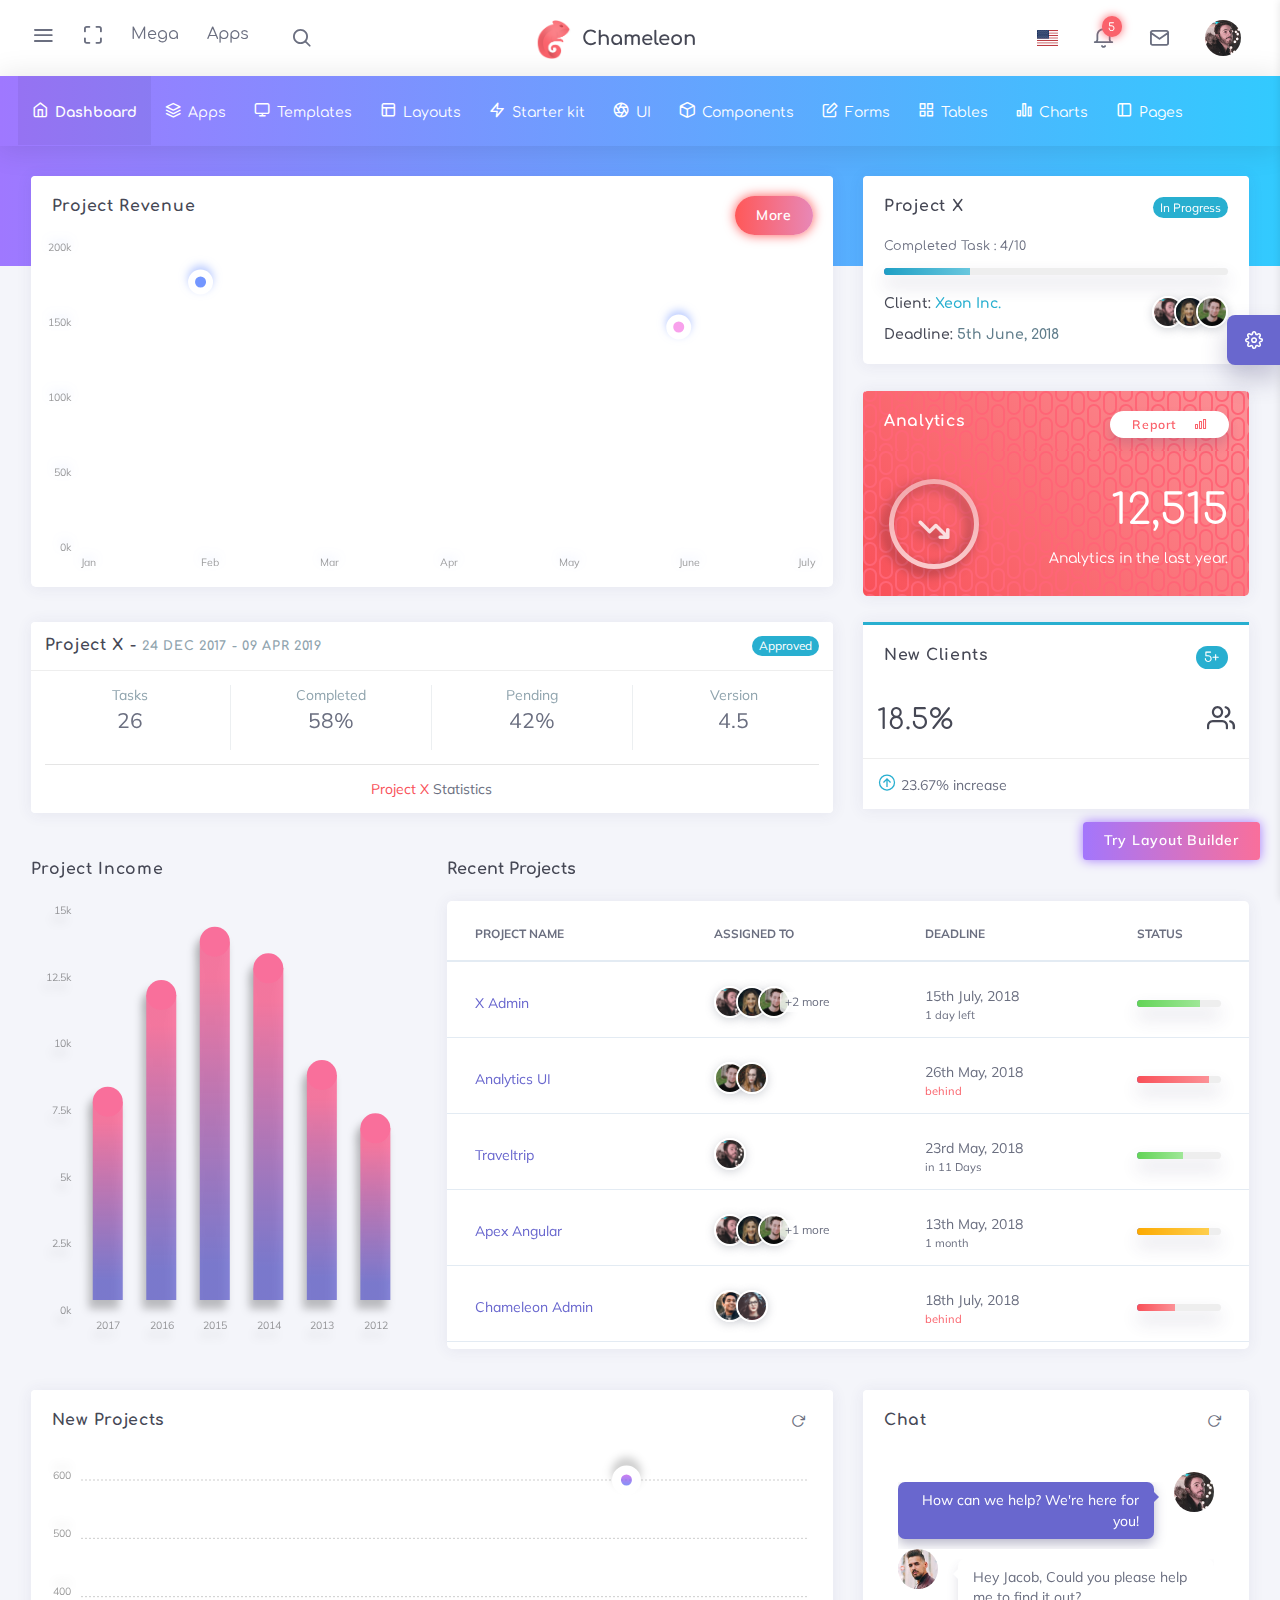
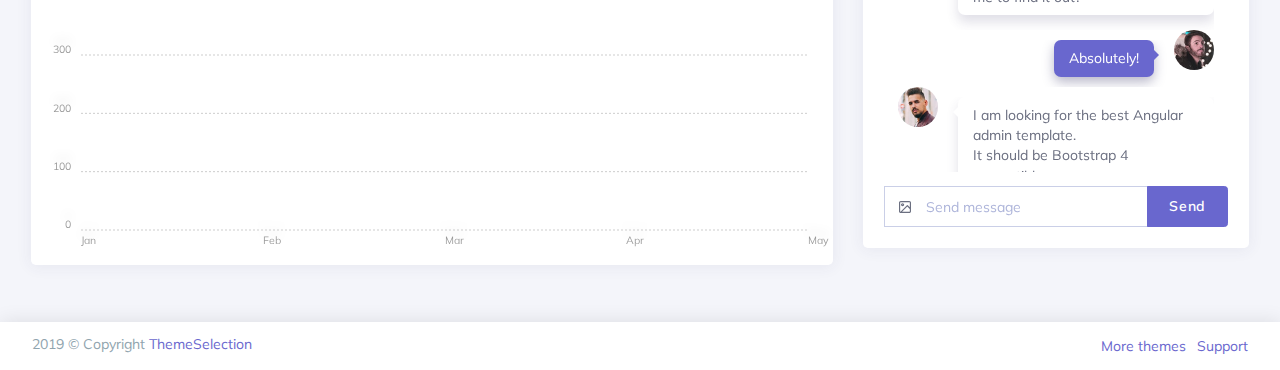
<file: horizontal/index.html>
<!DOCTYPE html>
<html class="loading" lang="en" data-textdirection="ltr">
  <!-- BEGIN: Head-->
  
<!-- Mirrored from themeselection.com/demo/chameleon-admin-template/html/ltr/horizontal-menu-template-nav/ by HTTrack Website Copier/3.x [XR&CO'2014], Sun, 05 Dec 2021 04:01:18 GMT -->
<head>
    <meta http-equiv="Content-Type" content="text/html; charset=UTF-8">
    <meta http-equiv="X-UA-Compatible" content="IE=edge">
    <meta name="viewport" content="width=device-width, initial-scale=1.0, user-scalable=0, minimal-ui">
    <meta name="description" content="Chameleon Admin is a modern Bootstrap 4 webapp &amp; admin dashboard html template with a large number of components, elegant design, clean and organized code.">
    <meta name="keywords" content="admin template, Chameleon admin template, dashboard template, gradient admin template, responsive admin template, webapp, eCommerce dashboard, analytic dashboard">
    <meta name="author" content="ThemeSelect">
    <title>Dashboard Analytics - Chameleon Admin - Modern Bootstrap 4 WebApp & Dashboard HTML Template + UI Kit</title>
    <link rel="apple-touch-icon" href="../app-assets/images/ico/apple-icon-120.png">
    <link rel="shortcut icon" type="image/x-icon" href="https://themeselection.com/demo/chameleon-admin-template/app-assets/images/ico/favicon.ico">
    <link href="https://fonts.googleapis.com/css?family=Muli:300,300i,400,400i,600,600i,700,700i%7CComfortaa:300,400,700" rel="stylesheet">

    <!-- BEGIN: Vendor CSS-->
    <link rel="stylesheet" type="text/css" href="../app-assets/vendors/css/vendors.min.css">
    <link rel="stylesheet" type="text/css" href="../app-assets/vendors/css/forms/toggle/switchery.min.css">
    <link rel="stylesheet" type="text/css" href="../app-assets/css/plugins/forms/switch.min.css">
    <link rel="stylesheet" type="text/css" href="../app-assets/css/core/colors/palette-switch.min.css">
    <link rel="stylesheet" type="text/css" href="../app-assets/vendors/css/charts/chartist.css">
    <link rel="stylesheet" type="text/css" href="../app-assets/vendors/css/charts/chartist-plugin-tooltip.css">
    <!-- END: Vendor CSS-->

    <!-- BEGIN: Theme CSS-->
    <link rel="stylesheet" type="text/css" href="../app-assets/css/bootstrap.min.css">
    <link rel="stylesheet" type="text/css" href="../app-assets/css/bootstrap-extended.min.css">
    <link rel="stylesheet" type="text/css" href="../app-assets/css/colors.min.css">
    <link rel="stylesheet" type="text/css" href="../app-assets/css/components.min.css">
    <!-- END: Theme CSS-->

    <!-- BEGIN: Page CSS-->
    <link rel="stylesheet" type="text/css" href="../app-assets/css/core/menu/menu-types/horizontal-menu.min.css">
    <link rel="stylesheet" type="text/css" href="../app-assets/css/core/colors/palette-gradient.min.css">
    <link rel="stylesheet" type="text/css" href="../app-assets/css/core/colors/palette-gradient.min.css">
    <link rel="stylesheet" type="text/css" href="../app-assets/css/pages/chat-application.css">
    <link rel="stylesheet" type="text/css" href="../app-assets/css/pages/dashboard-analytics.min.css">
    <!-- END: Page CSS-->

    <!-- BEGIN: Custom CSS-->
    <link rel="stylesheet" type="text/css" href="../assets/css/style.css">
    <!-- END: Custom CSS-->
     <link rel="stylesheet" type="text/css" href="../theme-assets/css/vendors.css">
  </head>
  <!-- END: Head-->

  <!-- BEGIN: Body-->
  <body class="horizontal-layout horizontal-menu 2-columns  " data-open="hover" data-menu="horizontal-menu" data-color="bg-gradient-x-purple-blue" data-col="2-columns">

    <!-- BEGIN: Header-->
    <!-- fixed-top-->
    <nav class="header-navbar navbar-expand-md navbar navbar-with-menu navbar-without-dd-arrow navbar-static-top navbar-light navbar-brand-center">
      <div class="navbar-header">
        <ul class="nav navbar-nav flex-row">
          <li class="nav-item mobile-menu d-md-none mr-auto"><a class="nav-link nav-menu-main menu-toggle hidden-xs" href="#"><i class="ft-menu font-large-1"></i></a></li>
          <li class="nav-item"><a class="navbar-brand" href="index-2.html"><img class="brand-logo" alt="creaative admin logo" src="../app-assets/images/logo/logo.png">
              <h3 class="brand-text">Chameleon</h3></a></li>
          <li class="nav-item d-md-none"><a class="nav-link open-navbar-container" data-toggle="collapse" data-target="#navbar-mobile"><i class="la la-ellipsis-v"></i></a></li>
        </ul>
      </div>
      <div class="navbar-wrapper">
        <div class="navbar-container content">
          <div class="collapse navbar-collapse" id="navbar-mobile">
            <ul class="nav navbar-nav mr-auto float-left">
              <li class="nav-item d-none d-md-block"><a class="nav-link nav-menu-main menu-toggle hidden-xs" href="#"><i class="ft-menu"></i></a></li>
              <li class="nav-item d-none d-md-block"><a class="nav-link nav-link-expand" href="#"><i class="ficon ft-maximize"></i></a></li>
              <li class="dropdown nav-item mega-dropdown d-none d-md-block"><a class="dropdown-toggle nav-link" href="#" data-toggle="dropdown">Mega</a>
                <ul class="mega-dropdown-menu dropdown-menu row">
                  <li class="col-md-2">
                    <h6 class="dropdown-menu-header text-uppercase mb-1"><i class="ft-link"></i> Quick Links</h6>
                    <ul>
                      <li><a class="my-1" href="chat-application.html"><i class="ft-home"></i> Chat</a></li>
                      <li><a class="my-1" href="table-bootstrap.html"><i class="ft-grid"></i> Tables</a></li>
                      <li><a class="my-1" href="chartist-charts.html"><i class="ft-bar-chart"></i> Charts</a></li>
                      <li><a class="my-1" href="gallery-grid.html"><i class="ft-sidebar"></i> Gallery</a></li>
                    </ul>
                  </li>
                  <li class="col-md-3">
                    <h6 class="dropdown-menu-header text-uppercase mb-1"><i class="ft-star"></i> My Bookmarks</h6>
                    <ul class="ml-2">
                      <li class="list-style-circle"><a class="my-1" href="card-bootstrap.html">
                                                Cards</a></li>
                      <li class="list-style-circle"><a class="my-1" href="full-calender.html"> Calender</a></li>
                      <li class="list-style-circle"><a class="my-1" href="invoice-template.html"> Invoice</a></li>
                      <li class="list-style-circle"><a class="my-1" href="users-contacts.html"> Contact</a></li>
                    </ul>
                  </li>
                  <li class="col-md-3">
                    <h6 class="dropdown-menu-header text-uppercase"><i class="ft-layers"></i> Recent Products</h6>
                    <div class="carousel slide pt-1" id="carousel-example" data-ride="carousel">
                      <div class="carousel-inner" role="listbox">
                        <div class="carousel-item active"><img class="d-block w-100" src="../app-assets/images/carousel/08.jpg" alt="First slide"></div>
                        <div class="carousel-item"><img class="d-block w-100" src="../app-assets/images/carousel/03.jpg" alt="Second slide"></div>
                        <div class="carousel-item"><img class="d-block w-100" src="../app-assets/images/carousel/01.jpg" alt="Third slide"></div>
                      </div><a class="carousel-control-prev" href="#carousel-example" role="button" data-slide="prev"><span class="la la-angle-left" aria-hidden="true"></span><span class="sr-only">Previous</span></a><a class="carousel-control-next" href="#carousel-example" role="button" data-slide="next"><span class="la la-angle-right icon-next" aria-hidden="true"></span><span class="sr-only">Next</span></a>
                      <h5 class="pt-1">Special title treatment</h5>
                      <p>Jelly beans sugar plum.</p>
                    </div>
                  </li>
                  <li class="col-md-4">
                    <h6 class="dropdown-menu-header text-uppercase mb-1"><i class="ft-thumbs-up"></i> Get in touch</h6>
                    <form class="form form-horizontal pt-1">
                      <div class="form-body">
                        <div class="form-group row">
                          <label class="col-sm-3 form-control-label" for="inputName1">Name</label>
                          <div class="col-sm-9">
                            <div class="position-relative has-icon-left">
                              <input class="form-control" id="inputName1" type="text" placeholder="John Doe">
                              <div class="form-control-position pl-1"><i class="ft-user"></i></div>
                            </div>
                          </div>
                        </div>
                        <div class="form-group row">
                          <label class="col-sm-3 form-control-label" for="inputContact1">Contact</label>
                          <div class="col-sm-9">
                            <div class="position-relative has-icon-left">
                              <input class="form-control" id="inputContact1" type="text" placeholder="(123)-456-7890">
                              <div class="form-control-position pl-1"><i class="ft-smartphone"></i></div>
                            </div>
                          </div>
                        </div>
                        <div class="form-group row">
                          <label class="col-sm-3 form-control-label" for="inputEmail1">Email</label>
                          <div class="col-sm-9">
                            <div class="position-relative has-icon-left">
                              <input class="form-control" id="inputEmail1" type="email" placeholder="john@example.com">
                              <div class="form-control-position pl-1"><i class="ft-mail"></i></div>
                            </div>
                          </div>
                        </div>
                        <div class="form-group row">
                          <label class="col-sm-3 form-control-label" for="inputMessage1">Message</label>
                          <div class="col-sm-9">
                            <div class="position-relative has-icon-left">
                              <textarea class="form-control" id="inputMessage1" rows="2" placeholder="Simple Textarea"></textarea>
                              <div class="form-control-position pl-1"><i class="ft-message-circle"></i></div>
                            </div>
                          </div>
                        </div>
                        <div class="row">
                          <div class="col-sm-12 mb-1">
                            <button class="btn btn-danger float-right" type="button"><i class="ft-arrow-right"></i> Submit</button>
                          </div>
                        </div>
                      </div>
                    </form>
                  </li>
                </ul>
              </li>
              <li class="dropdown d-none d-md-block mr-1"><a class="dropdown-toggle nav-link" id="apps-navbar-links" href="#" data-toggle="dropdown">
                                 Apps</a>
                <div class="dropdown-menu">
                  <div class="arrow_box"><a class="dropdown-item" href="email-application.html"><i class="ft-user"></i> Email</a><a class="dropdown-item" href="chat-application.html"><i class="ft-mail"></i> Chat</a><a class="dropdown-item" href="project-summary.html"><i class="ft-briefcase"></i> Project Summary            </a><a class="dropdown-item" href="full-calender.html"><i class="ft-calendar"></i> Calendar            </a></div>
                </div>
              </li>
              <li class="nav-item dropdown navbar-search"><a class="nav-link dropdown-toggle hide" data-toggle="dropdown" href="#"><i class="ficon ft-search"></i></a>
                <ul class="dropdown-menu">
                  <li class="arrow_box">
                    <form>
                      <div class="input-group search-box">
                        <div class="position-relative has-icon-right full-width">
                          <input class="form-control" id="search" type="text" placeholder="Search here...">
                          <div class="form-control-position navbar-search-close"><i class="ft-x"></i></div>
                        </div>
                      </div>
                    </form>
                  </li>
                </ul>
              </li>
            </ul>
            <ul class="nav navbar-nav float-right">         
              <li class="dropdown dropdown-language nav-item"><a class="dropdown-toggle nav-link" id="dropdown-flag" href="#" data-toggle="dropdown" aria-haspopup="true" aria-expanded="false"><i class="flag-icon flag-icon-us"></i><span class="selected-language"></span></a>
                <div class="dropdown-menu" aria-labelledby="dropdown-flag">
                  <div class="arrow_box"><a class="dropdown-item" href="#"><i class="flag-icon flag-icon-us"></i> English</a><a class="dropdown-item" href="#"><i class="flag-icon flag-icon-cn"></i> Chinese</a><a class="dropdown-item" href="#"><i class="flag-icon flag-icon-ru"></i> Russian</a><a class="dropdown-item" href="#"><i class="flag-icon flag-icon-fr"></i> French</a><a class="dropdown-item" href="#"><i class="flag-icon flag-icon-es"></i> Spanish</a></div>
                </div>
              </li>
              <li class="dropdown dropdown-notification nav-item"><a class="nav-link nav-link-label" href="#" data-toggle="dropdown"><i class="ficon ft-bell bell-shake" id="notification-navbar-link"></i><span class="badge badge-pill badge-sm badge-danger badge-up badge-glow">5</span></a>
                <ul class="dropdown-menu dropdown-menu-media dropdown-menu-right">
                  <div class="arrow_box_right">
                    <li class="dropdown-menu-header">
                      <h6 class="dropdown-header m-0"><span class="grey darken-2">Notifications</span></h6>
                    </li>
                    <li class="scrollable-container media-list w-100"><a href="javascript:void(0)">
                        <div class="media">
                          <div class="media-left align-self-center"><i class="ft-share info font-medium-4 mt-2"></i></div>
                          <div class="media-body">
                            <h6 class="media-heading info">New Order Received</h6>
                            <p class="notification-text font-small-3 text-muted text-bold-600">Lorem ipsum dolor sit amet!</p><small>
                              <time class="media-meta text-muted" datetime="2015-06-11T18:29:20+08:00">3:30 PM</time></small>
                          </div>
                        </div></a><a href="javascript:void(0)">
                        <div class="media">
                          <div class="media-left align-self-center"><i class="ft-save font-medium-4 mt-2 warning"></i></div>
                          <div class="media-body">
                            <h6 class="media-heading warning">New User Registered</h6>
                            <p class="notification-text font-small-3 text-muted text-bold-600">Aliquam tincidunt mauris eu risus.</p><small>
                              <time class="media-meta text-muted" datetime="2015-06-11T18:29:20+08:00">10:05 AM</time></small>
                          </div>
                        </div></a><a href="javascript:void(0)">
                        <div class="media">
                          <div class="media-left align-self-center"><i class="ft-repeat font-medium-4 mt-2 danger"></i></div>
                          <div class="media-body">
                            <h6 class="media-heading danger">New Purchase</h6>
                            <p class="notification-text font-small-3 text-muted text-bold-600">Lorem ipsum dolor sit ametest?</p><small>
                              <time class="media-meta text-muted" datetime="2015-06-11T18:29:20+08:00">Yesterday</time></small>
                          </div>
                        </div></a><a href="javascript:void(0)">
                        <div class="media">
                          <div class="media-left align-self-center"><i class="ft-shopping-cart font-medium-4 mt-2 primary"></i></div>
                          <div class="media-body">
                            <h6 class="media-heading primary">New Item In Your Cart</h6><small>
                              <time class="media-meta text-muted" datetime="2015-06-11T18:29:20+08:00">Last week</time></small>
                          </div>
                        </div></a><a href="javascript:void(0)">
                        <div class="media">
                          <div class="media-left align-self-center"><i class="ft-heart font-medium-4 mt-2 info"></i></div>
                          <div class="media-body">
                            <h6 class="media-heading info">New Sale</h6><small>
                              <time class="media-meta text-muted" datetime="2015-06-11T18:29:20+08:00">Last month</time></small>
                          </div>
                        </div></a></li>
                    <li class="dropdown-menu-footer"><a class="dropdown-item info text-right pr-1" href="javascript:void(0)">Read all</a></li>
                  </div>
                </ul>
              </li>
              <li class="dropdown dropdown-notification nav-item"><a class="nav-link nav-link-label" href="#" data-toggle="dropdown"><i class="ficon ft-mail">             </i></a>
                <ul class="dropdown-menu dropdown-menu-media dropdown-menu-right">
                  <div class="arrow_box_right">
                    <li class="dropdown-menu-header">
                      <h6 class="dropdown-header m-0"><span class="grey darken-2">Messages</span></h6>
                    </li>
                    <li class="scrollable-container media-list w-100"><a href="javascript:void(0)">
                        <div class="media">
                          <div class="media-left"><span class="avatar avatar-sm rounded-circle"><img src="../app-assets/images/portrait/small/avatar-s-6.png" alt="avatar"></span></div>
                          <div class="media-body">
                            <h6 class="media-heading text-bold-700">Sarah Montery<i class="ft-circle font-small-2 success float-right"></i></h6>
                            <p class="notification-text font-small-3 text-muted text-bold-600">Everything looks good. I will provide...</p><small>
                              <time class="media-meta text-muted" datetime="2015-06-11T18:29:20+08:00">3:55 PM</time></small>
                          </div>
                        </div></a><a href="javascript:void(0)">
                        <div class="media">
                          <div class="media-left"><span class="avatar avatar-sm rounded-circle"><span class="media-object rounded-circle text-circle bg-warning">E</span></span></div>
                          <div class="media-body">
                            <h6 class="media-heading text-bold-700">Eliza Elliot<i class="ft-circle font-small-2 danger float-right"></i></h6>
                            <p class="notification-text font-small-3 text-muted text-bold-600">Okay. here is some more details...</p><small>
                              <time class="media-meta text-muted" datetime="2015-06-11T18:29:20+08:00">2:10 AM</time></small>
                          </div>
                        </div></a><a href="javascript:void(0)">
                        <div class="media">
                          <div class="media-left"><span class="avatar avatar-sm rounded-circle"><img src="../app-assets/images/portrait/small/avatar-s-3.png" alt="avatar"></span></div>
                          <div class="media-body">
                            <h6 class="media-heading text-bold-700">Kelly Reyes<i class="ft-circle font-small-2 warning float-right"></i></h6>
                            <p class="notification-text font-small-3 text-muted text-bold-600">Check once and let me know if you...</p><small>
                              <time class="media-meta text-muted" datetime="2015-06-11T18:29:20+08:00">Yesterday</time></small>
                          </div>
                        </div></a><a href="javascript:void(0)">
                        <div class="media">
                          <div class="media-left"><span class="avatar avatar-sm rounded-circle"><img src="../app-assets/images/portrait/small/avatar-s-19.png" alt="avatar"></span></div>
                          <div class="media-body">
                            <h6 class="media-heading text-bold-700">Tonny Deep<i class="ft-circle font-small-2 danger float-right"></i></h6>
                            <p class="notification-text font-small-3 text-muted text-bold-600">We will start new project development...</p><small>
                              <time class="media-meta text-muted" datetime="2015-06-11T18:29:20+08:00">Friday</time></small>
                          </div>
                        </div></a></li>
                    <li class="dropdown-menu-footer"><a class="dropdown-item text-right info pr-1" href="javascript:void(0)">Read all</a></li>
                  </div>
                </ul>
              </li>
              <li class="dropdown dropdown-user nav-item"><a class="dropdown-toggle nav-link dropdown-user-link" href="#" data-toggle="dropdown">             <span class="avatar avatar-online"><img src="../app-assets/images/portrait/small/avatar-s-19.png" alt="avatar"></span></a>
                <div class="dropdown-menu dropdown-menu-right">
                  <div class="arrow_box_right"><a class="dropdown-item" href="#"><span class="avatar avatar-online"><img src="../app-assets/images/portrait/small/avatar-s-19.png" alt="avatar"><span class="user-name text-bold-700 ml-1">John Doe</span></span></a>
                    <div class="dropdown-divider"></div><a class="dropdown-item" href="user-profile.html"><i class="ft-user"></i> Edit Profile</a><a class="dropdown-item" href="email-application.html"><i class="ft-mail"></i> My Inbox</a><a class="dropdown-item" href="project-summary.html"><i class="ft-check-square"></i> Task</a><a class="dropdown-item" href="chat-application.html"><i class="ft-message-square"></i> Chats</a>
                    <div class="dropdown-divider"></div><a class="dropdown-item" href="login.html"><i class="ft-power"></i> Logout</a>
                  </div>
                </div>
              </li>
            </ul>
          </div>
        </div>
      </div>
    </nav>
    <!-- END: Header-->


    <!-- BEGIN: Main Menu-->
    <div class="header-navbar navbar-expand-sm navbar navbar-horizontal navbar-fixed navbar-dark navbar-without-dd-arrow navbar-shadow" role="navigation" data-menu="menu-wrapper">
      <div class="navbar-container main-menu-content" data-menu="menu-container">
        <ul class="nav navbar-nav" id="main-menu-navigation" data-menu="menu-navigation">
          <li class="dropdown nav-item" data-menu="dropdown"><a class="dropdown-toggle nav-link" href="index-2.html" data-toggle="dropdown"><i class="ft-home"></i><span>Dashboard</span></a>
            <ul class="dropdown-menu">
              <div class="arrow_box">
                <li data-menu=""><a class="dropdown-item" href="dashboard-ecommerce.html" data-toggle="dropdown">eCommerce</a>
                </li>
                <li class="active" data-menu=""><a class="dropdown-item" href="dashboard-analytics.html" data-toggle="dropdown">Analytics</a>
                </li>
              </div>
            </ul>
          </li>
          <li class="dropdown nav-item" data-menu="dropdown"><a class="dropdown-toggle nav-link" href="#" data-toggle="dropdown"><i class="ft-layers"></i><span>Apps</span></a>
            <ul class="dropdown-menu">
              <div class="arrow_box">
                <li data-menu=""><a class="dropdown-item" href="email-application.html" data-toggle="dropdown">Email Application</a>
                </li>
                <li data-menu=""><a class="dropdown-item" href="chat-application.html" data-toggle="dropdown">Chat Application</a>
                </li>
                <li data-menu=""><a class="dropdown-item" href="full-calender.html" data-toggle="dropdown">Full Calendar</a>
                </li>
                <li data-menu=""><a class="dropdown-item" href="project-summary.html" data-toggle="dropdown">Project Summary</a>
                </li>
                <li data-menu=""><a class="dropdown-item" href="invoice-template.html" data-toggle="dropdown">Invoice</a>
                </li>
                <li class="dropdown dropdown-submenu" data-menu="dropdown-submenu"><a class="dropdown-item dropdown-toggle" href="#" data-toggle="dropdown">Timelines</a>
                  <ul class="dropdown-menu">
                    <div class="arrow_box">
                      <li data-menu=""><a class="dropdown-item" href="timeline-center.html" data-toggle="dropdown">Timelines Center</a>
                      </li>
                      <li data-menu=""><a class="dropdown-item" href="timeline-horizontal.html" data-toggle="dropdown">Timelines Horizontal</a>
                      </li>
                    </div>
                  </ul>
                </li>
                <li data-menu=""><a class="dropdown-item" href="user-profile.html" data-toggle="dropdown">Users Profile</a>
                </li>
                <li data-menu=""><a class="dropdown-item" href="users-contacts.html" data-toggle="dropdown">Contact List</a>
                </li>
              </div>
            </ul>
          </li>
          <li class="dropdown nav-item" data-menu="dropdown"><a class="dropdown-toggle nav-link" href="#" data-toggle="dropdown"><i class="ft-monitor"></i><span>Templates</span></a>
            <ul class="dropdown-menu">
              <div class="arrow_box">
                <li class="dropdown dropdown-submenu" data-menu="dropdown-submenu"><a class="dropdown-item dropdown-toggle" href="#" data-toggle="dropdown">Vertical</a>
                  <ul class="dropdown-menu">
                    <div class="arrow_box">
                      <li data-menu=""><a class="dropdown-item" href="../vertical-menu-template/index.html" data-toggle="dropdown">Classic Menu</a>
                      </li>
                      <li data-menu=""><a class="dropdown-item" href="../vertical-modern-menu-template/index.html" data-toggle="dropdown">Modern Menu</a>
                      </li>
                    </div>
                  </ul>
                </li>
                <li class="dropdown dropdown-submenu" data-menu="dropdown-submenu"><a class="dropdown-item dropdown-toggle" href="#" data-toggle="dropdown">Horizontal</a>
                  <ul class="dropdown-menu">
                    <div class="arrow_box">
                      <li data-menu=""><a class="dropdown-item" href="index.html" data-toggle="dropdown">Full Width</a>
                      </li>
                    </div>
                  </ul>
                </li>
              </div>
            </ul>
          </li>
          <li class="dropdown nav-item" data-menu="dropdown"><a class="dropdown-toggle nav-link" href="#" data-toggle="dropdown"><i class="ft-layout"></i><span>Layouts</span></a>
            <ul class="dropdown-menu">
              <div class="arrow_box">
                <li class="dropdown dropdown-submenu" data-menu="dropdown-submenu"><a class="dropdown-item dropdown-toggle" href="#" data-toggle="dropdown">Content Sidebar</a>
                  <ul class="dropdown-menu">
                    <div class="arrow_box">
                      <li data-menu=""><a class="dropdown-item" href="layout-content-detached-left-sidebar.html" data-toggle="dropdown">Left sidebar</a>
                      </li>
                      <li data-menu=""><a class="dropdown-item" href="layout-content-detached-left-sticky-sidebar.html" data-toggle="dropdown">Sticky left sidebar</a>
                      </li>
                      <li data-menu=""><a class="dropdown-item" href="layout-content-detached-right-sidebar.html" data-toggle="dropdown">Right sidebar</a>
                      </li>
                      <li data-menu=""><a class="dropdown-item" href="layout-content-detached-right-sticky-sidebar.html" data-toggle="dropdown">Sticky right sidebar</a>
                      </li>
                    </div>
                  </ul>
                </li>
                <li data-menu=""><a class="dropdown-item" href="layout-fixed-navigation.html" data-toggle="dropdown">Fixed navigation</a>
                </li>
                <li data-menu=""><a class="dropdown-item" href="layout-fixed.html" data-toggle="dropdown">Fixed layout</a>
                </li>
                <li data-menu=""><a class="dropdown-item" href="layout-boxed.html" data-toggle="dropdown">Boxed layout</a>
                </li>
                <li data-menu=""><a class="dropdown-item" href="layout-static.html" data-toggle="dropdown">Static layout</a>
                </li>
                <li data-menu=""><a class="dropdown-item" href="layout-dark.html" data-toggle="dropdown">Navigation dark</a>
                </li>
              </div>
            </ul>
          </li>
          <li class="dropdown nav-item" data-menu="dropdown"><a class="dropdown-toggle nav-link" href="#" data-toggle="dropdown"><i class="ft-zap"></i><span>Starter kit</span></a>
            <ul class="dropdown-menu">
              <div class="arrow_box">
                <li class="dropdown dropdown-submenu" data-menu="dropdown-submenu"><a class="dropdown-item dropdown-toggle" href="#" data-toggle="dropdown">Content sidebar</a>
                  <ul class="dropdown-menu">
                    <div class="arrow_box">
                      <li data-menu=""><a class="dropdown-item" href="https://themeselection.com/demo/chameleon-admin-template/starter-kit/ltr/horizontal-menu-template-nav/layout-content-detached-left-sidebar.html" data-toggle="dropdown">Left sidebar</a>
                      </li>
                      <li data-menu=""><a class="dropdown-item" href="https://themeselection.com/demo/chameleon-admin-template/starter-kit/ltr/horizontal-menu-template-nav/layout-content-detached-left-sticky-sidebar.html" data-toggle="dropdown">Sticky left sidebar</a>
                      </li>
                      <li data-menu=""><a class="dropdown-item" href="https://themeselection.com/demo/chameleon-admin-template/starter-kit/ltr/horizontal-menu-template-nav/layout-content-detached-right-sidebar.html" data-toggle="dropdown">Right sidebar</a>
                      </li>
                      <li data-menu=""><a class="dropdown-item" href="https://themeselection.com/demo/chameleon-admin-template/starter-kit/ltr/horizontal-menu-template-nav/layout-content-detached-right-sticky-sidebar.html" data-toggle="dropdown">Sticky right sidebar</a>
                      </li>
                    </div>
                  </ul>
                </li>
                <li data-menu=""><a class="dropdown-item" href="https://themeselection.com/demo/chameleon-admin-template/starter-kit/ltr/horizontal-menu-template-nav/layout-fixed-navigation.html" data-toggle="dropdown">Fixed navigation</a>
                </li>
                <li data-menu=""><a class="dropdown-item" href="https://themeselection.com/demo/chameleon-admin-template/starter-kit/ltr/horizontal-menu-template-nav/layout-fixed.html" data-toggle="dropdown">Fixed layout</a>
                </li>
                <li data-menu=""><a class="dropdown-item" href="https://themeselection.com/demo/chameleon-admin-template/starter-kit/ltr/horizontal-menu-template-nav/layout-boxed.html" data-toggle="dropdown">Boxed layout</a>
                </li>
                <li data-menu=""><a class="dropdown-item" href="https://themeselection.com/demo/chameleon-admin-template/starter-kit/ltr/horizontal-menu-template-nav/layout-static.html" data-toggle="dropdown">Static layout</a>
                </li>
                <li data-menu=""><a class="dropdown-item" href="https://themeselection.com/demo/chameleon-admin-template/starter-kit/ltr/horizontal-menu-template-nav/layout-dark.html" data-toggle="dropdown">Navigation Dark</a>
                </li>
              </div>
            </ul>
          </li>
          <li class="dropdown nav-item" data-menu="dropdown"><a class="dropdown-toggle nav-link" href="#" data-toggle="dropdown"><i class="ft-aperture"></i><span>UI</span></a>
            <ul class="dropdown-menu">
              <div class="arrow_box">
                <li class="dropdown dropdown-submenu" data-menu="dropdown-submenu"><a class="dropdown-item dropdown-toggle" href="#" data-toggle="dropdown">Content</a>
                  <ul class="dropdown-menu">
                    <div class="arrow_box">
                      <li data-menu=""><a class="dropdown-item" href="content-grid.html" data-toggle="dropdown">Grid</a>
                      </li>
                      <li data-menu=""><a class="dropdown-item" href="content-typography.html" data-toggle="dropdown">Typography</a>
                      </li>
                      <li data-menu=""><a class="dropdown-item" href="content-text-utilities.html" data-toggle="dropdown">Text utilities</a>
                      </li>
                      <li data-menu=""><a class="dropdown-item" href="content-syntax-highlighter.html" data-toggle="dropdown">Syntax highlighter</a>
                      </li>
                      <li data-menu=""><a class="dropdown-item" href="content-helper-classes.html" data-toggle="dropdown">Helper classes</a>
                      </li>
                    </div>
                  </ul>
                </li>
                <li class="dropdown dropdown-submenu" data-menu="dropdown-submenu"><a class="dropdown-item dropdown-toggle" href="#" data-toggle="dropdown">Color Palette</a>
                  <ul class="dropdown-menu">
                    <div class="arrow_box">
                      <li data-menu=""><a class="dropdown-item" href="color-palette-primary.html" data-toggle="dropdown">Primary palette</a>
                      </li>
                      <li data-menu=""><a class="dropdown-item" href="color-palette-danger.html" data-toggle="dropdown">Danger palette</a>
                      </li>
                      <li data-menu=""><a class="dropdown-item" href="color-palette-success.html" data-toggle="dropdown">Success palette</a>
                      </li>
                      <li data-menu=""><a class="dropdown-item" href="color-palette-warning.html" data-toggle="dropdown">Warning palette</a>
                      </li>
                      <li data-menu=""><a class="dropdown-item" href="color-palette-info.html" data-toggle="dropdown">Info palette</a>
                      </li>
                      <li class="dropdown-divider"></li>
                      <li data-menu=""><a class="dropdown-item" href="color-palette-red.html" data-toggle="dropdown">Red palette</a>
                      </li>
                      <li data-menu=""><a class="dropdown-item" href="color-palette-pink.html" data-toggle="dropdown">Pink palette</a>
                      </li>
                      <li data-menu=""><a class="dropdown-item" href="color-palette-purple.html" data-toggle="dropdown">Purple palette</a>
                      </li>
                      <li data-menu=""><a class="dropdown-item" href="color-palette-blue.html" data-toggle="dropdown">Blue palette</a>
                      </li>
                      <li data-menu=""><a class="dropdown-item" href="color-palette-cyan.html" data-toggle="dropdown">Cyan palette</a>
                      </li>
                      <li data-menu=""><a class="dropdown-item" href="color-palette-teal.html" data-toggle="dropdown">Teal palette</a>
                      </li>
                      <li data-menu=""><a class="dropdown-item" href="color-palette-yellow.html" data-toggle="dropdown">Yellow palette</a>
                      </li>
                      <li data-menu=""><a class="dropdown-item" href="color-palette-amber.html" data-toggle="dropdown">Amber palette</a>
                      </li>
                      <li data-menu=""><a class="dropdown-item" href="color-palette-blue-grey.html" data-toggle="dropdown">Blue Grey palette</a>
                      </li>
                    </div>
                  </ul>
                </li>
                <li data-menu=""><a class="dropdown-item" href="card-bootstrap.html" data-toggle="dropdown">Bootstrap Cards</a>
                </li>
                <li data-menu=""><a class="dropdown-item" href="card-advanced.html" data-toggle="dropdown">Advanced Cards</a>
                </li>
                <li class="dropdown dropdown-submenu" data-menu="dropdown-submenu"><a class="dropdown-item dropdown-toggle" href="#" data-toggle="dropdown">Icons</a>
                  <ul class="dropdown-menu">
                    <div class="arrow_box">
                      <li data-menu=""><a class="dropdown-item" href="icons-feather.html" data-toggle="dropdown">Feather</a>
                      </li>
                      <li data-menu=""><a class="dropdown-item" href="icons-line-awesome.html" data-toggle="dropdown">Line Awesome</a>
                      </li>
                      <li data-menu=""><a class="dropdown-item" href="icons-simple-line-icons.html" data-toggle="dropdown">Simple Line Icons</a>
                      </li>
                    </div>
                  </ul>
                </li>
                <li data-menu=""><a class="dropdown-item" href="animation.html" data-toggle="dropdown">Animation</a>
                </li>
              </div>
            </ul>
          </li>
          <li class="dropdown nav-item" data-menu="dropdown"><a class="dropdown-toggle nav-link" href="#" data-toggle="dropdown"><i class="ft-box"></i><span>Components</span></a>
            <ul class="dropdown-menu">
              <div class="arrow_box">
                <li class="dropdown dropdown-submenu" data-menu="dropdown-submenu"><a class="dropdown-item dropdown-toggle" href="#" data-toggle="dropdown">Bootstrap</a>
                  <ul class="dropdown-menu">
                    <div class="arrow_box">
                      <li data-menu=""><a class="dropdown-item" href="component-alerts.html" data-toggle="dropdown">Alerts</a>
                      </li>
                      <li data-menu=""><a class="dropdown-item" href="component-buttons.html" data-toggle="dropdown">Buttons</a>
                      </li>
                      <li data-menu=""><a class="dropdown-item" href="component-carousel.html" data-toggle="dropdown">Carousel</a>
                      </li>
                      <li data-menu=""><a class="dropdown-item" href="component-collapse.html" data-toggle="dropdown">Collapse</a>
                      </li>
                      <li data-menu=""><a class="dropdown-item" href="component-dropdowns.html" data-toggle="dropdown">Dropdowns</a>
                      </li>
                      <li data-menu=""><a class="dropdown-item" href="component-list-group.html" data-toggle="dropdown">List Group</a>
                      </li>
                      <li data-menu=""><a class="dropdown-item" href="component-modals.html" data-toggle="dropdown">Modals</a>
                      </li>
                      <li data-menu=""><a class="dropdown-item" href="component-pagination.html" data-toggle="dropdown">Pagination</a>
                      </li>
                      <li data-menu=""><a class="dropdown-item" href="component-navs-component.html" data-toggle="dropdown">Navs</a>
                      </li>
                      <li data-menu=""><a class="dropdown-item" href="component-tabs-component.html" data-toggle="dropdown">Tabs</a>
                      </li>
                      <li data-menu=""><a class="dropdown-item" href="component-pills-component.html" data-toggle="dropdown">Pills</a>
                      </li>
                      <li data-menu=""><a class="dropdown-item" href="component-tooltips.html" data-toggle="dropdown">Tooltips</a>
                      </li>
                      <li data-menu=""><a class="dropdown-item" href="component-popovers.html" data-toggle="dropdown">Popovers</a>
                      </li>
                      <li data-menu=""><a class="dropdown-item" href="component-badges.html" data-toggle="dropdown">Badges</a>
                      </li>
                      <li data-menu=""><a class="dropdown-item" href="component-pill-badges.html" data-toggle="dropdown">Pill Badges</a>
                      </li>
                      <li data-menu=""><a class="dropdown-item" href="component-progress.html" data-toggle="dropdown">Progress</a>
                      </li>
                      <li data-menu=""><a class="dropdown-item" href="component-media-objects.html" data-toggle="dropdown">Media Objects</a>
                      </li>
                      <li data-menu=""><a class="dropdown-item" href="component-spinner.html" data-toggle="dropdown">Spinner</a>
                      </li>
                      <li data-menu=""><a class="dropdown-item" href="component-toast.html" data-toggle="dropdown">Toast</a>
                      </li>
                    </div>
                  </ul>
                </li>
                <li class="dropdown dropdown-submenu" data-menu="dropdown-submenu"><a class="dropdown-item dropdown-toggle" href="#" data-toggle="dropdown">Extra</a>
                  <ul class="dropdown-menu">
                    <div class="arrow_box">
                      <li data-menu=""><a class="dropdown-item" href="ex-component-sweet-alerts.html" data-toggle="dropdown">Sweet Alerts</a>
                      </li>
                      <li data-menu=""><a class="dropdown-item" href="ex-component-toastr.html" data-toggle="dropdown">Toastr</a>
                      </li>
                      <li data-menu=""><a class="dropdown-item" href="ex-component-ratings.html" data-toggle="dropdown">Ratings</a>
                      </li>
                      <li data-menu=""><a class="dropdown-item" href="ex-component-tour.html" data-toggle="dropdown">Tour</a>
                      </li>
                      <li class="dropdown dropdown-submenu" data-menu="dropdown-submenu"><a class="dropdown-item dropdown-toggle" href="#" data-toggle="dropdown">Editors</a>
                        <ul class="dropdown-menu">
                          <div class="arrow_box">
                            <li data-menu=""><a class="dropdown-item" href="editor-ckeditor.html" data-toggle="dropdown">CKEditor</a>
                            </li>
                            <li data-menu=""><a class="dropdown-item" href="editor-tinymce.html" data-toggle="dropdown">TinyMCE</a>
                            </li>
                          </div>
                        </ul>
                      </li>
                      <li data-menu=""><a class="dropdown-item" href="pickers-date-%26-time-picker.html" data-toggle="dropdown">Date &amp; Time Picker</a>
                      </li>
                      <li data-menu=""><a class="dropdown-item" href="block-ui.html" data-toggle="dropdown">Block UI</a>
                      </li>
                      <li data-menu=""><a class="dropdown-item" href="file-uploader-dropzone.html" data-toggle="dropdown">File Uploader</a>
                      </li>
                    </div>
                  </ul>
                </li>
              </div>
            </ul>
          </li>
          <li class="dropdown nav-item" data-menu="dropdown"><a class="dropdown-toggle nav-link" href="#" data-toggle="dropdown"><i class="ft-edit"></i><span>Forms</span></a>
            <ul class="dropdown-menu">
              <div class="arrow_box">
                <li class="dropdown dropdown-submenu" data-menu="dropdown-submenu"><a class="dropdown-item dropdown-toggle" href="#" data-toggle="dropdown">Form Elements</a>
                  <ul class="dropdown-menu">
                    <div class="arrow_box">
                      <li data-menu=""><a class="dropdown-item" href="form-inputs.html" data-toggle="dropdown">Form Inputs</a>
                      </li>
                      <li data-menu=""><a class="dropdown-item" href="form-switch.html" data-toggle="dropdown">Switch</a>
                      </li>
                      <li data-menu=""><a class="dropdown-item" href="form-select2.html" data-toggle="dropdown">Select2</a>
                      </li>
                      <li data-menu=""><a class="dropdown-item" href="form-checkboxes-radios.html" data-toggle="dropdown">Checkboxes &amp; Radios</a>
                      </li>
                      <li data-menu=""><a class="dropdown-item" href="form-tags-input.html" data-toggle="dropdown">Tags Input</a>
                      </li>
                      <li data-menu=""><a class="dropdown-item" href="form-validation.html" data-toggle="dropdown">Validation</a>
                      </li>
                      <li data-menu=""><a class="dropdown-item" href="form-extended-inputs.html" data-toggle="dropdown">Extended Inputs</a>
                      </li>
                    </div>
                  </ul>
                </li>
                <li class="dropdown dropdown-submenu" data-menu="dropdown-submenu"><a class="dropdown-item dropdown-toggle" href="#" data-toggle="dropdown">Form Layouts</a>
                  <ul class="dropdown-menu">
                    <div class="arrow_box">
                      <li data-menu=""><a class="dropdown-item" href="form-layout-basic.html" data-toggle="dropdown">Basic Forms</a>
                      </li>
                      <li data-menu=""><a class="dropdown-item" href="form-layout-horizontal.html" data-toggle="dropdown">Horizontal Forms</a>
                      </li>
                      <li data-menu=""><a class="dropdown-item" href="form-layout-hidden-labels.html" data-toggle="dropdown">Hidden Labels</a>
                      </li>
                    </div>
                  </ul>
                </li>
                <li data-menu=""><a class="dropdown-item" href="form-wizard.html" data-toggle="dropdown">Form Wizard</a>
                </li>
                <li data-menu=""><a class="dropdown-item" href="form-repeater.html" data-toggle="dropdown">Form Repeater</a>
                </li>
              </div>
            </ul>
          </li>
          <li class="dropdown nav-item" data-menu="dropdown"><a class="dropdown-toggle nav-link" href="#" data-toggle="dropdown"><i class="ft-grid"></i><span>Tables</span></a>
            <ul class="dropdown-menu">
              <div class="arrow_box">
                <li data-menu=""><a class="dropdown-item" href="table-bootstrap.html" data-toggle="dropdown">Bootstrap Tables</a>
                </li>
                <li class="dropdown dropdown-submenu" data-menu="dropdown-submenu"><a class="dropdown-item dropdown-toggle" href="#" data-toggle="dropdown">DataTables</a>
                  <ul class="dropdown-menu">
                    <div class="arrow_box">
                      <li data-menu=""><a class="dropdown-item" href="dt-basic-initialization.html" data-toggle="dropdown">Basic Initialisation</a>
                      </li>
                      <li data-menu=""><a class="dropdown-item" href="dt-styling.html" data-toggle="dropdown">Styling</a>
                      </li>
                      <li data-menu=""><a class="dropdown-item" href="dt-data-sources.html" data-toggle="dropdown">Data Sources</a>
                      </li>
                      <li data-menu=""><a class="dropdown-item" href="dt-advanced-initialization.html" data-toggle="dropdown">Advanced initialisation</a>
                      </li>
                      <li data-menu=""><a class="dropdown-item" href="dt-api.html" data-toggle="dropdown">API</a>
                      </li>
                    </div>
                  </ul>
                </li>
              </div>
            </ul>
          </li>
          <li class="dropdown nav-item" data-menu="dropdown"><a class="dropdown-toggle nav-link" href="#" data-toggle="dropdown"><i class="ft-bar-chart-2"></i><span>Charts</span></a>
            <ul class="dropdown-menu">
              <div class="arrow_box">
                <li data-menu=""><a class="dropdown-item" href="chartist-charts.html" data-toggle="dropdown">Chartist</a>
                </li>
                <li data-menu=""><a class="dropdown-item" href="chartjs-charts.html" data-toggle="dropdown">Chartjs</a>
                </li>
                <li class="dropdown dropdown-submenu" data-menu="dropdown-submenu"><a class="dropdown-item dropdown-toggle" href="#" data-toggle="dropdown">Maps</a>
                  <ul class="dropdown-menu">
                    <div class="arrow_box">
                      <li data-menu=""><a class="dropdown-item" href="google-maps.html" data-toggle="dropdown">Google Maps</a>
                      </li>
                      <li data-menu=""><a class="dropdown-item" href="jvector-maps.html" data-toggle="dropdown">jVector Map</a>
                      </li>
                    </div>
                  </ul>
                </li>
              </div>
            </ul>
          </li>
          <li class="dropdown nav-item" data-menu="dropdown"><a class="dropdown-toggle nav-link" href="#" data-toggle="dropdown"><i class="ft-sidebar"></i><span>Pages</span></a>
            <ul class="dropdown-menu">
              <div class="arrow_box">
                <li data-menu=""><a class="dropdown-item" href="gallery-grid.html" data-toggle="dropdown">Gallery</a>
                </li>
                <li data-menu=""><a class="dropdown-item" href="search.html" data-toggle="dropdown">Search</a>
                </li>
                <li class="dropdown dropdown-submenu" data-menu="dropdown-submenu"><a class="dropdown-item dropdown-toggle" href="#" data-toggle="dropdown">Authentication</a>
                  <ul class="dropdown-menu">
                    <div class="arrow_box">
                      <li data-menu=""><a class="dropdown-item" href="login.html" data-toggle="dropdown">Login</a>
                      </li>
                      <li data-menu=""><a class="dropdown-item" href="register.html" data-toggle="dropdown">Register</a>
                      </li>
                      <li data-menu=""><a class="dropdown-item" href="unlock-user.html" data-toggle="dropdown">Unlock User</a>
                      </li>
                      <li data-menu=""><a class="dropdown-item" href="recover-password.html" data-toggle="dropdown">Recover password</a>
                      </li>
                    </div>
                  </ul>
                </li>
                <li class="dropdown dropdown-submenu" data-menu="dropdown-submenu"><a class="dropdown-item dropdown-toggle" href="#" data-toggle="dropdown">Error</a>
                  <ul class="dropdown-menu">
                    <div class="arrow_box">
                      <li data-menu=""><a class="dropdown-item" href="error-400.html" data-toggle="dropdown">Error 400</a>
                      </li>
                      <li data-menu=""><a class="dropdown-item" href="error-401.html" data-toggle="dropdown">Error 401</a>
                      </li>
                      <li data-menu=""><a class="dropdown-item" href="error-403.html" data-toggle="dropdown">Error 403</a>
                      </li>
                      <li data-menu=""><a class="dropdown-item" href="error-404.html" data-toggle="dropdown">Error 404</a>
                      </li>
                      <li data-menu=""><a class="dropdown-item" href="error-500.html" data-toggle="dropdown">Error 500</a>
                      </li>
                    </div>
                  </ul>
                </li>
                <li data-menu=""><a class="dropdown-item" href="coming-soon.html" data-toggle="dropdown">Coming Soon</a>
                </li>
                <li data-menu=""><a class="dropdown-item" href="under-maintenance.html" data-toggle="dropdown">Maintenance</a>
                </li>
              </div>
            </ul>
          </li>
        </ul>
      </div>
    </div>
    <!-- END: Main Menu-->

    <!-- BEGIN: Content-->
    <div class="app-content content">
      <div class="content-wrapper">
        <div class="content-wrapper-before"></div>
        <div class="content-header row">
        </div>
        <div class="content-body"><!-- Revenue, Hit Rate & Deals -->
<div class="row">
    <div class="col-lg-8 col-md-12">
        <div class="card">
            <div class="card-header">
                <h4 class="card-title">Project Revenue</h4>
                <a class="heading-elements-toggle"><i class="la la-ellipsis-v font-medium-3"></i></a>
                <div class="heading-elements">
                    <ul class="list-inline mb-0">
                        <li><button type="button" class="btn btn-glow btn-round btn-bg-gradient-x-red-pink">More</button></li>
                    </ul>
                </div>
            </div>
            <div class="card-content collapse show">
                <div class="card-body p-0 pb-0">
                    <div class="chartist">
                        <div id="project-stats" class="height-350 areaGradientShadow1"></div>
                    </div>
                </div>
            </div>
        </div>
    </div>
    <div class="col-lg-4 col-md-12">
        <div class="row">
            <div class="col-12">
                <div class="card pull-up">
                    <div class="card-header">
                        <h4 class="card-title float-left">Project X</h4><a class="heading-elements-toggle"><i class="la la-ellipsis-v font-medium-3"></i></a>
                        <span class="badge badge-pill badge-info float-right m-0">In Progress</span>
                    </div>
                    <div class="card-content collapse show">
                        <div class="card-body pt-0 pb-1">
                            <h6 class="text-muted font-small-3"> Completed Task : 4/10</h6>
                            <div class="progress progress-sm mt-1 mb-0 box-shadow-2">
                                <div class="progress-bar bg-gradient-x-info" role="progressbar" style="width: 25%" aria-valuenow="25" aria-valuemin="0" aria-valuemax="100"></div>
                            </div>
                            <div class="media d-flex">
                                <div class="align-self-center">
                                    <h6 class="text-bold-600 mt-2"> Client: <span class="info">Xeon Inc.</span></h6>
                                    <h6 class="text-bold-600 mt-1"> Deadline: <span class="blue-grey">5th June, 2018</span></h6>
                                </div>
                                <div class="media-body text-right mt-2">
                                    <ul class="list-unstyled users-list">
                                        <li data-toggle="tooltip" data-popup="tooltip-custom" data-original-title="John Doe" class="avatar avatar-sm pull-up">
                                            <img class="media-object rounded-circle" src="../app-assets/images/portrait/small/avatar-s-19.png" alt="Avatar">
                                        </li>
                                        <li data-toggle="tooltip" data-popup="tooltip-custom" data-original-title="Katherine Nichols" class="avatar avatar-sm pull-up">
                                            <img class="media-object rounded-circle" src="../app-assets/images/portrait/small/avatar-s-18.png" alt="Avatar">
                                        </li>
                                        <li data-toggle="tooltip" data-popup="tooltip-custom" data-original-title="Joseph Weaver" class="avatar avatar-sm pull-up">
                                            <img class="media-object rounded-circle" src="../app-assets/images/portrait/small/avatar-s-17.png" alt="Avatar">
                                        </li>
                                    </ul>
                                </div>
                            </div>
                        </div>
                    </div>
                </div>
            </div>
        </div>
        <div class="row">
            <div class="col-12">
                <div class="card pull-up bg-gradient-directional-danger">
                    <div class="card-header bg-hexagons-danger">
                        <h4 class="card-title white">Analytics</h4>
                        <a class="heading-elements-toggle"><i class="la la-ellipsis-v font-medium-3"></i></a>
                        <div class="heading-elements">
                            <ul class="list-inline mb-0">
                                <li>
                                    <a class="btn btn-sm btn-white danger box-shadow-1 round btn-min-width pull-right" href="#" target="_blank">Report <i class="ft-bar-chart pl-1"></i></a>
                                </li>
                            </ul>
                        </div>
                    </div>
                    <div class="card-content collapse show bg-hexagons-danger">
                        <div class="card-body">
                            <div class="media d-flex">
                                <div class="align-self-center width-100">
                                    <div id="Analytics-donut-chart" class="height-100 donutShadow"></div>
                                </div>
                                <div class="media-body text-right mt-1">
                                    <h3 class="font-large-2 white">12,515</h3>
                                    <h6 class="mt-1"><span class="text-muted white">Analytics in the <a href="#" class="darken-2 white">last year.</a></span></h6>
                                </div>
                            </div>
                        </div>
                    </div>
                </div>
            </div>
        </div>
    </div>
</div>
<!--/ Revenue, Hit Rate & Deals -->
<!-- Emails Products & Avg Deals -->
<div class="row">
    <div class="col-md-12 col-lg-8">
        <div class="card">
            <div class="card-header p-1">
                <h4 class="card-title float-left">Project X - <span class="blue-grey lighten-2 font-small-3 mb-0">24 DEC 2017 - 09 APR 2019</span></h4>
                <span class="badge badge-pill badge-info float-right m-0">Approved</span>
            </div>
            <div class="card-content collapse show">
                <div class="card-footer text-center p-1">
                    <div class="row">
                        <div class="col-md-3 col-12 border-right-blue-grey border-right-lighten-5 text-center">
                            <p class="blue-grey lighten-2 mb-0">Tasks</p>
                            <p class="font-medium-5 text-bold-400">26</p>
                        </div>
                        <div class="col-md-3 col-12 border-right-blue-grey border-right-lighten-5 text-center">
                            <p class="blue-grey lighten-2 mb-0">Completed</p>
                            <p class="font-medium-5 text-bold-400">58%</p>
                        </div>
                        <div class="col-md-3 col-12 border-right-blue-grey border-right-lighten-5 text-center">
                            <p class="blue-grey lighten-2 mb-0">Pending</p>
                            <p class="font-medium-5 text-bold-400">42%</p>
                        </div>
                        <div class="col-md-3 col-12 text-center">
                            <p class="blue-grey lighten-2 mb-0">Version</p>
                            <p class="font-medium-5 text-bold-400">4.5</p>
                        </div>
                    </div>
                    <hr>
                    <span class="text-muted"><a href="#" class="danger darken-2">Project X</a> Statistics</span>
                </div>
            </div>
        </div>
    </div>
    <div class="col-md-12 col-lg-4">
        <div class="card pull-up border-top-info border-top-3 rounded-0">
            <div class="card-header">
                <h4 class="card-title">New Clients <span class="badge badge-pill badge-info float-right m-0">5+</span></h4>
            </div>
            <div class="card-content collapse show">
                <div class="card-body p-1">
                    <h4 class="font-large-1 text-bold-400">18.5% <i class="ft-users float-right"></i></h4>
                </div>
                <div class="card-footer p-1">
                    <span class="text-muted"><i class="la la-arrow-circle-o-up info"></i> 23.67% increase</span>
                </div>
            </div>
        </div>
    </div>
</div>
<!--/ Emails Products & Avg Deals -->
<!-- Chat and Recent Projects -->
<div class="row match-height">
    <div class="col-xl-4 col-lg-6 col-md-12">
        <div class="card card-transparent">
            <div class="card-header bg-transparent pl-0">
                <h5 class="card-title text-bold-700">Project Income</h5>
                <a class="heading-elements-toggle"><i class="la la-ellipsis-v font-medium-3"></i></a>
            </div>
            <div class="card-content">
                <div id="project-income-chart" class="height-450 BarChartShadow"></div>
            </div>
        </div>
    </div>
    <div class="col-xl-8 col-lg-6 col-md-12">
        <h5 class="card-title text-bold-700 my-2">Recent Projects</h5>
        <div class="card">            
            <div class="card-content">
                <div id="recent-projects" class="media-list position-relative">
                    <div class="table-responsive">
                        <table class="table table-padded table-xl mb-0" id="recent-project-table">
                            <thead>
                                <tr>
                                    <th class="border-top-0">Project Name</th>
                                    <th class="border-top-0">Assigned to</th>
                                    <th class="border-top-0">Deadline</th>
                                    <th class="border-top-0">Status</th>
                                </tr>
                            </thead>
                            <tbody>
                                <tr>
                                    <td class="text-truncate align-middle">
                                        <a href="#">X Admin</a>
                                    </td>
                                    <td class="text-truncate">
                                        <ul class="list-unstyled users-list m-0">
                                            <li data-toggle="tooltip" data-popup="tooltip-custom" data-original-title="John Doe" class="avatar avatar-sm pull-up">
                                                <img class="media-object rounded-circle" src="../app-assets/images/portrait/small/avatar-s-19.png" alt="Avatar">
                                            </li>
                                            <li data-toggle="tooltip" data-popup="tooltip-custom" data-original-title="Katherine Nichols" class="avatar avatar-sm pull-up">
                                                <img class="media-object rounded-circle" src="../app-assets/images/portrait/small/avatar-s-18.png" alt="Avatar">
                                            </li>
                                            <li data-toggle="tooltip" data-popup="tooltip-custom" data-original-title="Joseph Weaver" class="avatar avatar-sm pull-up">
                                                <img class="media-object rounded-circle" src="../app-assets/images/portrait/small/avatar-s-17.png" alt="Avatar">
                                            </li>
                                            <li class="avatar avatar-sm">
                                                <span class="badge badge-info">+2 more</span>
                                            </li>
                                        </ul>
                                    </td>
                                    <td class="text-truncate pb-0">
                                        <span>15th July, 2018</span>
                                        <p class="font-small-2 text-muted"> 1 day left</p>
                                    </td>
                                    <td>
                                        <div class="progress progress-sm mt-1 mb-0 box-shadow-2">
                                            <div class="progress-bar bg-gradient-x-success" role="progressbar" style="width: 75%" aria-valuenow="75" aria-valuemin="0" aria-valuemax="100"></div>
                                        </div>
                                    </td>
                                </tr>                                
                                <tr>
                                    <td class="text-truncate align-middle">
                                        <a href="#">Analytics UI</a>
                                    </td>
                                    <td class="text-truncate">
                                        <ul class="list-unstyled users-list m-0">
                                            <li data-toggle="tooltip" data-popup="tooltip-custom" data-original-title="John Doe" class="avatar avatar-sm pull-up">
                                                <img class="media-object rounded-circle" src="../app-assets/images/portrait/small/avatar-s-17.png" alt="Avatar">
                                            </li>
                                            <li data-toggle="tooltip" data-popup="tooltip-custom" data-original-title="Katherine Nichols" class="avatar avatar-sm pull-up">
                                                <img class="media-object rounded-circle" src="../app-assets/images/portrait/small/avatar-s-14.png" alt="Avatar">
                                            </li>
                                        </ul>
                                    </td>
                                    <td class="text-truncate pb-0">
                                        <span>26th May, 2018</span>
                                        <p class="font-small-2 text-muted danger"> behind</p>
                                    </td>
                                    <td>
                                        <div class="progress progress-sm mt-1 mb-0 box-shadow-2">
                                            <div class="progress-bar bg-gradient-x-danger" role="progressbar" style="width: 85%" aria-valuenow="85" aria-valuemin="0" aria-valuemax="100"></div>
                                        </div>
                                    </td>
                                </tr>
                                <tr>
                                    <td class="text-truncate align-middle">
                                        <a href="#">Traveltrip</a>
                                    </td>
                                    <td class="text-truncate">
                                        <ul class="list-unstyled users-list m-0">
                                            <li data-toggle="tooltip" data-popup="tooltip-custom" data-original-title="John Doe" class="avatar avatar-sm pull-up">
                                                <img class="media-object rounded-circle" src="../app-assets/images/portrait/small/avatar-s-19.png" alt="Avatar">
                                            </li>
                                        </ul>
                                    </td>
                                    <td class="text-truncate pb-0">
                                        <span>23rd May, 2018</span>
                                        <p class="font-small-2 text-muted"> in 11 Days</p>
                                    </td>
                                    <td>
                                        <div class="progress progress-sm mt-1 mb-0 box-shadow-2">
                                            <div class="progress-bar bg-gradient-x-success" role="progressbar" style="width: 55%" aria-valuenow="55" aria-valuemin="0" aria-valuemax="100"></div>
                                        </div>
                                    </td>
                                </tr>
                                <tr>
                                    <td class="text-truncate align-middle">
                                        <a href="#">Apex Angular</a>
                                    </td>
                                    <td class="text-truncate">
                                        <ul class="list-unstyled users-list m-0">
                                            <li data-toggle="tooltip" data-popup="tooltip-custom" data-original-title="John Doe" class="avatar avatar-sm pull-up">
                                                <img class="media-object rounded-circle" src="../app-assets/images/portrait/small/avatar-s-19.png" alt="Avatar">
                                            </li>
                                            <li data-toggle="tooltip" data-popup="tooltip-custom" data-original-title="Katherine Nichols" class="avatar avatar-sm pull-up">
                                                <img class="media-object rounded-circle" src="../app-assets/images/portrait/small/avatar-s-18.png" alt="Avatar">
                                            </li>
                                            <li data-toggle="tooltip" data-popup="tooltip-custom" data-original-title="Joseph Weaver" class="avatar avatar-sm pull-up">
                                                <img class="media-object rounded-circle" src="../app-assets/images/portrait/small/avatar-s-17.png" alt="Avatar">
                                            </li>
                                            <li class="avatar avatar-sm">
                                                <span class="badge badge-info">+1 more</span>
                                            </li>
                                        </ul>
                                    </td>
                                    <td class="text-truncate pb-0">
                                        <span>13th May, 2018</span>
                                        <p class="font-small-2 text-muted"> 1 month</p>
                                    </td>
                                    <td>
                                        <div class="progress progress-sm mt-1 mb-0 box-shadow-2">
                                            <div class="progress-bar bg-gradient-x-warning" role="progressbar" style="width: 85%" aria-valuenow="85" aria-valuemin="0" aria-valuemax="100"></div>
                                        </div>
                                    </td>
                                </tr>
                                <tr>
                                    <td class="text-truncate align-middle">
                                        <a href="#">Chameleon Admin</a>
                                    </td>
                                    <td class="text-truncate">
                                        <ul class="list-unstyled users-list m-0">
                                            <li data-toggle="tooltip" data-popup="tooltip-custom" data-original-title="John Doe" class="avatar avatar-sm pull-up">
                                                <img class="media-object rounded-circle" src="../app-assets/images/portrait/small/avatar-s-11.png" alt="Avatar">
                                            </li>
                                            <li data-toggle="tooltip" data-popup="tooltip-custom" data-original-title="Katherine Nichols" class="avatar avatar-sm pull-up">
                                                <img class="media-object rounded-circle" src="../app-assets/images/portrait/small/avatar-s-12.png" alt="Avatar">
                                            </li>
                                        </ul>
                                    </td>
                                    <td class="text-truncate pb-0">
                                        <span>18th July, 2018</span>
                                        <p class="font-small-2 text-muted danger"> behind</p>
                                    </td>
                                    <td>
                                        <div class="progress progress-sm mt-1 mb-0 box-shadow-2">
                                            <div class="progress-bar bg-gradient-x-danger" role="progressbar" style="width: 45%" aria-valuenow="45" aria-valuemin="0" aria-valuemax="100"></div>
                                        </div>
                                    </td>
                                </tr>
                            </tbody>
                        </table>
                    </div>
                </div>
            </div>
        </div>
    </div>
</div>
<!--/ Products sell and New Orders -->
<!-- Total earning & Recent Sales  -->
<div class="row mt-1">
    <div class="col-md-12 col-lg-6 col-xl-8">
        <div class="card">
            <div class="card-header">
                <h4 class="card-title">New Projects</h4>
                <a class="heading-elements-toggle">
      <i class="la la-ellipsis-v font-medium-3"></i>
    </a>
                <div class="heading-elements">
                    <ul class="list-inline mb-0">
                        <li>
                            <a data-action="reload">
        <i class="ft-rotate-cw"></i>
        </a>
                        </li>
                    </ul>
                </div>
            </div>
            <div class="card-content mt-1">
                <div id="new-projects" class="height-400 GradientlineShadow"></div>
            </div>
        </div>
    </div>
    <div class="col-md-12 col-lg-6 col-xl-4">
        <div class="card">
            <div class="card-header">
                <h4 class="card-title">Chat</h4>
                <a class="heading-elements-toggle">
      <i class="la la-ellipsis-v font-medium-3"></i>
    </a>
                <div class="heading-elements">
                    <ul class="list-inline mb-0">
                        <li>
                            <a data-action="reload">
        <i class="ft-rotate-cw"></i>
        </a>
                        </li>
                    </ul>
                </div>
            </div>
            <div class="card-content">
                <div class="card-body chat-application">
                    <div class="chats height-300">
                        <div class="chats">
                            <div class="chat">
                                <div class="chat-avatar">
                                    <a class="avatar" data-toggle="tooltip" href="#" data-placement="right" title="" data-original-title="">
          <img src="../app-assets/images/portrait/small/avatar-s-19.jpg" alt="avatar" />
          </a>
                                </div>
                                <div class="chat-body">
                                    <div class="chat-content">
                                        <p>How can we help? We're here for you!</p>
                                    </div>
                                </div>
                            </div>
                            <div class="chat chat-left">
                                <div class="chat-avatar">
                                    <a class="avatar" data-toggle="tooltip" href="#" data-placement="left" title="" data-original-title="">
          <img src="../app-assets/images/portrait/small/avatar-s-15.jpg" alt="avatar" />
          </a>
                                </div>
                                <div class="chat-body">
                                    <div class="chat-content">
                                        <p>Hey Jacob, Could you please help me to find it out?</p>
                                    </div>
                                </div>
                            </div>
                            <div class="chat">
                                <div class="chat-avatar">
                                    <a class="avatar" data-toggle="tooltip" href="#" data-placement="right" title="" data-original-title="">
          <img src="../app-assets/images/portrait/small/avatar-s-19.jpg" alt="avatar" />
          </a>
                                </div>
                                <div class="chat-body">
                                    <div class="chat-content">
                                        <p>Absolutely!</p>
                                    </div>
                                </div>
                            </div>
                            <div class="chat chat-left">
                                <div class="chat-avatar">
                                    <a class="avatar" data-toggle="tooltip" href="#" data-placement="left" title="" data-original-title="">
          <img src="../app-assets/images/portrait/small/avatar-s-15.jpg" alt="avatar" />
          </a>
                                </div>
                                <div class="chat-body">
                                    <div class="chat-content">
                                        <p>I am looking for the best Angular admin template.</p>
                                        <p>It should be Bootstrap 4 compatible.</p>
                                    </div>
                                </div>
                            </div>
                            <div class="chat">
                                <div class="chat-avatar">
                                    <a class="avatar" data-toggle="tooltip" href="#" data-placement="right" title="" data-original-title="">
          <img src="../app-assets/images/portrait/small/avatar-s-19.jpg" alt="avatar" />
          </a>
                                </div>
                                <div class="chat-body">
                                    <div class="chat-content">
                                        <p>Crest admin is the responsive Angular 5 bootstrap 4 admin template.</p>
                                    </div>
                                </div>
                            </div>
                            <div class="chat chat-left">
                                <div class="chat-avatar">
                                    <a class="avatar" data-toggle="tooltip" href="#" data-placement="left" title="" data-original-title="">
          <img src="../app-assets/images/portrait/small/avatar-s-15.jpg" alt="avatar" />
          </a>
                                </div>
                                <div class="chat-body">
                                    <div class="chat-content">
                                        <p>Looks clean and fresh UI.</p>
                                    </div>
                                    <div class="chat-content">
                                        <p>It's perfect for my next project.</p>
                                    </div>
                                </div>
                            </div>
                            <div class="chat">
                                <div class="chat-avatar">
                                    <a class="avatar" data-toggle="tooltip" href="#" data-placement="right" title="" data-original-title="">
          <img src="../app-assets/images/portrait/small/avatar-s-19.jpg" alt="avatar" />
          </a>
                                </div>
                                <div class="chat-body">
                                    <div class="chat-content">
                                        <p>Thanks a lot!</p>
                                    </div>
                                </div>
                            </div>
                            <div class="chat chat-left">
                                <div class="chat-avatar">
                                    <a class="avatar" data-toggle="tooltip" href="#" data-placement="left" title="" data-original-title="">
          <img src="../app-assets/images/portrait/small/avatar-s-15.jpg" alt="avatar" />
          </a>
                                </div>
                                <div class="chat-body">
                                    <div class="chat-content">
                                        <p>How can I purchase it?</p>
                                    </div>
                                </div>
                            </div>
                            <div class="chat">
                                <div class="chat-avatar">
                                    <a class="avatar" data-toggle="tooltip" href="#" data-placement="right" title="" data-original-title="">
          <img src="../app-assets/images/portrait/small/avatar-s-19.jpg" alt="avatar" />
          </a>
                                </div>
                                <div class="chat-body">
                                    <div class="chat-content">
                                        <p>From Wrapbootstrap.</p>
                                    </div>
                                </div>
                            </div>
                            <div class="chat chat-left">
                                <div class="chat-avatar">
                                    <a class="avatar" data-toggle="tooltip" href="#" data-placement="left" title="" data-original-title="">
          <img src="../app-assets/images/portrait/small/avatar-s-15.jpg" alt="avatar" />
          </a>
                                </div>
                                <div class="chat-body">
                                    <div class="chat-content">
                                        <p>I will purchase it for sure.</p>
                                    </div>
                                    <div class="chat-content">
                                        <p>Thanks.</p>
                                    </div>
                                </div>
                            </div>
                            <div class="chat">
                                <div class="chat-avatar">
                                    <a class="avatar" data-toggle="tooltip" href="#" data-placement="right" title="" data-original-title="">
          <img src="../app-assets/images/portrait/small/avatar-s-19.jpg" alt="avatar" />
          </a>
                                </div>
                                <div class="chat-body">
                                    <div class="chat-content">
                                        <p>Great!!</p>
                                    </div>
                                </div>
                            </div>
                        </div>
                    </div>
                    <form class="chat-app-input mt-1 row">
                        <div class="col-12">
                            <fieldset>
                                <div class="input-group position-relative has-icon-left">
                                    <div class="form-control-position">
                                        <span id="basic-addon3"><i class="ft-image"></i></span>
                                    </div>
                                    <input type="text" class="form-control" placeholder="Send message" aria-describedby="button-addon2">
                                    <div class="input-group-append">
                                        <button class="btn btn-primary" type="button">Send</button>
                                    </div>
                                </div>
                            </fieldset>
                        </div>
                    </form>
                </div>
            </div>
        </div>
    </div>
</div>
<!--/ Total earning & Recent Sales  -->
        </div>
      </div>
    </div>
    <!-- END: Content-->


    <!-- BEGIN: Customizer-->
    <div class="customizer border-left-blue-grey border-left-lighten-4 d-none d-xl-block"><a class="customizer-close" href="#"><i class="ft-x font-medium-3"></i></a><a class="customizer-toggle bg-primary box-shadow-3" href="#" id="customizer-toggle-setting"><i class="ft-settings font-medium-3 spinner white"></i></a><div class="customizer-content p-2">
  <h5 class="mt-1 mb-1 text-bold-500">Navbar Color Options</h5>
  <div class="navbar-color-options clearfix">
    <div class="gradient-colors mb-1 clearfix">
      <div class="bg-gradient-x-purple-blue navbar-color-option" data-bg="bg-gradient-x-purple-blue" title="bg-gradient-x-purple-blue"></div>
      <div class="bg-gradient-x-purple-red navbar-color-option" data-bg="bg-gradient-x-purple-red" title="bg-gradient-x-purple-red"></div>
      <div class="bg-gradient-x-blue-green navbar-color-option" data-bg="bg-gradient-x-blue-green" title="bg-gradient-x-blue-green"></div>
      <div class="bg-gradient-x-orange-yellow navbar-color-option" data-bg="bg-gradient-x-orange-yellow" title="bg-gradient-x-orange-yellow"></div>
      <div class="bg-gradient-x-blue-cyan navbar-color-option" data-bg="bg-gradient-x-blue-cyan" title="bg-gradient-x-blue-cyan"></div>
      <div class="bg-gradient-x-red-pink navbar-color-option" data-bg="bg-gradient-x-red-pink" title="bg-gradient-x-red-pink"></div>
    </div>
    <div class="solid-colors clearfix">
      <div class="bg-primary navbar-color-option" data-bg="bg-primary" title="primary"></div>
      <div class="bg-success navbar-color-option" data-bg="bg-success" title="success"></div>
      <div class="bg-info navbar-color-option" data-bg="bg-info" title="info"></div>
      <div class="bg-warning navbar-color-option" data-bg="bg-warning" title="warning"></div>
      <div class="bg-danger navbar-color-option" data-bg="bg-danger" title="danger"></div>
      <div class="bg-blue navbar-color-option" data-bg="bg-blue" title="blue"></div>
    </div>
  </div>

  <hr>

  <h5 class="my-1 text-bold-500">Layout Options</h5>
  <div class="row">
    <div class="col-12">
      <div class="d-inline-block custom-control custom-radio mb-1 col-4">
        <input type="radio" class="custom-control-input bg-primary" name="layouts" id="default-layout" checked>
        <label class="custom-control-label" for="default-layout">Default</label>
      </div>
      <div class="d-inline-block custom-control custom-radio mb-1 col-4">
        <input type="radio" class="custom-control-input bg-primary" name="layouts" id="fixed-layout">
        <label class="custom-control-label" for="fixed-layout">Fixed</label>
      </div>
      <div class="d-inline-block custom-control custom-radio mb-1 col-4">
        <input type="radio" class="custom-control-input bg-primary" name="layouts" id="static-layout">
        <label class="custom-control-label" for="static-layout">Static</label>
      </div>
      <div class="d-inline-block custom-control custom-radio mb-1">
        <input type="radio" class="custom-control-input bg-primary" name="layouts" id="boxed-layout">
        <label class="custom-control-label" for="boxed-layout">Boxed</label>
      </div>
    </div>
  </div>
  <div class="row">
    <div class="col-12">
      <div class="d-inline-block custom-control custom-checkbox mb-1">
        <input type="checkbox" class="custom-control-input bg-primary" name="right-side-icons" id="right-side-icons">
        <label class="custom-control-label" for="right-side-icons">Right Side Icons</label>
      </div>
    </div>
  </div>

  <hr>

  <h5 class="mt-1 mb-1 text-bold-500">Sidebar menu Background</h5>
  <!-- <div class="sidebar-color-options clearfix">
    <div class="bg-black sidebar-color-option" data-sidebar="menu-dark" title="black"></div>
    <div class="bg-white sidebar-color-option" data-sidebar="menu-light" title="white"></div>
  </div> -->
  <div class="row sidebar-color-options ml-0">
    <label for="sidebar-color-option" class="card-title font-medium-2 mr-2">White Mode</label>
    <div class="text-center mb-1">
      <input type="checkbox" id="sidebar-color-option" class="switchery" data-size="xs"/>
    </div>
    <label for="sidebar-color-option" class="card-title font-medium-2 ml-2">Dark Mode</label>
  </div>

  <hr>

  <label for="collapsed-sidebar" class="font-medium-2">Menu Collapse</label>
  <div class="float-right">
    <input type="checkbox" id="collapsed-sidebar" class="switchery" data-size="xs"/>
  </div>
  
  <hr>

  <!--Sidebar Background Image Starts-->
  <h5 class="mt-1 mb-1 text-bold-500">Sidebar Background Image</h5>
  <div class="cz-bg-image row">
    <div class="col mb-3">
      <img src="../app-assets/images/backgrounds/04.jpg" class="rounded sidiebar-bg-img" width="50" height="100" alt="background image">
    </div>
    <div class="col mb-3">
      <img src="../app-assets/images/backgrounds/01.jpg" class="rounded sidiebar-bg-img" width="50" height="100" alt="background image">
    </div>
    <div class="col mb-3">
      <img src="../app-assets/images/backgrounds/02.jpg" class="rounded sidiebar-bg-img" width="50" height="100" alt="background image">
    </div>
    <div class="col mb-3">
      <img src="../app-assets/images/backgrounds/05.jpg" class="rounded sidiebar-bg-img" width="50" height="100" alt="background image">
    </div>
  </div>
  <!--Sidebar Background Image Ends-->

  <!--Sidebar BG Image Toggle Starts-->
  <div class="sidebar-image-visibility">
    <div class="row ml-0">
      <label for="toggle-sidebar-bg-img" class="card-title font-medium-2 mr-2">Hide Image</label>
      <div class="text-center mb-1">
        <input type="checkbox" id="toggle-sidebar-bg-img" class="switchery" data-size="xs" checked/>
      </div>
      <label for="toggle-sidebar-bg-img" class="card-title font-medium-2 ml-2">Show Image</label>
    </div>
  </div>
  <!--Sidebar BG Image Toggle Ends-->

  <hr>

  <div class="row mb-2">
    <!-- <div class="col">
      <a href="https://themeselection.com/products/chameleon-admin-modern-bootstrap-webapp-dashboard-html-template-ui-kit/" class="btn btn-danger btn-block box-shadow-1" target="_blank">Buy Now</a>
    </div> -->
    <div class="col">
      <a href="https://themeselection.com/" class="btn btn-primary btn-block box-shadow-1" target="_blank">More Themes</a>
    </div>
  </div>
  <div class="text-center">
    <button id="twitter" class="btn btn-social-icon btn-twitter sharrre mr-1"><i class="la la-twitter"></i></button>
    <button id="facebook" class="btn btn-social-icon btn-facebook sharrre mr-1"><i class="la la-facebook"></i></button>
    <button id="google" class="btn btn-social-icon btn-google sharrre"><i class="la la-google"></i></button>
  </div>
</div>
    </div>
    <!-- End: Customizer-->


    <!-- BEGIN: Footer--><a class="btn btn-try-builder btn-bg-gradient-x-purple-red btn-glow white" href="https://www.themeselection.com/layout-builder/horizontal" target="_blank">Try Layout Builder</a>
    <footer class="footer footer-static footer-light navbar-shadow">
      <div class="clearfix blue-grey lighten-2 text-sm-center mb-0 px-2"><span class="float-md-left d-block d-md-inline-block">2019  &copy; Copyright <a class="text-bold-800 grey darken-2" href="https://themeselection.com/" target="_blank">ThemeSelection</a></span>
        <ul class="list-inline float-md-right d-block d-md-inline-blockd-none d-lg-block mb-0">
          <li class="list-inline-item"><a class="my-1" href="https://themeselection.com/" target="_blank"> More themes</a></li>
          <li class="list-inline-item"><a class="my-1" href="https://themeselection.com/support" target="_blank"> Support</a></li>
        </ul>
      </div>
    </footer>
    <!-- END: Footer-->


    <!-- BEGIN: Vendor JS-->
    <script src="../app-assets/vendors/js/vendors.min.js" type="text/javascript"></script>
    <script src="../app-assets/vendors/js/forms/toggle/switchery.min.js" type="text/javascript"></script>
    <script src="../app-assets/js/scripts/forms/switch.min.js" type="text/javascript"></script>
    <!-- BEGIN Vendor JS-->

    <!-- BEGIN: Page Vendor JS-->
    <script type="text/javascript" src="../app-assets/vendors/js/ui/jquery.sticky.js"></script>
    <script src="../app-assets/vendors/js/charts/chartist.min.js" type="text/javascript"></script>
    <script src="../app-assets/vendors/js/charts/chartist-plugin-tooltip.min.js" type="text/javascript"></script>
    <!-- END: Page Vendor JS-->

    <!-- BEGIN: Theme JS-->
    <script src="../app-assets/js/core/app-menu.min.js" type="text/javascript"></script>
    <script src="../app-assets/js/core/app.min.js" type="text/javascript"></script>
    <script src="../app-assets/js/scripts/customizer.min.js" type="text/javascript"></script>
    <script src="../app-assets/vendors/js/jquery.sharrre.js" type="text/javascript"></script>
    <!-- END: Theme JS-->

    <!-- BEGIN: Page JS-->
    <script src="../app-assets/js/scripts/pages/dashboard-analytics.min.js" type="text/javascript"></script>
    <!-- END: Page JS-->

  </body>
  <!-- END: Body-->

<!-- Mirrored from themeselection.com/demo/chameleon-admin-template/html/ltr/horizontal-menu-template-nav/ by HTTrack Website Copier/3.x [XR&CO'2014], Sun, 05 Dec 2021 04:01:55 GMT -->
</html>
</file>
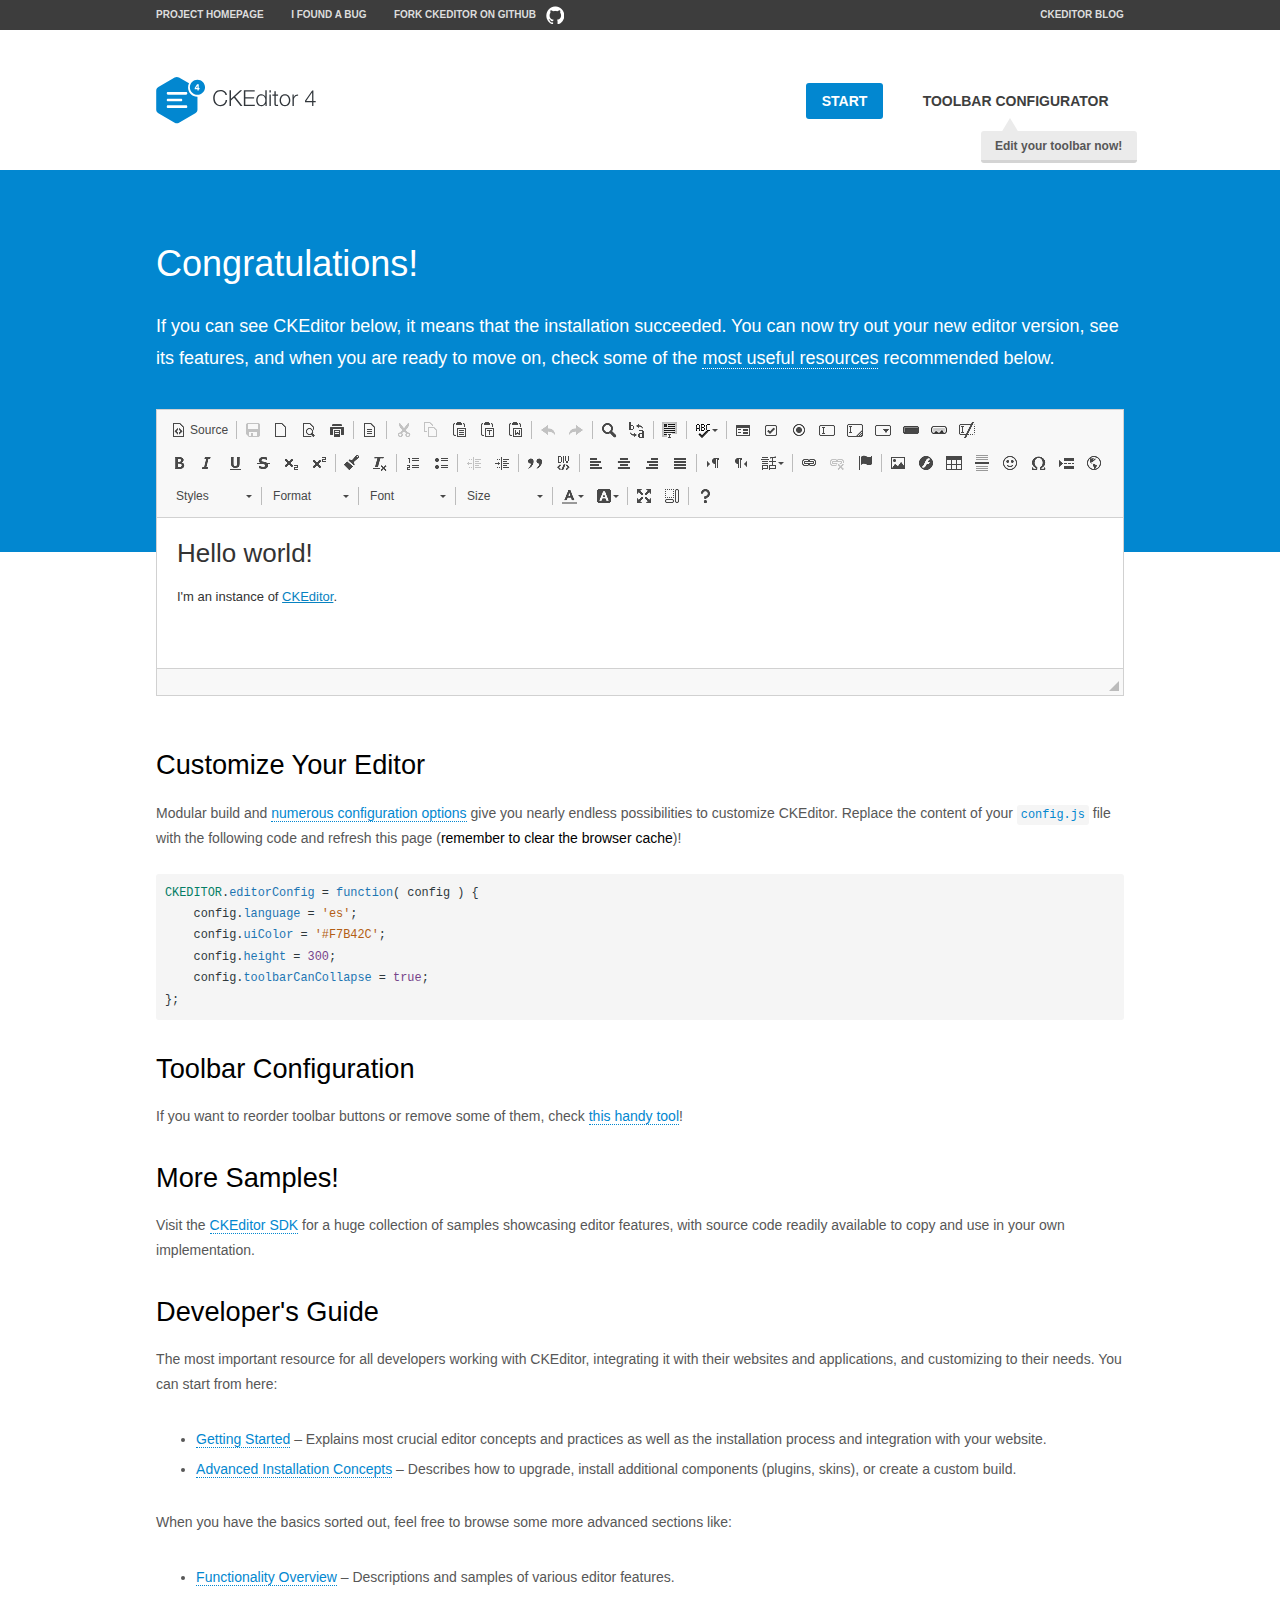
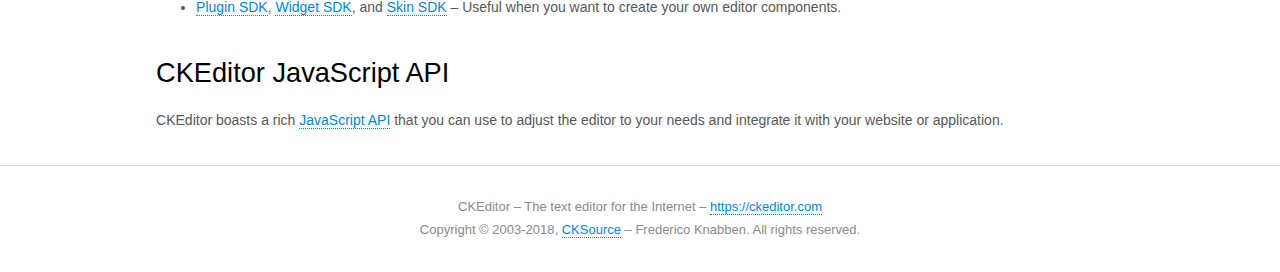
<file: theme-assets/vendors/js/editors/ckeditor/samples/index.html>
<!DOCTYPE html>
<!--
Copyright (c) 2003-2018, CKSource - Frederico Knabben. All rights reserved.
For licensing, see LICENSE.md or https://ckeditor.com/legal/ckeditor-oss-license
-->
<html>
<head>
	<meta charset="utf-8">
	<title>CKEditor Sample</title>
	<script src="../ckeditor.js"></script>
	<script src="js/sample.js"></script>
	<link rel="stylesheet" href="css/samples.css">
	<link rel="stylesheet" href="toolbarconfigurator/lib/codemirror/neo.css">
</head>
<body id="main">

<nav class="navigation-a">
	<div class="grid-container">
		<ul class="navigation-a-left grid-width-70">
			<li><a href="https://ckeditor.com/ckeditor-4/">Project Homepage</a></li>
			<li><a href="https://github.com/ckeditor/ckeditor-dev/issues">I found a bug</a></li>
			<li><a href="http://github.com/ckeditor/ckeditor-dev" class="icon-pos-right icon-navigation-a-github">Fork CKEditor on GitHub</a></li>
		</ul>
		<ul class="navigation-a-right grid-width-30">
			<li><a href="https://ckeditor.com/blog/">CKEditor Blog</a></li>
		</ul>
	</div>
</nav>

<header class="header-a">
	<div class="grid-container">
		<h1 class="header-a-logo grid-width-30">
			<a href="index.html"><img src="img/logo.svg" onerror="this.src='img/logo.png'; this.onerror=null;" alt="CKEditor Sample"></a>
		</h1>

		<nav class="navigation-b grid-width-70">
			<ul>
				<li><a href="index.html" class="button-a button-a-background">Start</a></li>
				<li><a href="toolbarconfigurator/index.html" class="button-a">Toolbar configurator <span class="balloon-a balloon-a-nw">Edit your toolbar now!</span></a></li>
			</ul>
		</nav>
	</div>
</header>

<main>
	<div class="adjoined-top">
		<div class="grid-container">
			<div class="content grid-width-100">
				<h1>Congratulations!</h1>
				<p>
					If you can see CKEditor below, it means that the installation succeeded.
					You can now try out your new editor version, see its features, and when you are ready to move on, check some of the <a href="#sample-customize">most useful resources</a> recommended below.
				</p>
			</div>
		</div>
	</div>
	<div class="adjoined-bottom">
		<div class="grid-container">
			<div class="grid-width-100">
				<div id="editor">
					<h1>Hello world!</h1>
					<p>I'm an instance of <a href="https://ckeditor.com">CKEditor</a>.</p>
				</div>
			</div>
		</div>
	</div>

	<div class="grid-container">
		<div class="content grid-width-100">
			<section id="sample-customize">
				<h2>Customize Your Editor</h2>
				<p>Modular build and <a href="https://docs.ckeditor.com/ckeditor4/docs/#!/guide/dev_configuration">numerous configuration options</a> give you nearly endless possibilities to customize CKEditor. Replace the content of your <code><a href="../config.js">config.js</a></code> file with the following code and refresh this page (<strong>remember to clear the browser cache</strong>)!</p>
		<pre class="cm-s-neo CodeMirror"><code><span style="padding-right: 0.1px;"><span class="cm-variable">CKEDITOR</span>.<span class="cm-property">editorConfig</span> <span class="cm-operator">=</span> <span class="cm-keyword">function</span>( <span class="cm-def">config</span> ) {</span>
<span style="padding-right: 0.1px;"><span class="cm-tab">	</span><span class="cm-variable-2">config</span>.<span class="cm-property">language</span> <span class="cm-operator">=</span> <span class="cm-string">'es'</span>;</span>
<span style="padding-right: 0.1px;"><span class="cm-tab">	</span><span class="cm-variable-2">config</span>.<span class="cm-property">uiColor</span> <span class="cm-operator">=</span> <span class="cm-string">'#F7B42C'</span>;</span>
<span style="padding-right: 0.1px;"><span class="cm-tab">	</span><span class="cm-variable-2">config</span>.<span class="cm-property">height</span> <span class="cm-operator">=</span> <span class="cm-number">300</span>;</span>
<span style="padding-right: 0.1px;"><span class="cm-tab">	</span><span class="cm-variable-2">config</span>.<span class="cm-property">toolbarCanCollapse</span> <span class="cm-operator">=</span> <span class="cm-atom">true</span>;</span>
<span style="padding-right: 0.1px;">};</span></code></pre>
			</section>

			<section>
				<h2>Toolbar Configuration</h2>
				<p>If you want to reorder toolbar buttons or remove some of them, check <a href="toolbarconfigurator/index.html">this handy tool</a>!</p>
			</section>

			<section>
				<h2>More Samples!</h2>
				<p>Visit the <a href="https://sdk.ckeditor.com">CKEditor SDK</a> for a huge collection of samples showcasing editor features, with source code readily available to copy and use in your own implementation.</p>
			</section>

			<section>
				<h2>Developer's Guide</h2>
				<p>The most important resource for all developers working with CKEditor, integrating it with their websites and applications, and customizing to their needs. You can start from here:</p>
				<ul>
					<li><a href="https://docs.ckeditor.com/ckeditor4/docs/#!/guide/dev_installation">Getting Started</a> &ndash; Explains most crucial editor concepts and practices as well as the installation process and integration with your website.</li>
					<li><a href="https://docs.ckeditor.com/ckeditor4/docs/#!/guide/dev_advanced_installation">Advanced Installation Concepts</a> &ndash; Describes how to upgrade, install additional components (plugins, skins), or create a custom build.</li>
				</ul>
					<p>When you have the basics sorted out, feel free to browse some more advanced sections like:</p>
				<ul>
					<li><a href="https://docs.ckeditor.com/ckeditor4/docs/#!/guide/dev_features">Functionality Overview</a> &ndash; Descriptions and samples of various editor features.</li>
					<li><a href="https://docs.ckeditor.com/ckeditor4/docs/#!/guide/plugin_sdk_intro">Plugin SDK</a>, <a href="https://docs.ckeditor.com/ckeditor4/docs/#!/guide/widget_sdk_intro">Widget SDK</a>, and <a href="https://docs.ckeditor.com/ckeditor4/docs/#!/guide/skin_sdk_intro">Skin SDK</a> &ndash; Useful when you want to create your own editor components.</li>
				</ul>
			</section>

			<section>
				<h2>CKEditor JavaScript API</h2>
				<p>CKEditor boasts a rich <a href="https://docs.ckeditor.com/ckeditor4/docs/#!/api">JavaScript API</a> that you can use to adjust the editor to your needs and integrate it with your website or application.</p>
			</section>
		</div>
	</div>
</main>

<footer class="footer-a grid-container">
	<div class="grid-container">
		<p class="grid-width-100">
			CKEditor &ndash; The text editor for the Internet &ndash; <a class="samples" href="https://ckeditor.com/">https://ckeditor.com</a>
		</p>
		<p class="grid-width-100" id="copy">
			Copyright &copy; 2003-2018, <a class="samples" href="https://cksource.com/">CKSource</a> &ndash; Frederico Knabben. All rights reserved.
		</p>
	</div>
</footer>
<script>
	initSample();
</script>

</body>
</html>
</file>
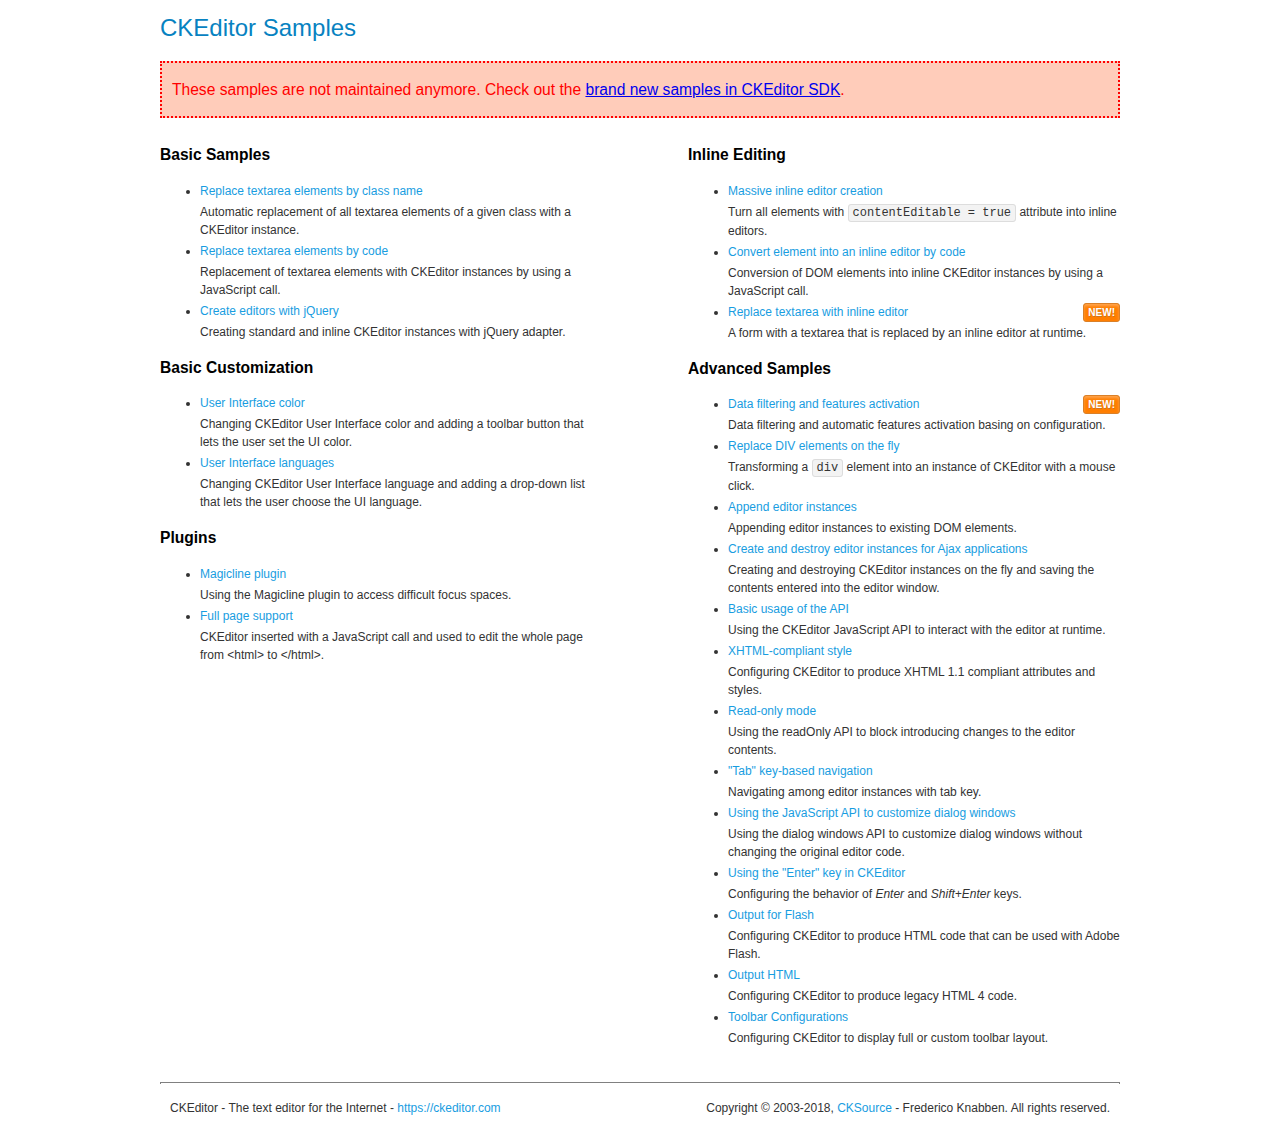
<file: theme-assets/vendors/js/editors/ckeditor/samples/old/index.html>
<!DOCTYPE html>
<!--
Copyright (c) 2003-2018, CKSource - Frederico Knabben. All rights reserved.
For licensing, see LICENSE.md or https://ckeditor.com/legal/ckeditor-oss-license
-->
<html>
<head>
	<meta charset="utf-8">
	<title>CKEditor Samples</title>
	<link rel="stylesheet" href="sample.css">
</head>
<body>
	<h1 class="samples">
		CKEditor Samples
	</h1>
	<div class="warning deprecated">
		These samples are not maintained anymore. Check out the <a href="https://sdk.ckeditor.com/">brand new samples in CKEditor SDK</a>.
	</div>
	<div class="twoColumns">
		<div class="twoColumnsLeft">
			<h2 class="samples">
				Basic Samples
			</h2>
			<dl class="samples">
				<dt><a class="samples" href="replacebyclass.html">Replace textarea elements by class name</a></dt>
				<dd>Automatic replacement of all textarea elements of a given class with a CKEditor instance.</dd>

				<dt><a class="samples" href="replacebycode.html">Replace textarea elements by code</a></dt>
				<dd>Replacement of textarea elements with CKEditor instances by using a JavaScript call.</dd>

				<dt><a class="samples" href="jquery.html">Create editors with jQuery</a></dt>
				<dd>Creating standard and inline CKEditor instances with jQuery adapter.</dd>
			</dl>

			<h2 class="samples">
				Basic Customization
			</h2>
			<dl class="samples">
				<dt><a class="samples" href="uicolor.html">User Interface color</a></dt>
				<dd>Changing CKEditor User Interface color and adding a toolbar button that lets the user set the UI color.</dd>

				<dt><a class="samples" href="uilanguages.html">User Interface languages</a></dt>
				<dd>Changing CKEditor User Interface language and adding a drop-down list that lets the user choose the UI language.</dd>
			</dl>


			<h2 class="samples">Plugins</h2>
<dl class="samples">
<dt><a class="samples" href="magicline/magicline.html">Magicline plugin</a></dt>
<dd>Using the Magicline plugin to access difficult focus spaces.</dd>

<dt><a class="samples" href="wysiwygarea/fullpage.html">Full page support</a></dt>
<dd>CKEditor inserted with a JavaScript call and used to edit the whole page from &lt;html&gt; to &lt;/html&gt;.</dd>
</dl>
		</div>
		<div class="twoColumnsRight">
			<h2 class="samples">
				Inline Editing
			</h2>
			<dl class="samples">
				<dt><a class="samples" href="inlineall.html">Massive inline editor creation</a></dt>
				<dd>Turn all elements with <code>contentEditable = true</code> attribute into inline editors.</dd>

				<dt><a class="samples" href="inlinebycode.html">Convert element into an inline editor by code</a></dt>
				<dd>Conversion of DOM elements into inline CKEditor instances by using a JavaScript call.</dd>

				<dt><a class="samples" href="inlinetextarea.html">Replace textarea with inline editor</a> <span class="new">New!</span></dt>
				<dd>A form with a textarea that is replaced by an inline editor at runtime.</dd>

				
			</dl>

			<h2 class="samples">
				Advanced Samples
			</h2>
			<dl class="samples">
				<dt><a class="samples" href="datafiltering.html">Data filtering and features activation</a> <span class="new">New!</span></dt>
				<dd>Data filtering and automatic features activation basing on configuration.</dd>

				<dt><a class="samples" href="divreplace.html">Replace DIV elements on the fly</a></dt>
				<dd>Transforming a <code>div</code> element into an instance of CKEditor with a mouse click.</dd>

				<dt><a class="samples" href="appendto.html">Append editor instances</a></dt>
				<dd>Appending editor instances to existing DOM elements.</dd>

				<dt><a class="samples" href="ajax.html">Create and destroy editor instances for Ajax applications</a></dt>
				<dd>Creating and destroying CKEditor instances on the fly and saving the contents entered into the editor window.</dd>

				<dt><a class="samples" href="api.html">Basic usage of the API</a></dt>
				<dd>Using the CKEditor JavaScript API to interact with the editor at runtime.</dd>

				<dt><a class="samples" href="xhtmlstyle.html">XHTML-compliant style</a></dt>
				<dd>Configuring CKEditor to produce XHTML 1.1 compliant attributes and styles.</dd>

				<dt><a class="samples" href="readonly.html">Read-only mode</a></dt>
				<dd>Using the readOnly API to block introducing changes to the editor contents.</dd>

				<dt><a class="samples" href="tabindex.html">"Tab" key-based navigation</a></dt>
				<dd>Navigating among editor instances with tab key.</dd>


				
<dt><a class="samples" href="dialog/dialog.html">Using the JavaScript API to customize dialog windows</a></dt>
<dd>Using the dialog windows API to customize dialog windows without changing the original editor code.</dd>

<dt><a class="samples" href="enterkey/enterkey.html">Using the &quot;Enter&quot; key in CKEditor</a></dt>
<dd>Configuring the behavior of <em>Enter</em> and <em>Shift+Enter</em> keys.</dd>

<dt><a class="samples" href="htmlwriter/outputforflash.html">Output for Flash</a></dt>
<dd>Configuring CKEditor to produce HTML code that can be used with Adobe Flash.</dd>

<dt><a class="samples" href="htmlwriter/outputhtml.html">Output HTML</a></dt>
<dd>Configuring CKEditor to produce legacy HTML 4 code.</dd>

<dt><a class="samples" href="toolbar/toolbar.html">Toolbar Configurations</a></dt>
<dd>Configuring CKEditor to display full or custom toolbar layout.</dd>

			</dl>
		</div>
	</div>
	<div id="footer">
		<hr>
		<p>
			CKEditor - The text editor for the Internet - <a class="samples" href="https://ckeditor.com/">https://ckeditor.com</a>
		</p>
		<p id="copy">
			Copyright &copy; 2003-2018, <a class="samples" href="https://cksource.com/">CKSource</a> - Frederico Knabben. All rights reserved.
		</p>
	</div>
</body>
</html>
</file>
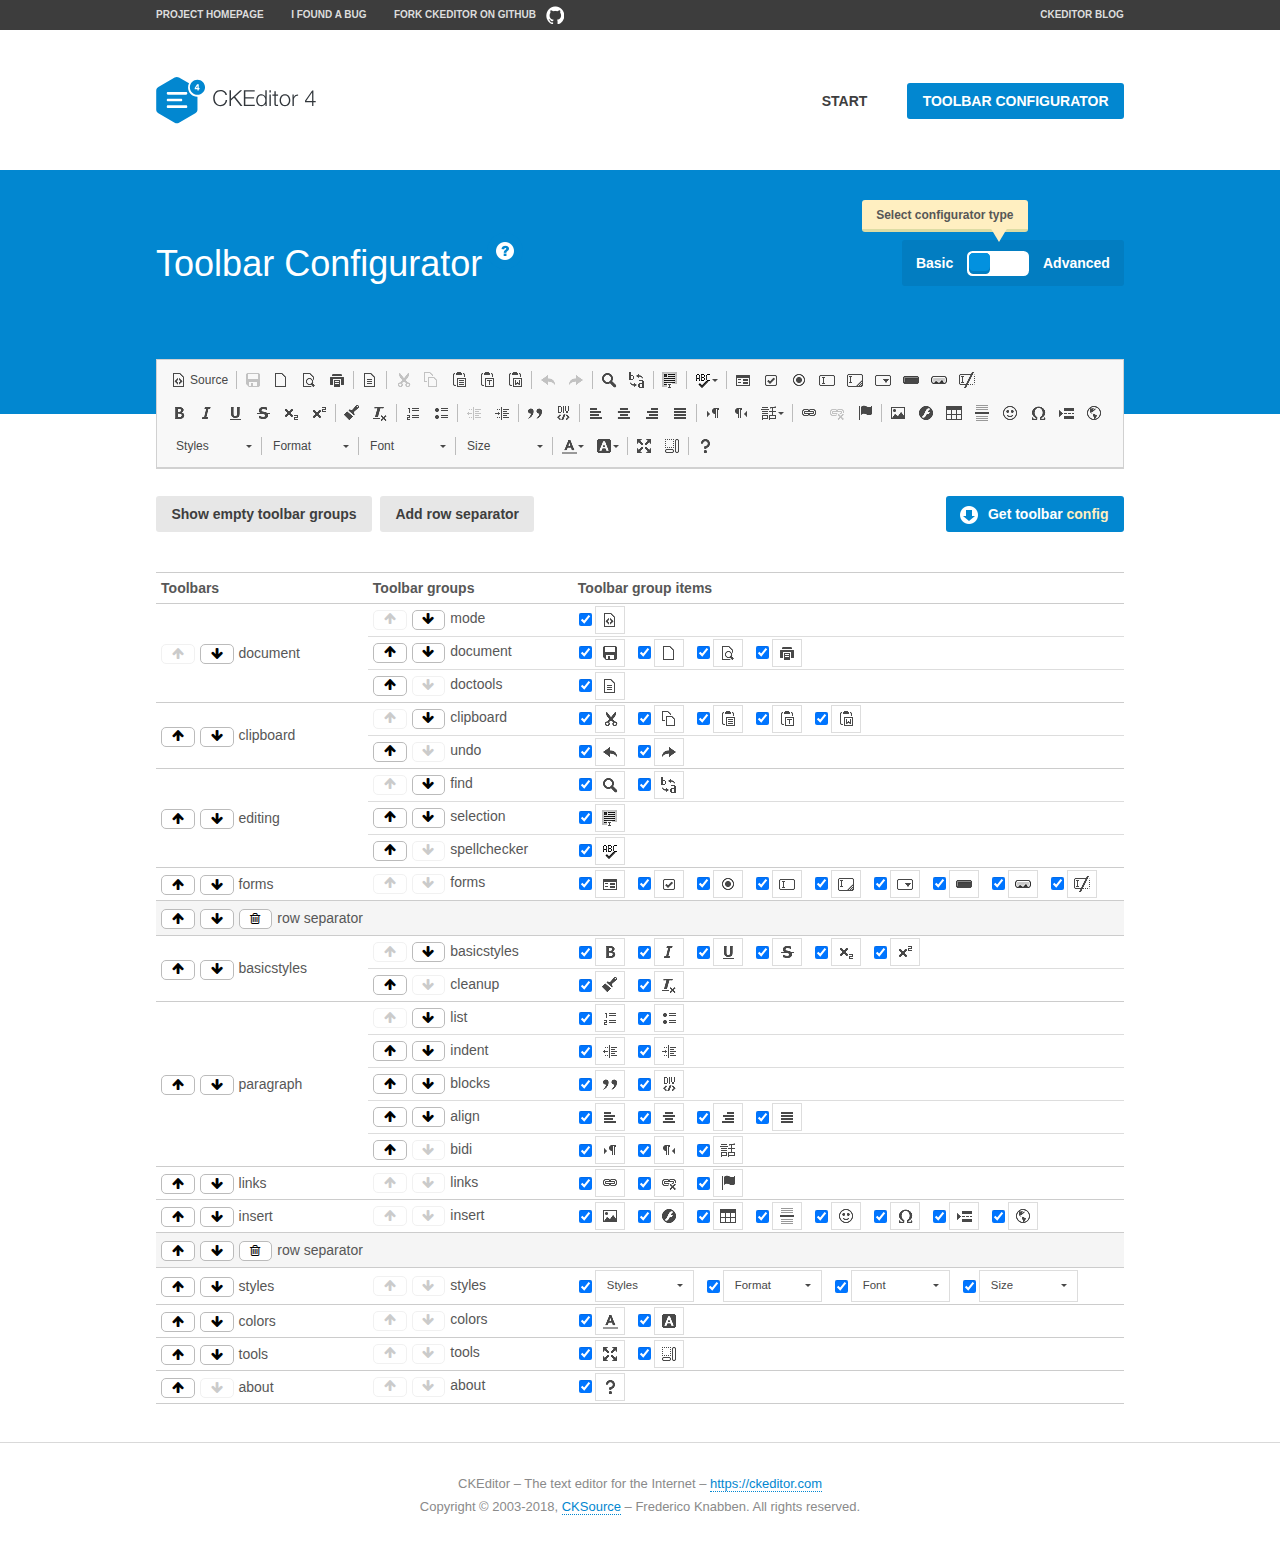
<file: theme-assets/vendors/js/editors/ckeditor/samples/toolbarconfigurator/index.html>
<!DOCTYPE html>
<!--
Copyright (c) 2003-2018, CKSource - Frederico Knabben. All rights reserved.
For licensing, see LICENSE.md or https://ckeditor.com/legal/ckeditor-oss-license
-->
<!--[if IE 8]><html class="ie8"><![endif]-->
<!--[if gt IE 8]><html><![endif]-->
<!--[if !IE]><!--><html><!--<![endif]-->
<head>
	<meta charset="utf-8">
	<title>Toolbar Configurator</title>
	<script src="../../ckeditor.js"></script>
	<script>
		if ( CKEDITOR.env.ie && CKEDITOR.env.version < 9 )
			CKEDITOR.tools.enableHtml5Elements( document );
	</script>
	<link rel="stylesheet" href="lib/codemirror/codemirror.css">
	<link rel="stylesheet" href="lib/codemirror/show-hint.css">
	<link rel="stylesheet" href="lib/codemirror/neo.css">
	<link rel="stylesheet" href="css/fontello.css">
	<link rel="stylesheet" href="../css/samples.css">
</head>
<body id="toolbar">

<nav class="navigation-a">
	<div class="grid-container">
		<ul class="navigation-a-left grid-width-70">
			<li><a href="https://ckeditor.com/ckeditor-4/">Project Homepage</a></li>
			<li><a href="https://github.com/ckeditor/ckeditor-dev/issues">I found a bug</a></li>
			<li><a href="http://github.com/ckeditor/ckeditor-dev" class="icon-pos-right icon-navigation-a-github">Fork CKEditor on GitHub</a></li>
		</ul>
		<ul class="navigation-a-right grid-width-30">
			<li><a href="https://ckeditor.com/blog/">CKEditor Blog</a></li>
		</ul>
	</div>
</nav>

<header class="header-a">
	<div class="grid-container">
		<h1 class="header-a-logo grid-width-30">
			<a href="../index.html"><img src="../img/logo.svg" onerror="this.src='../img/logo.png'; this.onerror=null;" alt="CKEditor Logo"></a>
		</h1>
		<nav class="navigation-b grid-width-70">
			<ul>
				<li><a href="../index.html"  class="button-a">Start</a></li>
				<li><a href="index.html"  class="button-a button-a-background">Toolbar configurator</a></li>
			</ul>
		</nav>
	</div>
</header>

<main>
	<div class="adjoined-top">
		<div class="grid-container">
			<div class="content grid-width-100">
				<div class="grid-container-nested">
					<h1 class="grid-width-60">
						Toolbar Configurator
						<a href="#help-content" type="button" title="Configurator help" id="help" class="button-a button-a-background button-a-no-text icon-pos-left icon-question-mark">Help</a>
					</h1>

					<div class="grid-width-40 grid-switch-magic">
						<div class="switch">
							<span class="balloon-a balloon-a-se">Select configurator type</span>
							<input type="radio" name="radio" data-num="1" id="radio-basic" />
							<input type="radio" name="radio" data-num="2" id="radio-advanced" />
							<label data-for="1" for="radio-basic">Basic</label>
							<span class="switch-inner">
								<span class="handler"></span>
							</span>
							<label data-for="2" for="radio-advanced">Advanced</label>
						</div>
					</div>
				</div>
			</div>
		</div>
	</div>
	<div class="adjoined-bottom">
		<div class="grid-container">
			<div class="grid-width-100">
				<div class="editors-container">
					<div id="editor-basic"></div>
					<div id="editor-advanced"></div>
				</div>
			</div>
		</div>
	</div>

	<div class="grid-container configurator">
		<div class="content grid-width-100">
			<div class="configurator">
				<div>
					<div id="toolbarModifierWrapper"></div>
				</div>
			</div>
		</div>
	</div>

	<div id="help-content">
		<div class="grid-container">
			<div class="grid-width-100">
				<h2>What Am I Doing Here?</h2>

				<div class="grid-container grid-container-nested">
					<div class="basic">
						<div class="grid-width-50">
							<p>Arrange <a href="https://docs.ckeditor.com/ckeditor4/docs/#!/api/CKEDITOR.config-cfg-toolbarGroups">toolbar groups</a>, toggle <a href="https://docs.ckeditor.com/ckeditor4/docs/#!/api/CKEDITOR.config-cfg-removeButtons">button visibility</a> according to your needs and get your toolbar configuration.</p>
							<p>You can replace the content of the <a href="../../config.js"><code>config.js</code></a> file with the generated configuration. If you already set some configuration options you will need to merge both configurations.</p>
						</div>
						<div class="grid-width-50">
							<p>Read more about different ways of <a href="https://docs.ckeditor.com/ckeditor4/docs/#!/guide/dev_configuration">setting configuration</a> and do not forget about <strong>clearing browser cache</strong>.</p>
							<p>Arranging toolbar groups is the recommended way of configuring the toolbar, but if you need more freedom you can use the <a href="#advanced">advanced configurator</a>.</p>
						</div>
					</div>
					<div class="advanced" style="display: none;">
						<div class="grid-width-50">
							<p>With this code editor you can edit your <a href="https://docs.ckeditor.com/ckeditor4/docs/#!/api/CKEDITOR.config-cfg-toolbar">toolbar configuration</a> live.</p>
							<p>You can replace the content of the <a href="../../config.js"><code>config.js</code></a> file with the generated configuration. If you already set some configuration options you will need to merge both configurations.</p>
						</div>
						<div class="grid-width-50">
							<p>Read more about different ways of <a href="https://docs.ckeditor.com/ckeditor4/docs/#!/guide/dev_configuration">setting configuration</a> and do not forget about <strong>clearing browser cache</strong>.</p>
						</div>
					</div>
				</div>

				<p class="grid-container grid-container-nested">
					<button type="button" class="help-content-close grid-width-100 button-a button-a-background">Got it. Let's play!</button>
				</p>
			</div>
		</div>
	</div>
</main>

<footer class="footer-a grid-container">
	<p class="grid-width-100">
		CKEditor &ndash; The text editor for the Internet &ndash; <a class="samples" href="https://ckeditor.com/">https://ckeditor.com</a>
	</p>
	<p class="grid-width-100" id="copy">
		Copyright &copy; 2003-2018, <a class="samples" href="https://cksource.com/">CKSource</a> &ndash; Frederico Knabben. All rights reserved.
	</p>
</footer>

<script src="lib/codemirror/codemirror.js"></script>
<script src="lib/codemirror/javascript.js"></script>
<script src="lib/codemirror/show-hint.js"></script>

<script src="js/fulltoolbareditor.js"></script>
<script src="js/abstracttoolbarmodifier.js"></script>
<script src="js/toolbarmodifier.js"></script>
<script src="js/toolbartextmodifier.js"></script>
<script src="../js/sf.js"></script>

<script>
	( function() {
		'use strict';

		var mode = ( window.location.hash.substr( 1 ) === 'advanced' ) ? 'advanced' : 'basic',
			configuratorSection = CKEDITOR.document.findOne( 'main > .grid-container.configurator' ),
			basicInstruction = CKEDITOR.document.findOne( '#help-content .basic' ),
			advancedInstruction = CKEDITOR.document.findOne( '#help-content .advanced' ),

			// Configurator mode switcher.
			modeSwitchBasic = CKEDITOR.document.getById( 'radio-basic' ),
			modeSwitchAdvanced = CKEDITOR.document.getById( 'radio-advanced' );

		// Initial setup
		function updateSwitcher() {
			if ( mode === 'advanced' ) {
				modeSwitchAdvanced.$.checked = true;
			} else {
				modeSwitchBasic.$.checked = true;
			}
		}

		updateSwitcher();

		CKEDITOR.document.getWindow().on( 'hashchange', function( e ) {
			var hash = window.location.hash.substr( 1 );
			if ( !( hash === 'advanced' || hash === 'basic' ) ) {
				return;
			}
			mode = hash;
			onToolbarsDone( mode );
		} );

		CKEDITOR.document.getWindow().on( 'resize', function() {
			updateToolbar( ( mode === 'basic' ? toolbarModifier : toolbarTextModifier )[ 'editorInstance' ] );
		} );

		function onRefresh( modifier ) {
			modifier = modifier || this;

			if ( mode === 'basic' && modifier instanceof ToolbarConfigurator.ToolbarTextModifier ) {
				return;
			}

			// CodeMirror container becomes visible, so we need to refresh and to avoid rendering problems.
			if ( mode === 'advanced' && modifier instanceof ToolbarConfigurator.ToolbarTextModifier ) {
				modifier.codeContainer.refresh();
			}

			updateToolbar( modifier.editorInstance );
		}

		function updateToolbar( editor ) {
			var editorContainer = editor.container;

			// Not always editor is loaded.
			if ( !editorContainer ) {
				return;
			}

			var displayStyle = editorContainer.getStyle( 'display' );

			editorContainer.setStyle( 'display', 'block' );

			var newHeight = editorContainer.getSize( 'height' );

			var newMarginTop = parseInt( editorContainer.getComputedStyle( 'margin-top' ), 10 );
			newMarginTop = ( isNaN( newMarginTop ) ? 0 : Number( newMarginTop ) );

			var newMarginBottom = parseInt( editorContainer.getComputedStyle( 'margin-bottom' ), 10 );
			newMarginBottom = ( isNaN( newMarginBottom ) ? 0 : Number( newMarginBottom ) );

			var result = newHeight + newMarginTop + newMarginBottom;

			editorContainer.setStyle( 'display', displayStyle );

			editor.container.getAscendant( 'div' ).setStyle( 'height', result + 'px' );
		}

		var toolbarModifier = new ToolbarConfigurator.ToolbarModifier( 'editor-basic' );

		var done = 0;
		toolbarModifier.init( onToolbarInit );
		toolbarModifier.onRefresh = onRefresh;

		CKEDITOR.document.getById( 'toolbarModifierWrapper' ).append( toolbarModifier.mainContainer );

		var toolbarTextModifier = new ToolbarConfigurator.ToolbarTextModifier( 'editor-advanced' );
		toolbarTextModifier.init( onToolbarInit );
		toolbarTextModifier.onRefresh = onRefresh;

		function onToolbarInit() {
			if ( ++done === 2 ) {
				onToolbarsDone();

				positionSticky.watch( CKEDITOR.document.findOne( '.toolbar' ), function() {
					return mode === 'advanced';
				} );
			}
		}

		function onToolbarsDone() {
			if ( mode === 'basic' ) {
				toggleModeBasic( false );
			} else {
				toggleModeAdvanced( false );
			}

			updateSwitcher();

			setTimeout( function() {
				CKEDITOR.document.findOne( '.editors-container' ).addClass( 'active' );
				CKEDITOR.document.findOne( '#toolbarModifierWrapper' ).addClass( 'active' );
			}, 200 );
		}

		CKEDITOR.document.getById( 'toolbarModifierWrapper' ).append( toolbarTextModifier.mainContainer );

		function toogleModeSwitch( onElement, offElement, onModifier, offModifier ) {
			onElement.addClass( 'fancy-button-active' );
			offElement.removeClass( 'fancy-button-active' );

			onModifier.showUI();
			offModifier.hideUI();
		}

		function toggleModeBasic( callOnRefresh ) {
			callOnRefresh = ( callOnRefresh !== false );
			mode = 'basic';
			window.location.hash = '#basic';
			toogleModeSwitch( modeSwitchBasic, modeSwitchAdvanced, toolbarModifier, toolbarTextModifier );

			configuratorSection.removeClass( 'freed-width' );
			basicInstruction.show();
			advancedInstruction.hide();

			callOnRefresh && onRefresh( toolbarModifier );
		}

		function toggleModeAdvanced( callOnRefresh ) {
			callOnRefresh = ( callOnRefresh !== false );
			mode = 'advanced';
			window.location.hash = '#advanced';
			toogleModeSwitch( modeSwitchAdvanced, modeSwitchBasic, toolbarTextModifier, toolbarModifier );

			configuratorSection.addClass( 'freed-width' );
			advancedInstruction.show();
			basicInstruction.hide();

			callOnRefresh && onRefresh( toolbarTextModifier );
		}

		modeSwitchBasic.on( 'click', toggleModeBasic );
		modeSwitchAdvanced.on( 'click', toggleModeAdvanced );

		//
		// Position:sticky for the toolbar.
		//

		// Will make elements behave like they were styled with position:sticky.
		var positionSticky = {
			// Store object: {
			// 		element: CKEDITOR.dom.element, // Element which will float.
			// 		placeholder: CKEDITOR.dom.element, // Placeholder which is place to prevent page bounce.
			// 		isFixed: boolean // Whether element float now.
			// }
			watched: [],

			active: [],

			staticContainer: null,

			init: function() {
				var element = CKEDITOR.dom.element.createFromHtml(
					'<div class="staticContainer">' +
						'<div class="grid-container" >' +
							'<div class="grid-width-100">' +
								'<div class="inner"></div>' +
							'</div>' +
						'</div>' +
					'</div>' );

				this.staticContainer = element.findOne( '.inner' );

				CKEDITOR.document.getBody().append( element );
			},

			watch: function( element, preventFunc ) {
				this.watched.push( {
					element: element,
					placeholder: new CKEDITOR.dom.element( 'div' ),
					isFixed: false,
					preventFunc: preventFunc
				} );
			},

			checkAll: function() {
				for ( var i = 0; i < this.watched.length; i++ ) {
					this.check( this.watched[ i ] );
				}
			},

			check: function( element ) {
				var isFixed = element.isFixed;
				var shouldBeFixed = this.shouldBeFixed( element );

				// Nothing to be done.
				if ( isFixed === shouldBeFixed ) {
					return;
				}

				var placeholder = element.placeholder;

				if ( isFixed ) {
					// Unfixing.

					element.element.insertBefore( placeholder );
					placeholder.remove();

					element.element.removeStyle( 'margin' );

					this.active.splice( CKEDITOR.tools.indexOf( this.active, element ), 1 );

				} else {
					// Fixing.
					placeholder.setStyle( 'width', element.element.getSize( 'width' ) + 'px' );
					placeholder.setStyle( 'height', element.element.getSize( 'height' ) + 'px' );
					placeholder.setStyle( 'margin-bottom', element.element.getComputedStyle( 'margin-bottom' ) );
					placeholder.setStyle( 'display', element.element.getComputedStyle( 'display' ) );
					placeholder.insertAfter( element.element );

					this.staticContainer.append( element.element );

					this.active.push( element );
				}

				element.isFixed = !element.isFixed;
			},

			shouldBeFixed: function( element ) {
				if ( element.preventFunc && element.preventFunc() ) {
					return false;
				}

				// If element is already fixed we are checking it's placeholder.
				var related = ( element.isFixed ? element.placeholder : element.element ),
					clientRect = related.$.getBoundingClientRect(),
					staticHeight = this.staticContainer.getSize('height' ),
					elemHeight = element.element.getSize( 'height' );

				if ( element.isFixed ) {
					return ( clientRect.top + elemHeight < staticHeight );
				} else {
					return ( clientRect.top < staticHeight );
				}
			}
		};

		positionSticky.init();

		CKEDITOR.document.getWindow().on( 'scroll',
			new CKEDITOR.tools.eventsBuffer( 100, positionSticky.checkAll, positionSticky ).input
		);

		// Make the toolbar sticky.
		positionSticky.watch( CKEDITOR.document.findOne( '.editors-container' ) );

		// Help button and help-content.
		( function() {
			var helpButton = CKEDITOR.document.getById( 'help' ),
				helpContent = CKEDITOR.document.getById( 'help-content' );

			// Don't show help button on IE8 because it's unsupported by Pico Modal.
			if ( CKEDITOR.env.ie && CKEDITOR.env.version == 8 ) {
				helpButton.hide();
			} else {
				// Display help modal when the button is clicked.
				helpButton.on( 'click', function( evt ) {
					SF.modal( {
						// Clone modal content from DOM.
						content: helpContent.getHtml(),

						afterCreate: function( modal ) {
							// Enable modal content button to close the modal.
							new CKEDITOR.dom.element( modal.modalElem() ).findOne( '.help-content-close' ).once( 'click', modal.close );
						}
					} ).show();
				} );
			}
		} )();
	} )();
</script>
</body>
</html>
</file>
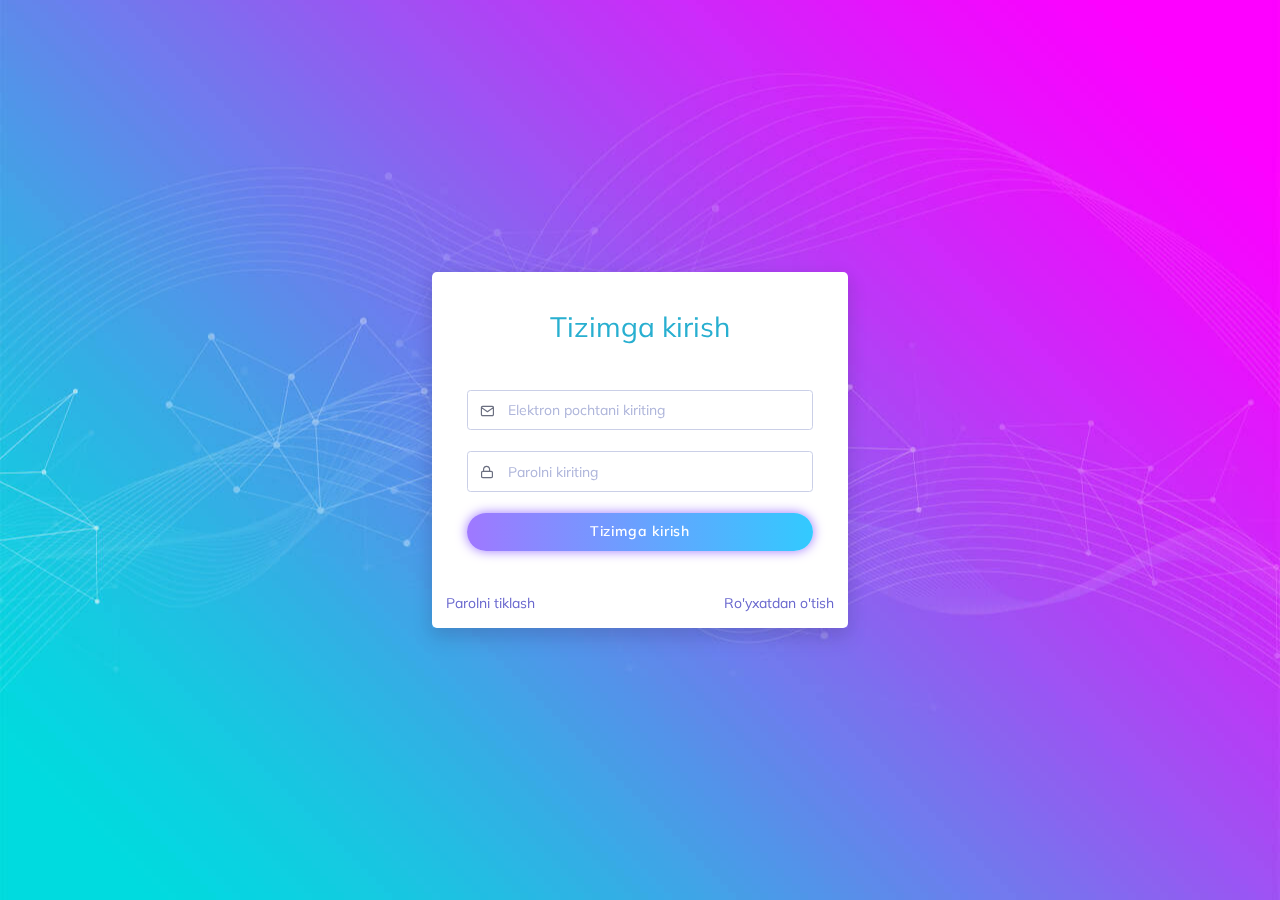
<file: login.html>
<!DOCTYPE html>
<html class="loading" lang="en" data-textdirection="ltr">
  <!-- BEGIN: Head-->
  
<!-- Mirrored from themeselection.com/demo/chameleon-admin-template/html/ltr/vertical-menu-template/login.html by HTTrack Website Copier/3.x [XR&CO'2014], Sun, 05 Dec 2021 04:00:31 GMT -->
<head>
    <meta http-equiv="Content-Type" content="text/html; charset=UTF-8">
    <meta http-equiv="X-UA-Compatible" content="IE=edge">
    <meta name="viewport" content="width=device-width, initial-scale=1.0, user-scalable=0, minimal-ui">
    <meta name="description" content="Chameleon Admin is a modern Bootstrap 4 webapp &amp; admin dashboard html template with a large number of components, elegant design, clean and organized code.">
    <meta name="keywords" content="admin template, Chameleon admin template, dashboard template, gradient admin template, responsive admin template, webapp, eCommerce dashboard, analytic dashboard">
    <meta name="author" content="ThemeSelect">
    <title>Login - Chameleon Admin - Modern Bootstrap 4 WebApp & Dashboard HTML Template + UI Kit</title>
    <link rel="apple-touch-icon" href="app-assets/images/ico/apple-icon-120.png">
    <link rel="shortcut icon" type="image/x-icon" href="https://themeselection.com/demo/chameleon-admin-template/app-assets/images/ico/favicon.ico">
    <link href="https://fonts.googleapis.com/css?family=Muli:300,300i,400,400i,600,600i,700,700i%7CComfortaa:300,400,700" rel="stylesheet">

    <!-- BEGIN: Vendor CSS-->
    <link rel="stylesheet" type="text/css" href="app-assets/vendors/css/vendors.min.css">
    <link rel="stylesheet" type="text/css" href="app-assets/vendors/css/forms/toggle/switchery.min.css">
    <link rel="stylesheet" type="text/css" href="app-assets/css/plugins/forms/switch.min.css">
    <link rel="stylesheet" type="text/css" href="app-assets/css/core/colors/palette-switch.min.css">
    <!-- END: Vendor CSS-->

    <!-- BEGIN: Theme CSS-->
    <link rel="stylesheet" type="text/css" href="app-assets/css/bootstrap.min.css">
    <link rel="stylesheet" type="text/css" href="app-assets/css/bootstrap-extended.min.css">
    <link rel="stylesheet" type="text/css" href="app-assets/css/colors.min.css">
    <link rel="stylesheet" type="text/css" href="app-assets/css/components.min.css">
    <!-- END: Theme CSS-->

    <!-- BEGIN: Page CSS-->
    <link rel="stylesheet" type="text/css" href="app-assets/css/core/menu/menu-types/vertical-menu.min.css">
    <link rel="stylesheet" type="text/css" href="app-assets/css/core/colors/palette-gradient.min.css">
    <link rel="stylesheet" type="text/css" href="app-assets/css/pages/login-register.min.css">
    <!-- END: Page CSS-->

    <!-- BEGIN: Custom CSS-->
    <link rel="stylesheet" type="text/css" href="assets/css/style.css">
    <!-- END: Custom CSS-->
        <link rel="stylesheet" type="text/css" href="theme-assets/css/vendors.css">

  </head>
  <!-- END: Head-->

  <!-- BEGIN: Body-->
  <body class="vertical-layout vertical-menu 1-column  bg-full-screen-image blank-page blank-page" data-open="click" data-menu="vertical-menu" data-color="bg-gradient-x-purple-blue" data-col="1-column">
    <!-- BEGIN: Content-->
    <div class="app-content content">
      <div class="content-wrapper">
        <div class="content-wrapper-before"></div>
        <div class="content-header row">
        </div>
        <div class="content-body"><section class="flexbox-container">
    <div class="col-12 d-flex align-items-center justify-content-center">
        <div class="col-lg-4 col-md-6 col-10 box-shadow-2 p-0">
            <div class="card border-grey border-lighten-3 px-1 py-1 m-0">
                <div class="card-header border-0">
                    <!-- <div class="text-center mb-1">
                            <img src="extra/logo3.png" style="width:80%" alt="branding logo">
                    </div> -->
                    <div class="font-large-1 text-info text-center">                       
                        Tizimga kirish
                    </div>
                </div>
                <div class="card-content">
                   
                    <div class="card-body">
                        <form class="form-horizontal" action="https://themeselection.com/demo/chameleon-admin-template/html/ltr/vertical-menu-template/index.html" novalidate>
                            <fieldset class="form-group position-relative has-icon-left">
                                <input type="email" class="form-control"  id="user-email" placeholder="Elektron pochtani kiriting" required>
                                <div class="form-control-position">
                                    <i class="ft-mail"></i>
                                </div>
                            </fieldset>
                            <fieldset class="form-group position-relative has-icon-left">
                                <input type="password" class="form-control " id="user-password" placeholder="Parolni kiriting" required>
                                <div class="form-control-position">
                                    <i class="ft-lock"></i>
                                </div>
                            </fieldset>
                                                  
                            <div class="form-group text-center">
                                <button type="submit" class="btn round btn-block btn-glow btn-bg-gradient-x-purple-blue col-12 mr-1 mb-1"><a href="index.html" style="color:white">Tizimga kirish</a></button>    
                            </div>
                           
                        </form>
                    </div>
                    
                        <div class="float-left text-center text-sm-right">
                            <a href="recover-password.html" class="card-link">
                                Parolni tiklash
                            </a>
                        </div>

                         <div class="float-right text-center text-sm-right">
                            <a href="register.html" class="card-link">Ro'yxatdan o'tish</a>
                        </div>

                                    
                   <!--  <p class="card-subtitle text-muted text-right font-small-3"><span>Ro'yxatdan o'tmaganmisiz ? <a href="register.html" class="card-link">Ro'yxatdan o'tish</a></span>
                    </p> -->

                </div>
            </div>
        </div>
    </div>
</section>

        </div>
      </div>
    </div>
    <!-- END: Content-->


    <!-- BEGIN: Vendor JS-->
    <script src="app-assets/vendors/js/vendors.min.js" type="text/javascript"></script>
    <script src="app-assets/vendors/js/forms/toggle/switchery.min.js" type="text/javascript"></script>
    <script src="app-assets/js/scripts/forms/switch.min.js" type="text/javascript"></script>
    <!-- BEGIN Vendor JS-->

    <!-- BEGIN: Page Vendor JS-->
    <script src="app-assets/vendors/js/forms/validation/jqBootstrapValidation.js" type="text/javascript"></script>
    <!-- END: Page Vendor JS-->

    <!-- BEGIN: Theme JS-->
    <script src="app-assets/js/core/app-menu.min.js" type="text/javascript"></script>
    <script src="app-assets/js/core/app.min.js" type="text/javascript"></script>
    <!-- END: Theme JS-->

    <!-- BEGIN: Page JS-->
    <script src="app-assets/js/scripts/forms/form-login-register.min.js" type="text/javascript"></script>
    <!-- END: Page JS-->

  </body>
  <!-- END: Body-->

<!-- Mirrored from themeselection.com/demo/chameleon-admin-template/html/ltr/vertical-menu-template/login.html by HTTrack Website Copier/3.x [XR&CO'2014], Sun, 05 Dec 2021 04:00:33 GMT -->
</html>
</file>
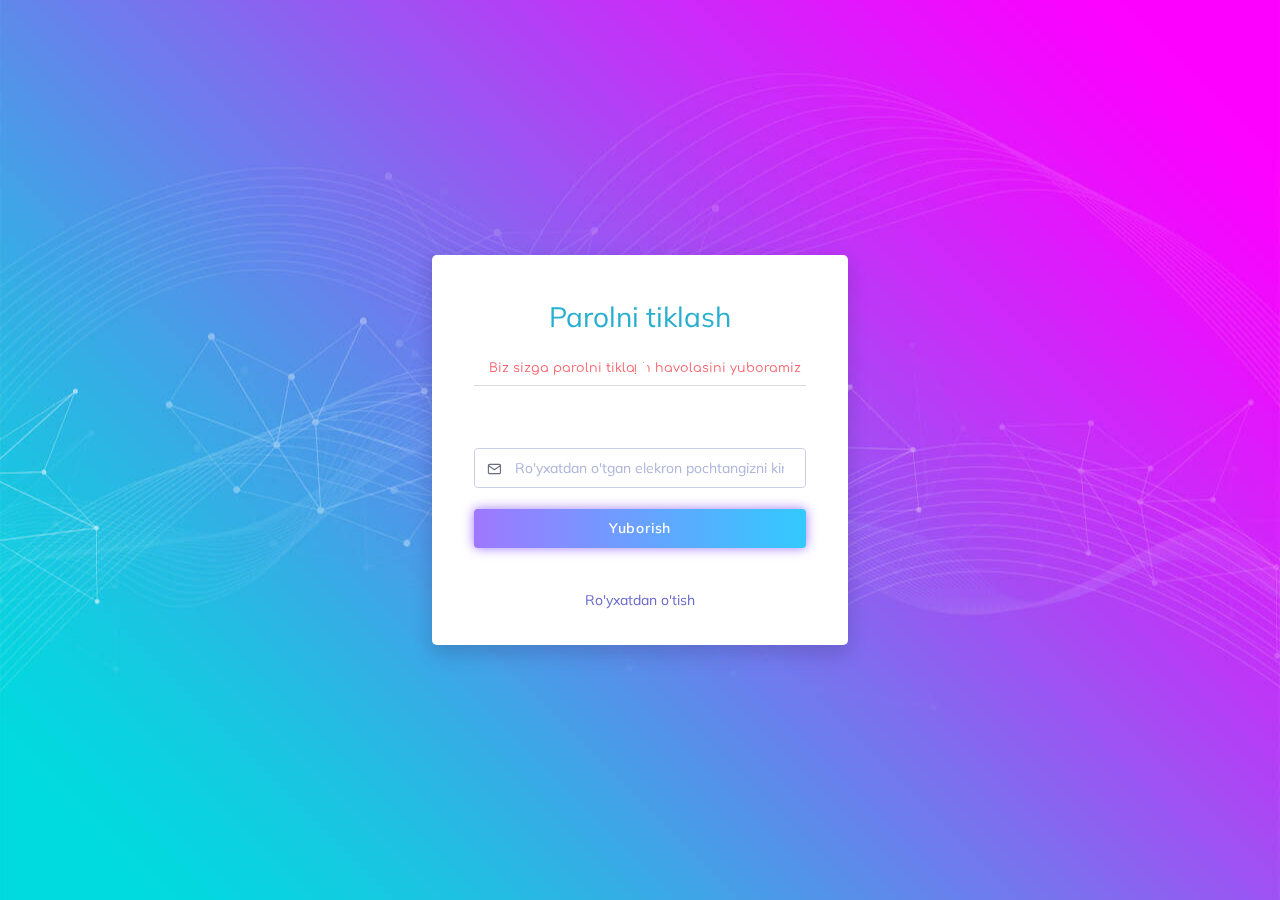
<file: recover-password.html>
<!DOCTYPE html>
<html class="loading" lang="en" data-textdirection="ltr">
  <!-- BEGIN: Head-->
  
<!-- Mirrored from themeselection.com/demo/chameleon-admin-template/html/ltr/vertical-menu-template/recover-password.html by HTTrack Website Copier/3.x [XR&CO'2014], Sun, 05 Dec 2021 04:02:59 GMT -->
<head>
    <meta http-equiv="Content-Type" content="text/html; charset=UTF-8">
    <meta http-equiv="X-UA-Compatible" content="IE=edge">
    <meta name="viewport" content="width=device-width, initial-scale=1.0, user-scalable=0, minimal-ui">
    <meta name="description" content="Chameleon Admin is a modern Bootstrap 4 webapp &amp; admin dashboard html template with a large number of components, elegant design, clean and organized code.">
    <meta name="keywords" content="admin template, Chameleon admin template, dashboard template, gradient admin template, responsive admin template, webapp, eCommerce dashboard, analytic dashboard">
    <meta name="author" content="ThemeSelect">
    <title>Recover Password - Chameleon Admin - Modern Bootstrap 4 WebApp & Dashboard HTML Template + UI Kit</title>
    <link rel="apple-touch-icon" href="app-assets/images/ico/apple-icon-120.png">
    <link rel="shortcut icon" type="image/x-icon" href="https://themeselection.com/demo/chameleon-admin-template/app-assets/images/ico/favicon.ico">
    <link href="https://fonts.googleapis.com/css?family=Muli:300,300i,400,400i,600,600i,700,700i%7CComfortaa:300,400,700" rel="stylesheet">

    <!-- BEGIN: Vendor CSS-->
    <link rel="stylesheet" type="text/css" href="app-assets/vendors/css/vendors.min.css">
    <link rel="stylesheet" type="text/css" href="app-assets/vendors/css/forms/toggle/switchery.min.css">
    <link rel="stylesheet" type="text/css" href="app-assets/css/plugins/forms/switch.min.css">
    <link rel="stylesheet" type="text/css" href="app-assets/css/core/colors/palette-switch.min.css">
    <!-- END: Vendor CSS-->

    <!-- BEGIN: Theme CSS-->
    <link rel="stylesheet" type="text/css" href="app-assets/css/bootstrap.min.css">
    <link rel="stylesheet" type="text/css" href="app-assets/css/bootstrap-extended.min.css">
    <link rel="stylesheet" type="text/css" href="app-assets/css/colors.min.css">
    <link rel="stylesheet" type="text/css" href="app-assets/css/components.min.css">
    <!-- END: Theme CSS-->

    <!-- BEGIN: Page CSS-->
    <link rel="stylesheet" type="text/css" href="app-assets/css/core/menu/menu-types/vertical-menu.min.css">
    <link rel="stylesheet" type="text/css" href="app-assets/css/core/colors/palette-gradient.min.css">
    <!-- END: Page CSS-->

    <!-- BEGIN: Custom CSS-->
    <link rel="stylesheet" type="text/css" href="assets/css/style.css">
    <!-- END: Custom CSS-->
    <link rel="stylesheet" type="text/css" href="theme-assets/css/vendors.css">

  </head>
  <!-- END: Head-->

  <!-- BEGIN: Body-->
  <body class="vertical-layout vertical-menu 1-column  bg-full-screen-image blank-page blank-page" data-open="click" data-menu="vertical-menu" data-color="bg-gradient-x-purple-blue" data-col="1-column">
    <!-- BEGIN: Content-->
    <div class="app-content content">
      <div class="content-wrapper">
        <div class="content-wrapper-before"></div>
        <div class="content-header row">
        </div>
        <div class="content-body"><section class="flexbox-container">
    <div class="col-12 d-flex align-items-center justify-content-center">
        <div class="col-lg-4 col-md-6 col-10 box-shadow-2 p-0">
            <div class="card border-grey border-lighten-3 px-2 py-2 m-0">               
                <div class="card-header border-0">
                    <div class="font-large-1  text-center text-info">
                        Parolni tiklash
                    </div>
                    <h6 class="card-subtitle line-on-side text-muted text-center font-small-3 pt-2">
                        <span class="text text-danger">Biz sizga parolni tiklash havolasini yuboramiz !</span>
                    </h6>
                </div>
                <div class="card-content">
                    <div class="card-body">
                        <form class="form-horizontal" action="https://themeselection.com/demo/chameleon-admin-template/html/ltr/vertical-menu-template/login-simple.html" novalidate>
                            <fieldset class="form-group position-relative has-icon-left">
                                <input type="email" class="form-control" id="user-email" placeholder="Ro'yxatdan o'tgan elekron pochtangizni kiriting" required>
                                <div class="form-control-position">
                                    <i class="ft-mail"></i>
                                </div>
                            </fieldset>                            
                            <div class="form-group text-center">
                                    <button type="submit" class="btn btn-block btn-glow btn-bg-gradient-x-purple-blue col-12 mr-1 mb-1">Yuborish</button>
                                </div>
                        </form>
                    </div>
                </div>
                <div class="card-footer border-0 p-0">
                    <p class="float-sm-center text-center">
                        <a href="register.html" class="card-link">Ro'yxatdan o'tish</a>
                    </p>
                </div>
            </div>
        </div>
    </div>
</section>
        </div>
      </div>
    </div>
    <!-- END: Content-->


    <!-- BEGIN: Vendor JS-->
    <script src="app-assets/vendors/js/vendors.min.js" type="text/javascript"></script>
    <script src="app-assets/vendors/js/forms/toggle/switchery.min.js" type="text/javascript"></script>
    <script src="app-assets/js/scripts/forms/switch.min.js" type="text/javascript"></script>
    <!-- BEGIN Vendor JS-->

    <!-- BEGIN: Page Vendor JS-->
    <script src="app-assets/vendors/js/forms/validation/jqBootstrapValidation.js" type="text/javascript"></script>
    <!-- END: Page Vendor JS-->

    <!-- BEGIN: Theme JS-->
    <script src="app-assets/js/core/app-menu.min.js" type="text/javascript"></script>
    <script src="app-assets/js/core/app.min.js" type="text/javascript"></script>
    <!-- END: Theme JS-->

    <!-- BEGIN: Page JS-->
    <script src="app-assets/js/scripts/forms/form-login-register.min.js" type="text/javascript"></script>
    <!-- END: Page JS-->

  </body>
  <!-- END: Body-->

<!-- Mirrored from themeselection.com/demo/chameleon-admin-template/html/ltr/vertical-menu-template/recover-password.html by HTTrack Website Copier/3.x [XR&CO'2014], Sun, 05 Dec 2021 04:02:59 GMT -->
</html>
</file>
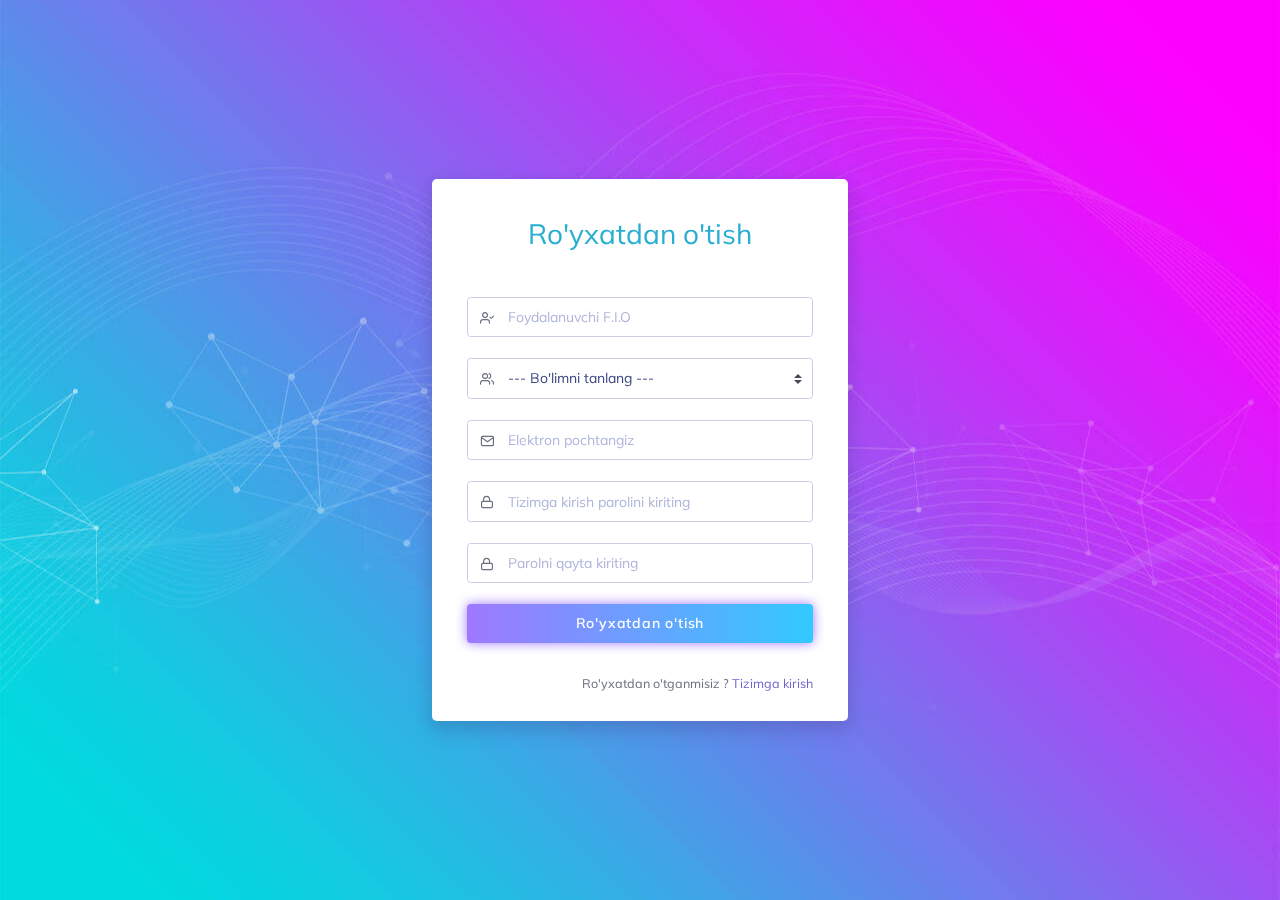
<file: register.html>
<!DOCTYPE html>
<html class="loading" lang="en" data-textdirection="ltr">
  <!-- BEGIN: Head-->
  
<!-- Mirrored from themeselection.com/demo/chameleon-admin-template/html/ltr/vertical-menu-template/register.html by HTTrack Website Copier/3.x [XR&CO'2014], Sun, 05 Dec 2021 04:02:59 GMT -->
<head>
    <meta http-equiv="Content-Type" content="text/html; charset=UTF-8">
    <meta http-equiv="X-UA-Compatible" content="IE=edge">
    <meta name="viewport" content="width=device-width, initial-scale=1.0, user-scalable=0, minimal-ui">
    <meta name="description" content="Chameleon Admin is a modern Bootstrap 4 webapp &amp; admin dashboard html template with a large number of components, elegant design, clean and organized code.">
    <meta name="keywords" content="admin template, Chameleon admin template, dashboard template, gradient admin template, responsive admin template, webapp, eCommerce dashboard, analytic dashboard">
    <meta name="author" content="ThemeSelect">
    <title>Register with Background Color - Chameleon Admin - Modern Bootstrap 4 WebApp & Dashboard HTML Template + UI Kit</title>
    <link rel="apple-touch-icon" href="app-assets/images/ico/apple-icon-120.png">
    <link rel="shortcut icon" type="image/x-icon" href="https://themeselection.com/demo/chameleon-admin-template/app-assets/images/ico/favicon.ico">
    <link href="https://fonts.googleapis.com/css?family=Muli:300,300i,400,400i,600,600i,700,700i%7CComfortaa:300,400,700" rel="stylesheet">

    <!-- BEGIN: Vendor CSS-->
    <link rel="stylesheet" type="text/css" href="app-assets/vendors/css/vendors.min.css">
    <link rel="stylesheet" type="text/css" href="app-assets/vendors/css/forms/toggle/switchery.min.css">
    <link rel="stylesheet" type="text/css" href="app-assets/css/plugins/forms/switch.min.css">
    <link rel="stylesheet" type="text/css" href="app-assets/css/core/colors/palette-switch.min.css">
    <!-- END: Vendor CSS-->

    <!-- BEGIN: Theme CSS-->
    <link rel="stylesheet" type="text/css" href="app-assets/css/bootstrap.min.css">
    <link rel="stylesheet" type="text/css" href="app-assets/css/bootstrap-extended.min.css">
    <link rel="stylesheet" type="text/css" href="app-assets/css/colors.min.css">
    <link rel="stylesheet" type="text/css" href="app-assets/css/components.min.css">
    <!-- END: Theme CSS-->

    <!-- BEGIN: Page CSS-->
    <link rel="stylesheet" type="text/css" href="app-assets/css/core/menu/menu-types/vertical-menu.min.css">
    <link rel="stylesheet" type="text/css" href="app-assets/css/core/colors/palette-gradient.min.css">
    <link rel="stylesheet" type="text/css" href="app-assets/css/pages/login-register.min.css">
    <!-- END: Page CSS-->

    <!-- BEGIN: Custom CSS-->
    <link rel="stylesheet" type="text/css" href="assets/css/style.css">
    <!-- END: Custom CSS-->
     <link rel="stylesheet" type="text/css" href="theme-assets/css/vendors.css">

  <script src="https://ajax.googleapis.com/ajax/libs/jquery/3.5.1/jquery.min.js"></script>
  <script src="https://cdnjs.cloudflare.com/ajax/libs/popper.js/1.16.0/umd/popper.min.js"></script>
  <script src="https://maxcdn.bootstrapcdn.com/bootstrap/4.5.2/js/bootstrap.min.js"></script>
  
  </head>
  <!-- END: Head-->

  <!-- BEGIN: Body-->
  <body class="vertical-layout vertical-menu 1-column  bg-full-screen-image blank-page blank-page" data-open="click" data-menu="vertical-menu" data-color="bg-gradient-x-purple-blue" data-col="1-column">
    <!-- BEGIN: Content-->
    <div class="app-content content">
      <div class="content-wrapper">
        <div class="content-wrapper-before"></div>
        <div class="content-header row">
        </div>
        <div class="content-body"><section class="flexbox-container">
    <div class="col-12 d-flex align-items-center justify-content-center">
        <div class="col-lg-4 col-md-6 col-10 box-shadow-2 p-0">
            <div class="card border-grey border-lighten-3 px-1 py-1 m-0">
                <div class="card-header border-0">
                    <div class="font-large-1 text-center text-info">
                        Ro'yxatdan o'tish
                    </div>
                </div>
                <div class="card-content">

                    <div class="card-body">
                        <!-- was-validated -->
                        <form class="form-horizontal"  action="/action_page.php" novalidate>
                            <fieldset class="form-group position-relative has-icon-left">
                                <input type="text" class="form-control" id="user-name" placeholder="Foydalanuvchi F.I.O" required>
                                <div class="form-control-position">
                                    <i class="ft-user-check"></i>
                                </div>
                                 <!-- <div class="valid-feedback">Valid.</div> -->
                                 <div class="invalid-feedback">Iltimos maydonni to'ldiring.</div>
                            </fieldset>


                             <fieldset class="form-group position-relative has-icon-left">
                                
                                <select name="cars" class="custom-select form-control" required>
                                    <option value=""> --- Bo'limni tanlang --- </option>
                                    <option value="volvo">Volvo</option>
                                    <option value="fiat">Fiat</option>
                                    <option value="audi">Audi</option>
                                </select>

                                <div class="form-control-position">
                                    <i class="ft-users"></i>
                                </div>
                            </fieldset>


                            <fieldset class="form-group position-relative has-icon-left">
                                <input type="email" class="form-control " id="user-email" placeholder="Elektron pochtangiz" required>
                                <div class="form-control-position">
                                    <i class="ft-mail"></i>
                                </div>
                                <div class="invalid-feedback">Iltimos maydonni to'ldiring.</div>
                            </fieldset>

                            <fieldset class="form-group position-relative has-icon-left">
                                <input type="password" class="form-control " id="user-password" placeholder="Tizimga kirish parolini kiriting" required>
                                <div class="form-control-position">
                                    <i class="ft-lock"></i>
                                </div>
                                  <div class="invalid-feedback">Iltimos maydonni to'ldiring.</div>
                            </fieldset>
                             <fieldset class="form-group position-relative has-icon-left">
                                <input type="password" class="form-control " id="user-password1" placeholder="Parolni qayta kiriting" required>
                                <div class="form-control-position">
                                    <i class="ft-lock"></i>
                                </div>
                                <div class="invalid-feedback">Iltimos maydonni to'ldiring.</div>
                            </fieldset>

                            <div class="form-group text-center">
                                <button type="submit" class="btn  btn-block btn-glow btn-bg-gradient-x-purple-blue col-12">Ro'yxatdan o'tish</button>
                            </div>

                        </form>
                    </div>
                   
                    

                    <p class="card-subtitle text-muted text-right font-small-3 mx-2">
                        <span>Ro'yxatdan o'tganmisiz ?
                            <a href="login.html" class="card-link">Tizimga kirish</a>
                        </span>
                    </p>

                </div>
            </div>
        </div>
    </div>
</section>
        </div>
      </div>
    </div>
    <!-- END: Content-->

    <!-- BEGIN: Vendor JS-->
    <script src="app-assets/vendors/js/vendors.min.js" type="text/javascript"></script>
    <script src="app-assets/vendors/js/forms/toggle/switchery.min.js" type="text/javascript"></script>
    <script src="app-assets/js/scripts/forms/switch.min.js" type="text/javascript"></script>
    <!-- BEGIN Vendor JS-->

    <!-- BEGIN: Page Vendor JS-->
    <script src="app-assets/vendors/js/forms/validation/jqBootstrapValidation.js" type="text/javascript"></script>
    <!-- END: Page Vendor JS-->

    <!-- BEGIN: Theme JS-->
    <script src="app-assets/js/core/app-menu.min.js" type="text/javascript"></script>
    <script src="app-assets/js/core/app.min.js" type="text/javascript"></script>
    <!-- END: Theme JS-->

    <!-- BEGIN: Page JS-->
    <script src="app-assets/js/scripts/forms/form-login-register.min.js" type="text/javascript"></script>
    <!-- END: Page JS-->

  </body>
  <!-- END: Body-->

<!-- Mirrored from themeselection.com/demo/chameleon-admin-template/html/ltr/vertical-menu-template/register.html by HTTrack Website Copier/3.x [XR&CO'2014], Sun, 05 Dec 2021 04:02:59 GMT -->
</html>
</file>
<file: app-assets/vendors/css/charts/chartist.css>
.ct-label {
  fill: rgba(0, 0, 0, 0.4);
  color: rgba(0, 0, 0, 0.4);
  font-size: 0.75rem;
  line-height: 1; }

.ct-chart-line .ct-label, .ct-chart-bar .ct-label {
  display: block;
  display: -webkit-box;
  display: -moz-box;
  display: -ms-flexbox;
  display: -webkit-flex;
  display: flex; }

.ct-label.ct-horizontal.ct-start {
  -webkit-box-align: flex-end;
  -webkit-align-items: flex-end;
  -ms-flex-align: flex-end;
  align-items: flex-end;
  -webkit-box-pack: flex-start;
  -webkit-justify-content: flex-start;
  -ms-flex-pack: flex-start;
  justify-content: flex-start;
  text-align: left;
  text-anchor: start; }

.ct-label.ct-horizontal.ct-end {
  -webkit-box-align: flex-start;
  -webkit-align-items: flex-start;
  -ms-flex-align: flex-start;
  align-items: flex-start;
  -webkit-box-pack: flex-start;
  -webkit-justify-content: flex-start;
  -ms-flex-pack: flex-start;
  justify-content: flex-start;
  text-align: left;
  text-anchor: start; }

.ct-label.ct-vertical.ct-start {
  -webkit-box-align: flex-end;
  -webkit-align-items: flex-end;
  -ms-flex-align: flex-end;
  align-items: flex-end;
  -webkit-box-pack: flex-end;
  -webkit-justify-content: flex-end;
  -ms-flex-pack: flex-end;
  justify-content: flex-end;
  text-align: right;
  text-anchor: end; }

.ct-label.ct-vertical.ct-end {
  -webkit-box-align: flex-end;
  -webkit-align-items: flex-end;
  -ms-flex-align: flex-end;
  align-items: flex-end;
  -webkit-box-pack: flex-start;
  -webkit-justify-content: flex-start;
  -ms-flex-pack: flex-start;
  justify-content: flex-start;
  text-align: left;
  text-anchor: start; }

.ct-chart-bar .ct-label.ct-horizontal.ct-start {
  -webkit-box-align: flex-end;
  -webkit-align-items: flex-end;
  -ms-flex-align: flex-end;
  align-items: flex-end;
  -webkit-box-pack: center;
  -webkit-justify-content: center;
  -ms-flex-pack: center;
  justify-content: center;
  text-align: center;
  text-anchor: start; }

.ct-chart-bar .ct-label.ct-horizontal.ct-end {
  -webkit-box-align: flex-start;
  -webkit-align-items: flex-start;
  -ms-flex-align: flex-start;
  align-items: flex-start;
  -webkit-box-pack: center;
  -webkit-justify-content: center;
  -ms-flex-pack: center;
  justify-content: center;
  text-align: center;
  text-anchor: start; }

.ct-chart-bar.ct-horizontal-bars .ct-label.ct-horizontal.ct-start {
  -webkit-box-align: flex-end;
  -webkit-align-items: flex-end;
  -ms-flex-align: flex-end;
  align-items: flex-end;
  -webkit-box-pack: flex-start;
  -webkit-justify-content: flex-start;
  -ms-flex-pack: flex-start;
  justify-content: flex-start;
  text-align: left;
  text-anchor: start; }

.ct-chart-bar.ct-horizontal-bars .ct-label.ct-horizontal.ct-end {
  -webkit-box-align: flex-start;
  -webkit-align-items: flex-start;
  -ms-flex-align: flex-start;
  align-items: flex-start;
  -webkit-box-pack: flex-start;
  -webkit-justify-content: flex-start;
  -ms-flex-pack: flex-start;
  justify-content: flex-start;
  text-align: left;
  text-anchor: start; }

.ct-chart-bar.ct-horizontal-bars .ct-label.ct-vertical.ct-start {
  -webkit-box-align: center;
  -webkit-align-items: center;
  -ms-flex-align: center;
  align-items: center;
  -webkit-box-pack: flex-end;
  -webkit-justify-content: flex-end;
  -ms-flex-pack: flex-end;
  justify-content: flex-end;
  text-align: right;
  text-anchor: end; }

.ct-chart-bar.ct-horizontal-bars .ct-label.ct-vertical.ct-end {
  -webkit-box-align: center;
  -webkit-align-items: center;
  -ms-flex-align: center;
  align-items: center;
  -webkit-box-pack: flex-start;
  -webkit-justify-content: flex-start;
  -ms-flex-pack: flex-start;
  justify-content: flex-start;
  text-align: left;
  text-anchor: end; }

.ct-grid {
  stroke: rgba(0, 0, 0, 0.2);
  stroke-width: 1px;
  stroke-dasharray: 2px; }

.ct-point {
  stroke-width: 10px;
  stroke-linecap: round; }

.ct-line {
  fill: none;
  stroke-width: 4px; }

.ct-area {
  stroke: none;
  fill-opacity: 0.1; }

.ct-bar {
  fill: none;
  stroke-width: 10px; }

.ct-slice-donut {
  fill: none;
  stroke-width: 60px; }

.ct-series-a .ct-point, .ct-series-a .ct-line, .ct-series-a .ct-bar, .ct-series-a .ct-slice-donut {
  stroke: #00A5A8; }
.ct-series-a .ct-slice-pie, .ct-series-a .ct-area {
  fill: #00A5A8; }

.ct-series-b .ct-point, .ct-series-b .ct-line, .ct-series-b .ct-bar, .ct-series-b .ct-slice-donut {
  stroke: #FF7D4D; }
.ct-series-b .ct-slice-pie, .ct-series-b .ct-area {
  fill: #FF7D4D; }

.ct-series-c .ct-point, .ct-series-c .ct-line, .ct-series-c .ct-bar, .ct-series-c .ct-slice-donut {
  stroke: #F25E75; }
.ct-series-c .ct-slice-pie, .ct-series-c .ct-area {
  fill: #F25E75; }

.ct-series-d .ct-point, .ct-series-d .ct-line, .ct-series-d .ct-bar, .ct-series-d .ct-slice-donut {
  stroke: #5175E0; }
.ct-series-d .ct-slice-pie, .ct-series-d .ct-area {
  fill: #5175E0; }

.ct-series-e .ct-point, .ct-series-e .ct-line, .ct-series-e .ct-bar, .ct-series-e .ct-slice-donut {
  stroke: #2A363B; }
.ct-series-e .ct-slice-pie, .ct-series-e .ct-area {
  fill: #2A363B; }

.ct-series-f .ct-point, .ct-series-f .ct-line, .ct-series-f .ct-bar, .ct-series-f .ct-slice-donut {
  stroke: #6C5B7B; }
.ct-series-f .ct-slice-pie, .ct-series-f .ct-area {
  fill: #6C5B7B; }

.ct-series-g .ct-point, .ct-series-g .ct-line, .ct-series-g .ct-bar, .ct-series-g .ct-slice-donut {
  stroke: #C06C84; }
.ct-series-g .ct-slice-pie, .ct-series-g .ct-area {
  fill: #C06C84; }

.ct-series-h .ct-point, .ct-series-h .ct-line, .ct-series-h .ct-bar, .ct-series-h .ct-slice-donut {
  stroke: #6b0392; }
.ct-series-h .ct-slice-pie, .ct-series-h .ct-area {
  fill: #6b0392; }

.ct-series-i .ct-point, .ct-series-i .ct-line, .ct-series-i .ct-bar, .ct-series-i .ct-slice-donut {
  stroke: #f05b4f; }
.ct-series-i .ct-slice-pie, .ct-series-i .ct-area {
  fill: #f05b4f; }

.ct-series-j .ct-point, .ct-series-j .ct-line, .ct-series-j .ct-bar, .ct-series-j .ct-slice-donut {
  stroke: #dda458; }
.ct-series-j .ct-slice-pie, .ct-series-j .ct-area {
  fill: #dda458; }

.ct-series-k .ct-point, .ct-series-k .ct-line, .ct-series-k .ct-bar, .ct-series-k .ct-slice-donut {
  stroke: #eacf7d; }
.ct-series-k .ct-slice-pie, .ct-series-k .ct-area {
  fill: #eacf7d; }

.ct-series-l .ct-point, .ct-series-l .ct-line, .ct-series-l .ct-bar, .ct-series-l .ct-slice-donut {
  stroke: #86797d; }
.ct-series-l .ct-slice-pie, .ct-series-l .ct-area {
  fill: #86797d; }

.ct-series-m .ct-point, .ct-series-m .ct-line, .ct-series-m .ct-bar, .ct-series-m .ct-slice-donut {
  stroke: #b2c326; }
.ct-series-m .ct-slice-pie, .ct-series-m .ct-area {
  fill: #b2c326; }

.ct-series-n .ct-point, .ct-series-n .ct-line, .ct-series-n .ct-bar, .ct-series-n .ct-slice-donut {
  stroke: #6188e2; }
.ct-series-n .ct-slice-pie, .ct-series-n .ct-area {
  fill: #6188e2; }

.ct-series-o .ct-point, .ct-series-o .ct-line, .ct-series-o .ct-bar, .ct-series-o .ct-slice-donut {
  stroke: #a748ca; }
.ct-series-o .ct-slice-pie, .ct-series-o .ct-area {
  fill: #a748ca; }

.ct-square {
  display: block;
  position: relative;
  width: 100%; }
  .ct-square:before {
    display: block;
    float: left;
    content: "";
    width: 0;
    height: 0;
    padding-bottom: 100%; }
  .ct-square:after {
    content: "";
    display: table;
    clear: both; }
  .ct-square > svg {
    display: block;
    position: absolute;
    top: 0;
    left: 0; }

.ct-minor-second {
  display: block;
  position: relative;
  width: 100%; }
  .ct-minor-second:before {
    display: block;
    float: left;
    content: "";
    width: 0;
    height: 0;
    padding-bottom: 93.75%; }
  .ct-minor-second:after {
    content: "";
    display: table;
    clear: both; }
  .ct-minor-second > svg {
    display: block;
    position: absolute;
    top: 0;
    left: 0; }

.ct-major-second {
  display: block;
  position: relative;
  width: 100%; }
  .ct-major-second:before {
    display: block;
    float: left;
    content: "";
    width: 0;
    height: 0;
    padding-bottom: 88.8888888889%; }
  .ct-major-second:after {
    content: "";
    display: table;
    clear: both; }
  .ct-major-second > svg {
    display: block;
    position: absolute;
    top: 0;
    left: 0; }

.ct-minor-third {
  display: block;
  position: relative;
  width: 100%; }
  .ct-minor-third:before {
    display: block;
    float: left;
    content: "";
    width: 0;
    height: 0;
    padding-bottom: 83.3333333333%; }
  .ct-minor-third:after {
    content: "";
    display: table;
    clear: both; }
  .ct-minor-third > svg {
    display: block;
    position: absolute;
    top: 0;
    left: 0; }

.ct-major-third {
  display: block;
  position: relative;
  width: 100%; }
  .ct-major-third:before {
    display: block;
    float: left;
    content: "";
    width: 0;
    height: 0;
    padding-bottom: 80%; }
  .ct-major-third:after {
    content: "";
    display: table;
    clear: both; }
  .ct-major-third > svg {
    display: block;
    position: absolute;
    top: 0;
    left: 0; }

.ct-perfect-fourth {
  display: block;
  position: relative;
  width: 100%; }
  .ct-perfect-fourth:before {
    display: block;
    float: left;
    content: "";
    width: 0;
    height: 0;
    padding-bottom: 75%; }
  .ct-perfect-fourth:after {
    content: "";
    display: table;
    clear: both; }
  .ct-perfect-fourth > svg {
    display: block;
    position: absolute;
    top: 0;
    left: 0; }

.ct-perfect-fifth {
  display: block;
  position: relative;
  width: 100%; }
  .ct-perfect-fifth:before {
    display: block;
    float: left;
    content: "";
    width: 0;
    height: 0;
    padding-bottom: 66.6666666667%; }
  .ct-perfect-fifth:after {
    content: "";
    display: table;
    clear: both; }
  .ct-perfect-fifth > svg {
    display: block;
    position: absolute;
    top: 0;
    left: 0; }

.ct-minor-sixth {
  display: block;
  position: relative;
  width: 100%; }
  .ct-minor-sixth:before {
    display: block;
    float: left;
    content: "";
    width: 0;
    height: 0;
    padding-bottom: 62.5%; }
  .ct-minor-sixth:after {
    content: "";
    display: table;
    clear: both; }
  .ct-minor-sixth > svg {
    display: block;
    position: absolute;
    top: 0;
    left: 0; }

.ct-golden-section {
  display: block;
  position: relative;
  width: 100%; }
  .ct-golden-section:before {
    display: block;
    float: left;
    content: "";
    width: 0;
    height: 0;
    padding-bottom: 61.804697157%; }
  .ct-golden-section:after {
    content: "";
    display: table;
    clear: both; }
  .ct-golden-section > svg {
    display: block;
    position: absolute;
    top: 0;
    left: 0; }

.ct-major-sixth {
  display: block;
  position: relative;
  width: 100%; }
  .ct-major-sixth:before {
    display: block;
    float: left;
    content: "";
    width: 0;
    height: 0;
    padding-bottom: 60%; }
  .ct-major-sixth:after {
    content: "";
    display: table;
    clear: both; }
  .ct-major-sixth > svg {
    display: block;
    position: absolute;
    top: 0;
    left: 0; }

.ct-minor-seventh {
  display: block;
  position: relative;
  width: 100%; }
  .ct-minor-seventh:before {
    display: block;
    float: left;
    content: "";
    width: 0;
    height: 0;
    padding-bottom: 56.25%; }
  .ct-minor-seventh:after {
    content: "";
    display: table;
    clear: both; }
  .ct-minor-seventh > svg {
    display: block;
    position: absolute;
    top: 0;
    left: 0; }

.ct-major-seventh {
  display: block;
  position: relative;
  width: 100%; }
  .ct-major-seventh:before {
    display: block;
    float: left;
    content: "";
    width: 0;
    height: 0;
    padding-bottom: 53.3333333333%; }
  .ct-major-seventh:after {
    content: "";
    display: table;
    clear: both; }
  .ct-major-seventh > svg {
    display: block;
    position: absolute;
    top: 0;
    left: 0; }

.ct-octave {
  display: block;
  position: relative;
  width: 100%; }
  .ct-octave:before {
    display: block;
    float: left;
    content: "";
    width: 0;
    height: 0;
    padding-bottom: 50%; }
  .ct-octave:after {
    content: "";
    display: table;
    clear: both; }
  .ct-octave > svg {
    display: block;
    position: absolute;
    top: 0;
    left: 0; }

.ct-major-tenth {
  display: block;
  position: relative;
  width: 100%; }
  .ct-major-tenth:before {
    display: block;
    float: left;
    content: "";
    width: 0;
    height: 0;
    padding-bottom: 40%; }
  .ct-major-tenth:after {
    content: "";
    display: table;
    clear: both; }
  .ct-major-tenth > svg {
    display: block;
    position: absolute;
    top: 0;
    left: 0; }

.ct-major-eleventh {
  display: block;
  position: relative;
  width: 100%; }
  .ct-major-eleventh:before {
    display: block;
    float: left;
    content: "";
    width: 0;
    height: 0;
    padding-bottom: 37.5%; }
  .ct-major-eleventh:after {
    content: "";
    display: table;
    clear: both; }
  .ct-major-eleventh > svg {
    display: block;
    position: absolute;
    top: 0;
    left: 0; }

.ct-major-twelfth {
  display: block;
  position: relative;
  width: 100%; }
  .ct-major-twelfth:before {
    display: block;
    float: left;
    content: "";
    width: 0;
    height: 0;
    padding-bottom: 33.3333333333%; }
  .ct-major-twelfth:after {
    content: "";
    display: table;
    clear: both; }
  .ct-major-twelfth > svg {
    display: block;
    position: absolute;
    top: 0;
    left: 0; }

.ct-double-octave {
  display: block;
  position: relative;
  width: 100%; }
  .ct-double-octave:before {
    display: block;
    float: left;
    content: "";
    width: 0;
    height: 0;
    padding-bottom: 25%; }
  .ct-double-octave:after {
    content: "";
    display: table;
    clear: both; }
  .ct-double-octave > svg {
    display: block;
    position: absolute;
    top: 0;
    left: 0; }

/*# sourceMappingURL=chartist.css.map */
</file>
<file: app-assets/vendors/css/charts/chartist-plugin-tooltip.css>
.chartist-tooltip {
  position: absolute;
  display: block;
   display: inline-block;
  opacity: 0;
  min-width: 5em;
  padding: .5rem;
  background: rgba(0,0,0,0.7);
  color: #FFF;
  /*font-family: Oxygen,Helvetica,Arial,sans-serif;*/
  font-weight: 400;
  text-align: center;
  pointer-events: none;
  z-index: 1;
  -webkit-transition: opacity .2s linear;
  -moz-transition: opacity .2s linear;
  -o-transition: opacity .2s linear;
  transition: opacity .2s linear; }
  .chartist-tooltip:before {
    content: "";
    position: absolute;
    top: 100%;
    left: 50%;
    width: 0;
    height: 0;
    margin-left: -15px;
    border: 15px solid transparent;
    border-top-color: rgba(0,0,0,0.7); }
  .chartist-tooltip.tooltip-show {
    opacity: 1; }

.ct-area, .ct-line {
  pointer-events: none; }

/*# sourceMappingURL=chartist-plugin-tooltip.css.map */
</file>
<file: app-assets/css/pages/chat-application.css>
.chat-application .app-content, .chat-application .content-right, .chat-application .content-wrapper, .chat-application .content-body {
  height: 100%; }

.chat-application .content-wrapper {
  padding: 0 !important; }

.chat-application .sidebar-left {
  border-right: 1px solid #E4E7ED;
  z-index: 9;
  height: -webkit-calc(100% - 30px);
  height: -moz-calc(100% - 30px);
  height: calc(100% - 30px); }

.chat-application .chat-fixed-search {
  position: fixed;
  z-index: 9;
  background: #FFFFFF;
  width: 300px;
  border-bottom: 1px solid #E4E7ED; }

.chat-application .users-list-padding {
  padding-top: 83px;
  padding-bottom: 60px; }

.chat-application .chat-app-window {
  padding: 20px 30px;
  overflow-y: scroll;
  text-align: center;
  background-color: #edeef0;
  height: -webkit-calc(100% - 112px);
  height: -moz-calc(100% - 112px);
  height: calc(100% - 112px);
  background-image: url("data:image/svg+xml,%3Csvg xmlns='http://www.w3.org/2000/svg' width='260' height='260' viewBox='0 0 260 260'%3E%3Cg fill-rule='evenodd'%3E%3Cg fill='%239C92AC' fill-opacity='0.22'%3E%3Cpath d='M24.37 16c.2.65.39 1.32.54 2H21.17l1.17 2.34.45.9-.24.11V28a5 5 0 0 1-2.23 8.94l-.02.06a8 8 0 0 1-7.75 6h-20a8 8 0 0 1-7.74-6l-.02-.06A5 5 0 0 1-17.45 28v-6.76l-.79-1.58-.44-.9.9-.44.63-.32H-20a23.01 23.01 0 0 1 44.37-2zm-36.82 2a1 1 0 0 0-.44.1l-3.1 1.56.89 1.79 1.31-.66a3 3 0 0 1 2.69 0l2.2 1.1a1 1 0 0 0 .9 0l2.21-1.1a3 3 0 0 1 2.69 0l2.2 1.1a1 1 0 0 0 .9 0l2.21-1.1a3 3 0 0 1 2.69 0l2.2 1.1a1 1 0 0 0 .86.02l2.88-1.27a3 3 0 0 1 2.43 0l2.88 1.27a1 1 0 0 0 .85-.02l3.1-1.55-.89-1.79-1.42.71a3 3 0 0 1-2.56.06l-2.77-1.23a1 1 0 0 0-.4-.09h-.01a1 1 0 0 0-.4.09l-2.78 1.23a3 3 0 0 1-2.56-.06l-2.3-1.15a1 1 0 0 0-.45-.11h-.01a1 1 0 0 0-.44.1L.9 19.22a3 3 0 0 1-2.69 0l-2.2-1.1a1 1 0 0 0-.45-.11h-.01a1 1 0 0 0-.44.1l-2.21 1.11a3 3 0 0 1-2.69 0l-2.2-1.1a1 1 0 0 0-.45-.11h-.01zm0-2h-4.9a21.01 21.01 0 0 1 39.61 0h-2.09l-.06-.13-.26.13h-32.31zm30.35 7.68l1.36-.68h1.3v2h-36v-1.15l.34-.17 1.36-.68h2.59l1.36.68a3 3 0 0 0 2.69 0l1.36-.68h2.59l1.36.68a3 3 0 0 0 2.69 0L2.26 23h2.59l1.36.68a3 3 0 0 0 2.56.06l1.67-.74h3.23l1.67.74a3 3 0 0 0 2.56-.06zM-13.82 27l16.37 4.91L18.93 27h-32.75zm-.63 2h.34l16.66 5 16.67-5h.33a3 3 0 1 1 0 6h-34a3 3 0 1 1 0-6zm1.35 8a6 6 0 0 0 5.65 4h20a6 6 0 0 0 5.66-4H-13.1z'/%3E%3Cpath id='path6_fill-copy' d='M284.37 16c.2.65.39 1.32.54 2H281.17l1.17 2.34.45.9-.24.11V28a5 5 0 0 1-2.23 8.94l-.02.06a8 8 0 0 1-7.75 6h-20a8 8 0 0 1-7.74-6l-.02-.06a5 5 0 0 1-2.24-8.94v-6.76l-.79-1.58-.44-.9.9-.44.63-.32H240a23.01 23.01 0 0 1 44.37-2zm-36.82 2a1 1 0 0 0-.44.1l-3.1 1.56.89 1.79 1.31-.66a3 3 0 0 1 2.69 0l2.2 1.1a1 1 0 0 0 .9 0l2.21-1.1a3 3 0 0 1 2.69 0l2.2 1.1a1 1 0 0 0 .9 0l2.21-1.1a3 3 0 0 1 2.69 0l2.2 1.1a1 1 0 0 0 .86.02l2.88-1.27a3 3 0 0 1 2.43 0l2.88 1.27a1 1 0 0 0 .85-.02l3.1-1.55-.89-1.79-1.42.71a3 3 0 0 1-2.56.06l-2.77-1.23a1 1 0 0 0-.4-.09h-.01a1 1 0 0 0-.4.09l-2.78 1.23a3 3 0 0 1-2.56-.06l-2.3-1.15a1 1 0 0 0-.45-.11h-.01a1 1 0 0 0-.44.1l-2.21 1.11a3 3 0 0 1-2.69 0l-2.2-1.1a1 1 0 0 0-.45-.11h-.01a1 1 0 0 0-.44.1l-2.21 1.11a3 3 0 0 1-2.69 0l-2.2-1.1a1 1 0 0 0-.45-.11h-.01zm0-2h-4.9a21.01 21.01 0 0 1 39.61 0h-2.09l-.06-.13-.26.13h-32.31zm30.35 7.68l1.36-.68h1.3v2h-36v-1.15l.34-.17 1.36-.68h2.59l1.36.68a3 3 0 0 0 2.69 0l1.36-.68h2.59l1.36.68a3 3 0 0 0 2.69 0l1.36-.68h2.59l1.36.68a3 3 0 0 0 2.56.06l1.67-.74h3.23l1.67.74a3 3 0 0 0 2.56-.06zM246.18 27l16.37 4.91L278.93 27h-32.75zm-.63 2h.34l16.66 5 16.67-5h.33a3 3 0 1 1 0 6h-34a3 3 0 1 1 0-6zm1.35 8a6 6 0 0 0 5.65 4h20a6 6 0 0 0 5.66-4H246.9z'/%3E%3Cpath d='M159.5 21.02A9 9 0 0 0 151 15h-42a9 9 0 0 0-8.5 6.02 6 6 0 0 0 .02 11.96A8.99 8.99 0 0 0 109 45h42a9 9 0 0 0 8.48-12.02 6 6 0 0 0 .02-11.96zM151 17h-42a7 7 0 0 0-6.33 4h54.66a7 7 0 0 0-6.33-4zm-9.34 26a8.98 8.98 0 0 0 3.34-7h-2a7 7 0 0 1-7 7h-4.34a8.98 8.98 0 0 0 3.34-7h-2a7 7 0 0 1-7 7h-4.34a8.98 8.98 0 0 0 3.34-7h-2a7 7 0 0 1-7 7h-7a7 7 0 1 1 0-14h42a7 7 0 1 1 0 14h-9.34zM109 27a9 9 0 0 0-7.48 4H101a4 4 0 1 1 0-8h58a4 4 0 0 1 0 8h-.52a9 9 0 0 0-7.48-4h-42z'/%3E%3Cpath d='M39 115a8 8 0 1 0 0-16 8 8 0 0 0 0 16zm6-8a6 6 0 1 1-12 0 6 6 0 0 1 12 0zm-3-29v-2h8v-6H40a4 4 0 0 0-4 4v10H22l-1.33 4-.67 2h2.19L26 130h26l3.81-40H58l-.67-2L56 84H42v-6zm-4-4v10h2V74h8v-2h-8a2 2 0 0 0-2 2zm2 12h14.56l.67 2H22.77l.67-2H40zm13.8 4H24.2l3.62 38h22.36l3.62-38z'/%3E%3Cpath d='M129 92h-6v4h-6v4h-6v14h-3l.24 2 3.76 32h36l3.76-32 .24-2h-3v-14h-6v-4h-6v-4h-8zm18 22v-12h-4v4h3v8h1zm-3 0v-6h-4v6h4zm-6 6v-16h-4v19.17c1.6-.7 2.97-1.8 4-3.17zm-6 3.8V100h-4v23.8a10.04 10.04 0 0 0 4 0zm-6-.63V104h-4v16a10.04 10.04 0 0 0 4 3.17zm-6-9.17v-6h-4v6h4zm-6 0v-8h3v-4h-4v12h1zm27-12v-4h-4v4h3v4h1v-4zm-6 0v-8h-4v4h3v4h1zm-6-4v-4h-4v8h1v-4h3zm-6 4v-4h-4v8h1v-4h3zm7 24a12 12 0 0 0 11.83-10h7.92l-3.53 30h-32.44l-3.53-30h7.92A12 12 0 0 0 130 126z'/%3E%3Cpath d='M212 86v2h-4v-2h4zm4 0h-2v2h2v-2zm-20 0v.1a5 5 0 0 0-.56 9.65l.06.25 1.12 4.48a2 2 0 0 0 1.94 1.52h.01l7.02 24.55a2 2 0 0 0 1.92 1.45h4.98a2 2 0 0 0 1.92-1.45l7.02-24.55a2 2 0 0 0 1.95-1.52L224.5 96l.06-.25a5 5 0 0 0-.56-9.65V86a14 14 0 0 0-28 0zm4 0h6v2h-9a3 3 0 1 0 0 6H223a3 3 0 1 0 0-6H220v-2h2a12 12 0 1 0-24 0h2zm-1.44 14l-1-4h24.88l-1 4h-22.88zm8.95 26l-6.86-24h18.7l-6.86 24h-4.98zM150 242a22 22 0 1 0 0-44 22 22 0 0 0 0 44zm24-22a24 24 0 1 1-48 0 24 24 0 0 1 48 0zm-28.38 17.73l2.04-.87a6 6 0 0 1 4.68 0l2.04.87a2 2 0 0 0 2.5-.82l1.14-1.9a6 6 0 0 1 3.79-2.75l2.15-.5a2 2 0 0 0 1.54-2.12l-.19-2.2a6 6 0 0 1 1.45-4.46l1.45-1.67a2 2 0 0 0 0-2.62l-1.45-1.67a6 6 0 0 1-1.45-4.46l.2-2.2a2 2 0 0 0-1.55-2.13l-2.15-.5a6 6 0 0 1-3.8-2.75l-1.13-1.9a2 2 0 0 0-2.5-.8l-2.04.86a6 6 0 0 1-4.68 0l-2.04-.87a2 2 0 0 0-2.5.82l-1.14 1.9a6 6 0 0 1-3.79 2.75l-2.15.5a2 2 0 0 0-1.54 2.12l.19 2.2a6 6 0 0 1-1.45 4.46l-1.45 1.67a2 2 0 0 0 0 2.62l1.45 1.67a6 6 0 0 1 1.45 4.46l-.2 2.2a2 2 0 0 0 1.55 2.13l2.15.5a6 6 0 0 1 3.8 2.75l1.13 1.9a2 2 0 0 0 2.5.8zm2.82.97a4 4 0 0 1 3.12 0l2.04.87a4 4 0 0 0 4.99-1.62l1.14-1.9a4 4 0 0 1 2.53-1.84l2.15-.5a4 4 0 0 0 3.09-4.24l-.2-2.2a4 4 0 0 1 .97-2.98l1.45-1.67a4 4 0 0 0 0-5.24l-1.45-1.67a4 4 0 0 1-.97-2.97l.2-2.2a4 4 0 0 0-3.09-4.25l-2.15-.5a4 4 0 0 1-2.53-1.84l-1.14-1.9a4 4 0 0 0-5-1.62l-2.03.87a4 4 0 0 1-3.12 0l-2.04-.87a4 4 0 0 0-4.99 1.62l-1.14 1.9a4 4 0 0 1-2.53 1.84l-2.15.5a4 4 0 0 0-3.09 4.24l.2 2.2a4 4 0 0 1-.97 2.98l-1.45 1.67a4 4 0 0 0 0 5.24l1.45 1.67a4 4 0 0 1 .97 2.97l-.2 2.2a4 4 0 0 0 3.09 4.25l2.15.5a4 4 0 0 1 2.53 1.84l1.14 1.9a4 4 0 0 0 5 1.62l2.03-.87zM152 207a1 1 0 1 1 2 0 1 1 0 0 1-2 0zm6 2a1 1 0 1 1 2 0 1 1 0 0 1-2 0zm-11 1a1 1 0 1 1 2 0 1 1 0 0 1-2 0zm-6 0a1 1 0 1 1 2 0 1 1 0 0 1-2 0zm3-5a1 1 0 1 1 2 0 1 1 0 0 1-2 0zm-8 8a1 1 0 1 1 2 0 1 1 0 0 1-2 0zm3 6a1 1 0 1 1 2 0 1 1 0 0 1-2 0zm0 6a1 1 0 1 1 2 0 1 1 0 0 1-2 0zm4 7a1 1 0 1 1 2 0 1 1 0 0 1-2 0zm5-2a1 1 0 1 1 2 0 1 1 0 0 1-2 0zm5 4a1 1 0 1 1 2 0 1 1 0 0 1-2 0zm4-6a1 1 0 1 1 2 0 1 1 0 0 1-2 0zm6-4a1 1 0 1 1 2 0 1 1 0 0 1-2 0zm-4-3a1 1 0 1 1 2 0 1 1 0 0 1-2 0zm4-3a1 1 0 1 1 2 0 1 1 0 0 1-2 0zm-5-4a1 1 0 1 1 2 0 1 1 0 0 1-2 0zm-24 6a1 1 0 1 1 2 0 1 1 0 0 1-2 0zm16 5a5 5 0 1 0 0-10 5 5 0 0 0 0 10zm7-5a7 7 0 1 1-14 0 7 7 0 0 1 14 0zm86-29a1 1 0 0 0 0 2h2a1 1 0 0 0 0-2h-2zm19 9a1 1 0 0 1 1-1h2a1 1 0 0 1 0 2h-2a1 1 0 0 1-1-1zm-14 5a1 1 0 0 0 0 2h2a1 1 0 0 0 0-2h-2zm-25 1a1 1 0 0 0 0 2h2a1 1 0 0 0 0-2h-2zm5 4a1 1 0 0 0 0 2h2a1 1 0 0 0 0-2h-2zm9 0a1 1 0 0 1 1-1h2a1 1 0 0 1 0 2h-2a1 1 0 0 1-1-1zm15 1a1 1 0 0 1 1-1h2a1 1 0 0 1 0 2h-2a1 1 0 0 1-1-1zm12-2a1 1 0 0 0 0 2h2a1 1 0 0 0 0-2h-2zm-11-14a1 1 0 0 1 1-1h2a1 1 0 0 1 0 2h-2a1 1 0 0 1-1-1zm-19 0a1 1 0 0 0 0 2h2a1 1 0 0 0 0-2h-2zm6 5a1 1 0 0 1 1-1h2a1 1 0 0 1 0 2h-2a1 1 0 0 1-1-1zm-25 15c0-.47.01-.94.03-1.4a5 5 0 0 1-1.7-8 3.99 3.99 0 0 1 1.88-5.18 5 5 0 0 1 3.4-6.22 3 3 0 0 1 1.46-1.05 5 5 0 0 1 7.76-3.27A30.86 30.86 0 0 1 246 184c6.79 0 13.06 2.18 18.17 5.88a5 5 0 0 1 7.76 3.27 3 3 0 0 1 1.47 1.05 5 5 0 0 1 3.4 6.22 4 4 0 0 1 1.87 5.18 4.98 4.98 0 0 1-1.7 8c.02.46.03.93.03 1.4v1h-62v-1zm.83-7.17a30.9 30.9 0 0 0-.62 3.57 3 3 0 0 1-.61-4.2c.37.28.78.49 1.23.63zm1.49-4.61c-.36.87-.68 1.76-.96 2.68a2 2 0 0 1-.21-3.71c.33.4.73.75 1.17 1.03zm2.32-4.54c-.54.86-1.03 1.76-1.49 2.68a3 3 0 0 1-.07-4.67 3 3 0 0 0 1.56 1.99zm1.14-1.7c.35-.5.72-.98 1.1-1.46a1 1 0 1 0-1.1 1.45zm5.34-5.77c-1.03.86-2 1.79-2.9 2.77a3 3 0 0 0-1.11-.77 3 3 0 0 1 4-2zm42.66 2.77c-.9-.98-1.87-1.9-2.9-2.77a3 3 0 0 1 4.01 2 3 3 0 0 0-1.1.77zm1.34 1.54c.38.48.75.96 1.1 1.45a1 1 0 1 0-1.1-1.45zm3.73 5.84c-.46-.92-.95-1.82-1.5-2.68a3 3 0 0 0 1.57-1.99 3 3 0 0 1-.07 4.67zm1.8 4.53c-.29-.9-.6-1.8-.97-2.67.44-.28.84-.63 1.17-1.03a2 2 0 0 1-.2 3.7zm1.14 5.51c-.14-1.21-.35-2.4-.62-3.57.45-.14.86-.35 1.23-.63a2.99 2.99 0 0 1-.6 4.2zM275 214a29 29 0 0 0-57.97 0h57.96zM72.33 198.12c-.21-.32-.34-.7-.34-1.12v-12h-2v12a4.01 4.01 0 0 0 7.09 2.54c.57-.69.91-1.57.91-2.54v-12h-2v12a1.99 1.99 0 0 1-2 2 2 2 0 0 1-1.66-.88zM75 176c.38 0 .74-.04 1.1-.12a4 4 0 0 0 6.19 2.4A13.94 13.94 0 0 1 84 185v24a6 6 0 0 1-6 6h-3v9a5 5 0 1 1-10 0v-9h-3a6 6 0 0 1-6-6v-24a14 14 0 0 1 14-14 5 5 0 0 0 5 5zm-17 15v12a1.99 1.99 0 0 0 1.22 1.84 2 2 0 0 0 2.44-.72c.21-.32.34-.7.34-1.12v-12h2v12a3.98 3.98 0 0 1-5.35 3.77 3.98 3.98 0 0 1-.65-.3V209a4 4 0 0 0 4 4h16a4 4 0 0 0 4-4v-24c.01-1.53-.23-2.88-.72-4.17-.43.1-.87.16-1.28.17a6 6 0 0 1-5.2-3 7 7 0 0 1-6.47-4.88A12 12 0 0 0 58 185v6zm9 24v9a3 3 0 1 0 6 0v-9h-6z'/%3E%3Cpath d='M-17 191a1 1 0 0 0 0 2h2a1 1 0 0 0 0-2h-2zm19 9a1 1 0 0 1 1-1h2a1 1 0 0 1 0 2H3a1 1 0 0 1-1-1zm-14 5a1 1 0 0 0 0 2h2a1 1 0 0 0 0-2h-2zm-25 1a1 1 0 0 0 0 2h2a1 1 0 0 0 0-2h-2zm5 4a1 1 0 0 0 0 2h2a1 1 0 0 0 0-2h-2zm9 0a1 1 0 0 1 1-1h2a1 1 0 0 1 0 2h-2a1 1 0 0 1-1-1zm15 1a1 1 0 0 1 1-1h2a1 1 0 0 1 0 2h-2a1 1 0 0 1-1-1zm12-2a1 1 0 0 0 0 2h2a1 1 0 0 0 0-2H4zm-11-14a1 1 0 0 1 1-1h2a1 1 0 0 1 0 2h-2a1 1 0 0 1-1-1zm-19 0a1 1 0 0 0 0 2h2a1 1 0 0 0 0-2h-2zm6 5a1 1 0 0 1 1-1h2a1 1 0 0 1 0 2h-2a1 1 0 0 1-1-1zm-25 15c0-.47.01-.94.03-1.4a5 5 0 0 1-1.7-8 3.99 3.99 0 0 1 1.88-5.18 5 5 0 0 1 3.4-6.22 3 3 0 0 1 1.46-1.05 5 5 0 0 1 7.76-3.27A30.86 30.86 0 0 1-14 184c6.79 0 13.06 2.18 18.17 5.88a5 5 0 0 1 7.76 3.27 3 3 0 0 1 1.47 1.05 5 5 0 0 1 3.4 6.22 4 4 0 0 1 1.87 5.18 4.98 4.98 0 0 1-1.7 8c.02.46.03.93.03 1.4v1h-62v-1zm.83-7.17a30.9 30.9 0 0 0-.62 3.57 3 3 0 0 1-.61-4.2c.37.28.78.49 1.23.63zm1.49-4.61c-.36.87-.68 1.76-.96 2.68a2 2 0 0 1-.21-3.71c.33.4.73.75 1.17 1.03zm2.32-4.54c-.54.86-1.03 1.76-1.49 2.68a3 3 0 0 1-.07-4.67 3 3 0 0 0 1.56 1.99zm1.14-1.7c.35-.5.72-.98 1.1-1.46a1 1 0 1 0-1.1 1.45zm5.34-5.77c-1.03.86-2 1.79-2.9 2.77a3 3 0 0 0-1.11-.77 3 3 0 0 1 4-2zm42.66 2.77c-.9-.98-1.87-1.9-2.9-2.77a3 3 0 0 1 4.01 2 3 3 0 0 0-1.1.77zm1.34 1.54c.38.48.75.96 1.1 1.45a1 1 0 1 0-1.1-1.45zm3.73 5.84c-.46-.92-.95-1.82-1.5-2.68a3 3 0 0 0 1.57-1.99 3 3 0 0 1-.07 4.67zm1.8 4.53c-.29-.9-.6-1.8-.97-2.67.44-.28.84-.63 1.17-1.03a2 2 0 0 1-.2 3.7zm1.14 5.51c-.14-1.21-.35-2.4-.62-3.57.45-.14.86-.35 1.23-.63a2.99 2.99 0 0 1-.6 4.2zM15 214a29 29 0 0 0-57.97 0h57.96z'/%3E%3C/g%3E%3C/g%3E%3C/svg%3E"); }

.chat-application .chat-app-form {
  position: relative;
  padding: 20px 10px;
  background-color: #edeef0;
  overflow: hidden; }

.chat-application .chats {
  padding: 0; }
  .chat-application .chats .chat-body {
    display: block;
    margin: 10px 30px 0 0;
    overflow: hidden; }
    .chat-application .chats .chat-body .chat-content {
      text-align: right;
      position: relative;
      display: block;
      float: right;
      padding: 8px 15px;
      margin: 0 20px 10px 0;
      clear: both;
      color: #fff;
      background-color: #6967ce;
      -webkit-box-shadow: 0 5px 12px 0 rgba(62, 57, 107, 0.36);
      box-shadow: 0 5px 12px 0 rgba(62, 57, 107, 0.36);
      border-radius: 7px; }
      .chat-application .chats .chat-body .chat-content:before {
        position: absolute;
        top: 10px;
        right: -10px;
        width: 0;
        height: 0;
        content: '';
        border: 5px solid transparent;
        border-left-color: #6967ce; }
      .chat-application .chats .chat-body .chat-content + .chat-content:before {
        border-color: transparent; }
      .chat-application .chats .chat-body .chat-content p {
        margin: 0; }
  .chat-application .chats .chat-avatar {
    float: right; }
    .chat-application .chats .chat-avatar .avatar {
      width: 40px;
      margin-top: -10px; }
  .chat-application .chats .time {
    color: #6b6f80;
    font-size: 12px;
    text-align: center;
    margin: 40px 0; }
  .chat-application .chats .chat-left .chat-avatar {
    float: left; }
  .chat-application .chats .chat-left .chat-body {
    margin-right: 0;
    margin-left: 30px; }
  .chat-application .chats .chat-left .chat-content {
    text-align: left;
    float: left;
    margin: 0 0 15px 20px;
    color: #6b6f80;
    background-color: #FFFFFF;
    -webkit-box-shadow: 0 7px 12px 0 rgba(62, 57, 107, 0.16);
    box-shadow: 0 7px 12px 0 rgba(62, 57, 107, 0.16); }
    .chat-application .chats .chat-left .chat-content + .chat-content:before {
      border-color: transparent; }
    .chat-application .chats .chat-left .chat-content:before {
      right: auto;
      left: -10px;
      border-right-color: #FFFFFF;
      border-left-color: transparent; }

.chat-application .form-control-position {
  cursor: pointer;
  z-index: 4; }
  .chat-application .form-control-position.control-position-right {
    right: 18px;
    top: 2px;
    cursor: pointer; }

@media (max-width: 767.98px) {
  .chat-application .chat-app-window {
    height: -webkit-calc(100% - 132px);
    height: -moz-calc(100% - 132px);
    height: calc(100% - 132px); } }

.horizontal-layout.chat-application .app-content {
  height: -webkit-calc(100% - 144px) !important;
  height: -moz-calc(100% - 144px) !important;
  height: calc(100% - 144px) !important;
  min-height: -webkit-calc(100% - 144px) !important;
  min-height: -moz-calc(100% - 144px) !important;
  min-height: calc(100% - 144px) !important;
  margin-top: 0 !important; }
  .horizontal-layout.chat-application .app-content .chat-app-window {
    height: -webkit-calc(100% - 83px) !important; }
</file>
<file: assets/css/style.css>
/* ================================================================================================
// 	File Name: style.scss
// 	Description: Style for customization.
// 	----------------------------------------------------------------------------------------------
// 	Item Name: Chameleon Admin - Modern Bootstrap 4 WebApp & Dashboard HTML Template + UI Kit
// 	Version: 1.0
// 	Author: ThemeSelection
// 	Author URL: https://themeselection.com/
// ================================================================================================

NOTE:
------
PLACE HERE YOUR OWN SCSS CODES AND IF NEEDED, OVERRIDE THE STYLES FROM THE OTHER STYLESHEETS.
WE WILL RELEASE FUTURE UPDATES SO IN ORDER TO NOT OVERWRITE YOUR STYLES IT'S BETTER LIKE THIS.  */
</file>
<file: theme-assets/css/vendors.css>
@import url('../fonts/feather/style.min.css');
@import url('../fonts/line-awesome/css/line-awesome.min.css');
@import url('../fonts/flag-icon-css/css/flag-icon.min.css');
@import url('../vendors/css/extensions/pace.css');
</file>
<file: theme-assets/vendors/js/editors/ckeditor/samples/css/samples.css>
/**
 * @license Copyright (c) 2003-2018, CKSource - Frederico Knabben. All rights reserved.
 * For licensing, see LICENSE.md or https://ckeditor.com/legal/ckeditor-oss-license
 */
@media (max-width: 900px) {
  .global-is-mobile-hidden {
    display: none !important;
  }
}
article,
aside,
details,
figcaption,
figure,
footer,
header,
hgroup,
main,
menu,
nav,
section {
  display: block;
}
body,
html {
  margin: 0;
  padding: 0;
  font: 16px / 1.8 Arial, 'Helvetica Neue', Helvetica, sans-serif;
  font-weight: 300;
  color: #575757;
}
.grid-width-10 {
  width: 10%;
}
.grid-width-20 {
  width: 20%;
}
.grid-width-30 {
  width: 30%;
}
.grid-width-40 {
  width: 40%;
}
.grid-width-50 {
  width: 50%;
}
.grid-width-60 {
  width: 60%;
}
.grid-width-70 {
  width: 70%;
}
.grid-width-80 {
  width: 80%;
}
.grid-width-90 {
  width: 90%;
}
.grid-width-100 {
  width: 100%;
}
@media (max-width: 900px) {
  .grid-width-10,
  .grid-width-20,
  .grid-width-30,
  .grid-width-40,
  .grid-width-50,
  .grid-width-60,
  .grid-width-70,
  .grid-width-80,
  .grid-width-90,
  .grid-width-100 {
    width: 100%;
  }
}
*[class*="grid-width"] {
  -webkit-box-sizing: border-box;
  -moz-box-sizing: border-box;
  box-sizing: border-box;
  padding-left: 4%;
  padding-right: 4%;
  float: left;
}
*[class*="grid-width"]:after,
.grid-container:after,
*[class*="grid-width"]:before,
.grid-container:before {
  content: '';
  display: block;
  overflow: hidden;
  visibility: hidden;
  font-size: 0;
  line-height: 0;
  width: 0;
  height: 0;
}
*[class*="grid-width"]:after,
.grid-container:after {
  clear: both;
}
.grid-container {
  -webkit-box-sizing: border-box;
  -moz-box-sizing: border-box;
  box-sizing: border-box;
  margin-left: auto;
  margin-right: auto;
}
.grid-container-nested *[class*="grid-width"]:first-child {
  padding-left: 0;
}
.grid-container-nested *[class*="grid-width"]:last-child {
  padding-right: 0;
}
@media (max-width: 900px) {
  .grid-container-nested *[class*="grid-width"]:first-child {
    padding-left: 4%;
  }
  .grid-container-nested *[class*="grid-width"]:last-child {
    padding-right: 4%;
  }
}
.header-a {
  min-height: 140px;
  overflow: hidden;
}
.header-a .header-a-logo {
  margin: 40px 0 0;
}
@media (max-width: 900px) {
  .header-a .header-a-logo {
    text-align: center;
  }
}
.header-a .header-a-logo img {
  border: transparent;
}
.navigation-a {
  height: 30px;
  background: #3D3D3D;
  position: absolute;
  left: 0;
  right: 0;
  top: 0;
  padding: 0;
  overflow: hidden;
}
@media (max-width: 900px) {
  .navigation-a {
    text-align: center;
  }
}
.navigation-a ul {
  list-style: none;
  margin: 0;
  overflow: hidden;
}
.navigation-a ul li,
.navigation-a ul li a {
  display: inline-block;
}
@media (max-width: 900px) {
  .navigation-a ul {
    width: auto;
    text-overflow: ellipsis;
    white-space: nowrap;
    display: inline-block;
    float: none;
  }
  .navigation-a ul:before,
  .navigation-a ul:after {
    display: none;
  }
}
.navigation-a ul.navigation-a-left {
  text-align: left;
}
@media (max-width: 900px) {
  .navigation-a ul.navigation-a-left {
    padding-right: 0;
  }
}
.navigation-a ul.navigation-a-right {
  text-align: right;
}
@media (max-width: 900px) {
  .navigation-a ul.navigation-a-right {
    padding-left: 23px;
  }
}
.navigation-a ul li + li {
  margin-left: 23px;
}
.navigation-a ul li a {
  font-size: 10px;
  font-size: 0.625rem;
  line-height: 18px;
  line-height: 1.13rem;
  line-height: 30px;
  float: left;
  color: #ddd;
  font-weight: bold;
  text-decoration: none;
  text-transform: uppercase;
}
.navigation-a ul li a:hover {
  cursor: pointer;
  color: #fff;
}
.icon-navigation-a-github:before,
.icon-navigation-a-github:after {
  background-image: url("[data-uri]");
}
.navigation-b {
  text-align: right;
  margin: 52px 0 0;
  overflow: visible;
}
@media (max-width: 900px) {
  .navigation-b {
    text-align: center;
    margin-top: 20px;
    padding: 0;
  }
}
.navigation-b ul {
  padding: 0;
  list-style: none;
  margin: 0;
  overflow: visible;
}
.navigation-b ul li,
.navigation-b ul li a {
  display: inline-block;
}
@media (max-width: 900px) {
  .navigation-b ul {
    display: table;
    width: 100%;
    padding-bottom: 1.5em;
  }
}
@media (max-width: 900px) {
  .navigation-b ul li {
    display: table-row;
  }
}
.navigation-b ul li + li {
  margin-left: 20px;
}
@media (max-width: 900px) {
  .navigation-b ul li + li {
    margin-left: 0;
  }
}
.navigation-b ul li a {
  -webkit-box-sizing: border-box;
  -moz-box-sizing: border-box;
  box-sizing: border-box;
  text-transform: uppercase;
  text-decoration: none;
  outline: none;
}
@media (max-width: 900px) {
  .navigation-b ul li a {
    width: 100%;
    -webkit-border-radius: 0;
    -webkit-background-clip: padding-box;
    -moz-border-radius: 0;
    -moz-background-clip: padding;
    border-radius: 0;
    background-clip: padding-box;
  }
}
.footer-a {
  font-size: 13px;
  font-size: 0.8125rem;
  line-height: 23.4px;
  line-height: 1.46rem;
  padding-top: 2.25em;
  padding-bottom: 2.25em;
  overflow: hidden;
  color: #8a8a8a;
}
.footer-a a {
  color: #0287D0;
  text-decoration: none;
  border-bottom: 1px dotted #0287D0;
}
.footer-a a:hover {
  color: #0277b7;
}
.footer-a p {
  margin: 0;
  display: inline-block;
  text-align: center;
}
.content {
  font-size: 14px;
  font-size: 0.875rem;
  line-height: 25.2px;
  line-height: 1.57rem;
  overflow: hidden;
  padding-top: 1.5em;
  padding-bottom: 1.5em;
}
.content p {
  margin: 0.75em 0;
}
.content ul,
.content ol,
.content pre,
.content blockquote,
.content textarea:not([class^="cke"]),
.content .cke {
  margin: 1.875em 0;
}
.content code,
.content kbd {
  -webkit-border-radius: 3px;
  -webkit-background-clip: padding-box;
  -moz-border-radius: 3px;
  -moz-background-clip: padding;
  border-radius: 3px;
  background-clip: padding-box;
  padding: 3px 4px;
}
.content pre,
.content code,
.content kbd,
.content blockquote {
  background: #f5f5f5;
}
.content blockquote,
.content pre {
  background: none;
  border-left: 4px solid #0287D0;
  padding: 1.5em 2.25em;
}
.content p a,
.content ul a,
.content ol a,
.content blockquote a,
.content h1 a,
.content h2 a,
.content h3 a,
.content h4 a,
.content h5 a {
  color: #0287D0;
  text-decoration: none;
  border-bottom: 1px dotted #0287D0;
}
.content p a:hover,
.content ul a:hover,
.content ol a:hover,
.content blockquote a:hover,
.content h1 a:hover,
.content h2 a:hover,
.content h3 a:hover,
.content h4 a:hover,
.content h5 a:hover {
  color: #0277b7;
}
.content h1,
.content h2,
.content h3,
.content h4,
.content h5 {
  color: #000;
  font-weight: 100;
}
.content h1 code,
.content h2 code,
.content h3 code,
.content h4 code,
.content h5 code,
.content h1 kbd,
.content h2 kbd,
.content h3 kbd,
.content h4 kbd,
.content h5 kbd {
  font-size: inherit;
}
.content h1 a.content-heading-anchor,
.content h2 a.content-heading-anchor,
.content h3 a.content-heading-anchor,
.content h4 a.content-heading-anchor,
.content h5 a.content-heading-anchor {
  font-weight: 100;
  vertical-align: middle;
  opacity: 0;
  border: 0;
}
.content h1:hover a.content-heading-anchor,
.content h2:hover a.content-heading-anchor,
.content h3:hover a.content-heading-anchor,
.content h4:hover a.content-heading-anchor,
.content h5:hover a.content-heading-anchor {
  opacity: 1;
}
.content h1:target a,
.content h2:target a,
.content h3:target a,
.content h4:target a,
.content h5:target a {
  -webkit-animation: targetLinkOpacity 0.5s linear alternate;
  -moz-animation: targetLinkOpacity 0.5s linear alternate;
  -o-animation: targetLinkOpacity 0.5s linear alternate;
  animation: targetLinkOpacity 0.5s linear alternate;
  opacity: 1;
}
.content input,
.content select,
.content textarea:not([class^="cke"]) {
  -webkit-border-radius: 3px;
  -webkit-background-clip: padding-box;
  -moz-border-radius: 3px;
  -moz-background-clip: padding;
  border-radius: 3px;
  background-clip: padding-box;
  -webkit-box-shadow: inset 0 1px 1px rgba(0, 0, 0, 0.08);
  -moz-box-shadow: inset 0 1px 1px rgba(0, 0, 0, 0.08);
  box-shadow: inset 0 1px 1px rgba(0, 0, 0, 0.08);
  font: inherit;
  color: inherit;
  border: 1px solid #D9D9D9;
  padding: .2em .5em;
}
.content input:focus,
.content select:focus,
.content textarea:not([class^="cke"]):focus {
  border-color: #66afe9;
  outline: 0;
  -webkit-box-shadow: inset 0 1px 1px rgba(0, 0, 0, 0.08), 0 0 8px #93c6ef;
  -moz-box-shadow: inset 0 1px 1px rgba(0, 0, 0, 0.08), 0 0 8px #93c6ef;
  box-shadow: inset 0 1px 1px rgba(0, 0, 0, 0.08), 0 0 8px #93c6ef;
}
.content abbr {
  border-bottom: 1px dotted #666;
  cursor: pointer;
}
.content blockquote {
  font-style: italic;
  font-family: Georgia, Times, "Times New Roman", serif;
  font-size: 16px;
  font-size: 1rem;
  line-height: 28.8px;
  line-height: 1.8rem;
}
.content em {
  font-style: italic;
}
.content h1 {
  font-size: 36px;
  font-size: 2.25rem;
  line-height: 64.8px;
  line-height: 4.05rem;
  margin: 1.125em 0 0;
}
.content h2 {
  font-size: 27.2px;
  font-size: 1.7rem;
  line-height: 48.96px;
  line-height: 3.06rem;
  margin: 0.9em 0 0;
}
.content h3 {
  font-size: 24px;
  font-size: 1.5rem;
  line-height: 43.2px;
  line-height: 2.7rem;
  font-weight: 500;
  margin: 0.75em 0 0;
}
.content h4 {
  font-size: 19.2px;
  font-size: 1.2rem;
  line-height: 34.56px;
  line-height: 2.16rem;
  font-weight: 500;
  margin: 0.75em 0 0;
}
.content h5 {
  font-size: 17.6px;
  font-size: 1.1rem;
  line-height: 31.68px;
  line-height: 1.98rem;
  font-weight: 500;
  margin: 0.75em 0 0;
}
.content hr {
  border: 0;
  border-top: 4px solid #D9D9D9;
  margin: 1.5em 0;
}
.content input[type="text"] {
  height: 1.8em;
  line-height: 1.8em;
}
.content input[type="button"] {
  -webkit-appearance: button;
  -moz-appearance: button;
  appearance: button;
}
.content kbd {
  font-size: 12px;
  font-size: 0.75rem;
  line-height: 21.6px;
  line-height: 1.35rem;
  font-family: Arial, 'Helvetica Neue', Helvetica, sans-serif;
  padding: 2px 6px;
  -webkit-box-shadow: 0 0 4px #fff inset, 0 2px 0 #D9D9D9;
  -moz-box-shadow: 0 0 4px #fff inset, 0 2px 0 #D9D9D9;
  box-shadow: 0 0 4px #fff inset, 0 2px 0 #D9D9D9;
}
.content p img {
  vertical-align: middle;
}
.content p pre {
  padding: 1.5em;
}
.content pre {
  padding: 0;
  border: 0;
  tab-size: 4;
  -o-tab-size: 4;
  -moz-tab-size: 4;
}
.content pre,
.content code {
  font-size: 11.89px;
  font-size: 0.743rem;
  line-height: 21.4px;
  line-height: 1.34rem;
  font-family: Consolas, Menlo, Monaco, Lucida Console, Liberation Mono, DejaVu Sans Mono, Bitstream Vera Sans Mono, Courier New, monospace, serif;
}
.content pre a,
.content code a {
  border: 0;
}
.content pre code {
  padding: 0.75em;
  display: block;
}
.content strong {
  color: #000;
}
.content ul ul,
.content ol ul,
.content ul ol,
.content ol ol {
  margin: 0.75em 0;
}
.content ul li,
.content ol li {
  font-size: 14px;
  font-size: 0.875rem;
  line-height: 30.24px;
  line-height: 1.89rem;
}
.content textarea:not([class^="cke"]) {
  width: 100%;
}
.content div.todo {
  border: 2px dotted #444;
  padding: 10px;
  margin: 60px 0 10px 0;
  /* Remove me some day */
}
.content div.todo:before {
  content: "TODO";
  font-weight: bold;
}
body a.button-a,
body button.button-a,
body input.button-a {
  -webkit-border-radius: 3px;
  -webkit-background-clip: padding-box;
  -moz-border-radius: 3px;
  -moz-background-clip: padding;
  border-radius: 3px;
  background-clip: padding-box;
  font-size: 14px;
  font-size: 0.875rem;
  line-height: 25.2px;
  line-height: 1.57rem;
  height: 36px;
  line-height: 36px;
  padding: 0 1.1em;
  font-weight: 700;
  color: #3e3e3e;
  white-space: nowrap;
  text-decoration: none;
  display: inline-block;
  cursor: pointer;
  border: 0;
  vertical-align: middle;
  margin: 1px 0;
  background: transparent;
}
body a.button-a.icon-pos-left,
body button.button-a.icon-pos-left,
body input.button-a.icon-pos-left {
  padding-left: .8em;
}
body a.button-a.icon-pos-right,
body button.button-a.icon-pos-right,
body input.button-a.icon-pos-right {
  padding-right: .8em;
}
body a.button-a.button-a-no-text,
body button.button-a.button-a-no-text,
body input.button-a.button-a-no-text {
  -webkit-border-radius: 100px;
  -webkit-background-clip: padding-box;
  -moz-border-radius: 100px;
  -moz-background-clip: padding;
  border-radius: 100px;
  background-clip: padding-box;
  width: 36px;
  padding: 0;
  text-indent: -999px;
  overflow: hidden;
  position: relative;
  text-align: center;
}
body a.button-a.button-a-no-text:before,
body button.button-a.button-a-no-text:before,
body input.button-a.button-a-no-text:before {
  position: absolute;
  left: 50%;
  top: 50%;
  margin: -9px 0 0 -9px;
}
@media (max-width: 900px) {
  body a.button-a.button-a-mobile-collapsed,
  body button.button-a.button-a-mobile-collapsed,
  body input.button-a.button-a-mobile-collapsed {
    -webkit-border-radius: 100px;
    -webkit-background-clip: padding-box;
    -moz-border-radius: 100px;
    -moz-background-clip: padding;
    border-radius: 100px;
    background-clip: padding-box;
    width: 36px;
    padding: 0;
    text-indent: -999px;
    overflow: hidden;
    position: relative;
    text-align: center;
  }
  body a.button-a.button-a-mobile-collapsed:before,
  body button.button-a.button-a-mobile-collapsed:before,
  body input.button-a.button-a-mobile-collapsed:before {
    position: absolute;
    left: 50%;
    top: 50%;
    margin: -9px 0 0 -9px;
  }
  body a.button-a.button-a-mobile-collapsed:before,
  body button.button-a.button-a-mobile-collapsed:before,
  body input.button-a.button-a-mobile-collapsed:before {
    position: absolute;
    left: 50%;
    top: 50%;
    margin: -9px 0 0 -9px;
  }
}
body a.button-a:active,
body button.button-a:active,
body input.button-a:active,
body a.button-a:hover,
body button.button-a:hover,
body input.button-a:hover {
  color: #fff;
  background: #0277b7;
}
body a.button-a:focus,
body button.button-a:focus,
body input.button-a:focus {
  border-color: #66afe9;
  outline: 0;
  -webkit-box-shadow: inset 0 1px 1px rgba(0, 0, 0, 0.075), 0 0 8px #93c6ef;
  -moz-box-shadow: inset 0 1px 1px rgba(0, 0, 0, 0.075), 0 0 8px #93c6ef;
  box-shadow: inset 0 1px 1px rgba(0, 0, 0, 0.075), 0 0 8px #93c6ef;
}
body a.button-a-soft,
body button.button-a-soft,
body input.button-a-soft {
  background: #e7e7e7;
}
body a.button-a-soft:active,
body button.button-a-soft:active,
body input.button-a-soft:active,
body a.button-a-soft:hover,
body button.button-a-soft:hover,
body input.button-a-soft:hover {
  color: #3e3e3e;
  background: #cecece;
}
body a.button-a-background,
body button.button-a-background,
body input.button-a-background,
body a.navigation-b ul li a:hover,
body button.navigation-b ul li a:hover,
body input.navigation-b ul li a:hover {
  color: #fff;
  background: #0287D0;
}
body a.button-a-background:active,
body button.button-a-background:active,
body input.button-a-background:active,
body a.button-a-background:hover,
body button.button-a-background:hover,
body input.button-a-background:hover,
body a.navigation-b ul li a:hover:active,
body button.navigation-b ul li a:hover:active,
body input.navigation-b ul li a:hover:active,
body a.navigation-b ul li a:hover:hover,
body button.navigation-b ul li a:hover:hover,
body input.navigation-b ul li a:hover:hover {
  color: #fff;
  background: #0277b7;
}
.balloon-a {
  font-size: 12px;
  font-size: 0.75rem;
  line-height: 21.6px;
  line-height: 1.35rem;
  -webkit-border-radius: 3px;
  -webkit-background-clip: padding-box;
  -moz-border-radius: 3px;
  -moz-background-clip: padding;
  border-radius: 3px;
  background-clip: padding-box;
  border-bottom: 3px solid #d4d4d4;
  background: #ebebeb;
  display: inline-block;
  white-space: nowrap;
  padding: .4em 1.2em .2em;
  font-weight: 700;
  position: relative;
  z-index: 1000;
  text-transform: none;
  color: #575757;
}
.balloon-a:hover {
  color: #575757;
}
.balloon-a:before {
  content: '';
  width: 0;
  height: 0;
  border-style: solid;
  position: absolute;
}
.balloon-a-ne:before,
.balloon-a-nw:before {
  top: -13px;
  border-width: 0 9px 15.6px 9px;
  border-color: transparent transparent #ebebeb transparent;
}
.balloon-a-se:before,
.balloon-a-sw:before {
  bottom: -13px;
  border-width: 15.6px 9px 0 9px;
  border-color: #ebebeb transparent transparent transparent;
}
.balloon-a-nw:before,
.balloon-a-sw:before {
  left: 20px;
}
.balloon-a-ne:before,
.balloon-a-se:before {
  right: 20px;
}
.icon-pos-left:before,
.icon-pos-right:after {
  content: '';
  display: inline-block;
  width: 18px;
  height: 18px;
  vertical-align: middle;
  background-repeat: no-repeat;
}
.icon-pos-left:before {
  margin-right: 10px;
}
.icon-pos-right:after {
  margin-left: 10px;
}
.icon-download:before,
.icon-download:after {
  background-image: url("[data-uri]");
}
.icon-question-mark:before,
.icon-question-mark:after {
  background-image: url("[data-uri]");
}
.icon-close:before,
.icon-close:after {
  background-image: url("[data-uri]");
}
.ie8 .switch > * {
  vertical-align: middle;
}
.ie8 .switch input[type="radio"] {
  margin: 0 0.25em;
  display: inline-block;
}
.ie8 .switch label {
  margin-left: 0 !important;
  margin-right: 0 !important;
}
.ie8 .switch label[data-for="1"] {
  float: left;
}
.ie8 .switch label[data-for="2"] {
  float: right;
}
.ie8 .switch .switch-inner {
  display: none;
}
.switch {
  font-size: 14px;
  font-size: 0.875rem;
  line-height: 25.2px;
  line-height: 1.57rem;
  font-weight: bold;
  background-color: #0287D0;
  overflow: hidden;
  display: inline-block;
  padding: 0.75em 0.25em;
  color: #fff;
  -webkit-border-radius: 3px;
  -webkit-background-clip: padding-box;
  -moz-border-radius: 3px;
  -moz-background-clip: padding;
  border-radius: 3px;
  background-clip: padding-box;
  position: relative;
}
.switch input[type="radio"] {
  display: none;
}
.switch label {
  position: relative;
  z-index: 2;
  float: left;
  cursor: pointer;
  padding: 0 0.75em;
}
.switch label:hover {
  text-decoration: underline;
}
.switch .switch-inner {
  float: left;
  background-color: #FFF;
  height: 1.5em;
  width: 4.125em;
  padding: 2px;
  margin: 0 0.25em;
  -webkit-border-radius: 5.5px;
  -webkit-background-clip: padding-box;
  -moz-border-radius: 5.5px;
  -moz-background-clip: padding;
  border-radius: 5.5px;
  background-clip: padding-box;
}
.switch .switch-inner .handler {
  overflow: hidden;
  position: relative;
  display: block;
  height: 1.5em;
  width: 1.5em;
  background: #027dc1;
  -webkit-border-radius: 4.5px;
  -webkit-background-clip: padding-box;
  -moz-border-radius: 4.5px;
  -moz-background-clip: padding;
  border-radius: 4.5px;
  background-clip: padding-box;
}
.switch .switch-inner .handler:before {
  content: '';
  display: block;
  position: absolute;
  top: 0;
  right: 0;
  bottom: 3px;
  left: 0;
  background-color: #0291df;
  -webkit-border-bottom-left-radius: 4.5px;
  -moz-border-radius-bottomleft: 4.5px;
  border-bottom-left-radius: 4.5px;
  -webkit-border-bottom-right-radius: 4.5px;
  -webkit-background-clip: padding-box;
  -moz-border-radius-bottomright: 4.5px;
  -moz-background-clip: padding;
  border-bottom-right-radius: 4.5px;
  background-clip: padding-box;
}
.switch:hover .switch-inner .handler:before {
  background: #029ef3;
}
.switch input[data-num="2"]:checked ~ .switch-inner > .handler {
  margin-left: auto;
}
.switch input[data-num="2"]:checked ~ label[data-for="1"] {
  padding-right: 5.125em;
  margin-right: -4.375em;
}
.switch input[data-num="1"]:checked ~ label[data-for="2"] {
  padding-left: 5.125em;
  margin-left: -4.375em;
}
.toggler {
  -webkit-user-select: none;
  -moz-user-select: none;
  -ms-user-select: none;
  user-select: none;
}
.toggler label {
  cursor: pointer;
}
.toggler [data-collapse] {
  display: inherit;
}
.toggler [data-expand] {
  display: none;
}
.toggler.collapsed [data-collapse] {
  display: none;
}
.toggler.collapsed [data-expand] {
  display: inherit;
}
.toggler-container {
  overflow: hidden;
}
.toggler-container.collapsed {
  height: 0;
}
.icon-toggler-expanded:before,
.icon-toggler-collapsed:before,
.icon-toggler-expanded:after,
.icon-toggler-collapsed:after {
  background-image: url("[data-uri]");
}
.icon-toggler-expanded.icon-light:before,
.icon-toggler-collapsed.icon-light:before,
.icon-toggler-expanded.icon-light:after,
.icon-toggler-collapsed.icon-light:after {
  background-image: url("[data-uri]");
}
.icon-toggler-expanded:before,
.icon-toggler-expanded:after {
  background-position: top left;
}
.icon-toggler-collapsed:before,
.icon-toggler-collapsed:after {
  background-position: bottom left;
}
.modal {
  padding: 20px;
  border-radius: 3px;
  background-color: white;
  max-width: 700px;
  -webkit-box-sizing: border-box;
  -moz-box-sizing: border-box;
  box-sizing: border-box;
  width: 80% !important;
  top: 50% !important;
  -webkit-transform: translate(-50%, -50%) !important;
  -moz-transform: translate(-50%, -50%) !important;
  -ms-transform: translate(-50%, -50%) !important;
  -o-transform: translate(-50%, -50%) !important;
  transform: translate(-50%, -50%) !important;
}
.modal-close {
  -webkit-border-radius: 100px;
  -webkit-background-clip: padding-box;
  -moz-border-radius: 100px;
  -moz-background-clip: padding;
  border-radius: 100px;
  background-clip: padding-box;
  cursor: pointer;
  height: 18px;
  width: 18px;
  position: absolute;
  top: 10px;
  right: 10px;
  font-size: 17px;
  text-align: center;
  line-height: 19px;
  background: #cccccc;
}
main .grid-container,
header .grid-container,
.navigation-a > div,
footer > div {
  max-width: 968px;
}
.header-a {
  margin-top: 30px;
}
.footer-a {
  border-top: 1px solid #D9D9D9;
}
.adjoined-top {
  background-color: #0287D0;
  color: #fff;
}
.adjoined-top .content h1,
.adjoined-top .content h2,
.adjoined-top .content h3,
.adjoined-top .content h4,
.adjoined-top .content h5 {
  color: #fff;
}
.adjoined-top .content p {
  font-size: 18px;
  font-size: 1.125rem;
  line-height: 32.4px;
  line-height: 2.02rem;
  font-weight: 100;
}
.adjoined-top .content p a {
  text-decoration: none;
  border-bottom: 1px dotted #fff;
  color: inherit;
}
.adjoined-top .content p a:hover {
  color: #e6e6e6;
}
.adjoined-top .content button {
  color: #fff;
}
.adjoined-top .content strong {
  color: #fff;
}
.adjoined-top .content code {
  font-size: inherit;
  color: #0287D0;
}
.adjoined-bottom {
  position: relative;
}
.adjoined-bottom:before {
  z-index: -1;
  content: '';
  background: #0287D0;
  position: absolute;
  top: 0;
  left: 0;
  right: 0;
  height: 50%;
}
main .grid-container,
header .grid-container,
.navigation-a > div,
footer > div {
  max-width: 1052px;
}
main .grid-container.freed-width {
  max-width: none;
}
.switch {
  background: #027dc1;
  float: right;
  overflow: visible;
}
.switch .balloon-a {
  position: absolute;
  top: -40px;
  right: 50%;
  margin-right: -15px;
  background: #FFEFC1;
  border-bottom-color: #DCDCA4;
}
.switch .balloon-a:before {
  border-color: #FFEFC1 transparent transparent transparent;
}
#toolbar .editors-container {
  overflow: hidden;
  height: 0;
  transition: height 200ms;
}
#toolbar .editors-container.active {
  height: auto;
}
#main #editor {
  background: #FFF;
  padding: 2% 4%;
  border: dashed 5px #0287D0;
}
#main .adjoined-top:before {
  height: 335px;
}
#toolbar .adjoined-top:before {
  height: 219px;
}
#toolbar .adjoined-top .grid-container-nested {
  height: 147px;
}
.content .grid-switch-magic {
  margin: 3.5em 0 0;
}
#info-box {
  padding-bottom: 0;
}
#info-box > div {
  width: 100%;
  text-align: right;
}
#info-box > div .toggler {
  padding-right: 0;
}
#info-box > div .toggler:hover {
  background: transparent;
  color: #000;
}
#info-box > div .toggler:hover > label {
  text-decoration: underline;
}
#info-box > div h2 {
  float: left;
  margin-top: 0;
}
#info-box > div#instructions-container {
  text-align: left;
}
#toolbarModifierWrapper {
  overflow: hidden;
  height: 0;
  opacity: 0;
  transition: height 200ms;
}
#toolbarModifierWrapper.active {
  height: auto;
  opacity: 1;
}
header {
  overflow: visible;
}
header div.grid-container {
  overflow: visible;
}
header .navigation-b {
  overflow: visible;
}
header .navigation-b ul {
  overflow: visible;
}
header .navigation-b a {
  position: relative;
}
header .balloon-a {
  position: absolute;
  top: 48px;
  left: 50%;
  margin-left: -35px;
}
@media (max-width: 1140px) {
  header .balloon-a {
    left: auto;
    margin-left: auto;
    right: 50%;
    margin-right: -35px;
  }
  header .balloon-a:before {
    left: auto;
    right: 22px;
  }
}
@media (max-width: 900px) {
  header .balloon-a {
    display: none;
  }
}
header .header-a-logo img {
  width: 160px;
  height: 60px;
}

#toolbar .cke_toolbar {
  pointer-events: none;
  -webkit-user-select: none;
  -moz-user-select: none;
  -ms-user-select: none;
  user-select: none;
  cursor: default;
}
.some-toolbar-active .cke_toolbar {
  zoom: 1;
  filter: alpha(opacity=50);
  -webkit-opacity: 0.5;
  -moz-opacity: 0.5;
  opacity: 0.5;
}
.cke_toolbar.active {
  position: relative;
  zoom: 1;
  filter: alpha(opacity=100);
  -webkit-opacity: 1;
  -moz-opacity: 1;
  opacity: 1;
}
.cke_toolbar.active:after {
  content: '';
  display: block;
  position: absolute;
  top: 0;
  right: 6px;
  bottom: 5px;
  left: 0;
  -webkit-border-radius: 5px;
  -webkit-background-clip: padding-box;
  -moz-border-radius: 5px;
  -moz-background-clip: padding;
  border-radius: 5px;
  background-clip: padding-box;
  -webkit-box-shadow: 0px 0px 15px 3px #fff4b0;
  -moz-box-shadow: 0px 0px 15px 3px #fff4b0;
  box-shadow: 0px 0px 15px 3px #fff4b0;
}
.cke_toolbar.active .cke_toolgroup {
  -webkit-box-shadow: none;
  -moz-box-shadow: none;
  box-shadow: none;
  border-color: #e3c300;
}
.cke_toolbar.active .cke_combo,
.cke_toolbar.active .cke_toolgroup {
  position: relative;
  z-index: 2;
}
.cke_toolbar.active .cke_combo_button {
  -webkit-box-shadow: none;
  -moz-box-shadow: none;
  box-shadow: none;
}
.unselectable {
  -webkit-user-select: none;
  -moz-user-select: none;
  -ms-user-select: none;
  user-select: none;
}
.toolbar {
  padding: 5px 0;
  margin-bottom: 2.4em;
  overflow: hidden;
  background: #fff;
}
.toolbar button.button-a.cke_button {
  cursor: pointer;
  display: inline-block;
  padding: 4px 6px;
  outline: 0;
  border: 1px solid #a6a6a6;
}
.toolbar button.button-a.hidden {
  display: none;
}
.toolbar button.button-a.left {
  float: left;
  margin-right: 8px;
}
.toolbar button.button-a.right {
  float: right;
  margin-left: 8px;
}
.toolbar button.button-a .highlight {
  color: #ffefc1;
}
.configContainer.hidden,
.toolbarModifier.hidden,
.toolbarModifier-hints.hidden {
  display: none;
}
.toolbarModifier :focus,
.toolbar button:focus,
.configContainer textarea.configCode:focus {
  outline: none;
}
div.toolbarModifier {
  padding: 0;
  overflow: hidden;
  width: 100%;
  position: relative;
  display: table;
  border-collapse: collapse;
}
div.toolbarModifier ::-moz-focus-inner {
  border: 0;
}
div.toolbarModifier .empty {
  display: none;
}
div.toolbarModifier.empty-visible .empty {
  display: table-row;
  zoom: 1;
  filter: alpha(opacity=60);
  -webkit-opacity: 0.6;
  -moz-opacity: 0.6;
  opacity: 0.6;
}
div.toolbarModifier .empty > p {
  line-height: 31px;
}
div.toolbarModifier > ul {
  padding: 0;
  margin: 0;
  border-top: 1px solid #ccc;
  width: 100%;
}
div.toolbarModifier > ul[data-type="table-header"] {
  display: table-header-group;
}
div.toolbarModifier > ul[data-type="table-body"] {
  display: table-row-group;
}
div.toolbarModifier > ul p {
  padding: 0;
  margin: 0;
}
div.toolbarModifier > ul > li {
  display: table-row;
}
div.toolbarModifier > ul > li[data-type="header"] {
  font-weight: bold;
  user-select: none;
  cursor: default;
}
div.toolbarModifier > ul > li[data-type="group"],
div.toolbarModifier > ul > li[data-type="separator"] {
  border-bottom: 1px solid #ccc;
}
div.toolbarModifier > ul > li[data-type="subgroup"] {
  border-top: 1px solid #eee;
}
div.toolbarModifier > ul > li[data-type="subgroup"]:first-child {
  border-top: none;
}
div.toolbarModifier > ul > li[data-type="group"].active,
div.toolbarModifier > ul > li[data-type="group"]:hover,
div.toolbarModifier > ul > li[data-type="separator"].active,
div.toolbarModifier > ul > li[data-type="separator"]:hover {
  overflow: hidden;
  z-index: 2;
}
div.toolbarModifier > ul > li[data-type="group"].active,
div.toolbarModifier > ul > li[data-type="separator"].active,
div.toolbarModifier > ul > li[data-type="group"].active:hover,
div.toolbarModifier > ul > li[data-type="separator"].active:hover {
  background: #f0fafb;
}
div.toolbarModifier > ul > li[data-type="group"]:hover,
div.toolbarModifier > ul > li[data-type="separator"]:hover {
  background: #fffbe3;
}
div.toolbarModifier > ul > li[data-type="separator"] {
  background: #f5f5f5;
}
div.toolbarModifier > ul > li[data-type="separator"]:after {
  content: '';
  width: 100%;
}
div.toolbarModifier > ul > li[data-type="separator"] > p {
  padding: 2px 5px;
}
div.toolbarModifier > ul > li > p,
div.toolbarModifier > ul > li > ul {
  display: table-cell;
  vertical-align: middle;
}
div.toolbarModifier > ul > li p {
  padding-left: 5px;
  min-width: 200px;
}
div.toolbarModifier > ul > li p span {
  white-space: nowrap;
  cursor: default;
}
div.toolbarModifier > ul > li p span button {
  font-size: 12.666px;
  margin-right: 5px;
  cursor: pointer;
  background: #fff;
  -webkit-border-radius: 5px;
  -webkit-background-clip: padding-box;
  -moz-border-radius: 5px;
  -moz-background-clip: padding;
  border-radius: 5px;
  background-clip: padding-box;
  border: 1px solid #bbb;
  padding: 0 7px;
  line-height: 12px;
  height: 20px;
}
div.toolbarModifier > ul > li p span button:not(.disabled):hover,
div.toolbarModifier > ul > li p span button:not(.disabled):focus {
  color: #fff;
  background-color: #454545;
  border-color: transparent;
}
div.toolbarModifier > ul > li p span button.move.disabled {
  cursor: default;
  zoom: 1;
  filter: alpha(opacity=20);
  -webkit-opacity: 0.2;
  -moz-opacity: 0.2;
  opacity: 0.2;
}
div.toolbarModifier > ul > li ul {
  border-collapse: collapse;
  padding: 0;
  width: 100%;
}
div.toolbarModifier > ul > li ul li {
  display: table-row;
  list-style-type: none;
  line-height: 1;
}
div.toolbarModifier > ul > li ul li[data-type="subgroup"] {
  border-top: 1px solid #ddd;
}
div.toolbarModifier > ul > li ul li[data-type="subgroup"]:first-child {
  border-top: 0;
}
div.toolbarModifier > ul > li ul li[data-type="subgroup"] [data-type="button"] {
  -webkit-border-radius: 3px;
  -webkit-background-clip: padding-box;
  -moz-border-radius: 3px;
  -moz-background-clip: padding;
  border-radius: 3px;
  background-clip: padding-box;
  padding: 0 2px;
}
div.toolbarModifier > ul > li ul li[data-type="subgroup"] [data-type="button"]:focus {
  background: rgba(0, 0, 0, 0.04);
}
div.toolbarModifier > ul > li ul li[data-type="subgroup"] [data-type="button"] input {
  vertical-align: middle;
}
div.toolbarModifier > ul > li ul li > p,
div.toolbarModifier > ul > li ul li > ul {
  display: table-cell;
  vertical-align: middle;
}
div.toolbarModifier > ul > li ul li ul {
  padding: 0;
}
div.toolbarModifier > ul > li ul li ul li {
  padding: 0;
  display: inline-block;
  cursor: pointer;
  margin: 2px 5px 2px 0;
}
div.toolbarModifier > ul > li ul li ul li .cke_combo_text {
  cursor: pointer;
  white-space: nowrap;
}
div.toolbarModifier > ul > li ul li ul li .cke_toolgroup,
div.toolbarModifier > ul > li ul li ul li .cke_combo_button {
  cursor: pointer;
  margin: 0;
  vertical-align: middle;
  border: 1px solid #ddd;
  font-size: 11.41px;
  font-size: 0.713rem;
  line-height: 20.54px;
  line-height: 1.28rem;
}
div.toolbarModifier > .codemirror-wrapper {
  overflow-y: auto;
}
div.toolbarModifier-hints {
  float: right;
  width: 350px;
  min-width: 150px;
  overflow-y: auto;
  margin-left: 1.5em;
}
div.toolbarModifier-hints h3 {
  font-size: 18.08px;
  font-size: 1.13rem;
  line-height: 32.54px;
  line-height: 2.03rem;
  padding: 0.36em 1.5em;
  background: #f5f5f5;
  border-bottom: 1px solid #ddd;
  margin-top: 0;
  margin-bottom: 1.2em;
}
div.toolbarModifier-hints dl {
  margin-bottom: 1.2em;
  overflow: hidden;
}
div.toolbarModifier-hints dl .list-header {
  font-weight: bold;
  border: 0;
  padding-bottom: 0.6em;
}
div.toolbarModifier-hints dl > p {
  text-align: center;
}
div.toolbarModifier-hints dl dt {
  float: left;
  width: 9em;
  clear: both;
  text-align: right;
  border-top: 1px solid #ddd;
  padding-left: 1.5em;
  padding-right: .1em;
  -webkit-box-sizing: border-box;
  -moz-box-sizing: border-box;
  box-sizing: border-box;
}
div.toolbarModifier-hints dl dt code {
  background: none;
  border: none;
  vertical-align: middle;
}
div.toolbarModifier-hints dl dd {
  margin-left: 10em;
  clear: right;
  padding-right: 1.5em;
}
div.toolbarModifier-hints dl dd code {
  line-height: 2.2em;
}
div.toolbarModifier-hints dl dd:after {
  content: '\00a0';
  display: block;
  clear: left;
  float: right;
  height: 0;
  width: 0;
}
.toolbarModifier-hints,
.configContainer textarea.configCode,
.CodeMirror {
  -webkit-border-radius: 3px;
  -webkit-background-clip: padding-box;
  -moz-border-radius: 3px;
  -moz-background-clip: padding;
  border-radius: 3px;
  background-clip: padding-box;
  border: 1px solid #ccc;
  font-size: 13.01px;
  font-size: 0.813rem;
  line-height: 23.42px;
  line-height: 1.46rem;
}
.configContainer textarea.configCode,
.CodeMirror pre,
.CodeMirror-linenumber {
  font-size: 13.01px;
  font-size: 0.813rem;
  line-height: 23.42px;
  line-height: 1.46rem;
  font-family: Consolas, Menlo, Monaco, Lucida Console, Liberation Mono, DejaVu Sans Mono, Bitstream Vera Sans Mono, Courier New, monospace, serif;
}
.CodeMirror pre {
  border: none;
  padding: 0;
  margin: 0;
}
.configContainer textarea.configCode {
  -webkit-box-sizing: border-box;
  -moz-box-sizing: border-box;
  box-sizing: border-box;
  color: #575757;
  padding: 10px;
  width: 100%;
  min-height: 500px;
  margin: 0;
  resize: none;
  outline: none;
  -moz-tab-size: 4;
  tab-size: 4;
  white-space: pre;
  word-wrap: normal;
  overflow: auto;
}
.CodeMirror-hints.toolbar-modifier {
  padding: 0;
  color: #575757;
  font-size: 14px;
  font-size: 0.875rem;
  line-height: 25.2px;
  line-height: 1.57rem;
  font-family: Consolas, Menlo, Monaco, Lucida Console, Liberation Mono, DejaVu Sans Mono, Bitstream Vera Sans Mono, Courier New, monospace, serif;
}
.CodeMirror-hints.toolbar-modifier .CodeMirror-hint-active {
  color: #575757;
  background: #f0fafb;
}
.CodeMirror-hints.toolbar-modifier > li:hover {
  background: #fffbe3;
}
/* Text modifier */
#toolbarModifierWrapper {
  margin-bottom: 1.2em;
}
#toolbarModifierWrapper .invalid .CodeMirror {
  background: #fff8f8;
  border-color: red;
}
#toolbarModifierWrapper .CodeMirror {
  height: auto;
  padding: 0 0.6em;
}
.staticContainer {
  position: fixed;
  top: 0;
  width: 100%;
  z-index: 10;
}
.staticContainer > .grid-container {
  max-width: 1052px;
}
.staticContainer > .grid-container .inner {
  background: #fff;
}
.staticContainer > .grid-container .inner .toolbar {
  margin-bottom: 0;
}
#help {
  position: relative;
  top: -15px;
  left: -5px;
}
#help-content {
  display: none;
}
/*# sourceMappingURL=[data-uri] */
</file>
<file: theme-assets/vendors/js/editors/ckeditor/samples/toolbarconfigurator/lib/codemirror/neo.css>
/* neo theme for codemirror */

/* Color scheme */

.cm-s-neo.CodeMirror {
  background-color:#ffffff;
  color:#2e383c;
  line-height:1.4375;
}
.cm-s-neo .cm-comment {color:#75787b}
.cm-s-neo .cm-keyword, .cm-s-neo .cm-property {color:#1d75b3}
.cm-s-neo .cm-atom,.cm-s-neo .cm-number {color:#75438a}
.cm-s-neo .cm-node,.cm-s-neo .cm-tag {color:#9c3328}
.cm-s-neo .cm-string {color:#b35e14}
.cm-s-neo .cm-variable,.cm-s-neo .cm-qualifier {color:#047d65}


/* Editor styling */

.cm-s-neo pre {
  padding:0;
}

.cm-s-neo .CodeMirror-gutters {
  border:none;
  border-right:10px solid transparent;
  background-color:transparent;
}

.cm-s-neo .CodeMirror-linenumber {
  padding:0;
  color:#e0e2e5;
}

.cm-s-neo .CodeMirror-guttermarker { color: #1d75b3; }
.cm-s-neo .CodeMirror-guttermarker-subtle { color: #e0e2e5; }
</file>
<file: theme-assets/vendors/js/editors/ckeditor/samples/old/sample.css>
/*
Copyright (c) 2003-2018, CKSource - Frederico Knabben. All rights reserved.
For licensing, see LICENSE.md or https://ckeditor.com/legal/ckeditor-oss-license
*/

html, body, h1, h2, h3, h4, h5, h6, div, span, blockquote, p, address, form, fieldset, img, ul, ol, dl, dt, dd, li, hr, table, td, th, strong, em, sup, sub, dfn, ins, del, q, cite, var, samp, code, kbd, tt, pre
{
	line-height: 1.5;
}

body
{
	padding: 10px 30px;
}

input, textarea, select, option, optgroup, button, td, th
{
	font-size: 100%;
}

pre
{
	-moz-tab-size: 4;
	tab-size: 4;
}

pre, code, kbd, samp, tt
{
	font-family: monospace,monospace;
	font-size: 1em;
}

body {
	width: 960px;
	margin: 0 auto;
}

code
{
	background: #f3f3f3;
	border: 1px solid #ddd;
	padding: 1px 4px;
	border-radius: 3px;
}

abbr
{
	border-bottom: 1px dotted #555;
	cursor: pointer;
}

.new, .beta
{
	text-transform: uppercase;
	font-size: 10px;
	font-weight: bold;
	padding: 1px 4px;
	margin: 0 0 0 5px;
	color: #fff;
	float: right;
	border-radius: 3px;
}

.new
{
	background: #FF7E00;
	border: 1px solid #DA8028;
	text-shadow: 0 1px 0 #C97626;

	box-shadow: 0 2px 3px 0 #FFA54E inset;
}

.beta
{
	background: #18C0DF;
	border: 1px solid #19AAD8;
	text-shadow: 0 1px 0 #048CAD;
	font-style: italic;

	box-shadow: 0 2px 3px 0 #50D4FD inset;
}

h1.samples
{
	color: #0782C1;
	font-size: 200%;
	font-weight: normal;
	margin: 0;
	padding: 0;
}

h1.samples a
{
	color: #0782C1;
	text-decoration: none;
	border-bottom: 1px dotted #0782C1;
}

.samples a:hover
{
	border-bottom: 1px dotted #0782C1;
}

h2.samples
{
	color: #000000;
	font-size: 130%;
	margin: 15px 0 0 0;
	padding: 0;
}

p, blockquote, address, form, pre, dl, h1.samples, h2.samples
{
	margin-bottom: 15px;
}

ul.samples
{
	margin-bottom: 15px;
}

.clear
{
	clear: both;
}

fieldset
{
	margin: 0;
	padding: 10px;
}

body, input, textarea
{
	color: #333333;
	font-family: Arial, Helvetica, sans-serif;
}

body
{
	font-size: 75%;
}

a.samples
{
	color: #189DE1;
	text-decoration: none;
}

form
{
	margin: 0;
	padding: 0;
}

pre.samples
{
	background-color: #F7F7F7;
	border: 1px solid #D7D7D7;
	overflow: auto;
	padding: 0.25em;
	white-space: pre-wrap; /* CSS 2.1 */
	word-wrap: break-word; /* IE7 */
}

#footer
{
	clear: both;
	padding-top: 10px;
}

#footer hr
{
	margin: 10px 0 15px 0;
	height: 1px;
	border: solid 1px gray;
	border-bottom: none;
}

#footer p
{
	margin: 0 10px 10px 10px;
	float: left;
}

#footer #copy
{
	float: right;
}

#outputSample
{
	width: 100%;
	table-layout: fixed;
}

#outputSample thead th
{
	color: #dddddd;
	background-color: #999999;
	padding: 4px;
	white-space: nowrap;
}

#outputSample tbody th
{
	vertical-align: top;
	text-align: left;
}

#outputSample pre
{
	margin: 0;
	padding: 0;
}

.description
{
	border: 1px dotted #B7B7B7;
	margin-bottom: 10px;
	padding: 10px 10px 0;
	overflow: hidden;
}

label
{
	display: block;
	margin-bottom: 6px;
}

/**
 *	CKEditor editables are automatically set with the "cke_editable" class
 *	plus cke_editable_(inline|themed) depending on the editor type.
 */

/* Style a bit the inline editables. */
.cke_editable.cke_editable_inline
{
	cursor: pointer;
}

/* Once an editable element gets focused, the "cke_focus" class is
   added to it, so we can style it differently. */
.cke_editable.cke_editable_inline.cke_focus
{
	box-shadow: inset 0px 0px 20px 3px #ddd, inset 0 0 1px #000;
	outline: none;
	background: #eee;
	cursor: text;
}

/* Avoid pre-formatted overflows inline editable. */
.cke_editable_inline pre
{
	white-space: pre-wrap;
	word-wrap: break-word;
}

/**
 *	Samples index styles.
 */

.twoColumns,
.twoColumnsLeft,
.twoColumnsRight
{
	overflow: hidden;
}

.twoColumnsLeft,
.twoColumnsRight
{
	width: 45%;
}

.twoColumnsLeft
{
	float: left;
}

.twoColumnsRight
{
	float: right;
}

dl.samples
{
	padding: 0 0 0 40px;
}
dl.samples > dt
{
	display: list-item;
	list-style-type: disc;
	list-style-position: outside;
	margin: 0 0 3px;
}
dl.samples > dd
{
	margin: 0 0 3px;
}
.warning
{
	color: #ff0000;
	background-color: #FFCCBA;
	border: 2px dotted #ff0000;
	padding: 15px 10px;
	margin: 10px 0;
}

.warning.deprecated {
	font-size: 1.3em;
}

/* Used on inline samples */

blockquote
{
	font-style: italic;
	font-family: Georgia, Times, "Times New Roman", serif;
	padding: 2px 0;
	border-style: solid;
	border-color: #ccc;
	border-width: 0;
}

.cke_contents_ltr blockquote
{
	padding-left: 20px;
	padding-right: 8px;
	border-left-width: 5px;
}

.cke_contents_rtl blockquote
{
	padding-left: 8px;
	padding-right: 20px;
	border-right-width: 5px;
}

img.right {
	border: 1px solid #ccc;
	float: right;
	margin-left: 15px;
	padding: 5px;
}

img.left {
	border: 1px solid #ccc;
	float: left;
	margin-right: 15px;
	padding: 5px;
}

.marker
{
	background-color: Yellow;
}
</file>
<file: theme-assets/vendors/js/editors/ckeditor/samples/toolbarconfigurator/lib/codemirror/codemirror.css>
/* BASICS */

.CodeMirror {
  /* Set height, width, borders, and global font properties here */
  font-family: monospace;
  height: 300px;
  color: black;
}

/* PADDING */

.CodeMirror-lines {
  padding: 4px 0; /* Vertical padding around content */
}
.CodeMirror pre {
  padding: 0 4px; /* Horizontal padding of content */
}

.CodeMirror-scrollbar-filler, .CodeMirror-gutter-filler {
  background-color: white; /* The little square between H and V scrollbars */
}

/* GUTTER */

.CodeMirror-gutters {
  border-right: 1px solid #ddd;
  background-color: #f7f7f7;
  white-space: nowrap;
}
.CodeMirror-linenumbers {}
.CodeMirror-linenumber {
  padding: 0 3px 0 5px;
  min-width: 20px;
  text-align: right;
  color: #999;
  white-space: nowrap;
}

.CodeMirror-guttermarker { color: black; }
.CodeMirror-guttermarker-subtle { color: #999; }

/* CURSOR */

.CodeMirror div.CodeMirror-cursor {
  border-left: 1px solid black;
}
/* Shown when moving in bi-directional text */
.CodeMirror div.CodeMirror-secondarycursor {
  border-left: 1px solid silver;
}
.CodeMirror.cm-fat-cursor div.CodeMirror-cursor {
  width: auto;
  border: 0;
  background: #7e7;
}
.CodeMirror.cm-fat-cursor div.CodeMirror-cursors {
  z-index: 1;
}

.cm-animate-fat-cursor {
  width: auto;
  border: 0;
  -webkit-animation: blink 1.06s steps(1) infinite;
  -moz-animation: blink 1.06s steps(1) infinite;
  animation: blink 1.06s steps(1) infinite;
}
@-moz-keyframes blink {
  0% { background: #7e7; }
  50% { background: none; }
  100% { background: #7e7; }
}
@-webkit-keyframes blink {
  0% { background: #7e7; }
  50% { background: none; }
  100% { background: #7e7; }
}
@keyframes blink {
  0% { background: #7e7; }
  50% { background: none; }
  100% { background: #7e7; }
}

/* Can style cursor different in overwrite (non-insert) mode */
div.CodeMirror-overwrite div.CodeMirror-cursor {}

.cm-tab { display: inline-block; text-decoration: inherit; }

.CodeMirror-ruler {
  border-left: 1px solid #ccc;
  position: absolute;
}

/* DEFAULT THEME */

.cm-s-default .cm-keyword {color: #708;}
.cm-s-default .cm-atom {color: #219;}
.cm-s-default .cm-number {color: #164;}
.cm-s-default .cm-def {color: #00f;}
.cm-s-default .cm-variable,
.cm-s-default .cm-punctuation,
.cm-s-default .cm-property,
.cm-s-default .cm-operator {}
.cm-s-default .cm-variable-2 {color: #05a;}
.cm-s-default .cm-variable-3 {color: #085;}
.cm-s-default .cm-comment {color: #a50;}
.cm-s-default .cm-string {color: #a11;}
.cm-s-default .cm-string-2 {color: #f50;}
.cm-s-default .cm-meta {color: #555;}
.cm-s-default .cm-qualifier {color: #555;}
.cm-s-default .cm-builtin {color: #30a;}
.cm-s-default .cm-bracket {color: #997;}
.cm-s-default .cm-tag {color: #170;}
.cm-s-default .cm-attribute {color: #00c;}
.cm-s-default .cm-header {color: blue;}
.cm-s-default .cm-quote {color: #090;}
.cm-s-default .cm-hr {color: #999;}
.cm-s-default .cm-link {color: #00c;}

.cm-negative {color: #d44;}
.cm-positive {color: #292;}
.cm-header, .cm-strong {font-weight: bold;}
.cm-em {font-style: italic;}
.cm-link {text-decoration: underline;}
.cm-strikethrough {text-decoration: line-through;}

.cm-s-default .cm-error {color: #f00;}
.cm-invalidchar {color: #f00;}

.CodeMirror-composing { border-bottom: 2px solid; }

/* Default styles for common addons */

div.CodeMirror span.CodeMirror-matchingbracket {color: #0f0;}
div.CodeMirror span.CodeMirror-nonmatchingbracket {color: #f22;}
.CodeMirror-matchingtag { background: rgba(255, 150, 0, .3); }
.CodeMirror-activeline-background {background: #e8f2ff;}

/* STOP */

/* The rest of this file contains styles related to the mechanics of
   the editor. You probably shouldn't touch them. */

.CodeMirror {
  position: relative;
  overflow: hidden;
  background: white;
}

.CodeMirror-scroll {
  overflow: scroll !important; /* Things will break if this is overridden */
  /* 30px is the magic margin used to hide the element's real scrollbars */
  /* See overflow: hidden in .CodeMirror */
  margin-bottom: -30px; margin-right: -30px;
  padding-bottom: 30px;
  height: 100%;
  outline: none; /* Prevent dragging from highlighting the element */
  position: relative;
}
.CodeMirror-sizer {
  position: relative;
  border-right: 30px solid transparent;
}

/* The fake, visible scrollbars. Used to force redraw during scrolling
   before actuall scrolling happens, thus preventing shaking and
   flickering artifacts. */
.CodeMirror-vscrollbar, .CodeMirror-hscrollbar, .CodeMirror-scrollbar-filler, .CodeMirror-gutter-filler {
  position: absolute;
  z-index: 6;
  display: none;
}
.CodeMirror-vscrollbar {
  right: 0; top: 0;
  overflow-x: hidden;
  overflow-y: scroll;
}
.CodeMirror-hscrollbar {
  bottom: 0; left: 0;
  overflow-y: hidden;
  overflow-x: scroll;
}
.CodeMirror-scrollbar-filler {
  right: 0; bottom: 0;
}
.CodeMirror-gutter-filler {
  left: 0; bottom: 0;
}

.CodeMirror-gutters {
  position: absolute; left: 0; top: 0;
  z-index: 3;
}
.CodeMirror-gutter {
  white-space: normal;
  height: 100%;
  display: inline-block;
  margin-bottom: -30px;
  /* Hack to make IE7 behave */
  *zoom:1;
  *display:inline;
}
.CodeMirror-gutter-wrapper {
  position: absolute;
  z-index: 4;
  height: 100%;
}
.CodeMirror-gutter-elt {
  position: absolute;
  cursor: default;
  z-index: 4;
}
.CodeMirror-gutter-wrapper {
  -webkit-user-select: none;
  -moz-user-select: none;
  user-select: none;
}

.CodeMirror-lines {
  cursor: text;
  min-height: 1px; /* prevents collapsing before first draw */
}
.CodeMirror pre {
  /* Reset some styles that the rest of the page might have set */
  -moz-border-radius: 0; -webkit-border-radius: 0; border-radius: 0;
  border-width: 0;
  background: transparent;
  font-family: inherit;
  font-size: inherit;
  margin: 0;
  white-space: pre;
  word-wrap: normal;
  line-height: inherit;
  color: inherit;
  z-index: 2;
  position: relative;
  overflow: visible;
  -webkit-tap-highlight-color: transparent;
}
.CodeMirror-wrap pre {
  word-wrap: break-word;
  white-space: pre-wrap;
  word-break: normal;
}

.CodeMirror-linebackground {
  position: absolute;
  left: 0; right: 0; top: 0; bottom: 0;
  z-index: 0;
}

.CodeMirror-linewidget {
  position: relative;
  z-index: 2;
  overflow: auto;
}

.CodeMirror-widget {}

.CodeMirror-code {
  outline: none;
}

/* Force content-box sizing for the elements where we expect it */
.CodeMirror-scroll,
.CodeMirror-sizer,
.CodeMirror-gutter,
.CodeMirror-gutters,
.CodeMirror-linenumber {
  -moz-box-sizing: content-box;
  box-sizing: content-box;
}

.CodeMirror-measure {
  position: absolute;
  width: 100%;
  height: 0;
  overflow: hidden;
  visibility: hidden;
}
.CodeMirror-measure pre { position: static; }

.CodeMirror div.CodeMirror-cursor {
  position: absolute;
  border-right: none;
  width: 0;
}

div.CodeMirror-cursors {
  visibility: hidden;
  position: relative;
  z-index: 3;
}
.CodeMirror-focused div.CodeMirror-cursors {
  visibility: visible;
}

.CodeMirror-selected { background: #d9d9d9; }
.CodeMirror-focused .CodeMirror-selected { background: #d7d4f0; }
.CodeMirror-crosshair { cursor: crosshair; }
.CodeMirror ::selection { background: #d7d4f0; }
.CodeMirror ::-moz-selection { background: #d7d4f0; }

.cm-searching {
  background: #ffa;
  background: rgba(255, 255, 0, .4);
}

/* IE7 hack to prevent it from returning funny offsetTops on the spans */
.CodeMirror span { *vertical-align: text-bottom; }

/* Used to force a border model for a node */
.cm-force-border { padding-right: .1px; }

@media print {
  /* Hide the cursor when printing */
  .CodeMirror div.CodeMirror-cursors {
    visibility: hidden;
  }
}

/* See issue #2901 */
.cm-tab-wrap-hack:after { content: ''; }

/* Help users use markselection to safely style text background */
span.CodeMirror-selectedtext { background: none; }
</file>
<file: theme-assets/vendors/js/editors/ckeditor/samples/toolbarconfigurator/lib/codemirror/show-hint.css>
.CodeMirror-hints {
  position: absolute;
  z-index: 10;
  overflow: hidden;
  list-style: none;

  margin: 0;
  padding: 2px;

  -webkit-box-shadow: 2px 3px 5px rgba(0,0,0,.2);
  -moz-box-shadow: 2px 3px 5px rgba(0,0,0,.2);
  box-shadow: 2px 3px 5px rgba(0,0,0,.2);
  border-radius: 3px;
  border: 1px solid silver;

  background: white;
  font-size: 90%;
  font-family: monospace;

  max-height: 20em;
  overflow-y: auto;
}

.CodeMirror-hint {
  margin: 0;
  padding: 0 4px;
  border-radius: 2px;
  max-width: 19em;
  overflow: hidden;
  white-space: pre;
  color: black;
  cursor: pointer;
}

li.CodeMirror-hint-active {
  background: #08f;
  color: white;
}
</file>
<file: theme-assets/vendors/js/editors/ckeditor/samples/toolbarconfigurator/css/fontello.css>
@font-face {
  font-family: 'fontello';
  src: url('../font/fontello.eot?89024372');
  src: url('../font/fontello.eot?89024372#iefix') format('embedded-opentype'),
       url('../font/fontello.woff?89024372') format('woff'),
       url('../font/fontello.ttf?89024372') format('truetype'),
       url('../font/fontello.svg?89024372#fontello') format('svg');
  font-weight: normal;
  font-style: normal;
}
/* Chrome hack: SVG is rendered more smooth in Windozze. 100% magic, uncomment if you need it. */
/* Note, that will break hinting! In other OS-es font will be not as sharp as it could be */
/*
@media screen and (-webkit-min-device-pixel-ratio:0) {
  @font-face {
    font-family: 'fontello';
    src: url('../font/fontello.svg?89024372#fontello') format('svg');
  }
}
*/

 [class^="icon-"]:before, [class*=" icon-"]:before {
  font-family: "fontello";
  font-style: normal;
  font-weight: normal;
  speak: none;

  display: inline-block;
  text-decoration: inherit;
  width: 1em;
  margin-right: .2em;
  text-align: center;
  /* opacity: .8; */

  /* For safety - reset parent styles, that can break glyph codes*/
  font-variant: normal;
  text-transform: none;

  /* fix buttons height, for twitter bootstrap */
  line-height: 1em;

  /* Animation center compensation - margins should be symmetric */
  /* remove if not needed */
  margin-left: .2em;

  /* you can be more comfortable with increased icons size */
  /* font-size: 120%; */

  /* Uncomment for 3D effect */
  /* text-shadow: 1px 1px 1px rgba(127, 127, 127, 0.3); */
}

.icon-trash:before { content: '\e802'; } /* '' */
.icon-down-big:before { content: '\e800'; } /* '' */
.icon-up-big:before { content: '\e801'; } /* '' */
</file>
<file: app-assets/vendors/css/forms/toggle/switchery.min.css>
.switchery{background-color:#fff;border:1px solid #dfdfdf;border-radius:20px;cursor:pointer;display:inline-block;height:30px;position:relative;vertical-align:middle;width:50px;-moz-user-select:none;-khtml-user-select:none;-webkit-user-select:none;-ms-user-select:none;user-select:none;box-sizing:content-box;background-clip:content-box}.switchery>small{background:#fff;border-radius:100%;box-shadow:0 1px 3px rgba(0,0,0,0.4);height:30px;position:absolute;top:0;width:30px}.switchery-small{border-radius:20px;height:20px;width:33px}.switchery-small>small{height:20px;width:20px}.switchery-large{border-radius:40px;height:40px;width:66px}.switchery-large>small{height:40px;width:40px}
</file>
<file: app-assets/css/plugins/forms/switch.min.css>
.switchery{bottom:4px;margin-top:5px}.float-right .switchery,.switchery-large.switchery{margin-bottom:.35rem}.switchery-xsmall.switchery{width:28px;height:16px}.switchery-xsmall.switchery>small{width:16px;height:16px}
</file>
<file: app-assets/css/core/colors/palette-switch.min.css>
.bootstrap-switch .bootstrap-switch-container .bootstrap-switch-handle-off.bootstrap-switch-primary,.bootstrap-switch .bootstrap-switch-container .bootstrap-switch-handle-on.bootstrap-switch-primary{background-image:-webkit-gradient(linear,left top,left bottom,from(#5654c2),to(#807ed5));background-image:-webkit-linear-gradient(top,#5654c2 0,#807ed5 100%);background-image:-moz-linear-gradient(top,#5654c2 0,#807ed5 100%);background-image:-o-linear-gradient(top,#5654c2 0,#807ed5 100%);background-image:linear-gradient(to bottom,#5654c2 0,#807ed5 100%);background-repeat:repeat-x}.bootstrap-switch .bootstrap-switch-container .bootstrap-switch-handle-off.bootstrap-switch-success,.bootstrap-switch .bootstrap-switch-container .bootstrap-switch-handle-on.bootstrap-switch-success{background-image:-webkit-gradient(linear,left top,left bottom,from(#63d457),to(#8be280));background-image:-webkit-linear-gradient(top,#63d457 0,#8be280 100%);background-image:-moz-linear-gradient(top,#63d457 0,#8be280 100%);background-image:-o-linear-gradient(top,#63d457 0,#8be280 100%);background-image:linear-gradient(to bottom,#63d457 0,#8be280 100%);background-repeat:repeat-x}.bootstrap-switch .bootstrap-switch-container .bootstrap-switch-handle-off.bootstrap-switch-info,.bootstrap-switch .bootstrap-switch-container .bootstrap-switch-handle-on.bootstrap-switch-info{background-image:-webkit-gradient(linear,left top,left bottom,from(#1e9fc4),to(#48bbd7));background-image:-webkit-linear-gradient(top,#1e9fc4 0,#48bbd7 100%);background-image:-moz-linear-gradient(top,#1e9fc4 0,#48bbd7 100%);background-image:-o-linear-gradient(top,#1e9fc4 0,#48bbd7 100%);background-image:linear-gradient(to bottom,#1e9fc4 0,#48bbd7 100%);background-repeat:repeat-x}.bootstrap-switch .bootstrap-switch-container .bootstrap-switch-handle-off.bootstrap-switch-warning,.bootstrap-switch .bootstrap-switch-container .bootstrap-switch-handle-on.bootstrap-switch-warning{background-image:-webkit-gradient(linear,left top,left bottom,from(#fcaa01),to(#fdc427));background-image:-webkit-linear-gradient(top,#fcaa01 0,#fdc427 100%);background-image:-moz-linear-gradient(top,#fcaa01 0,#fdc427 100%);background-image:-o-linear-gradient(top,#fcaa01 0,#fdc427 100%);background-image:linear-gradient(to bottom,#fcaa01 0,#fdc427 100%);background-repeat:repeat-x}.bootstrap-switch .bootstrap-switch-container .bootstrap-switch-handle-off.bootstrap-switch-danger,.bootstrap-switch .bootstrap-switch-container .bootstrap-switch-handle-on.bootstrap-switch-danger{background-image:-webkit-gradient(linear,left top,left bottom,from(#f95058),to(#fb7a81));background-image:-webkit-linear-gradient(top,#f95058 0,#fb7a81 100%);background-image:-moz-linear-gradient(top,#f95058 0,#fb7a81 100%);background-image:-o-linear-gradient(top,#f95058 0,#fb7a81 100%);background-image:linear-gradient(to bottom,#f95058 0,#fb7a81 100%);background-repeat:repeat-x}.bootstrap-switch .bootstrap-switch-container .bootstrap-switch-handle-off.bootstrap-switch-red,.bootstrap-switch .bootstrap-switch-container .bootstrap-switch-handle-on.bootstrap-switch-red{background-image:-webkit-gradient(linear,left top,left bottom,from(#d32f2f),to(#ef5350));background-image:-webkit-linear-gradient(top,#d32f2f 0,#ef5350 100%);background-image:-moz-linear-gradient(top,#d32f2f 0,#ef5350 100%);background-image:-o-linear-gradient(top,#d32f2f 0,#ef5350 100%);background-image:linear-gradient(to bottom,#d32f2f 0,#ef5350 100%);background-repeat:repeat-x}.bootstrap-switch .bootstrap-switch-container .bootstrap-switch-handle-off.bootstrap-switch-pink,.bootstrap-switch .bootstrap-switch-container .bootstrap-switch-handle-on.bootstrap-switch-pink{background-image:-webkit-gradient(linear,left top,left bottom,from(#c2185b),to(#ec407a));background-image:-webkit-linear-gradient(top,#c2185b 0,#ec407a 100%);background-image:-moz-linear-gradient(top,#c2185b 0,#ec407a 100%);background-image:-o-linear-gradient(top,#c2185b 0,#ec407a 100%);background-image:linear-gradient(to bottom,#c2185b 0,#ec407a 100%);background-repeat:repeat-x}.bootstrap-switch .bootstrap-switch-container .bootstrap-switch-handle-off.bootstrap-switch-purple,.bootstrap-switch .bootstrap-switch-container .bootstrap-switch-handle-on.bootstrap-switch-purple{background-image:-webkit-gradient(linear,left top,left bottom,from(#7b1fa2),to(#ab47bc));background-image:-webkit-linear-gradient(top,#7b1fa2 0,#ab47bc 100%);background-image:-moz-linear-gradient(top,#7b1fa2 0,#ab47bc 100%);background-image:-o-linear-gradient(top,#7b1fa2 0,#ab47bc 100%);background-image:linear-gradient(to bottom,#7b1fa2 0,#ab47bc 100%);background-repeat:repeat-x}.bootstrap-switch .bootstrap-switch-container .bootstrap-switch-handle-off.bootstrap-switch-blue,.bootstrap-switch .bootstrap-switch-container .bootstrap-switch-handle-on.bootstrap-switch-blue{background-image:-webkit-gradient(linear,left top,left bottom,from(#1976d2),to(#42a5f5));background-image:-webkit-linear-gradient(top,#1976d2 0,#42a5f5 100%);background-image:-moz-linear-gradient(top,#1976d2 0,#42a5f5 100%);background-image:-o-linear-gradient(top,#1976d2 0,#42a5f5 100%);background-image:linear-gradient(to bottom,#1976d2 0,#42a5f5 100%);background-repeat:repeat-x}.bootstrap-switch .bootstrap-switch-container .bootstrap-switch-handle-off.bootstrap-switch-cyan,.bootstrap-switch .bootstrap-switch-container .bootstrap-switch-handle-on.bootstrap-switch-cyan{background-image:-webkit-gradient(linear,left top,left bottom,from(#0097a7),to(#26c6da));background-image:-webkit-linear-gradient(top,#0097a7 0,#26c6da 100%);background-image:-moz-linear-gradient(top,#0097a7 0,#26c6da 100%);background-image:-o-linear-gradient(top,#0097a7 0,#26c6da 100%);background-image:linear-gradient(to bottom,#0097a7 0,#26c6da 100%);background-repeat:repeat-x}.bootstrap-switch .bootstrap-switch-container .bootstrap-switch-handle-off.bootstrap-switch-teal,.bootstrap-switch .bootstrap-switch-container .bootstrap-switch-handle-on.bootstrap-switch-teal{background-image:-webkit-gradient(linear,left top,left bottom,from(#00796b),to(#26a69a));background-image:-webkit-linear-gradient(top,#00796b 0,#26a69a 100%);background-image:-moz-linear-gradient(top,#00796b 0,#26a69a 100%);background-image:-o-linear-gradient(top,#00796b 0,#26a69a 100%);background-image:linear-gradient(to bottom,#00796b 0,#26a69a 100%);background-repeat:repeat-x}.bootstrap-switch .bootstrap-switch-container .bootstrap-switch-handle-off.bootstrap-switch-yellow,.bootstrap-switch .bootstrap-switch-container .bootstrap-switch-handle-on.bootstrap-switch-yellow{background-image:-webkit-gradient(linear,left top,left bottom,from(#fbc02d),to(#ffee58));background-image:-webkit-linear-gradient(top,#fbc02d 0,#ffee58 100%);background-image:-moz-linear-gradient(top,#fbc02d 0,#ffee58 100%);background-image:-o-linear-gradient(top,#fbc02d 0,#ffee58 100%);background-image:linear-gradient(to bottom,#fbc02d 0,#ffee58 100%);background-repeat:repeat-x}.bootstrap-switch .bootstrap-switch-container .bootstrap-switch-handle-off.bootstrap-switch-amber,.bootstrap-switch .bootstrap-switch-container .bootstrap-switch-handle-on.bootstrap-switch-amber{background-image:-webkit-gradient(linear,left top,left bottom,from(#ffa000),to(#ffca28));background-image:-webkit-linear-gradient(top,#ffa000 0,#ffca28 100%);background-image:-moz-linear-gradient(top,#ffa000 0,#ffca28 100%);background-image:-o-linear-gradient(top,#ffa000 0,#ffca28 100%);background-image:linear-gradient(to bottom,#ffa000 0,#ffca28 100%);background-repeat:repeat-x}.bootstrap-switch .bootstrap-switch-container .bootstrap-switch-handle-off.bootstrap-switch-blue-grey,.bootstrap-switch .bootstrap-switch-container .bootstrap-switch-handle-on.bootstrap-switch-blue-grey{background-image:-webkit-gradient(linear,left top,left bottom,from(#455a64),to(#78909c));background-image:-webkit-linear-gradient(top,#455a64 0,#78909c 100%);background-image:-moz-linear-gradient(top,#455a64 0,#78909c 100%);background-image:-o-linear-gradient(top,#455a64 0,#78909c 100%);background-image:linear-gradient(to bottom,#455a64 0,#78909c 100%);background-repeat:repeat-x}.bootstrap-switch .bootstrap-switch-container .bootstrap-switch-handle-off.bootstrap-switch-grey-blue,.bootstrap-switch .bootstrap-switch-container .bootstrap-switch-handle-on.bootstrap-switch-grey-blue{background-image:-webkit-gradient(linear,left top,left bottom,from(#2c303b),to(#78909c));background-image:-webkit-linear-gradient(top,#2c303b 0,#78909c 100%);background-image:-moz-linear-gradient(top,#2c303b 0,#78909c 100%);background-image:-o-linear-gradient(top,#2c303b 0,#78909c 100%);background-image:linear-gradient(to bottom,#2c303b 0,#78909c 100%);background-repeat:repeat-x}
</file>
<file: app-assets/css/colors.min.css>
.white{color:#fff!important}.bg-white{background-color:#fff!important}.bg-white .card-footer,.bg-white .card-header{background-color:transparent}body.vertical-layout[data-color=bg-white] .content-wrapper-before,body.vertical-layout[data-color=bg-white] .navbar-container{background-color:#fff!important}body.horizontal-layout[data-color=bg-white] .navbar-horizontal{background-color:#f7f7f7}.selectboxit.selectboxit-btn.bg-white,body.horizontal-layout[data-color=bg-white] .content-wrapper-before{background-color:#fff!important}.alert-white{color:#fff;border-color:#f7f7f7;background-color:#f7f7f7}.alert-white .alert-link{color:#fff}.overlay-white{background:#fff;background:rgba(255,255,255,.8)}.btn-white,.btn-white:hover{background-color:#fff;color:#fff}.btn-white:hover{border-color:#fff;-webkit-box-shadow:0 1px 2px 0 rgba(255,255,255,.451),0 1px 3px 1px rgba(255,255,255,.302);box-shadow:0 1px 2px 0 rgba(255,255,255,.451),0 1px 3px 1px rgba(255,255,255,.302)}.btn-white:active,.btn-white:focus{color:#fff;border-color:#fff;background-color:#fff;-webkit-box-shadow:0 1px 2px 0 rgba(255,255,255,.451),0 1px 3px 1px rgba(255,255,255,.302)!important;box-shadow:0 1px 2px 0 rgba(255,255,255,.451),0 1px 3px 1px rgba(255,255,255,.302)!important}.btn-white.btn-glow{color:#fff;-webkit-box-shadow:0 1px 20px 1px rgba(255,255,255,.6);box-shadow:0 1px 20px 1px rgba(255,255,255,.6)}.btn-outline-white{color:#fff;border-color:#fff;background-color:transparent}.btn-outline-white:hover{color:#fff!important;background-color:#fff;-webkit-box-shadow:0 1px 2px 0 rgba(255,255,255,.451),0 1px 3px 1px rgba(255,255,255,.302)!important;box-shadow:0 1px 2px 0 rgba(255,255,255,.451),0 1px 3px 1px rgba(255,255,255,.302)!important}.btn-outline-white.btn-glow{-webkit-box-shadow:0 1px 20px 1px rgba(255,255,255,.6);box-shadow:0 1px 20px 1px rgba(255,255,255,.6)}input[type=checkbox].bg-white+.custom-control-label:before,input[type=radio].bg-white+.custom-control-label:before{background-color:#fff!important}input:focus~.bg-white{-webkit-box-shadow:0 0 0 .075rem #fff,0 0 0 .21rem #fff!important;box-shadow:0 0 0 .075rem #fff,0 0 0 .21rem #fff!important}.border-white{border:1px solid #fff!important}.black{color:#000!important}.alert-black .alert-link,.btn-black{color:#fff}.bg-black{background-color:#000!important}.bg-black .card-footer,.bg-black .card-header{background-color:transparent}body.vertical-layout[data-color=bg-black] .content-wrapper-before,body.vertical-layout[data-color=bg-black] .navbar-container{background-color:#000!important}body.horizontal-layout[data-color=bg-black] .navbar-horizontal{background-color:#000}.selectboxit.selectboxit-btn.bg-black,body.horizontal-layout[data-color=bg-black] .content-wrapper-before{background-color:#000!important}.alert-black{color:#fff;border-color:#000;background-color:#000}.overlay-black{background:#000;background:rgba(0,0,0,.8)}.btn-black{background-color:#000}.btn-black:active,.btn-black:focus,.btn-black:hover{border-color:#080808;background-color:#080808;color:#fff}.btn-black:hover{-webkit-box-shadow:0 1px 2px 0 rgba(0,0,0,.451),0 1px 3px 1px rgba(0,0,0,.302);box-shadow:0 1px 2px 0 rgba(0,0,0,.451),0 1px 3px 1px rgba(0,0,0,.302)}.btn-black:active,.btn-black:focus{-webkit-box-shadow:0 1px 2px 0 rgba(0,0,0,.451),0 1px 3px 1px rgba(0,0,0,.302)!important;box-shadow:0 1px 2px 0 rgba(0,0,0,.451),0 1px 3px 1px rgba(0,0,0,.302)!important}.btn-black.btn-glow{color:#fff;-webkit-box-shadow:0 1px 20px 1px rgba(0,0,0,.6);box-shadow:0 1px 20px 1px rgba(0,0,0,.6)}.btn-outline-black{color:#000;border-color:#000;background-color:transparent}.btn-outline-black:hover{color:#fff!important;background-color:#000;-webkit-box-shadow:0 1px 2px 0 rgba(0,0,0,.451),0 1px 3px 1px rgba(0,0,0,.302)!important;box-shadow:0 1px 2px 0 rgba(0,0,0,.451),0 1px 3px 1px rgba(0,0,0,.302)!important}.btn-outline-black.btn-glow{-webkit-box-shadow:0 1px 20px 1px rgba(0,0,0,.6);box-shadow:0 1px 20px 1px rgba(0,0,0,.6)}input[type=checkbox].bg-black+.custom-control-label:before,input[type=radio].bg-black+.custom-control-label:before{background-color:#000!important}input:focus~.bg-black{-webkit-box-shadow:0 0 0 .075rem #fff,0 0 0 .21rem #000!important;box-shadow:0 0 0 .075rem #fff,0 0 0 .21rem #000!important}.border-black{border:1px solid #000!important}.chartbg{color:#262d47!important}.bg-chartbg{background-color:#262d47!important}.bg-chartbg .card-footer,.bg-chartbg .card-header{background-color:transparent}.bg-chartbg.bg-glow{-webkit-box-shadow:0 1px 20px 1px rgba(38,45,71,.6);box-shadow:0 1px 20px 1px rgba(38,45,71,.6)}body.vertical-layout[data-color=bg-chartbg] .content-wrapper-before,body.vertical-layout[data-color=bg-chartbg] .navbar-container{background-color:#262d47!important}body.horizontal-layout[data-color=bg-chartbg] .navbar-horizontal{background-color:#21273d}.selectboxit.selectboxit-btn.bg-chartbg,body.horizontal-layout[data-color=bg-chartbg] .content-wrapper-before{background-color:#262d47!important}.alert-chartbg{color:#fff;border-color:#21273d;background-color:#21273d}.alert-chartbg .alert-link{color:#fff}.overlay-chartbg{background:#262d47;background:rgba(38,45,71,.8)}.btn-chartbg{color:#fff;background-color:#262d47}.btn-chartbg:hover{color:#fff;border-color:#2b3351;background-color:#2b3351;-webkit-box-shadow:0 1px 2px 0 rgba(38,45,71,.451),0 1px 3px 1px rgba(38,45,71,.302);box-shadow:0 1px 2px 0 rgba(38,45,71,.451),0 1px 3px 1px rgba(38,45,71,.302)}.btn-chartbg:active,.btn-chartbg:focus{color:#fff;border-color:#2b3351;background-color:#2b3351;-webkit-box-shadow:0 1px 2px 0 rgba(38,45,71,.451),0 1px 3px 1px rgba(38,45,71,.302)!important;box-shadow:0 1px 2px 0 rgba(38,45,71,.451),0 1px 3px 1px rgba(38,45,71,.302)!important}.btn-chartbg.btn-glow{color:#fff;-webkit-box-shadow:0 1px 20px 1px rgba(38,45,71,.6);box-shadow:0 1px 20px 1px rgba(38,45,71,.6)}.btn-outline-chartbg{color:#262d47;border-color:#262d47;background-color:transparent}.btn-outline-chartbg:hover{color:#fff!important;background-color:#262d47;-webkit-box-shadow:0 1px 2px 0 rgba(38,45,71,.451),0 1px 3px 1px rgba(38,45,71,.302)!important;box-shadow:0 1px 2px 0 rgba(38,45,71,.451),0 1px 3px 1px rgba(38,45,71,.302)!important}.btn-outline-chartbg.btn-glow{-webkit-box-shadow:0 1px 20px 1px rgba(38,45,71,.6);box-shadow:0 1px 20px 1px rgba(38,45,71,.6)}input[type=checkbox].bg-chartbg+.custom-control-label:before,input[type=radio].bg-chartbg+.custom-control-label:before{background-color:#262d47!important}.bg-primary.bg-lighten-5,.btn-primary.btn-lighten-5{background-color:#ededf9!important}input:focus~.bg-chartbg{-webkit-box-shadow:0 0 0 .075rem #fff,0 0 0 .21rem #262d47!important;box-shadow:0 0 0 .075rem #fff,0 0 0 .21rem #262d47!important}.border-chartbg{border:1px solid #262d47!important}.border-top-chartbg{border-top:1px solid #262d47}.border-bottom-chartbg{border-bottom:1px solid #262d47}.border-left-chartbg{border-left:1px solid #262d47}.border-right-chartbg{border-right:1px solid #262d47}.primary.lighten-5{color:#ededf9!important}.bg-primary.bg-lighten-5.bg-glow{-webkit-box-shadow:0 1px 20px 1px rgba(237,237,249,.6);box-shadow:0 1px 20px 1px rgba(237,237,249,.6)}.btn-primary.btn-lighten-5{border-color:#5654c2!important}.btn-primary.btn-lighten-5:hover{border-color:#5654c2!important;background-color:#4c4abc!important}.btn-primary.btn-lighten-5:active,.btn-primary.btn-lighten-5:focus{border-color:#4c4abc!important;background-color:#3b39b0!important}.btn-outline-primary.btn-outline-lighten-5{color:#ededf9!important;border-color:#ededf9!important}.btn-outline-primary.btn-outline-lighten-5:hover{background-color:#ededf9!important}.border-primary.border-lighten-5{border:1px solid #ededf9!important}.border-top-primary.border-top-lighten-5{border-top:1px solid #ededf9!important}.border-bottom-primary.border-bottom-lighten-5{border-bottom:1px solid #ededf9!important}.border-left-primary.border-left-lighten-5{border-left:1px solid #ededf9!important}.border-right-primary.border-right-lighten-5{border-right:1px solid #ededf9!important}.overlay-primary.overlay-lighten-5{background:#ededf9;background:rgba(237,237,249,.8)}.bg-primary.bg-lighten-4,.btn-primary.btn-lighten-4{background-color:#d2d1f0!important}.primary.lighten-4{color:#d2d1f0!important}.bg-primary.bg-lighten-4.bg-glow{-webkit-box-shadow:0 1px 20px 1px rgba(210,209,240,.6);box-shadow:0 1px 20px 1px rgba(210,209,240,.6)}.btn-primary.btn-lighten-4{border-color:#5654c2!important}.btn-primary.btn-lighten-4:hover{border-color:#5654c2!important;background-color:#4c4abc!important}.btn-primary.btn-lighten-4:active,.btn-primary.btn-lighten-4:focus{border-color:#4c4abc!important;background-color:#3b39b0!important}.btn-outline-primary.btn-outline-lighten-4{color:#d2d1f0!important;border-color:#d2d1f0!important}.btn-outline-primary.btn-outline-lighten-4:hover{background-color:#d2d1f0!important}.border-primary.border-lighten-4{border:1px solid #d2d1f0!important}.border-top-primary.border-top-lighten-4{border-top:1px solid #d2d1f0!important}.border-bottom-primary.border-bottom-lighten-4{border-bottom:1px solid #d2d1f0!important}.border-left-primary.border-left-lighten-4{border-left:1px solid #d2d1f0!important}.border-right-primary.border-right-lighten-4{border-right:1px solid #d2d1f0!important}.overlay-primary.overlay-lighten-4{background:#d2d1f0;background:rgba(210,209,240,.8)}.bg-primary.bg-lighten-3,.btn-primary.btn-lighten-3{background-color:#b4b3e7!important}.primary.lighten-3{color:#b4b3e7!important}.bg-primary.bg-lighten-3.bg-glow{-webkit-box-shadow:0 1px 20px 1px rgba(180,179,231,.6);box-shadow:0 1px 20px 1px rgba(180,179,231,.6)}.btn-primary.btn-lighten-3{border-color:#5654c2!important}.btn-primary.btn-lighten-3:hover{border-color:#5654c2!important;background-color:#4c4abc!important}.btn-primary.btn-lighten-3:active,.btn-primary.btn-lighten-3:focus{border-color:#4c4abc!important;background-color:#3b39b0!important}.btn-outline-primary.btn-outline-lighten-3{color:#b4b3e7!important;border-color:#b4b3e7!important}.btn-outline-primary.btn-outline-lighten-3:hover{background-color:#b4b3e7!important}.border-primary.border-lighten-3{border:1px solid #b4b3e7!important}.border-top-primary.border-top-lighten-3{border-top:1px solid #b4b3e7!important}.border-bottom-primary.border-bottom-lighten-3{border-bottom:1px solid #b4b3e7!important}.border-left-primary.border-left-lighten-3{border-left:1px solid #b4b3e7!important}.border-right-primary.border-right-lighten-3{border-right:1px solid #b4b3e7!important}.overlay-primary.overlay-lighten-3{background:#b4b3e7;background:rgba(180,179,231,.8)}.bg-primary.bg-lighten-2,.btn-primary.btn-lighten-2{background-color:#9695dd!important}.primary.lighten-2{color:#9695dd!important}.bg-primary.bg-lighten-2.bg-glow{-webkit-box-shadow:0 1px 20px 1px rgba(150,149,221,.6);box-shadow:0 1px 20px 1px rgba(150,149,221,.6)}.btn-primary.btn-lighten-2{border-color:#5654c2!important}.btn-primary.btn-lighten-2:hover{border-color:#5654c2!important;background-color:#4c4abc!important}.btn-primary.btn-lighten-2:active,.btn-primary.btn-lighten-2:focus{border-color:#4c4abc!important;background-color:#3b39b0!important}.btn-outline-primary.btn-outline-lighten-2{color:#9695dd!important;border-color:#9695dd!important}.btn-outline-primary.btn-outline-lighten-2:hover{background-color:#9695dd!important}.border-primary.border-lighten-2{border:1px solid #9695dd!important}.border-top-primary.border-top-lighten-2{border-top:1px solid #9695dd!important}.border-bottom-primary.border-bottom-lighten-2{border-bottom:1px solid #9695dd!important}.border-left-primary.border-left-lighten-2{border-left:1px solid #9695dd!important}.border-right-primary.border-right-lighten-2{border-right:1px solid #9695dd!important}.overlay-primary.overlay-lighten-2{background:#9695dd;background:rgba(150,149,221,.8)}.bg-primary.bg-lighten-1,.btn-primary.btn-lighten-1{background-color:#807ed5!important}.primary.lighten-1{color:#807ed5!important}.bg-primary.bg-lighten-1.bg-glow{-webkit-box-shadow:0 1px 20px 1px rgba(128,126,213,.6);box-shadow:0 1px 20px 1px rgba(128,126,213,.6)}.btn-primary.btn-lighten-1{border-color:#5654c2!important}.btn-primary.btn-lighten-1:hover{border-color:#5654c2!important;background-color:#4c4abc!important}.btn-primary.btn-lighten-1:active,.btn-primary.btn-lighten-1:focus{border-color:#4c4abc!important;background-color:#3b39b0!important}.btn-outline-primary.btn-outline-lighten-1{color:#807ed5!important;border-color:#807ed5!important}.btn-outline-primary.btn-outline-lighten-1:hover{background-color:#807ed5!important}.border-primary.border-lighten-1{border:1px solid #807ed5!important}.border-top-primary.border-top-lighten-1{border-top:1px solid #807ed5!important}.border-bottom-primary.border-bottom-lighten-1{border-bottom:1px solid #807ed5!important}.border-left-primary.border-left-lighten-1{border-left:1px solid #807ed5!important}.border-right-primary.border-right-lighten-1{border-right:1px solid #807ed5!important}.overlay-primary.overlay-lighten-1{background:#807ed5;background:rgba(128,126,213,.8)}.primary{color:#6967ce!important}.bg-primary{background-color:#6967ce!important}.bg-primary .card-footer,.bg-primary .card-header{background-color:transparent}.bg-primary.bg-glow{-webkit-box-shadow:0 1px 20px 1px rgba(105,103,206,.6);box-shadow:0 1px 20px 1px rgba(105,103,206,.6)}body.vertical-layout[data-color=bg-primary] .content-wrapper-before,body.vertical-layout[data-color=bg-primary] .navbar-container{background-color:#6967ce!important}body.horizontal-layout[data-color=bg-primary] .navbar-horizontal{background-color:#5e5bca}.selectboxit.selectboxit-btn.bg-primary,body.horizontal-layout[data-color=bg-primary] .content-wrapper-before{background-color:#6967ce!important}.alert-primary{color:#fff;border-color:#5e5bca;background-color:#5e5bca}.alert-primary .alert-link{color:#fff}.overlay-primary{background:#6967ce;background:rgba(105,103,206,.8)}.btn-primary{color:#fff;background-color:#6967ce}.btn-primary:hover{color:#fff;border-color:#7473d2;background-color:#7473d2;-webkit-box-shadow:0 1px 2px 0 rgba(105,103,206,.451),0 1px 3px 1px rgba(105,103,206,.302);box-shadow:0 1px 2px 0 rgba(105,103,206,.451),0 1px 3px 1px rgba(105,103,206,.302)}.btn-primary:active,.btn-primary:focus{color:#fff;border-color:#7473d2;background-color:#7473d2;-webkit-box-shadow:0 1px 2px 0 rgba(105,103,206,.451),0 1px 3px 1px rgba(105,103,206,.302)!important;box-shadow:0 1px 2px 0 rgba(105,103,206,.451),0 1px 3px 1px rgba(105,103,206,.302)!important}.btn-primary.btn-glow{color:#fff;-webkit-box-shadow:0 1px 20px 1px rgba(105,103,206,.6);box-shadow:0 1px 20px 1px rgba(105,103,206,.6)}.btn-outline-primary{color:#6967ce;border-color:#6967ce;background-color:transparent}.btn-outline-primary:hover{color:#fff!important;background-color:#6967ce;-webkit-box-shadow:0 1px 2px 0 rgba(105,103,206,.451),0 1px 3px 1px rgba(105,103,206,.302)!important;box-shadow:0 1px 2px 0 rgba(105,103,206,.451),0 1px 3px 1px rgba(105,103,206,.302)!important}.btn-outline-primary.btn-glow{-webkit-box-shadow:0 1px 20px 1px rgba(105,103,206,.6);box-shadow:0 1px 20px 1px rgba(105,103,206,.6)}input[type=checkbox].bg-primary+.custom-control-label:before,input[type=radio].bg-primary+.custom-control-label:before{background-color:#6967ce!important}.bg-primary.bg-darken-1,.btn-primary.btn-darken-1{background-color:#615fc9!important}.border-primary{border:1px solid #6967ce!important}.border-top-primary{border-top:1px solid #6967ce}.border-bottom-primary{border-bottom:1px solid #6967ce}.border-left-primary{border-left:1px solid #6967ce}.border-right-primary{border-right:1px solid #6967ce}.primary.darken-1{color:#615fc9!important}.bg-primary.bg-darken-1.bg-glow{-webkit-box-shadow:0 1px 20px 1px rgba(97,95,201,.6);box-shadow:0 1px 20px 1px rgba(97,95,201,.6)}.btn-primary.btn-darken-1{border-color:#5654c2!important}.btn-primary.btn-darken-1:hover{border-color:#5654c2!important;background-color:#4c4abc!important}.btn-primary.btn-darken-1:active,.btn-primary.btn-darken-1:focus{border-color:#4c4abc!important;background-color:#3b39b0!important}.btn-outline-primary.btn-outline-darken-1{color:#615fc9!important;border-color:#615fc9!important}.btn-outline-primary.btn-outline-darken-1:hover{background-color:#615fc9!important}.border-primary.border-darken-1{border:1px solid #615fc9!important}.border-top-primary.border-top-darken-1{border-top:1px solid #615fc9!important}.border-bottom-primary.border-bottom-darken-1{border-bottom:1px solid #615fc9!important}.border-left-primary.border-left-darken-1{border-left:1px solid #615fc9!important}.border-right-primary.border-right-darken-1{border-right:1px solid #615fc9!important}.overlay-primary.overlay-darken-1{background:#615fc9;background:rgba(97,95,201,.8)}.bg-primary.bg-darken-2,.btn-primary.btn-darken-2{background-color:#5654c2!important}.primary.darken-2{color:#5654c2!important}.bg-primary.bg-darken-2.bg-glow{-webkit-box-shadow:0 1px 20px 1px rgba(86,84,194,.6);box-shadow:0 1px 20px 1px rgba(86,84,194,.6)}.btn-primary.btn-darken-2{border-color:#5654c2!important}.btn-primary.btn-darken-2:hover{border-color:#5654c2!important;background-color:#4c4abc!important}.btn-primary.btn-darken-2:active,.btn-primary.btn-darken-2:focus{border-color:#4c4abc!important;background-color:#3b39b0!important}.btn-outline-primary.btn-outline-darken-2{color:#5654c2!important;border-color:#5654c2!important}.btn-outline-primary.btn-outline-darken-2:hover{background-color:#5654c2!important}.border-primary.border-darken-2{border:1px solid #5654c2!important}.border-top-primary.border-top-darken-2{border-top:1px solid #5654c2!important}.border-bottom-primary.border-bottom-darken-2{border-bottom:1px solid #5654c2!important}.border-left-primary.border-left-darken-2{border-left:1px solid #5654c2!important}.border-right-primary.border-right-darken-2{border-right:1px solid #5654c2!important}.overlay-primary.overlay-darken-2{background:#5654c2;background:rgba(86,84,194,.8)}.primary.darken-3{color:#4c4abc!important}.bg-primary.bg-darken-3{background-color:#4c4abc!important}.bg-primary.bg-darken-3.bg-glow{-webkit-box-shadow:0 1px 20px 1px rgba(76,74,188,.6);box-shadow:0 1px 20px 1px rgba(76,74,188,.6)}.btn-primary.btn-darken-3,.btn-primary.btn-darken-3:hover{border-color:#5654c2!important;background-color:#4c4abc!important}.btn-primary.btn-darken-3:active,.btn-primary.btn-darken-3:focus{border-color:#4c4abc!important;background-color:#3b39b0!important}.btn-outline-primary.btn-outline-darken-3{color:#4c4abc!important;border-color:#4c4abc!important}.btn-outline-primary.btn-outline-darken-3:hover{background-color:#4c4abc!important}.border-primary.border-darken-3{border:1px solid #4c4abc!important}.border-top-primary.border-top-darken-3{border-top:1px solid #4c4abc!important}.border-bottom-primary.border-bottom-darken-3{border-bottom:1px solid #4c4abc!important}.border-left-primary.border-left-darken-3{border-left:1px solid #4c4abc!important}.border-right-primary.border-right-darken-3{border-right:1px solid #4c4abc!important}.overlay-primary.overlay-darken-3{background:#4c4abc;background:rgba(76,74,188,.8)}.bg-primary.bg-darken-4,.btn-primary.btn-darken-4{background-color:#3b39b0!important}.primary.darken-4{color:#3b39b0!important}.bg-primary.bg-darken-4.bg-glow{-webkit-box-shadow:0 1px 20px 1px rgba(59,57,176,.6);box-shadow:0 1px 20px 1px rgba(59,57,176,.6)}.btn-primary.btn-darken-4{border-color:#5654c2!important}.btn-primary.btn-darken-4:hover{border-color:#5654c2!important;background-color:#4c4abc!important}.btn-primary.btn-darken-4:active,.btn-primary.btn-darken-4:focus{border-color:#4c4abc!important;background-color:#3b39b0!important}.btn-outline-primary.btn-outline-darken-4{color:#3b39b0!important;border-color:#3b39b0!important}.btn-outline-primary.btn-outline-darken-4:hover{background-color:#3b39b0!important}.border-primary.border-darken-4{border:1px solid #3b39b0!important}.border-top-primary.border-top-darken-4{border-top:1px solid #3b39b0!important}.border-bottom-primary.border-bottom-darken-4{border-bottom:1px solid #3b39b0!important}.border-left-primary.border-left-darken-4{border-left:1px solid #3b39b0!important}.border-right-primary.border-right-darken-4{border-right:1px solid #3b39b0!important}.overlay-primary.overlay-darken-4{background:#3b39b0;background:rgba(59,57,176,.8)}.bg-primary.bg-accent-1,.btn-primary.btn-accent-1{background-color:#e2e2ff!important}.primary.accent-1{color:#e2e2ff!important}.bg-primary.bg-accent-1.bg-glow{-webkit-box-shadow:0 1px 20px 1px rgba(226,226,255,.6);box-shadow:0 1px 20px 1px rgba(226,226,255,.6)}.btn-primary.btn-accent-1{border-color:#5654c2!important}.btn-primary.btn-accent-1:hover{border-color:#5654c2!important;background-color:#4c4abc!important}.btn-primary.btn-accent-1:active,.btn-primary.btn-accent-1:focus{border-color:#4c4abc!important;background-color:#3b39b0!important}.btn-outline-primary.btn-outline-accent-1{color:#e2e2ff!important;border-color:#e2e2ff!important}.btn-outline-primary.btn-outline-accent-1:hover{background-color:#e2e2ff!important}.border-primary.border-accent-1{border:1px solid #e2e2ff!important}.border-top-primary.border-top-accent-1{border-top:1px solid #e2e2ff!important}.border-bottom-primary.border-bottom-accent-1{border-bottom:1px solid #e2e2ff!important}.border-left-primary.border-left-accent-1{border-left:1px solid #e2e2ff!important}.border-right-primary.border-right-accent-1{border-right:1px solid #e2e2ff!important}.overlay-primary.overlay-accent-1{background:#e2e2ff;background:rgba(226,226,255,.8)}.bg-primary.bg-accent-2,.btn-primary.btn-accent-2{background-color:#cac9ff!important}.primary.accent-2{color:#cac9ff!important}.bg-primary.bg-accent-2.bg-glow{-webkit-box-shadow:0 1px 20px 1px rgba(202,201,255,.6);box-shadow:0 1px 20px 1px rgba(202,201,255,.6)}.btn-primary.btn-accent-2{border-color:#5654c2!important}.btn-primary.btn-accent-2:hover{border-color:#5654c2!important;background-color:#4c4abc!important}.btn-primary.btn-accent-2:active,.btn-primary.btn-accent-2:focus{border-color:#4c4abc!important;background-color:#3b39b0!important}.btn-outline-primary.btn-outline-accent-2{color:#cac9ff!important;border-color:#cac9ff!important}.btn-outline-primary.btn-outline-accent-2:hover{background-color:#cac9ff!important}.border-primary.border-accent-2{border:1px solid #cac9ff!important}.border-top-primary.border-top-accent-2{border-top:1px solid #cac9ff!important}.border-bottom-primary.border-bottom-accent-2{border-bottom:1px solid #cac9ff!important}.border-left-primary.border-left-accent-2{border-left:1px solid #cac9ff!important}.border-right-primary.border-right-accent-2{border-right:1px solid #cac9ff!important}.overlay-primary.overlay-accent-2{background:#cac9ff;background:rgba(202,201,255,.8)}.bg-primary.bg-accent-3,.btn-primary.btn-accent-3{background-color:#9896ff!important}.primary.accent-3{color:#9896ff!important}.bg-primary.bg-accent-3.bg-glow{-webkit-box-shadow:0 1px 20px 1px rgba(152,150,255,.6);box-shadow:0 1px 20px 1px rgba(152,150,255,.6)}.btn-primary.btn-accent-3{border-color:#5654c2!important}.btn-primary.btn-accent-3:hover{border-color:#5654c2!important;background-color:#4c4abc!important}.btn-primary.btn-accent-3:active,.btn-primary.btn-accent-3:focus{border-color:#4c4abc!important;background-color:#3b39b0!important}.btn-outline-primary.btn-outline-accent-3{color:#9896ff!important;border-color:#9896ff!important}.btn-outline-primary.btn-outline-accent-3:hover{background-color:#9896ff!important}.border-primary.border-accent-3{border:1px solid #9896ff!important}.border-top-primary.border-top-accent-3{border-top:1px solid #9896ff!important}.border-bottom-primary.border-bottom-accent-3{border-bottom:1px solid #9896ff!important}.border-left-primary.border-left-accent-3{border-left:1px solid #9896ff!important}.border-right-primary.border-right-accent-3{border-right:1px solid #9896ff!important}.overlay-primary.overlay-accent-3{background:#9896ff;background:rgba(152,150,255,.8)}.bg-primary.bg-accent-4,.btn-primary.btn-accent-4{background-color:#7f7dff!important}.primary.accent-4{color:#7f7dff!important}.bg-primary.bg-accent-4.bg-glow{-webkit-box-shadow:0 1px 20px 1px rgba(127,125,255,.6);box-shadow:0 1px 20px 1px rgba(127,125,255,.6)}.btn-primary.btn-accent-4{border-color:#5654c2!important}.btn-primary.btn-accent-4:hover{border-color:#5654c2!important;background-color:#4c4abc!important}.btn-primary.btn-accent-4:active,.btn-primary.btn-accent-4:focus{border-color:#4c4abc!important;background-color:#3b39b0!important}.btn-outline-primary.btn-outline-accent-4{color:#7f7dff!important;border-color:#7f7dff!important}.btn-outline-primary.btn-outline-accent-4:hover{background-color:#7f7dff!important}input:focus~.bg-primary{-webkit-box-shadow:0 0 0 .075rem #fff,0 0 0 .21rem #7f7dff!important;box-shadow:0 0 0 .075rem #fff,0 0 0 .21rem #7f7dff!important}.border-primary.border-accent-4{border:1px solid #7f7dff!important}.border-top-primary.border-top-accent-4{border-top:1px solid #7f7dff!important}.border-bottom-primary.border-bottom-accent-4{border-bottom:1px solid #7f7dff!important}.border-left-primary.border-left-accent-4{border-left:1px solid #7f7dff!important}.border-right-primary.border-right-accent-4{border-right:1px solid #7f7dff!important}.overlay-primary.overlay-accent-4{background:#7f7dff;background:rgba(127,125,255,.8)}.bg-success.bg-lighten-5,.btn-success.btn-lighten-5{background-color:#effbed!important}.success.lighten-5{color:#effbed!important}.bg-success.bg-lighten-5.bg-glow{-webkit-box-shadow:0 1px 20px 1px rgba(239,251,237,.6);box-shadow:0 1px 20px 1px rgba(239,251,237,.6)}.btn-success.btn-lighten-5{border-color:#63d457!important}.btn-success.btn-lighten-5:hover{border-color:#63d457!important;background-color:#59cf4d!important}.btn-success.btn-lighten-5:active,.btn-success.btn-lighten-5:focus{border-color:#59cf4d!important;background-color:#46c73c!important}.btn-outline-success.btn-outline-lighten-5{color:#effbed!important;border-color:#effbed!important}.btn-outline-success.btn-outline-lighten-5:hover{background-color:#effbed!important}.border-success.border-lighten-5{border:1px solid #effbed!important}.border-top-success.border-top-lighten-5{border-top:1px solid #effbed!important}.border-bottom-success.border-bottom-lighten-5{border-bottom:1px solid #effbed!important}.border-left-success.border-left-lighten-5{border-left:1px solid #effbed!important}.border-right-success.border-right-lighten-5{border-right:1px solid #effbed!important}.overlay-success.overlay-lighten-5{background:#effbed;background:rgba(239,251,237,.8)}.bg-success.bg-lighten-4,.btn-success.btn-lighten-4{background-color:#d6f5d2!important}.success.lighten-4{color:#d6f5d2!important}.bg-success.bg-lighten-4.bg-glow{-webkit-box-shadow:0 1px 20px 1px rgba(214,245,210,.6);box-shadow:0 1px 20px 1px rgba(214,245,210,.6)}.btn-success.btn-lighten-4{border-color:#63d457!important}.btn-success.btn-lighten-4:hover{border-color:#63d457!important;background-color:#59cf4d!important}.btn-success.btn-lighten-4:active,.btn-success.btn-lighten-4:focus{border-color:#59cf4d!important;background-color:#46c73c!important}.btn-outline-success.btn-outline-lighten-4{color:#d6f5d2!important;border-color:#d6f5d2!important}.btn-outline-success.btn-outline-lighten-4:hover{background-color:#d6f5d2!important}.border-success.border-lighten-4{border:1px solid #d6f5d2!important}.border-top-success.border-top-lighten-4{border-top:1px solid #d6f5d2!important}.border-bottom-success.border-bottom-lighten-4{border-bottom:1px solid #d6f5d2!important}.border-left-success.border-left-lighten-4{border-left:1px solid #d6f5d2!important}.border-right-success.border-right-lighten-4{border-right:1px solid #d6f5d2!important}.overlay-success.overlay-lighten-4{background:#d6f5d2;background:rgba(214,245,210,.8)}.bg-success.bg-lighten-3,.btn-success.btn-lighten-3{background-color:#bbeeb5!important}.success.lighten-3{color:#bbeeb5!important}.bg-success.bg-lighten-3.bg-glow{-webkit-box-shadow:0 1px 20px 1px rgba(187,238,181,.6);box-shadow:0 1px 20px 1px rgba(187,238,181,.6)}.btn-success.btn-lighten-3{border-color:#63d457!important}.btn-success.btn-lighten-3:hover{border-color:#63d457!important;background-color:#59cf4d!important}.btn-success.btn-lighten-3:active,.btn-success.btn-lighten-3:focus{border-color:#59cf4d!important;background-color:#46c73c!important}.btn-outline-success.btn-outline-lighten-3{color:#bbeeb5!important;border-color:#bbeeb5!important}.btn-outline-success.btn-outline-lighten-3:hover{background-color:#bbeeb5!important}.border-success.border-lighten-3{border:1px solid #bbeeb5!important}.border-top-success.border-top-lighten-3{border-top:1px solid #bbeeb5!important}.border-bottom-success.border-bottom-lighten-3{border-bottom:1px solid #bbeeb5!important}.border-left-success.border-left-lighten-3{border-left:1px solid #bbeeb5!important}.border-right-success.border-right-lighten-3{border-right:1px solid #bbeeb5!important}.overlay-success.overlay-lighten-3{background:#bbeeb5;background:rgba(187,238,181,.8)}.bg-success.bg-lighten-2,.btn-success.btn-lighten-2{background-color:#9fe797!important}.success.lighten-2{color:#9fe797!important}.bg-success.bg-lighten-2.bg-glow{-webkit-box-shadow:0 1px 20px 1px rgba(159,231,151,.6);box-shadow:0 1px 20px 1px rgba(159,231,151,.6)}.btn-success.btn-lighten-2{border-color:#63d457!important}.btn-success.btn-lighten-2:hover{border-color:#63d457!important;background-color:#59cf4d!important}.btn-success.btn-lighten-2:active,.btn-success.btn-lighten-2:focus{border-color:#59cf4d!important;background-color:#46c73c!important}.btn-outline-success.btn-outline-lighten-2{color:#9fe797!important;border-color:#9fe797!important}.btn-outline-success.btn-outline-lighten-2:hover{background-color:#9fe797!important}.border-success.border-lighten-2{border:1px solid #9fe797!important}.border-top-success.border-top-lighten-2{border-top:1px solid #9fe797!important}.border-bottom-success.border-bottom-lighten-2{border-bottom:1px solid #9fe797!important}.border-left-success.border-left-lighten-2{border-left:1px solid #9fe797!important}.border-right-success.border-right-lighten-2{border-right:1px solid #9fe797!important}.overlay-success.overlay-lighten-2{background:#9fe797;background:rgba(159,231,151,.8)}.bg-success.bg-lighten-1,.btn-success.btn-lighten-1{background-color:#8be280!important}.success.lighten-1{color:#8be280!important}.bg-success.bg-lighten-1.bg-glow{-webkit-box-shadow:0 1px 20px 1px rgba(139,226,128,.6);box-shadow:0 1px 20px 1px rgba(139,226,128,.6)}.btn-success.btn-lighten-1{border-color:#63d457!important}.btn-success.btn-lighten-1:hover{border-color:#63d457!important;background-color:#59cf4d!important}.btn-success.btn-lighten-1:active,.btn-success.btn-lighten-1:focus{border-color:#59cf4d!important;background-color:#46c73c!important}.btn-outline-success.btn-outline-lighten-1{color:#8be280!important;border-color:#8be280!important}.btn-outline-success.btn-outline-lighten-1:hover{background-color:#8be280!important}.border-success.border-lighten-1{border:1px solid #8be280!important}.border-top-success.border-top-lighten-1{border-top:1px solid #8be280!important}.border-bottom-success.border-bottom-lighten-1{border-bottom:1px solid #8be280!important}.border-left-success.border-left-lighten-1{border-left:1px solid #8be280!important}.border-right-success.border-right-lighten-1{border-right:1px solid #8be280!important}.overlay-success.overlay-lighten-1{background:#8be280;background:rgba(139,226,128,.8)}.success{color:#5ed84f!important}.bg-success{background-color:#5ed84f!important}.bg-success .card-footer,.bg-success .card-header{background-color:transparent}.bg-success.bg-glow{-webkit-box-shadow:0 1px 20px 1px rgba(94,216,79,.6);box-shadow:0 1px 20px 1px rgba(94,216,79,.6)}body.vertical-layout[data-color=bg-success] .content-wrapper-before,body.vertical-layout[data-color=bg-success] .navbar-container{background-color:#5ed84f!important}body.horizontal-layout[data-color=bg-success] .navbar-horizontal{background-color:#53d542}.selectboxit.selectboxit-btn.bg-success,body.horizontal-layout[data-color=bg-success] .content-wrapper-before{background-color:#5ed84f!important}.alert-success{color:#fff;border-color:#53d542;background-color:#53d542}.alert-success .alert-link{color:#fff}.overlay-success{background:#5ed84f;background:rgba(94,216,79,.8)}.btn-success{color:#fff;background-color:#5ed84f}.btn-success:hover{color:#fff;border-color:#69db5c;background-color:#69db5c;-webkit-box-shadow:0 1px 2px 0 rgba(94,216,79,.451),0 1px 3px 1px rgba(94,216,79,.302);box-shadow:0 1px 2px 0 rgba(94,216,79,.451),0 1px 3px 1px rgba(94,216,79,.302)}.btn-success:active,.btn-success:focus{color:#fff;border-color:#69db5c;background-color:#69db5c;-webkit-box-shadow:0 1px 2px 0 rgba(94,216,79,.451),0 1px 3px 1px rgba(94,216,79,.302)!important;box-shadow:0 1px 2px 0 rgba(94,216,79,.451),0 1px 3px 1px rgba(94,216,79,.302)!important}.btn-success.btn-glow{color:#fff;-webkit-box-shadow:0 1px 20px 1px rgba(94,216,79,.6);box-shadow:0 1px 20px 1px rgba(94,216,79,.6)}.btn-outline-success{color:#5ed84f;border-color:#5ed84f;background-color:transparent}.btn-outline-success:hover{color:#fff!important;background-color:#5ed84f;-webkit-box-shadow:0 1px 2px 0 rgba(94,216,79,.451),0 1px 3px 1px rgba(94,216,79,.302)!important;box-shadow:0 1px 2px 0 rgba(94,216,79,.451),0 1px 3px 1px rgba(94,216,79,.302)!important}.btn-outline-success.btn-glow{-webkit-box-shadow:0 1px 20px 1px rgba(94,216,79,.6);box-shadow:0 1px 20px 1px rgba(94,216,79,.6)}input[type=checkbox].bg-success+.custom-control-label:before,input[type=radio].bg-success+.custom-control-label:before{background-color:#5ed84f!important}.bg-success.bg-darken-1,.btn-success.btn-darken-1{background-color:#6ed962!important}.border-success{border:1px solid #5ed84f!important}.border-top-success{border-top:1px solid #5ed84f}.border-bottom-success{border-bottom:1px solid #5ed84f}.border-left-success{border-left:1px solid #5ed84f}.border-right-success{border-right:1px solid #5ed84f}.success.darken-1{color:#6ed962!important}.bg-success.bg-darken-1.bg-glow{-webkit-box-shadow:0 1px 20px 1px rgba(110,217,98,.6);box-shadow:0 1px 20px 1px rgba(110,217,98,.6)}.btn-success.btn-darken-1{border-color:#63d457!important}.btn-success.btn-darken-1:hover{border-color:#63d457!important;background-color:#59cf4d!important}.btn-success.btn-darken-1:active,.btn-success.btn-darken-1:focus{border-color:#59cf4d!important;background-color:#46c73c!important}.btn-outline-success.btn-outline-darken-1{color:#6ed962!important;border-color:#6ed962!important}.btn-outline-success.btn-outline-darken-1:hover{background-color:#6ed962!important}.border-success.border-darken-1{border:1px solid #6ed962!important}.border-top-success.border-top-darken-1{border-top:1px solid #6ed962!important}.border-bottom-success.border-bottom-darken-1{border-bottom:1px solid #6ed962!important}.border-left-success.border-left-darken-1{border-left:1px solid #6ed962!important}.border-right-success.border-right-darken-1{border-right:1px solid #6ed962!important}.overlay-success.overlay-darken-1{background:#6ed962;background:rgba(110,217,98,.8)}.bg-success.bg-darken-2,.btn-success.btn-darken-2{background-color:#63d457!important}.success.darken-2{color:#63d457!important}.bg-success.bg-darken-2.bg-glow{-webkit-box-shadow:0 1px 20px 1px rgba(99,212,87,.6);box-shadow:0 1px 20px 1px rgba(99,212,87,.6)}.btn-success.btn-darken-2{border-color:#63d457!important}.btn-success.btn-darken-2:hover{border-color:#63d457!important;background-color:#59cf4d!important}.btn-success.btn-darken-2:active,.btn-success.btn-darken-2:focus{border-color:#59cf4d!important;background-color:#46c73c!important}.btn-outline-success.btn-outline-darken-2{color:#63d457!important;border-color:#63d457!important}.btn-outline-success.btn-outline-darken-2:hover{background-color:#63d457!important}.border-success.border-darken-2{border:1px solid #63d457!important}.border-top-success.border-top-darken-2{border-top:1px solid #63d457!important}.border-bottom-success.border-bottom-darken-2{border-bottom:1px solid #63d457!important}.border-left-success.border-left-darken-2{border-left:1px solid #63d457!important}.border-right-success.border-right-darken-2{border-right:1px solid #63d457!important}.overlay-success.overlay-darken-2{background:#63d457;background:rgba(99,212,87,.8)}.success.darken-3{color:#59cf4d!important}.bg-success.bg-darken-3{background-color:#59cf4d!important}.bg-success.bg-darken-3.bg-glow{-webkit-box-shadow:0 1px 20px 1px rgba(89,207,77,.6);box-shadow:0 1px 20px 1px rgba(89,207,77,.6)}.btn-success.btn-darken-3,.btn-success.btn-darken-3:hover{border-color:#63d457!important;background-color:#59cf4d!important}.btn-success.btn-darken-3:active,.btn-success.btn-darken-3:focus{border-color:#59cf4d!important;background-color:#46c73c!important}.btn-outline-success.btn-outline-darken-3{color:#59cf4d!important;border-color:#59cf4d!important}.btn-outline-success.btn-outline-darken-3:hover{background-color:#59cf4d!important}.border-success.border-darken-3{border:1px solid #59cf4d!important}.border-top-success.border-top-darken-3{border-top:1px solid #59cf4d!important}.border-bottom-success.border-bottom-darken-3{border-bottom:1px solid #59cf4d!important}.border-left-success.border-left-darken-3{border-left:1px solid #59cf4d!important}.border-right-success.border-right-darken-3{border-right:1px solid #59cf4d!important}.overlay-success.overlay-darken-3{background:#59cf4d;background:rgba(89,207,77,.8)}.bg-success.bg-darken-4,.btn-success.btn-darken-4{background-color:#46c73c!important}.success.darken-4{color:#46c73c!important}.bg-success.bg-darken-4.bg-glow{-webkit-box-shadow:0 1px 20px 1px rgba(70,199,60,.6);box-shadow:0 1px 20px 1px rgba(70,199,60,.6)}.btn-success.btn-darken-4{border-color:#63d457!important}.btn-success.btn-darken-4:hover{border-color:#63d457!important;background-color:#59cf4d!important}.btn-success.btn-darken-4:active,.btn-success.btn-darken-4:focus{border-color:#59cf4d!important;background-color:#46c73c!important}.btn-outline-success.btn-outline-darken-4{color:#46c73c!important;border-color:#46c73c!important}.btn-outline-success.btn-outline-darken-4:hover{background-color:#46c73c!important}.border-success.border-darken-4{border:1px solid #46c73c!important}.border-top-success.border-top-darken-4{border-top:1px solid #46c73c!important}.border-bottom-success.border-bottom-darken-4{border-bottom:1px solid #46c73c!important}.border-left-success.border-left-darken-4{border-left:1px solid #46c73c!important}.border-right-success.border-right-darken-4{border-right:1px solid #46c73c!important}.overlay-success.overlay-darken-4{background:#46c73c;background:rgba(70,199,60,.8)}.bg-success.bg-accent-1,.btn-success.btn-accent-1{background-color:#efe!important}.success.accent-1{color:#efe!important}.bg-success.bg-accent-1.bg-glow{-webkit-box-shadow:0 1px 20px 1px rgba(238,255,238,.6);box-shadow:0 1px 20px 1px rgba(238,255,238,.6)}.btn-success.btn-accent-1{border-color:#63d457!important}.btn-success.btn-accent-1:hover{border-color:#63d457!important;background-color:#59cf4d!important}.btn-success.btn-accent-1:active,.btn-success.btn-accent-1:focus{border-color:#59cf4d!important;background-color:#46c73c!important}.btn-outline-success.btn-outline-accent-1{color:#efe!important;border-color:#efe!important}.btn-outline-success.btn-outline-accent-1:hover{background-color:#efe!important}.border-success.border-accent-1{border:1px solid #efe!important}.border-top-success.border-top-accent-1{border-top:1px solid #efe!important}.border-bottom-success.border-bottom-accent-1{border-bottom:1px solid #efe!important}.border-left-success.border-left-accent-1{border-left:1px solid #efe!important}.border-right-success.border-right-accent-1{border-right:1px solid #efe!important}.overlay-success.overlay-accent-1{background:#efe;background:rgba(238,255,238,.8)}.bg-success.bg-accent-2,.btn-success.btn-accent-2{background-color:#e3ffe1!important}.success.accent-2{color:#e3ffe1!important}.bg-success.bg-accent-2.bg-glow{-webkit-box-shadow:0 1px 20px 1px rgba(227,255,225,.6);box-shadow:0 1px 20px 1px rgba(227,255,225,.6)}.btn-success.btn-accent-2{border-color:#63d457!important}.btn-success.btn-accent-2:hover{border-color:#63d457!important;background-color:#59cf4d!important}.btn-success.btn-accent-2:active,.btn-success.btn-accent-2:focus{border-color:#59cf4d!important;background-color:#46c73c!important}.btn-outline-success.btn-outline-accent-2{color:#e3ffe1!important;border-color:#e3ffe1!important}.btn-outline-success.btn-outline-accent-2:hover{background-color:#e3ffe1!important}.border-success.border-accent-2{border:1px solid #e3ffe1!important}.border-top-success.border-top-accent-2{border-top:1px solid #e3ffe1!important}.border-bottom-success.border-bottom-accent-2{border-bottom:1px solid #e3ffe1!important}.border-left-success.border-left-accent-2{border-left:1px solid #e3ffe1!important}.border-right-success.border-right-accent-2{border-right:1px solid #e3ffe1!important}.overlay-success.overlay-accent-2{background:#e3ffe1;background:rgba(227,255,225,.8)}.bg-success.bg-accent-3,.btn-success.btn-accent-3{background-color:#b4ffae!important}.success.accent-3{color:#b4ffae!important}.bg-success.bg-accent-3.bg-glow{-webkit-box-shadow:0 1px 20px 1px rgba(180,255,174,.6);box-shadow:0 1px 20px 1px rgba(180,255,174,.6)}.btn-success.btn-accent-3{border-color:#63d457!important}.btn-success.btn-accent-3:hover{border-color:#63d457!important;background-color:#59cf4d!important}.btn-success.btn-accent-3:active,.btn-success.btn-accent-3:focus{border-color:#59cf4d!important;background-color:#46c73c!important}.btn-outline-success.btn-outline-accent-3{color:#b4ffae!important;border-color:#b4ffae!important}.btn-outline-success.btn-outline-accent-3:hover{background-color:#b4ffae!important}.border-success.border-accent-3{border:1px solid #b4ffae!important}.border-top-success.border-top-accent-3{border-top:1px solid #b4ffae!important}.border-bottom-success.border-bottom-accent-3{border-bottom:1px solid #b4ffae!important}.border-left-success.border-left-accent-3{border-left:1px solid #b4ffae!important}.border-right-success.border-right-accent-3{border-right:1px solid #b4ffae!important}.overlay-success.overlay-accent-3{background:#b4ffae;background:rgba(180,255,174,.8)}.bg-success.bg-accent-4,.btn-success.btn-accent-4{background-color:#9cff95!important}.success.accent-4{color:#9cff95!important}.bg-success.bg-accent-4.bg-glow{-webkit-box-shadow:0 1px 20px 1px rgba(156,255,149,.6);box-shadow:0 1px 20px 1px rgba(156,255,149,.6)}.btn-success.btn-accent-4{border-color:#63d457!important}.btn-success.btn-accent-4:hover{border-color:#63d457!important;background-color:#59cf4d!important}.btn-success.btn-accent-4:active,.btn-success.btn-accent-4:focus{border-color:#59cf4d!important;background-color:#46c73c!important}.btn-outline-success.btn-outline-accent-4{color:#9cff95!important;border-color:#9cff95!important}.btn-outline-success.btn-outline-accent-4:hover{background-color:#9cff95!important}input:focus~.bg-success{-webkit-box-shadow:0 0 0 .075rem #fff,0 0 0 .21rem #9cff95!important;box-shadow:0 0 0 .075rem #fff,0 0 0 .21rem #9cff95!important}.border-success.border-accent-4{border:1px solid #9cff95!important}.border-top-success.border-top-accent-4{border-top:1px solid #9cff95!important}.border-bottom-success.border-bottom-accent-4{border-bottom:1px solid #9cff95!important}.border-left-success.border-left-accent-4{border-left:1px solid #9cff95!important}.border-right-success.border-right-accent-4{border-right:1px solid #9cff95!important}.btn-info.btn-lighten-5,.btn-info.btn-lighten-5:hover{border-color:#1e9fc4!important}.overlay-success.overlay-accent-4{background:#9cff95;background:rgba(156,255,149,.8)}.bg-info.bg-lighten-5,.btn-info.btn-lighten-5{background-color:#e5f5f9!important}.info.lighten-5{color:#e5f5f9!important}.bg-info.bg-lighten-5.bg-glow{-webkit-box-shadow:0 1px 20px 1px rgba(229,245,249,.6);box-shadow:0 1px 20px 1px rgba(229,245,249,.6)}.btn-info.btn-lighten-5:hover{background-color:#1896be!important}.btn-info.btn-lighten-5:active,.btn-info.btn-lighten-5:focus{border-color:#1896be!important;background-color:#0f86b3!important}.btn-outline-info.btn-outline-lighten-5{color:#e5f5f9!important;border-color:#e5f5f9!important}.btn-outline-info.btn-outline-lighten-5:hover{background-color:#e5f5f9!important}.border-info.border-lighten-5{border:1px solid #e5f5f9!important}.border-top-info.border-top-lighten-5{border-top:1px solid #e5f5f9!important}.border-bottom-info.border-bottom-lighten-5{border-bottom:1px solid #e5f5f9!important}.border-left-info.border-left-lighten-5{border-left:1px solid #e5f5f9!important}.border-right-info.border-right-lighten-5{border-right:1px solid #e5f5f9!important}.btn-info.btn-lighten-4,.btn-info.btn-lighten-4:hover{border-color:#1e9fc4!important}.overlay-info.overlay-lighten-5{background:#e5f5f9;background:rgba(229,245,249,.8)}.bg-info.bg-lighten-4,.btn-info.btn-lighten-4{background-color:#bfe7f1!important}.info.lighten-4{color:#bfe7f1!important}.bg-info.bg-lighten-4.bg-glow{-webkit-box-shadow:0 1px 20px 1px rgba(191,231,241,.6);box-shadow:0 1px 20px 1px rgba(191,231,241,.6)}.btn-info.btn-lighten-4:hover{background-color:#1896be!important}.btn-info.btn-lighten-4:active,.btn-info.btn-lighten-4:focus{border-color:#1896be!important;background-color:#0f86b3!important}.btn-outline-info.btn-outline-lighten-4{color:#bfe7f1!important;border-color:#bfe7f1!important}.btn-outline-info.btn-outline-lighten-4:hover{background-color:#bfe7f1!important}.border-info.border-lighten-4{border:1px solid #bfe7f1!important}.border-top-info.border-top-lighten-4{border-top:1px solid #bfe7f1!important}.border-bottom-info.border-bottom-lighten-4{border-bottom:1px solid #bfe7f1!important}.border-left-info.border-left-lighten-4{border-left:1px solid #bfe7f1!important}.border-right-info.border-right-lighten-4{border-right:1px solid #bfe7f1!important}.btn-info.btn-lighten-3,.btn-info.btn-lighten-3:hover{border-color:#1e9fc4!important}.overlay-info.overlay-lighten-4{background:#bfe7f1;background:rgba(191,231,241,.8)}.bg-info.bg-lighten-3,.btn-info.btn-lighten-3{background-color:#94d7e8!important}.info.lighten-3{color:#94d7e8!important}.bg-info.bg-lighten-3.bg-glow{-webkit-box-shadow:0 1px 20px 1px rgba(148,215,232,.6);box-shadow:0 1px 20px 1px rgba(148,215,232,.6)}.btn-info.btn-lighten-3:hover{background-color:#1896be!important}.btn-info.btn-lighten-3:active,.btn-info.btn-lighten-3:focus{border-color:#1896be!important;background-color:#0f86b3!important}.btn-outline-info.btn-outline-lighten-3{color:#94d7e8!important;border-color:#94d7e8!important}.btn-outline-info.btn-outline-lighten-3:hover{background-color:#94d7e8!important}.border-info.border-lighten-3{border:1px solid #94d7e8!important}.border-top-info.border-top-lighten-3{border-top:1px solid #94d7e8!important}.border-bottom-info.border-bottom-lighten-3{border-bottom:1px solid #94d7e8!important}.border-left-info.border-left-lighten-3{border-left:1px solid #94d7e8!important}.border-right-info.border-right-lighten-3{border-right:1px solid #94d7e8!important}.btn-info.btn-lighten-2,.btn-info.btn-lighten-2:hover{border-color:#1e9fc4!important}.overlay-info.overlay-lighten-3{background:#94d7e8;background:rgba(148,215,232,.8)}.bg-info.bg-lighten-2,.btn-info.btn-lighten-2{background-color:#69c7de!important}.info.lighten-2{color:#69c7de!important}.bg-info.bg-lighten-2.bg-glow{-webkit-box-shadow:0 1px 20px 1px rgba(105,199,222,.6);box-shadow:0 1px 20px 1px rgba(105,199,222,.6)}.btn-info.btn-lighten-2:hover{background-color:#1896be!important}.btn-info.btn-lighten-2:active,.btn-info.btn-lighten-2:focus{border-color:#1896be!important;background-color:#0f86b3!important}.btn-outline-info.btn-outline-lighten-2{color:#69c7de!important;border-color:#69c7de!important}.btn-outline-info.btn-outline-lighten-2:hover{background-color:#69c7de!important}.border-info.border-lighten-2{border:1px solid #69c7de!important}.border-top-info.border-top-lighten-2{border-top:1px solid #69c7de!important}.border-bottom-info.border-bottom-lighten-2{border-bottom:1px solid #69c7de!important}.border-left-info.border-left-lighten-2{border-left:1px solid #69c7de!important}.border-right-info.border-right-lighten-2{border-right:1px solid #69c7de!important}.btn-info.btn-lighten-1,.btn-info.btn-lighten-1:hover{border-color:#1e9fc4!important}.overlay-info.overlay-lighten-2{background:#69c7de;background:rgba(105,199,222,.8)}.bg-info.bg-lighten-1,.btn-info.btn-lighten-1{background-color:#48bbd7!important}.info.lighten-1{color:#48bbd7!important}.bg-info.bg-lighten-1.bg-glow{-webkit-box-shadow:0 1px 20px 1px rgba(72,187,215,.6);box-shadow:0 1px 20px 1px rgba(72,187,215,.6)}.btn-info.btn-lighten-1:hover{background-color:#1896be!important}.btn-info.btn-lighten-1:active,.btn-info.btn-lighten-1:focus{border-color:#1896be!important;background-color:#0f86b3!important}.btn-outline-info.btn-outline-lighten-1{color:#48bbd7!important;border-color:#48bbd7!important}.btn-outline-info.btn-outline-lighten-1:hover{background-color:#48bbd7!important}.border-info.border-lighten-1{border:1px solid #48bbd7!important}.border-top-info.border-top-lighten-1{border-top:1px solid #48bbd7!important}.border-bottom-info.border-bottom-lighten-1{border-bottom:1px solid #48bbd7!important}.border-left-info.border-left-lighten-1{border-left:1px solid #48bbd7!important}.border-right-info.border-right-lighten-1{border-right:1px solid #48bbd7!important}.overlay-info.overlay-lighten-1{background:#48bbd7;background:rgba(72,187,215,.8)}.info{color:#28afd0!important}.alert-info .alert-link,.btn-info{color:#fff}.bg-info{background-color:#28afd0!important}.bg-info .card-footer,.bg-info .card-header{background-color:transparent}.bg-info.bg-glow{-webkit-box-shadow:0 1px 20px 1px rgba(40,175,208,.6);box-shadow:0 1px 20px 1px rgba(40,175,208,.6)}body.vertical-layout[data-color=bg-info] .content-wrapper-before,body.vertical-layout[data-color=bg-info] .navbar-container{background-color:#28afd0!important}body.horizontal-layout[data-color=bg-info] .navbar-horizontal{background-color:#26a4c3}.selectboxit.selectboxit-btn.bg-info,body.horizontal-layout[data-color=bg-info] .content-wrapper-before{background-color:#28afd0!important}.alert-info{color:#fff;border-color:#26a4c3;background-color:#26a4c3}.overlay-info{background:#28afd0;background:rgba(40,175,208,.8)}.btn-info{background-color:#28afd0}.btn-info:active,.btn-info:focus,.btn-info:hover{border-color:#30b6d7;background-color:#30b6d7;color:#fff}.btn-info:hover{-webkit-box-shadow:0 1px 2px 0 rgba(40,175,208,.451),0 1px 3px 1px rgba(40,175,208,.302);box-shadow:0 1px 2px 0 rgba(40,175,208,.451),0 1px 3px 1px rgba(40,175,208,.302)}.btn-info:active,.btn-info:focus{-webkit-box-shadow:0 1px 2px 0 rgba(40,175,208,.451),0 1px 3px 1px rgba(40,175,208,.302)!important;box-shadow:0 1px 2px 0 rgba(40,175,208,.451),0 1px 3px 1px rgba(40,175,208,.302)!important}.btn-info.btn-glow{color:#fff;-webkit-box-shadow:0 1px 20px 1px rgba(40,175,208,.6);box-shadow:0 1px 20px 1px rgba(40,175,208,.6)}.btn-outline-info{color:#28afd0;border-color:#28afd0;background-color:transparent}.btn-outline-info:hover{color:#fff!important;background-color:#28afd0;-webkit-box-shadow:0 1px 2px 0 rgba(40,175,208,.451),0 1px 3px 1px rgba(40,175,208,.302)!important;box-shadow:0 1px 2px 0 rgba(40,175,208,.451),0 1px 3px 1px rgba(40,175,208,.302)!important}.btn-outline-info.btn-glow{-webkit-box-shadow:0 1px 20px 1px rgba(40,175,208,.6);box-shadow:0 1px 20px 1px rgba(40,175,208,.6)}input[type=checkbox].bg-info+.custom-control-label:before,input[type=radio].bg-info+.custom-control-label:before{background-color:#28afd0!important}.bg-info.bg-darken-1,.btn-info.btn-darken-1{background-color:#24a8cb!important}.border-info{border:1px solid #28afd0!important}.border-top-info{border-top:1px solid #28afd0}.border-bottom-info{border-bottom:1px solid #28afd0}.border-left-info{border-left:1px solid #28afd0}.border-right-info{border-right:1px solid #28afd0}.info.darken-1{color:#24a8cb!important}.bg-info.bg-darken-1.bg-glow{-webkit-box-shadow:0 1px 20px 1px rgba(36,168,203,.6);box-shadow:0 1px 20px 1px rgba(36,168,203,.6)}.btn-info.btn-darken-1{border-color:#1e9fc4!important}.btn-info.btn-darken-1:hover{border-color:#1e9fc4!important;background-color:#1896be!important}.btn-info.btn-darken-1:active,.btn-info.btn-darken-1:focus{border-color:#1896be!important;background-color:#0f86b3!important}.btn-outline-info.btn-outline-darken-1{color:#24a8cb!important;border-color:#24a8cb!important}.btn-outline-info.btn-outline-darken-1:hover{background-color:#24a8cb!important}.border-info.border-darken-1{border:1px solid #24a8cb!important}.border-top-info.border-top-darken-1{border-top:1px solid #24a8cb!important}.border-bottom-info.border-bottom-darken-1{border-bottom:1px solid #24a8cb!important}.border-left-info.border-left-darken-1{border-left:1px solid #24a8cb!important}.border-right-info.border-right-darken-1{border-right:1px solid #24a8cb!important}.btn-info.btn-darken-2,.btn-info.btn-darken-2:hover{border-color:#1e9fc4!important}.overlay-info.overlay-darken-1{background:#24a8cb;background:rgba(36,168,203,.8)}.bg-info.bg-darken-2,.btn-info.btn-darken-2{background-color:#1e9fc4!important}.info.darken-2{color:#1e9fc4!important}.bg-info.bg-darken-2.bg-glow{-webkit-box-shadow:0 1px 20px 1px rgba(30,159,196,.6);box-shadow:0 1px 20px 1px rgba(30,159,196,.6)}.btn-info.btn-darken-2:hover{background-color:#1896be!important}.btn-info.btn-darken-2:active,.btn-info.btn-darken-2:focus{border-color:#1896be!important;background-color:#0f86b3!important}.btn-outline-info.btn-outline-darken-2{color:#1e9fc4!important;border-color:#1e9fc4!important}.btn-outline-info.btn-outline-darken-2:hover{background-color:#1e9fc4!important}.border-info.border-darken-2{border:1px solid #1e9fc4!important}.border-top-info.border-top-darken-2{border-top:1px solid #1e9fc4!important}.border-bottom-info.border-bottom-darken-2{border-bottom:1px solid #1e9fc4!important}.border-left-info.border-left-darken-2{border-left:1px solid #1e9fc4!important}.border-right-info.border-right-darken-2{border-right:1px solid #1e9fc4!important}.overlay-info.overlay-darken-2{background:#1e9fc4;background:rgba(30,159,196,.8)}.info.darken-3{color:#1896be!important}.bg-info.bg-darken-3{background-color:#1896be!important}.bg-info.bg-darken-3.bg-glow{-webkit-box-shadow:0 1px 20px 1px rgba(24,150,190,.6);box-shadow:0 1px 20px 1px rgba(24,150,190,.6)}.btn-info.btn-darken-3,.btn-info.btn-darken-3:hover{border-color:#1e9fc4!important;background-color:#1896be!important}.btn-info.btn-darken-3:active,.btn-info.btn-darken-3:focus{border-color:#1896be!important;background-color:#0f86b3!important}.btn-outline-info.btn-outline-darken-3{color:#1896be!important;border-color:#1896be!important}.btn-outline-info.btn-outline-darken-3:hover{background-color:#1896be!important}.border-info.border-darken-3{border:1px solid #1896be!important}.border-top-info.border-top-darken-3{border-top:1px solid #1896be!important}.border-bottom-info.border-bottom-darken-3{border-bottom:1px solid #1896be!important}.border-left-info.border-left-darken-3{border-left:1px solid #1896be!important}.border-right-info.border-right-darken-3{border-right:1px solid #1896be!important}.btn-info.btn-darken-4,.btn-info.btn-darken-4:hover{border-color:#1e9fc4!important}.overlay-info.overlay-darken-3{background:#1896be;background:rgba(24,150,190,.8)}.bg-info.bg-darken-4,.btn-info.btn-darken-4{background-color:#0f86b3!important}.info.darken-4{color:#0f86b3!important}.bg-info.bg-darken-4.bg-glow{-webkit-box-shadow:0 1px 20px 1px rgba(15,134,179,.6);box-shadow:0 1px 20px 1px rgba(15,134,179,.6)}.btn-info.btn-darken-4:hover{background-color:#1896be!important}.btn-info.btn-darken-4:active,.btn-info.btn-darken-4:focus{border-color:#1896be!important;background-color:#0f86b3!important}.btn-outline-info.btn-outline-darken-4{color:#0f86b3!important;border-color:#0f86b3!important}.btn-outline-info.btn-outline-darken-4:hover{background-color:#0f86b3!important}.border-info.border-darken-4{border:1px solid #0f86b3!important}.border-top-info.border-top-darken-4{border-top:1px solid #0f86b3!important}.border-bottom-info.border-bottom-darken-4{border-bottom:1px solid #0f86b3!important}.border-left-info.border-left-darken-4{border-left:1px solid #0f86b3!important}.border-right-info.border-right-darken-4{border-right:1px solid #0f86b3!important}.btn-info.btn-accent-1,.btn-info.btn-accent-1:hover{border-color:#1e9fc4!important}.overlay-info.overlay-darken-4{background:#0f86b3;background:rgba(15,134,179,.8)}.bg-info.bg-accent-1,.btn-info.btn-accent-1{background-color:#e1f6ff!important}.info.accent-1{color:#e1f6ff!important}.bg-info.bg-accent-1.bg-glow{-webkit-box-shadow:0 1px 20px 1px rgba(225,246,255,.6);box-shadow:0 1px 20px 1px rgba(225,246,255,.6)}.btn-info.btn-accent-1:hover{background-color:#1896be!important}.btn-info.btn-accent-1:active,.btn-info.btn-accent-1:focus{border-color:#1896be!important;background-color:#0f86b3!important}.btn-outline-info.btn-outline-accent-1{color:#e1f6ff!important;border-color:#e1f6ff!important}.btn-outline-info.btn-outline-accent-1:hover{background-color:#e1f6ff!important}.border-info.border-accent-1{border:1px solid #e1f6ff!important}.border-top-info.border-top-accent-1{border-top:1px solid #e1f6ff!important}.border-bottom-info.border-bottom-accent-1{border-bottom:1px solid #e1f6ff!important}.border-left-info.border-left-accent-1{border-left:1px solid #e1f6ff!important}.border-right-info.border-right-accent-1{border-right:1px solid #e1f6ff!important}.btn-info.btn-accent-2,.btn-info.btn-accent-2:hover{border-color:#1e9fc4!important}.overlay-info.overlay-accent-1{background:#e1f6ff;background:rgba(225,246,255,.8)}.bg-info.bg-accent-2,.btn-info.btn-accent-2{background-color:#aee7ff!important}.info.accent-2{color:#aee7ff!important}.bg-info.bg-accent-2.bg-glow{-webkit-box-shadow:0 1px 20px 1px rgba(174,231,255,.6);box-shadow:0 1px 20px 1px rgba(174,231,255,.6)}.btn-info.btn-accent-2:hover{background-color:#1896be!important}.btn-info.btn-accent-2:active,.btn-info.btn-accent-2:focus{border-color:#1896be!important;background-color:#0f86b3!important}.btn-outline-info.btn-outline-accent-2{color:#aee7ff!important;border-color:#aee7ff!important}.btn-outline-info.btn-outline-accent-2:hover{background-color:#aee7ff!important}.border-info.border-accent-2{border:1px solid #aee7ff!important}.border-top-info.border-top-accent-2{border-top:1px solid #aee7ff!important}.border-bottom-info.border-bottom-accent-2{border-bottom:1px solid #aee7ff!important}.border-left-info.border-left-accent-2{border-left:1px solid #aee7ff!important}.border-right-info.border-right-accent-2{border-right:1px solid #aee7ff!important}.btn-info.btn-accent-3,.btn-info.btn-accent-3:hover{border-color:#1e9fc4!important}.overlay-info.overlay-accent-2{background:#aee7ff;background:rgba(174,231,255,.8)}.bg-info.bg-accent-3,.btn-info.btn-accent-3{background-color:#7bd7ff!important}.info.accent-3{color:#7bd7ff!important}.bg-info.bg-accent-3.bg-glow{-webkit-box-shadow:0 1px 20px 1px rgba(123,215,255,.6);box-shadow:0 1px 20px 1px rgba(123,215,255,.6)}.btn-info.btn-accent-3:hover{background-color:#1896be!important}.btn-info.btn-accent-3:active,.btn-info.btn-accent-3:focus{border-color:#1896be!important;background-color:#0f86b3!important}.btn-outline-info.btn-outline-accent-3{color:#7bd7ff!important;border-color:#7bd7ff!important}.btn-outline-info.btn-outline-accent-3:hover{background-color:#7bd7ff!important}.border-info.border-accent-3{border:1px solid #7bd7ff!important}.border-top-info.border-top-accent-3{border-top:1px solid #7bd7ff!important}.border-bottom-info.border-bottom-accent-3{border-bottom:1px solid #7bd7ff!important}.border-left-info.border-left-accent-3{border-left:1px solid #7bd7ff!important}.border-right-info.border-right-accent-3{border-right:1px solid #7bd7ff!important}.btn-info.btn-accent-4,.btn-info.btn-accent-4:hover{border-color:#1e9fc4!important}.overlay-info.overlay-accent-3{background:#7bd7ff;background:rgba(123,215,255,.8)}.bg-info.bg-accent-4,.btn-info.btn-accent-4{background-color:#62d0ff!important}.info.accent-4{color:#62d0ff!important}.bg-info.bg-accent-4.bg-glow{-webkit-box-shadow:0 1px 20px 1px rgba(98,208,255,.6);box-shadow:0 1px 20px 1px rgba(98,208,255,.6)}.btn-info.btn-accent-4:hover{background-color:#1896be!important}.btn-info.btn-accent-4:active,.btn-info.btn-accent-4:focus{border-color:#1896be!important;background-color:#0f86b3!important}.btn-outline-info.btn-outline-accent-4{color:#62d0ff!important;border-color:#62d0ff!important}.btn-outline-info.btn-outline-accent-4:hover{background-color:#62d0ff!important}input:focus~.bg-info{-webkit-box-shadow:0 0 0 .075rem #fff,0 0 0 .21rem #62d0ff!important;box-shadow:0 0 0 .075rem #fff,0 0 0 .21rem #62d0ff!important}.border-info.border-accent-4{border:1px solid #62d0ff!important}.border-top-info.border-top-accent-4{border-top:1px solid #62d0ff!important}.border-bottom-info.border-bottom-accent-4{border-bottom:1px solid #62d0ff!important}.border-left-info.border-left-accent-4{border-left:1px solid #62d0ff!important}.border-right-info.border-right-accent-4{border-right:1px solid #62d0ff!important}.overlay-info.overlay-accent-4{background:#62d0ff;background:rgba(98,208,255,.8)}.bg-warning.bg-lighten-5,.btn-warning.btn-lighten-5{background-color:#fff7e1!important}.warning.lighten-5{color:#fff7e1!important}.bg-warning.bg-lighten-5.bg-glow{-webkit-box-shadow:0 1px 20px 1px rgba(255,247,225,.6);box-shadow:0 1px 20px 1px rgba(255,247,225,.6)}.btn-warning.btn-lighten-5{border-color:#fcaa01!important}.btn-warning.btn-lighten-5:hover{border-color:#fcaa01!important;background-color:#fca201!important}.btn-warning.btn-lighten-5:active,.btn-warning.btn-lighten-5:focus{border-color:#fca201!important;background-color:#fc9300!important}.btn-outline-warning.btn-outline-lighten-5{color:#fff7e1!important;border-color:#fff7e1!important}.btn-outline-warning.btn-outline-lighten-5:hover{background-color:#fff7e1!important}.border-warning.border-lighten-5{border:1px solid #fff7e1!important}.border-top-warning.border-top-lighten-5{border-top:1px solid #fff7e1!important}.border-bottom-warning.border-bottom-lighten-5{border-bottom:1px solid #fff7e1!important}.border-left-warning.border-left-lighten-5{border-left:1px solid #fff7e1!important}.border-right-warning.border-right-lighten-5{border-right:1px solid #fff7e1!important}.overlay-warning.overlay-lighten-5{background:#fff7e1;background:rgba(255,247,225,.8)}.bg-warning.bg-lighten-4,.btn-warning.btn-lighten-4{background-color:#feeab3!important}.warning.lighten-4{color:#feeab3!important}.bg-warning.bg-lighten-4.bg-glow{-webkit-box-shadow:0 1px 20px 1px rgba(254,234,179,.6);box-shadow:0 1px 20px 1px rgba(254,234,179,.6)}.btn-warning.btn-lighten-4{border-color:#fcaa01!important}.btn-warning.btn-lighten-4:hover{border-color:#fcaa01!important;background-color:#fca201!important}.btn-warning.btn-lighten-4:active,.btn-warning.btn-lighten-4:focus{border-color:#fca201!important;background-color:#fc9300!important}.btn-outline-warning.btn-outline-lighten-4{color:#feeab3!important;border-color:#feeab3!important}.btn-outline-warning.btn-outline-lighten-4:hover{background-color:#feeab3!important}.border-warning.border-lighten-4{border:1px solid #feeab3!important}.border-top-warning.border-top-lighten-4{border-top:1px solid #feeab3!important}.border-bottom-warning.border-bottom-lighten-4{border-bottom:1px solid #feeab3!important}.border-left-warning.border-left-lighten-4{border-left:1px solid #feeab3!important}.border-right-warning.border-right-lighten-4{border-right:1px solid #feeab3!important}.overlay-warning.overlay-lighten-4{background:#feeab3;background:rgba(254,234,179,.8)}.bg-warning.bg-lighten-3,.btn-warning.btn-lighten-3{background-color:#fedc80!important}.warning.lighten-3{color:#fedc80!important}.bg-warning.bg-lighten-3.bg-glow{-webkit-box-shadow:0 1px 20px 1px rgba(254,220,128,.6);box-shadow:0 1px 20px 1px rgba(254,220,128,.6)}.btn-warning.btn-lighten-3{border-color:#fcaa01!important}.btn-warning.btn-lighten-3:hover{border-color:#fcaa01!important;background-color:#fca201!important}.btn-warning.btn-lighten-3:active,.btn-warning.btn-lighten-3:focus{border-color:#fca201!important;background-color:#fc9300!important}.btn-outline-warning.btn-outline-lighten-3{color:#fedc80!important;border-color:#fedc80!important}.btn-outline-warning.btn-outline-lighten-3:hover{background-color:#fedc80!important}.border-warning.border-lighten-3{border:1px solid #fedc80!important}.border-top-warning.border-top-lighten-3{border-top:1px solid #fedc80!important}.border-bottom-warning.border-bottom-lighten-3{border-bottom:1px solid #fedc80!important}.border-left-warning.border-left-lighten-3{border-left:1px solid #fedc80!important}.border-right-warning.border-right-lighten-3{border-right:1px solid #fedc80!important}.overlay-warning.overlay-lighten-3{background:#fedc80;background:rgba(254,220,128,.8)}.bg-warning.bg-lighten-2,.btn-warning.btn-lighten-2{background-color:#fece4d!important}.warning.lighten-2{color:#fece4d!important}.bg-warning.bg-lighten-2.bg-glow{-webkit-box-shadow:0 1px 20px 1px rgba(254,206,77,.6);box-shadow:0 1px 20px 1px rgba(254,206,77,.6)}.btn-warning.btn-lighten-2{border-color:#fcaa01!important}.btn-warning.btn-lighten-2:hover{border-color:#fcaa01!important;background-color:#fca201!important}.btn-warning.btn-lighten-2:active,.btn-warning.btn-lighten-2:focus{border-color:#fca201!important;background-color:#fc9300!important}.btn-outline-warning.btn-outline-lighten-2{color:#fece4d!important;border-color:#fece4d!important}.btn-outline-warning.btn-outline-lighten-2:hover{background-color:#fece4d!important}.border-warning.border-lighten-2{border:1px solid #fece4d!important}.border-top-warning.border-top-lighten-2{border-top:1px solid #fece4d!important}.border-bottom-warning.border-bottom-lighten-2{border-bottom:1px solid #fece4d!important}.border-left-warning.border-left-lighten-2{border-left:1px solid #fece4d!important}.border-right-warning.border-right-lighten-2{border-right:1px solid #fece4d!important}.overlay-warning.overlay-lighten-2{background:#fece4d;background:rgba(254,206,77,.8)}.bg-warning.bg-lighten-1,.btn-warning.btn-lighten-1{background-color:#fdc427!important}.warning.lighten-1{color:#fdc427!important}.bg-warning.bg-lighten-1.bg-glow{-webkit-box-shadow:0 1px 20px 1px rgba(253,196,39,.6);box-shadow:0 1px 20px 1px rgba(253,196,39,.6)}.btn-warning.btn-lighten-1{border-color:#fcaa01!important}.btn-warning.btn-lighten-1:hover{border-color:#fcaa01!important;background-color:#fca201!important}.btn-warning.btn-lighten-1:active,.btn-warning.btn-lighten-1:focus{border-color:#fca201!important;background-color:#fc9300!important}.btn-outline-warning.btn-outline-lighten-1{color:#fdc427!important;border-color:#fdc427!important}.btn-outline-warning.btn-outline-lighten-1:hover{background-color:#fdc427!important}.border-warning.border-lighten-1{border:1px solid #fdc427!important}.border-top-warning.border-top-lighten-1{border-top:1px solid #fdc427!important}.border-bottom-warning.border-bottom-lighten-1{border-bottom:1px solid #fdc427!important}.border-left-warning.border-left-lighten-1{border-left:1px solid #fdc427!important}.border-right-warning.border-right-lighten-1{border-right:1px solid #fdc427!important}.overlay-warning.overlay-lighten-1{background:#fdc427;background:rgba(253,196,39,.8)}.warning{color:#fdb901!important}.bg-warning{background-color:#fdb901!important}.bg-warning .card-footer,.bg-warning .card-header{background-color:transparent}.bg-warning.bg-glow{-webkit-box-shadow:0 1px 20px 1px rgba(253,185,1,.6);box-shadow:0 1px 20px 1px rgba(253,185,1,.6)}body.vertical-layout[data-color=bg-warning] .content-wrapper-before,body.vertical-layout[data-color=bg-warning] .navbar-container{background-color:#fdb901!important}body.horizontal-layout[data-color=bg-warning] .navbar-horizontal{background-color:#eeae01}.selectboxit.selectboxit-btn.bg-warning,body.horizontal-layout[data-color=bg-warning] .content-wrapper-before{background-color:#fdb901!important}.alert-warning{color:#fff;border-color:#eeae01;background-color:#eeae01}.alert-warning .alert-link{color:#fff}.overlay-warning{background:#fdb901;background:rgba(253,185,1,.8)}.btn-warning{color:#fff;background-color:#fdb901}.btn-warning:hover{color:#fff;border-color:#febe0f;background-color:#febe0f;-webkit-box-shadow:0 1px 2px 0 rgba(253,185,1,.451),0 1px 3px 1px rgba(253,185,1,.302);box-shadow:0 1px 2px 0 rgba(253,185,1,.451),0 1px 3px 1px rgba(253,185,1,.302)}.btn-warning:active,.btn-warning:focus{color:#fff;border-color:#febe0f;background-color:#febe0f;-webkit-box-shadow:0 1px 2px 0 rgba(253,185,1,.451),0 1px 3px 1px rgba(253,185,1,.302)!important;box-shadow:0 1px 2px 0 rgba(253,185,1,.451),0 1px 3px 1px rgba(253,185,1,.302)!important}.btn-warning.btn-glow{color:#fff;-webkit-box-shadow:0 1px 20px 1px rgba(253,185,1,.6);box-shadow:0 1px 20px 1px rgba(253,185,1,.6)}.btn-outline-warning{color:#fdb901;border-color:#fdb901;background-color:transparent}.btn-outline-warning:hover{color:#fff!important;background-color:#fdb901;-webkit-box-shadow:0 1px 2px 0 rgba(253,185,1,.451),0 1px 3px 1px rgba(253,185,1,.302)!important;box-shadow:0 1px 2px 0 rgba(253,185,1,.451),0 1px 3px 1px rgba(253,185,1,.302)!important}.btn-outline-warning.btn-glow{-webkit-box-shadow:0 1px 20px 1px rgba(253,185,1,.6);box-shadow:0 1px 20px 1px rgba(253,185,1,.6)}input[type=checkbox].bg-warning+.custom-control-label:before,input[type=radio].bg-warning+.custom-control-label:before{background-color:#fdb901!important}.bg-warning.bg-darken-1,.btn-warning.btn-darken-1{background-color:#fdb201!important}.border-warning{border:1px solid #fdb901!important}.border-top-warning{border-top:1px solid #fdb901}.border-bottom-warning{border-bottom:1px solid #fdb901}.border-left-warning{border-left:1px solid #fdb901}.border-right-warning{border-right:1px solid #fdb901}.warning.darken-1{color:#fdb201!important}.bg-warning.bg-darken-1.bg-glow{-webkit-box-shadow:0 1px 20px 1px rgba(253,178,1,.6);box-shadow:0 1px 20px 1px rgba(253,178,1,.6)}.btn-warning.btn-darken-1{border-color:#fcaa01!important}.btn-warning.btn-darken-1:hover{border-color:#fcaa01!important;background-color:#fca201!important}.btn-warning.btn-darken-1:active,.btn-warning.btn-darken-1:focus{border-color:#fca201!important;background-color:#fc9300!important}.btn-outline-warning.btn-outline-darken-1{color:#fdb201!important;border-color:#fdb201!important}.btn-outline-warning.btn-outline-darken-1:hover{background-color:#fdb201!important}.border-warning.border-darken-1{border:1px solid #fdb201!important}.border-top-warning.border-top-darken-1{border-top:1px solid #fdb201!important}.border-bottom-warning.border-bottom-darken-1{border-bottom:1px solid #fdb201!important}.border-left-warning.border-left-darken-1{border-left:1px solid #fdb201!important}.border-right-warning.border-right-darken-1{border-right:1px solid #fdb201!important}.overlay-warning.overlay-darken-1{background:#fdb201;background:rgba(253,178,1,.8)}.bg-warning.bg-darken-2,.btn-warning.btn-darken-2{background-color:#fcaa01!important}.warning.darken-2{color:#fcaa01!important}.bg-warning.bg-darken-2.bg-glow{-webkit-box-shadow:0 1px 20px 1px rgba(252,170,1,.6);box-shadow:0 1px 20px 1px rgba(252,170,1,.6)}.btn-warning.btn-darken-2{border-color:#fcaa01!important}.btn-warning.btn-darken-2:hover{border-color:#fcaa01!important;background-color:#fca201!important}.btn-warning.btn-darken-2:active,.btn-warning.btn-darken-2:focus{border-color:#fca201!important;background-color:#fc9300!important}.btn-outline-warning.btn-outline-darken-2{color:#fcaa01!important;border-color:#fcaa01!important}.btn-outline-warning.btn-outline-darken-2:hover{background-color:#fcaa01!important}.border-warning.border-darken-2{border:1px solid #fcaa01!important}.border-top-warning.border-top-darken-2{border-top:1px solid #fcaa01!important}.border-bottom-warning.border-bottom-darken-2{border-bottom:1px solid #fcaa01!important}.border-left-warning.border-left-darken-2{border-left:1px solid #fcaa01!important}.border-right-warning.border-right-darken-2{border-right:1px solid #fcaa01!important}.overlay-warning.overlay-darken-2{background:#fcaa01;background:rgba(252,170,1,.8)}.warning.darken-3{color:#fca201!important}.bg-warning.bg-darken-3{background-color:#fca201!important}.bg-warning.bg-darken-3.bg-glow{-webkit-box-shadow:0 1px 20px 1px rgba(252,162,1,.6);box-shadow:0 1px 20px 1px rgba(252,162,1,.6)}.btn-warning.btn-darken-3,.btn-warning.btn-darken-3:hover{border-color:#fcaa01!important;background-color:#fca201!important}.btn-warning.btn-darken-3:active,.btn-warning.btn-darken-3:focus{border-color:#fca201!important;background-color:#fc9300!important}.btn-outline-warning.btn-outline-darken-3{color:#fca201!important;border-color:#fca201!important}.btn-outline-warning.btn-outline-darken-3:hover{background-color:#fca201!important}.border-warning.border-darken-3{border:1px solid #fca201!important}.border-top-warning.border-top-darken-3{border-top:1px solid #fca201!important}.border-bottom-warning.border-bottom-darken-3{border-bottom:1px solid #fca201!important}.border-left-warning.border-left-darken-3{border-left:1px solid #fca201!important}.border-right-warning.border-right-darken-3{border-right:1px solid #fca201!important}.overlay-warning.overlay-darken-3{background:#fca201;background:rgba(252,162,1,.8)}.bg-warning.bg-darken-4,.btn-warning.btn-darken-4{background-color:#fc9300!important}.warning.darken-4{color:#fc9300!important}.bg-warning.bg-darken-4.bg-glow{-webkit-box-shadow:0 1px 20px 1px rgba(252,147,0,.6);box-shadow:0 1px 20px 1px rgba(252,147,0,.6)}.btn-warning.btn-darken-4{border-color:#fcaa01!important}.btn-warning.btn-darken-4:hover{border-color:#fcaa01!important;background-color:#fca201!important}.btn-warning.btn-darken-4:active,.btn-warning.btn-darken-4:focus{border-color:#fca201!important;background-color:#fc9300!important}.btn-outline-warning.btn-outline-darken-4{color:#fc9300!important;border-color:#fc9300!important}.btn-outline-warning.btn-outline-darken-4:hover{background-color:#fc9300!important}.border-warning.border-darken-4{border:1px solid #fc9300!important}.border-top-warning.border-top-darken-4{border-top:1px solid #fc9300!important}.border-bottom-warning.border-bottom-darken-4{border-bottom:1px solid #fc9300!important}.border-left-warning.border-left-darken-4{border-left:1px solid #fc9300!important}.border-right-warning.border-right-darken-4{border-right:1px solid #fc9300!important}.overlay-warning.overlay-darken-4{background:#fc9300;background:rgba(252,147,0,.8)}.bg-warning.bg-accent-1,.btn-warning.btn-accent-1{background-color:#fffbf6!important}.warning.accent-1{color:#fffbf6!important}.bg-warning.bg-accent-1.bg-glow{-webkit-box-shadow:0 1px 20px 1px rgba(255,251,246,.6);box-shadow:0 1px 20px 1px rgba(255,251,246,.6)}.btn-warning.btn-accent-1{border-color:#fcaa01!important}.btn-warning.btn-accent-1:hover{border-color:#fcaa01!important;background-color:#fca201!important}.btn-warning.btn-accent-1:active,.btn-warning.btn-accent-1:focus{border-color:#fca201!important;background-color:#fc9300!important}.btn-outline-warning.btn-outline-accent-1{color:#fffbf6!important;border-color:#fffbf6!important}.btn-outline-warning.btn-outline-accent-1:hover{background-color:#fffbf6!important}.border-warning.border-accent-1{border:1px solid #fffbf6!important}.border-top-warning.border-top-accent-1{border-top:1px solid #fffbf6!important}.border-bottom-warning.border-bottom-accent-1{border-bottom:1px solid #fffbf6!important}.border-left-warning.border-left-accent-1{border-left:1px solid #fffbf6!important}.border-right-warning.border-right-accent-1{border-right:1px solid #fffbf6!important}.overlay-warning.overlay-accent-1{background:#fffbf6;background:rgba(255,251,246,.8)}.bg-warning.bg-accent-2,.btn-warning.btn-accent-2{background-color:#fff7ef!important}.warning.accent-2{color:#fff7ef!important}.bg-warning.bg-accent-2.bg-glow{-webkit-box-shadow:0 1px 20px 1px rgba(255,247,239,.6);box-shadow:0 1px 20px 1px rgba(255,247,239,.6)}.btn-warning.btn-accent-2{border-color:#fcaa01!important}.btn-warning.btn-accent-2:hover{border-color:#fcaa01!important;background-color:#fca201!important}.btn-warning.btn-accent-2:active,.btn-warning.btn-accent-2:focus{border-color:#fca201!important;background-color:#fc9300!important}.btn-outline-warning.btn-outline-accent-2{color:#fff7ef!important;border-color:#fff7ef!important}.btn-outline-warning.btn-outline-accent-2:hover{background-color:#fff7ef!important}.border-warning.border-accent-2{border:1px solid #fff7ef!important}.border-top-warning.border-top-accent-2{border-top:1px solid #fff7ef!important}.border-bottom-warning.border-bottom-accent-2{border-bottom:1px solid #fff7ef!important}.border-left-warning.border-left-accent-2{border-left:1px solid #fff7ef!important}.border-right-warning.border-right-accent-2{border-right:1px solid #fff7ef!important}.overlay-warning.overlay-accent-2{background:#fff7ef;background:rgba(255,247,239,.8)}.bg-warning.bg-accent-3,.btn-warning.btn-accent-3{background-color:#ffe0bc!important}.warning.accent-3{color:#ffe0bc!important}.bg-warning.bg-accent-3.bg-glow{-webkit-box-shadow:0 1px 20px 1px rgba(255,224,188,.6);box-shadow:0 1px 20px 1px rgba(255,224,188,.6)}.btn-warning.btn-accent-3{border-color:#fcaa01!important}.btn-warning.btn-accent-3:hover{border-color:#fcaa01!important;background-color:#fca201!important}.btn-warning.btn-accent-3:active,.btn-warning.btn-accent-3:focus{border-color:#fca201!important;background-color:#fc9300!important}.btn-outline-warning.btn-outline-accent-3{color:#ffe0bc!important;border-color:#ffe0bc!important}.btn-outline-warning.btn-outline-accent-3:hover{background-color:#ffe0bc!important}.border-warning.border-accent-3{border:1px solid #ffe0bc!important}.border-top-warning.border-top-accent-3{border-top:1px solid #ffe0bc!important}.border-bottom-warning.border-bottom-accent-3{border-bottom:1px solid #ffe0bc!important}.border-left-warning.border-left-accent-3{border-left:1px solid #ffe0bc!important}.border-right-warning.border-right-accent-3{border-right:1px solid #ffe0bc!important}.overlay-warning.overlay-accent-3{background:#ffe0bc;background:rgba(255,224,188,.8)}.bg-warning.bg-accent-4,.btn-warning.btn-accent-4{background-color:#ffd4a2!important}.warning.accent-4{color:#ffd4a2!important}.bg-warning.bg-accent-4.bg-glow{-webkit-box-shadow:0 1px 20px 1px rgba(255,212,162,.6);box-shadow:0 1px 20px 1px rgba(255,212,162,.6)}.btn-warning.btn-accent-4{border-color:#fcaa01!important}.btn-warning.btn-accent-4:hover{border-color:#fcaa01!important;background-color:#fca201!important}.btn-warning.btn-accent-4:active,.btn-warning.btn-accent-4:focus{border-color:#fca201!important;background-color:#fc9300!important}.btn-outline-warning.btn-outline-accent-4{color:#ffd4a2!important;border-color:#ffd4a2!important}.btn-outline-warning.btn-outline-accent-4:hover{background-color:#ffd4a2!important}input:focus~.bg-warning{-webkit-box-shadow:0 0 0 .075rem #fff,0 0 0 .21rem #ffd4a2!important;box-shadow:0 0 0 .075rem #fff,0 0 0 .21rem #ffd4a2!important}.border-warning.border-accent-4{border:1px solid #ffd4a2!important}.border-top-warning.border-top-accent-4{border-top:1px solid #ffd4a2!important}.border-bottom-warning.border-bottom-accent-4{border-bottom:1px solid #ffd4a2!important}.border-left-warning.border-left-accent-4{border-left:1px solid #ffd4a2!important}.border-right-warning.border-right-accent-4{border-right:1px solid #ffd4a2!important}.overlay-warning.overlay-accent-4{background:#ffd4a2;background:rgba(255,212,162,.8)}.bg-danger.bg-lighten-5,.btn-danger.btn-lighten-5{background-color:#feeced!important}.danger.lighten-5{color:#feeced!important}.bg-danger.bg-lighten-5.bg-glow{-webkit-box-shadow:0 1px 20px 1px rgba(254,236,237,.6);box-shadow:0 1px 20px 1px rgba(254,236,237,.6)}.btn-danger.btn-lighten-5{border-color:#f95058!important}.btn-danger.btn-lighten-5:hover{border-color:#f95058!important;background-color:#f8464e!important}.btn-danger.btn-lighten-5:active,.btn-danger.btn-lighten-5:focus{border-color:#f8464e!important;background-color:#f6343c!important}.btn-outline-danger.btn-outline-lighten-5{color:#feeced!important;border-color:#feeced!important}.btn-outline-danger.btn-outline-lighten-5:hover{background-color:#feeced!important}.border-danger.border-lighten-5{border:1px solid #feeced!important}.border-top-danger.border-top-lighten-5{border-top:1px solid #feeced!important}.border-bottom-danger.border-bottom-lighten-5{border-bottom:1px solid #feeced!important}.border-left-danger.border-left-lighten-5{border-left:1px solid #feeced!important}.border-right-danger.border-right-lighten-5{border-right:1px solid #feeced!important}.overlay-danger.overlay-lighten-5{background:#feeced;background:rgba(254,236,237,.8)}.bg-danger.bg-lighten-4,.btn-danger.btn-lighten-4{background-color:#fed0d3!important}.danger.lighten-4{color:#fed0d3!important}.bg-danger.bg-lighten-4.bg-glow{-webkit-box-shadow:0 1px 20px 1px rgba(254,208,211,.6);box-shadow:0 1px 20px 1px rgba(254,208,211,.6)}.btn-danger.btn-lighten-4{border-color:#f95058!important}.btn-danger.btn-lighten-4:hover{border-color:#f95058!important;background-color:#f8464e!important}.btn-danger.btn-lighten-4:active,.btn-danger.btn-lighten-4:focus{border-color:#f8464e!important;background-color:#f6343c!important}.btn-outline-danger.btn-outline-lighten-4{color:#fed0d3!important;border-color:#fed0d3!important}.btn-outline-danger.btn-outline-lighten-4:hover{background-color:#fed0d3!important}.border-danger.border-lighten-4{border:1px solid #fed0d3!important}.border-top-danger.border-top-lighten-4{border-top:1px solid #fed0d3!important}.border-bottom-danger.border-bottom-lighten-4{border-bottom:1px solid #fed0d3!important}.border-left-danger.border-left-lighten-4{border-left:1px solid #fed0d3!important}.border-right-danger.border-right-lighten-4{border-right:1px solid #fed0d3!important}.overlay-danger.overlay-lighten-4{background:#fed0d3;background:rgba(254,208,211,.8)}.bg-danger.bg-lighten-3,.btn-danger.btn-lighten-3{background-color:#fdb1b5!important}.danger.lighten-3{color:#fdb1b5!important}.bg-danger.bg-lighten-3.bg-glow{-webkit-box-shadow:0 1px 20px 1px rgba(253,177,181,.6);box-shadow:0 1px 20px 1px rgba(253,177,181,.6)}.btn-danger.btn-lighten-3{border-color:#f95058!important}.btn-danger.btn-lighten-3:hover{border-color:#f95058!important;background-color:#f8464e!important}.btn-danger.btn-lighten-3:active,.btn-danger.btn-lighten-3:focus{border-color:#f8464e!important;background-color:#f6343c!important}.btn-outline-danger.btn-outline-lighten-3{color:#fdb1b5!important;border-color:#fdb1b5!important}.btn-outline-danger.btn-outline-lighten-3:hover{background-color:#fdb1b5!important}.border-danger.border-lighten-3{border:1px solid #fdb1b5!important}.border-top-danger.border-top-lighten-3{border-top:1px solid #fdb1b5!important}.border-bottom-danger.border-bottom-lighten-3{border-bottom:1px solid #fdb1b5!important}.border-left-danger.border-left-lighten-3{border-left:1px solid #fdb1b5!important}.border-right-danger.border-right-lighten-3{border-right:1px solid #fdb1b5!important}.overlay-danger.overlay-lighten-3{background:#fdb1b5;background:rgba(253,177,181,.8)}.bg-danger.bg-lighten-2,.btn-danger.btn-lighten-2{background-color:#fc9197!important}.danger.lighten-2{color:#fc9197!important}.bg-danger.bg-lighten-2.bg-glow{-webkit-box-shadow:0 1px 20px 1px rgba(252,145,151,.6);box-shadow:0 1px 20px 1px rgba(252,145,151,.6)}.btn-danger.btn-lighten-2{border-color:#f95058!important}.btn-danger.btn-lighten-2:hover{border-color:#f95058!important;background-color:#f8464e!important}.btn-danger.btn-lighten-2:active,.btn-danger.btn-lighten-2:focus{border-color:#f8464e!important;background-color:#f6343c!important}.btn-outline-danger.btn-outline-lighten-2{color:#fc9197!important;border-color:#fc9197!important}.btn-outline-danger.btn-outline-lighten-2:hover{background-color:#fc9197!important}.border-danger.border-lighten-2{border:1px solid #fc9197!important}.border-top-danger.border-top-lighten-2{border-top:1px solid #fc9197!important}.border-bottom-danger.border-bottom-lighten-2{border-bottom:1px solid #fc9197!important}.border-left-danger.border-left-lighten-2{border-left:1px solid #fc9197!important}.border-right-danger.border-right-lighten-2{border-right:1px solid #fc9197!important}.overlay-danger.overlay-lighten-2{background:#fc9197;background:rgba(252,145,151,.8)}.bg-danger.bg-lighten-1,.btn-danger.btn-lighten-1{background-color:#fb7a81!important}.danger.lighten-1{color:#fb7a81!important}.bg-danger.bg-lighten-1.bg-glow{-webkit-box-shadow:0 1px 20px 1px rgba(251,122,129,.6);box-shadow:0 1px 20px 1px rgba(251,122,129,.6)}.btn-danger.btn-lighten-1{border-color:#f95058!important}.btn-danger.btn-lighten-1:hover{border-color:#f95058!important;background-color:#f8464e!important}.btn-danger.btn-lighten-1:active,.btn-danger.btn-lighten-1:focus{border-color:#f8464e!important;background-color:#f6343c!important}.btn-outline-danger.btn-outline-lighten-1{color:#fb7a81!important;border-color:#fb7a81!important}.btn-outline-danger.btn-outline-lighten-1:hover{background-color:#fb7a81!important}.border-danger.border-lighten-1{border:1px solid #fb7a81!important}.border-top-danger.border-top-lighten-1{border-top:1px solid #fb7a81!important}.border-bottom-danger.border-bottom-lighten-1{border-bottom:1px solid #fb7a81!important}.border-left-danger.border-left-lighten-1{border-left:1px solid #fb7a81!important}.border-right-danger.border-right-lighten-1{border-right:1px solid #fb7a81!important}.overlay-danger.overlay-lighten-1{background:#fb7a81;background:rgba(251,122,129,.8)}.danger{color:#fa626b!important}.bg-danger{background-color:#fa626b!important}.bg-danger .card-footer,.bg-danger .card-header{background-color:transparent}.bg-danger.bg-glow{-webkit-box-shadow:0 1px 20px 1px rgba(250,98,107,.6);box-shadow:0 1px 20px 1px rgba(250,98,107,.6)}body.vertical-layout[data-color=bg-danger] .content-wrapper-before,body.vertical-layout[data-color=bg-danger] .navbar-container{background-color:#fa626b!important}body.horizontal-layout[data-color=bg-danger] .navbar-horizontal{background-color:#fa535d}.selectboxit.selectboxit-btn.bg-danger,body.horizontal-layout[data-color=bg-danger] .content-wrapper-before{background-color:#fa626b!important}.alert-danger{color:#fff;border-color:#fa535d;background-color:#fa535d}.alert-danger .alert-link{color:#fff}.overlay-danger{background:#fa626b;background:rgba(250,98,107,.8)}.btn-danger{color:#fff;background-color:#fa626b}.btn-danger:active,.btn-danger:focus,.btn-danger:hover{border-color:#fa7179;background-color:#fa7179;color:#fff}.btn-danger:hover{-webkit-box-shadow:0 1px 2px 0 rgba(250,98,107,.451),0 1px 3px 1px rgba(250,98,107,.302);box-shadow:0 1px 2px 0 rgba(250,98,107,.451),0 1px 3px 1px rgba(250,98,107,.302)}.btn-danger:active,.btn-danger:focus{-webkit-box-shadow:0 1px 2px 0 rgba(250,98,107,.451),0 1px 3px 1px rgba(250,98,107,.302)!important;box-shadow:0 1px 2px 0 rgba(250,98,107,.451),0 1px 3px 1px rgba(250,98,107,.302)!important}.btn-danger.btn-glow{color:#fff;-webkit-box-shadow:0 1px 20px 1px rgba(250,98,107,.6);box-shadow:0 1px 20px 1px rgba(250,98,107,.6)}.btn-outline-danger{color:#fa626b;border-color:#fa626b;background-color:transparent}.btn-outline-danger:hover{color:#fff!important;background-color:#fa626b;-webkit-box-shadow:0 1px 2px 0 rgba(250,98,107,.451),0 1px 3px 1px rgba(250,98,107,.302)!important;box-shadow:0 1px 2px 0 rgba(250,98,107,.451),0 1px 3px 1px rgba(250,98,107,.302)!important}.btn-outline-danger.btn-glow{-webkit-box-shadow:0 1px 20px 1px rgba(250,98,107,.6);box-shadow:0 1px 20px 1px rgba(250,98,107,.6)}input[type=checkbox].bg-danger+.custom-control-label:before,input[type=radio].bg-danger+.custom-control-label:before{background-color:#fa626b!important}.bg-danger.bg-darken-1,.btn-danger.btn-darken-1{background-color:#f95a63!important}.border-danger{border:1px solid #fa626b!important}.border-top-danger{border-top:1px solid #fa626b}.border-bottom-danger{border-bottom:1px solid #fa626b}.border-left-danger{border-left:1px solid #fa626b}.border-right-danger{border-right:1px solid #fa626b}.danger.darken-1{color:#f95a63!important}.bg-danger.bg-darken-1.bg-glow{-webkit-box-shadow:0 1px 20px 1px rgba(249,90,99,.6);box-shadow:0 1px 20px 1px rgba(249,90,99,.6)}.btn-danger.btn-darken-1{border-color:#f95058!important}.btn-danger.btn-darken-1:hover{border-color:#f95058!important;background-color:#f8464e!important}.btn-danger.btn-darken-1:active,.btn-danger.btn-darken-1:focus{border-color:#f8464e!important;background-color:#f6343c!important}.btn-outline-danger.btn-outline-darken-1{color:#f95a63!important;border-color:#f95a63!important}.btn-outline-danger.btn-outline-darken-1:hover{background-color:#f95a63!important}.border-danger.border-darken-1{border:1px solid #f95a63!important}.border-top-danger.border-top-darken-1{border-top:1px solid #f95a63!important}.border-bottom-danger.border-bottom-darken-1{border-bottom:1px solid #f95a63!important}.border-left-danger.border-left-darken-1{border-left:1px solid #f95a63!important}.border-right-danger.border-right-darken-1{border-right:1px solid #f95a63!important}.btn-danger.btn-darken-2,.btn-danger.btn-darken-2:hover{border-color:#f95058!important}.overlay-danger.overlay-darken-1{background:#f95a63;background:rgba(249,90,99,.8)}.bg-danger.bg-darken-2,.btn-danger.btn-darken-2{background-color:#f95058!important}.danger.darken-2{color:#f95058!important}.bg-danger.bg-darken-2.bg-glow{-webkit-box-shadow:0 1px 20px 1px rgba(249,80,88,.6);box-shadow:0 1px 20px 1px rgba(249,80,88,.6)}.btn-danger.btn-darken-2:hover{background-color:#f8464e!important}.btn-danger.btn-darken-2:active,.btn-danger.btn-darken-2:focus{border-color:#f8464e!important;background-color:#f6343c!important}.btn-outline-danger.btn-outline-darken-2{color:#f95058!important;border-color:#f95058!important}.btn-outline-danger.btn-outline-darken-2:hover{background-color:#f95058!important}.border-danger.border-darken-2{border:1px solid #f95058!important}.border-top-danger.border-top-darken-2{border-top:1px solid #f95058!important}.border-bottom-danger.border-bottom-darken-2{border-bottom:1px solid #f95058!important}.border-left-danger.border-left-darken-2{border-left:1px solid #f95058!important}.border-right-danger.border-right-darken-2{border-right:1px solid #f95058!important}.overlay-danger.overlay-darken-2{background:#f95058;background:rgba(249,80,88,.8)}.danger.darken-3{color:#f8464e!important}.bg-danger.bg-darken-3{background-color:#f8464e!important}.bg-danger.bg-darken-3.bg-glow{-webkit-box-shadow:0 1px 20px 1px rgba(248,70,78,.6);box-shadow:0 1px 20px 1px rgba(248,70,78,.6)}.btn-danger.btn-darken-3,.btn-danger.btn-darken-3:hover{border-color:#f95058!important;background-color:#f8464e!important}.btn-danger.btn-darken-3:active,.btn-danger.btn-darken-3:focus{border-color:#f8464e!important;background-color:#f6343c!important}.btn-outline-danger.btn-outline-darken-3{color:#f8464e!important;border-color:#f8464e!important}.btn-outline-danger.btn-outline-darken-3:hover{background-color:#f8464e!important}.border-danger.border-darken-3{border:1px solid #f8464e!important}.border-top-danger.border-top-darken-3{border-top:1px solid #f8464e!important}.border-bottom-danger.border-bottom-darken-3{border-bottom:1px solid #f8464e!important}.border-left-danger.border-left-darken-3{border-left:1px solid #f8464e!important}.border-right-danger.border-right-darken-3{border-right:1px solid #f8464e!important}.btn-danger.btn-darken-4,.btn-danger.btn-darken-4:hover{border-color:#f95058!important}.overlay-danger.overlay-darken-3{background:#f8464e;background:rgba(248,70,78,.8)}.bg-danger.bg-darken-4,.btn-danger.btn-darken-4{background-color:#f6343c!important}.danger.darken-4{color:#f6343c!important}.bg-danger.bg-darken-4.bg-glow{-webkit-box-shadow:0 1px 20px 1px rgba(246,52,60,.6);box-shadow:0 1px 20px 1px rgba(246,52,60,.6)}.btn-danger.btn-darken-4:hover{background-color:#f8464e!important}.btn-danger.btn-darken-4:active,.btn-danger.btn-darken-4:focus{border-color:#f8464e!important;background-color:#f6343c!important}.btn-outline-danger.btn-outline-darken-4{color:#f6343c!important;border-color:#f6343c!important}.btn-outline-danger.btn-outline-darken-4:hover{background-color:#f6343c!important}.border-danger.border-darken-4{border:1px solid #f6343c!important}.border-top-danger.border-top-darken-4{border-top:1px solid #f6343c!important}.border-bottom-danger.border-bottom-darken-4{border-bottom:1px solid #f6343c!important}.border-left-danger.border-left-darken-4{border-left:1px solid #f6343c!important}.border-right-danger.border-right-darken-4{border-right:1px solid #f6343c!important}.btn-danger.btn-accent-1,.btn-danger.btn-accent-1:hover{border-color:#f95058!important}.overlay-danger.overlay-darken-4{background:#f6343c;background:rgba(246,52,60,.8)}.bg-danger.bg-accent-1,.btn-danger.btn-accent-1{background-color:#fff1f1!important}.danger.accent-1{color:#fff1f1!important}.bg-danger.bg-accent-1.bg-glow{-webkit-box-shadow:0 1px 20px 1px rgba(255,241,241,.6);box-shadow:0 1px 20px 1px rgba(255,241,241,.6)}.btn-danger.btn-accent-1:hover{background-color:#f8464e!important}.btn-danger.btn-accent-1:active,.btn-danger.btn-accent-1:focus{border-color:#f8464e!important;background-color:#f6343c!important}.btn-outline-danger.btn-outline-accent-1{color:#fff1f1!important;border-color:#fff1f1!important}.btn-outline-danger.btn-outline-accent-1:hover{background-color:#fff1f1!important}.border-danger.border-accent-1{border:1px solid #fff1f1!important}.border-top-danger.border-top-accent-1{border-top:1px solid #fff1f1!important}.border-bottom-danger.border-bottom-accent-1{border-bottom:1px solid #fff1f1!important}.border-left-danger.border-left-accent-1{border-left:1px solid #fff1f1!important}.border-right-danger.border-right-accent-1{border-right:1px solid #fff1f1!important}.btn-danger.btn-accent-2,.btn-danger.btn-accent-2:hover{border-color:#f95058!important}.overlay-danger.overlay-accent-1{background:#fff1f1;background:rgba(255,241,241,.8)}.bg-danger.bg-accent-2,.btn-danger.btn-accent-2{background-color:#ffe5e6!important}.danger.accent-2{color:#ffe5e6!important}.bg-danger.bg-accent-2.bg-glow{-webkit-box-shadow:0 1px 20px 1px rgba(255,229,230,.6);box-shadow:0 1px 20px 1px rgba(255,229,230,.6)}.btn-danger.btn-accent-2:hover{background-color:#f8464e!important}.btn-danger.btn-accent-2:active,.btn-danger.btn-accent-2:focus{border-color:#f8464e!important;background-color:#f6343c!important}.btn-outline-danger.btn-outline-accent-2{color:#ffe5e6!important;border-color:#ffe5e6!important}.btn-outline-danger.btn-outline-accent-2:hover{background-color:#ffe5e6!important}.border-danger.border-accent-2{border:1px solid #ffe5e6!important}.border-top-danger.border-top-accent-2{border-top:1px solid #ffe5e6!important}.border-bottom-danger.border-bottom-accent-2{border-bottom:1px solid #ffe5e6!important}.border-left-danger.border-left-accent-2{border-left:1px solid #ffe5e6!important}.border-right-danger.border-right-accent-2{border-right:1px solid #ffe5e6!important}.btn-danger.btn-accent-3,.btn-danger.btn-accent-3:hover{border-color:#f95058!important}.overlay-danger.overlay-accent-2{background:#ffe5e6;background:rgba(255,229,230,.8)}.bg-danger.bg-accent-3,.btn-danger.btn-accent-3{background-color:#ffd6d8!important}.danger.accent-3{color:#ffd6d8!important}.bg-danger.bg-accent-3.bg-glow{-webkit-box-shadow:0 1px 20px 1px rgba(255,214,216,.6);box-shadow:0 1px 20px 1px rgba(255,214,216,.6)}.btn-danger.btn-accent-3:hover{background-color:#f8464e!important}.btn-danger.btn-accent-3:active,.btn-danger.btn-accent-3:focus{border-color:#f8464e!important;background-color:#f6343c!important}.btn-outline-danger.btn-outline-accent-3{color:#ffd6d8!important;border-color:#ffd6d8!important}.btn-outline-danger.btn-outline-accent-3:hover{background-color:#ffd6d8!important}.border-danger.border-accent-3{border:1px solid #ffd6d8!important}.border-top-danger.border-top-accent-3{border-top:1px solid #ffd6d8!important}.border-bottom-danger.border-bottom-accent-3{border-bottom:1px solid #ffd6d8!important}.border-left-danger.border-left-accent-3{border-left:1px solid #ffd6d8!important}.border-right-danger.border-right-accent-3{border-right:1px solid #ffd6d8!important}.btn-danger.btn-accent-4,.btn-danger.btn-accent-4:hover{border-color:#f95058!important}.overlay-danger.overlay-accent-3{background:#ffd6d8;background:rgba(255,214,216,.8)}.bg-danger.bg-accent-4,.btn-danger.btn-accent-4{background-color:#ffbdbf!important}.danger.accent-4{color:#ffbdbf!important}.bg-danger.bg-accent-4.bg-glow{-webkit-box-shadow:0 1px 20px 1px rgba(255,189,191,.6);box-shadow:0 1px 20px 1px rgba(255,189,191,.6)}.btn-danger.btn-accent-4:hover{background-color:#f8464e!important}.btn-danger.btn-accent-4:active,.btn-danger.btn-accent-4:focus{border-color:#f8464e!important;background-color:#f6343c!important}.btn-outline-danger.btn-outline-accent-4{color:#ffbdbf!important;border-color:#ffbdbf!important}.btn-outline-danger.btn-outline-accent-4:hover{background-color:#ffbdbf!important}input:focus~.bg-danger{-webkit-box-shadow:0 0 0 .075rem #fff,0 0 0 .21rem #ffbdbf!important;box-shadow:0 0 0 .075rem #fff,0 0 0 .21rem #ffbdbf!important}.border-danger.border-accent-4{border:1px solid #ffbdbf!important}.border-top-danger.border-top-accent-4{border-top:1px solid #ffbdbf!important}.border-bottom-danger.border-bottom-accent-4{border-bottom:1px solid #ffbdbf!important}.border-left-danger.border-left-accent-4{border-left:1px solid #ffbdbf!important}.border-right-danger.border-right-accent-4{border-right:1px solid #ffbdbf!important}.btn-red.btn-lighten-5,.btn-red.btn-lighten-5:hover{border-color:#d32f2f!important}.overlay-danger.overlay-accent-4{background:#ffbdbf;background:rgba(255,189,191,.8)}.bg-red.bg-lighten-5,.btn-red.btn-lighten-5{background-color:#ffebee!important}.red.lighten-5{color:#ffebee!important}.bg-red.bg-lighten-5.bg-glow{-webkit-box-shadow:0 1px 20px 1px rgba(255,235,238,.6);box-shadow:0 1px 20px 1px rgba(255,235,238,.6)}.btn-red.btn-lighten-5:hover{background-color:#c62828!important}.btn-red.btn-lighten-5:active,.btn-red.btn-lighten-5:focus{border-color:#c62828!important;background-color:#b71c1c!important}.btn-outline-red.btn-outline-lighten-5{color:#ffebee!important;border-color:#ffebee!important}.btn-outline-red.btn-outline-lighten-5:hover{background-color:#ffebee!important}.border-red.border-lighten-5{border:1px solid #ffebee!important}.border-top-red.border-top-lighten-5{border-top:1px solid #ffebee!important}.border-bottom-red.border-bottom-lighten-5{border-bottom:1px solid #ffebee!important}.border-left-red.border-left-lighten-5{border-left:1px solid #ffebee!important}.border-right-red.border-right-lighten-5{border-right:1px solid #ffebee!important}.btn-red.btn-lighten-4,.btn-red.btn-lighten-4:hover{border-color:#d32f2f!important}.overlay-red.overlay-lighten-5{background:#ffebee;background:rgba(255,235,238,.8)}.bg-red.bg-lighten-4,.btn-red.btn-lighten-4{background-color:#ffcdd2!important}.red.lighten-4{color:#ffcdd2!important}.bg-red.bg-lighten-4.bg-glow{-webkit-box-shadow:0 1px 20px 1px rgba(255,205,210,.6);box-shadow:0 1px 20px 1px rgba(255,205,210,.6)}.btn-red.btn-lighten-4:hover{background-color:#c62828!important}.btn-red.btn-lighten-4:active,.btn-red.btn-lighten-4:focus{border-color:#c62828!important;background-color:#b71c1c!important}.btn-outline-red.btn-outline-lighten-4{color:#ffcdd2!important;border-color:#ffcdd2!important}.btn-outline-red.btn-outline-lighten-4:hover{background-color:#ffcdd2!important}.border-red.border-lighten-4{border:1px solid #ffcdd2!important}.border-top-red.border-top-lighten-4{border-top:1px solid #ffcdd2!important}.border-bottom-red.border-bottom-lighten-4{border-bottom:1px solid #ffcdd2!important}.border-left-red.border-left-lighten-4{border-left:1px solid #ffcdd2!important}.border-right-red.border-right-lighten-4{border-right:1px solid #ffcdd2!important}.btn-red.btn-lighten-3,.btn-red.btn-lighten-3:hover{border-color:#d32f2f!important}.overlay-red.overlay-lighten-4{background:#ffcdd2;background:rgba(255,205,210,.8)}.bg-red.bg-lighten-3,.btn-red.btn-lighten-3{background-color:#ef9a9a!important}.red.lighten-3{color:#ef9a9a!important}.bg-red.bg-lighten-3.bg-glow{-webkit-box-shadow:0 1px 20px 1px rgba(239,154,154,.6);box-shadow:0 1px 20px 1px rgba(239,154,154,.6)}.btn-red.btn-lighten-3:hover{background-color:#c62828!important}.btn-red.btn-lighten-3:active,.btn-red.btn-lighten-3:focus{border-color:#c62828!important;background-color:#b71c1c!important}.btn-outline-red.btn-outline-lighten-3{color:#ef9a9a!important;border-color:#ef9a9a!important}.btn-outline-red.btn-outline-lighten-3:hover{background-color:#ef9a9a!important}.border-red.border-lighten-3{border:1px solid #ef9a9a!important}.border-top-red.border-top-lighten-3{border-top:1px solid #ef9a9a!important}.border-bottom-red.border-bottom-lighten-3{border-bottom:1px solid #ef9a9a!important}.border-left-red.border-left-lighten-3{border-left:1px solid #ef9a9a!important}.border-right-red.border-right-lighten-3{border-right:1px solid #ef9a9a!important}.btn-red.btn-lighten-2,.btn-red.btn-lighten-2:hover{border-color:#d32f2f!important}.overlay-red.overlay-lighten-3{background:#ef9a9a;background:rgba(239,154,154,.8)}.bg-red.bg-lighten-2,.btn-red.btn-lighten-2{background-color:#e57373!important}.red.lighten-2{color:#e57373!important}.bg-red.bg-lighten-2.bg-glow{-webkit-box-shadow:0 1px 20px 1px rgba(229,115,115,.6);box-shadow:0 1px 20px 1px rgba(229,115,115,.6)}.btn-red.btn-lighten-2:hover{background-color:#c62828!important}.btn-red.btn-lighten-2:active,.btn-red.btn-lighten-2:focus{border-color:#c62828!important;background-color:#b71c1c!important}.btn-outline-red.btn-outline-lighten-2{color:#e57373!important;border-color:#e57373!important}.btn-outline-red.btn-outline-lighten-2:hover{background-color:#e57373!important}.border-red.border-lighten-2{border:1px solid #e57373!important}.border-top-red.border-top-lighten-2{border-top:1px solid #e57373!important}.border-bottom-red.border-bottom-lighten-2{border-bottom:1px solid #e57373!important}.border-left-red.border-left-lighten-2{border-left:1px solid #e57373!important}.border-right-red.border-right-lighten-2{border-right:1px solid #e57373!important}.btn-red.btn-lighten-1,.btn-red.btn-lighten-1:hover{border-color:#d32f2f!important}.overlay-red.overlay-lighten-2{background:#e57373;background:rgba(229,115,115,.8)}.bg-red.bg-lighten-1,.btn-red.btn-lighten-1{background-color:#ef5350!important}.red.lighten-1{color:#ef5350!important}.bg-red.bg-lighten-1.bg-glow{-webkit-box-shadow:0 1px 20px 1px rgba(239,83,80,.6);box-shadow:0 1px 20px 1px rgba(239,83,80,.6)}.btn-red.btn-lighten-1:hover{background-color:#c62828!important}.btn-red.btn-lighten-1:active,.btn-red.btn-lighten-1:focus{border-color:#c62828!important;background-color:#b71c1c!important}.btn-outline-red.btn-outline-lighten-1{color:#ef5350!important;border-color:#ef5350!important}.btn-outline-red.btn-outline-lighten-1:hover{background-color:#ef5350!important}.border-red.border-lighten-1{border:1px solid #ef5350!important}.border-top-red.border-top-lighten-1{border-top:1px solid #ef5350!important}.border-bottom-red.border-bottom-lighten-1{border-bottom:1px solid #ef5350!important}.border-left-red.border-left-lighten-1{border-left:1px solid #ef5350!important}.border-right-red.border-right-lighten-1{border-right:1px solid #ef5350!important}.overlay-red.overlay-lighten-1{background:#ef5350;background:rgba(239,83,80,.8)}.red{color:#f44336!important}.alert-red,.alert-red .alert-link,.btn-red{color:#fff}.bg-red{background-color:#f44336!important}.bg-red .card-footer,.bg-red .card-header{background-color:transparent}.bg-red.bg-glow{-webkit-box-shadow:0 1px 20px 1px rgba(244,67,54,.6);box-shadow:0 1px 20px 1px rgba(244,67,54,.6)}body.vertical-layout[data-color=bg-red] .content-wrapper-before,body.vertical-layout[data-color=bg-red] .navbar-container{background-color:#f44336!important}body.horizontal-layout[data-color=bg-red] .navbar-horizontal{background-color:#f33527}.selectboxit.selectboxit-btn.bg-red,body.horizontal-layout[data-color=bg-red] .content-wrapper-before{background-color:#f44336!important}.alert-red{border-color:#f33527;background-color:#f33527}.overlay-red{background:#f44336;background:rgba(244,67,54,.8)}.btn-red{background-color:#f44336}.btn-red:active,.btn-red:focus,.btn-red:hover{border-color:#f55145;background-color:#f55145;color:#fff}.btn-red:hover{-webkit-box-shadow:0 1px 2px 0 rgba(244,67,54,.451),0 1px 3px 1px rgba(244,67,54,.302);box-shadow:0 1px 2px 0 rgba(244,67,54,.451),0 1px 3px 1px rgba(244,67,54,.302)}.btn-red:active,.btn-red:focus{-webkit-box-shadow:0 1px 2px 0 rgba(244,67,54,.451),0 1px 3px 1px rgba(244,67,54,.302)!important;box-shadow:0 1px 2px 0 rgba(244,67,54,.451),0 1px 3px 1px rgba(244,67,54,.302)!important}.btn-red.btn-glow{color:#fff;-webkit-box-shadow:0 1px 20px 1px rgba(244,67,54,.6);box-shadow:0 1px 20px 1px rgba(244,67,54,.6)}.btn-outline-red{color:#f44336;border-color:#f44336;background-color:transparent}.btn-outline-red:hover{color:#fff!important;background-color:#f44336;-webkit-box-shadow:0 1px 2px 0 rgba(244,67,54,.451),0 1px 3px 1px rgba(244,67,54,.302)!important;box-shadow:0 1px 2px 0 rgba(244,67,54,.451),0 1px 3px 1px rgba(244,67,54,.302)!important}.btn-outline-red.btn-glow{-webkit-box-shadow:0 1px 20px 1px rgba(244,67,54,.6);box-shadow:0 1px 20px 1px rgba(244,67,54,.6)}input[type=checkbox].bg-red+.custom-control-label:before,input[type=radio].bg-red+.custom-control-label:before{background-color:#f44336!important}.bg-red.bg-darken-1,.btn-red.btn-darken-1{background-color:#e53935!important}.border-red{border:1px solid #f44336!important}.border-top-red{border-top:1px solid #f44336}.border-bottom-red{border-bottom:1px solid #f44336}.border-left-red{border-left:1px solid #f44336}.border-right-red{border-right:1px solid #f44336}.red.darken-1{color:#e53935!important}.bg-red.bg-darken-1.bg-glow{-webkit-box-shadow:0 1px 20px 1px rgba(229,57,53,.6);box-shadow:0 1px 20px 1px rgba(229,57,53,.6)}.btn-red.btn-darken-1{border-color:#d32f2f!important}.btn-red.btn-darken-1:hover{border-color:#d32f2f!important;background-color:#c62828!important}.btn-red.btn-darken-1:active,.btn-red.btn-darken-1:focus{border-color:#c62828!important;background-color:#b71c1c!important}.btn-outline-red.btn-outline-darken-1{color:#e53935!important;border-color:#e53935!important}.btn-outline-red.btn-outline-darken-1:hover{background-color:#e53935!important}.border-red.border-darken-1{border:1px solid #e53935!important}.border-top-red.border-top-darken-1{border-top:1px solid #e53935!important}.border-bottom-red.border-bottom-darken-1{border-bottom:1px solid #e53935!important}.border-left-red.border-left-darken-1{border-left:1px solid #e53935!important}.border-right-red.border-right-darken-1{border-right:1px solid #e53935!important}.btn-red.btn-darken-2,.btn-red.btn-darken-2:hover{border-color:#d32f2f!important}.overlay-red.overlay-darken-1{background:#e53935;background:rgba(229,57,53,.8)}.bg-red.bg-darken-2,.btn-red.btn-darken-2{background-color:#d32f2f!important}.red.darken-2{color:#d32f2f!important}.bg-red.bg-darken-2.bg-glow{-webkit-box-shadow:0 1px 20px 1px rgba(211,47,47,.6);box-shadow:0 1px 20px 1px rgba(211,47,47,.6)}.btn-red.btn-darken-2:hover{background-color:#c62828!important}.btn-red.btn-darken-2:active,.btn-red.btn-darken-2:focus{border-color:#c62828!important;background-color:#b71c1c!important}.btn-outline-red.btn-outline-darken-2{color:#d32f2f!important;border-color:#d32f2f!important}.btn-outline-red.btn-outline-darken-2:hover{background-color:#d32f2f!important}.border-red.border-darken-2{border:1px solid #d32f2f!important}.border-top-red.border-top-darken-2{border-top:1px solid #d32f2f!important}.border-bottom-red.border-bottom-darken-2{border-bottom:1px solid #d32f2f!important}.border-left-red.border-left-darken-2{border-left:1px solid #d32f2f!important}.border-right-red.border-right-darken-2{border-right:1px solid #d32f2f!important}.overlay-red.overlay-darken-2{background:#d32f2f;background:rgba(211,47,47,.8)}.red.darken-3{color:#c62828!important}.bg-red.bg-darken-3{background-color:#c62828!important}.bg-red.bg-darken-3.bg-glow{-webkit-box-shadow:0 1px 20px 1px rgba(198,40,40,.6);box-shadow:0 1px 20px 1px rgba(198,40,40,.6)}.btn-red.btn-darken-3,.btn-red.btn-darken-3:hover{border-color:#d32f2f!important;background-color:#c62828!important}.btn-red.btn-darken-3:active,.btn-red.btn-darken-3:focus{border-color:#c62828!important;background-color:#b71c1c!important}.btn-outline-red.btn-outline-darken-3{color:#c62828!important;border-color:#c62828!important}.btn-outline-red.btn-outline-darken-3:hover{background-color:#c62828!important}.border-red.border-darken-3{border:1px solid #c62828!important}.border-top-red.border-top-darken-3{border-top:1px solid #c62828!important}.border-bottom-red.border-bottom-darken-3{border-bottom:1px solid #c62828!important}.border-left-red.border-left-darken-3{border-left:1px solid #c62828!important}.border-right-red.border-right-darken-3{border-right:1px solid #c62828!important}.btn-red.btn-darken-4,.btn-red.btn-darken-4:hover{border-color:#d32f2f!important}.overlay-red.overlay-darken-3{background:#c62828;background:rgba(198,40,40,.8)}.bg-red.bg-darken-4,.btn-red.btn-darken-4{background-color:#b71c1c!important}.red.darken-4{color:#b71c1c!important}.bg-red.bg-darken-4.bg-glow{-webkit-box-shadow:0 1px 20px 1px rgba(183,28,28,.6);box-shadow:0 1px 20px 1px rgba(183,28,28,.6)}.btn-red.btn-darken-4:hover{background-color:#c62828!important}.btn-red.btn-darken-4:active,.btn-red.btn-darken-4:focus{border-color:#c62828!important;background-color:#b71c1c!important}.btn-outline-red.btn-outline-darken-4{color:#b71c1c!important;border-color:#b71c1c!important}.btn-outline-red.btn-outline-darken-4:hover{background-color:#b71c1c!important}.border-red.border-darken-4{border:1px solid #b71c1c!important}.border-top-red.border-top-darken-4{border-top:1px solid #b71c1c!important}.border-bottom-red.border-bottom-darken-4{border-bottom:1px solid #b71c1c!important}.border-left-red.border-left-darken-4{border-left:1px solid #b71c1c!important}.border-right-red.border-right-darken-4{border-right:1px solid #b71c1c!important}.btn-red.btn-accent-1,.btn-red.btn-accent-1:hover{border-color:#d32f2f!important}.overlay-red.overlay-darken-4{background:#b71c1c;background:rgba(183,28,28,.8)}.bg-red.bg-accent-1,.btn-red.btn-accent-1{background-color:#ff8a80!important}.red.accent-1{color:#ff8a80!important}.bg-red.bg-accent-1.bg-glow{-webkit-box-shadow:0 1px 20px 1px rgba(255,138,128,.6);box-shadow:0 1px 20px 1px rgba(255,138,128,.6)}.btn-red.btn-accent-1:hover{background-color:#c62828!important}.btn-red.btn-accent-1:active,.btn-red.btn-accent-1:focus{border-color:#c62828!important;background-color:#b71c1c!important}.btn-outline-red.btn-outline-accent-1{color:#ff8a80!important;border-color:#ff8a80!important}.btn-outline-red.btn-outline-accent-1:hover{background-color:#ff8a80!important}.border-red.border-accent-1{border:1px solid #ff8a80!important}.border-top-red.border-top-accent-1{border-top:1px solid #ff8a80!important}.border-bottom-red.border-bottom-accent-1{border-bottom:1px solid #ff8a80!important}.border-left-red.border-left-accent-1{border-left:1px solid #ff8a80!important}.border-right-red.border-right-accent-1{border-right:1px solid #ff8a80!important}.btn-red.btn-accent-2,.btn-red.btn-accent-2:hover{border-color:#d32f2f!important}.overlay-red.overlay-accent-1{background:#ff8a80;background:rgba(255,138,128,.8)}.bg-red.bg-accent-2,.btn-red.btn-accent-2{background-color:#ff5252!important}.red.accent-2{color:#ff5252!important}.bg-red.bg-accent-2.bg-glow{-webkit-box-shadow:0 1px 20px 1px rgba(255,82,82,.6);box-shadow:0 1px 20px 1px rgba(255,82,82,.6)}.btn-red.btn-accent-2:hover{background-color:#c62828!important}.btn-red.btn-accent-2:active,.btn-red.btn-accent-2:focus{border-color:#c62828!important;background-color:#b71c1c!important}.btn-outline-red.btn-outline-accent-2{color:#ff5252!important;border-color:#ff5252!important}.btn-outline-red.btn-outline-accent-2:hover{background-color:#ff5252!important}.border-red.border-accent-2{border:1px solid #ff5252!important}.border-top-red.border-top-accent-2{border-top:1px solid #ff5252!important}.border-bottom-red.border-bottom-accent-2{border-bottom:1px solid #ff5252!important}.border-left-red.border-left-accent-2{border-left:1px solid #ff5252!important}.border-right-red.border-right-accent-2{border-right:1px solid #ff5252!important}.btn-red.btn-accent-3,.btn-red.btn-accent-3:hover{border-color:#d32f2f!important}.overlay-red.overlay-accent-2{background:#ff5252;background:rgba(255,82,82,.8)}.bg-red.bg-accent-3,.btn-red.btn-accent-3{background-color:#ff1744!important}.red.accent-3{color:#ff1744!important}.bg-red.bg-accent-3.bg-glow{-webkit-box-shadow:0 1px 20px 1px rgba(255,23,68,.6);box-shadow:0 1px 20px 1px rgba(255,23,68,.6)}.btn-red.btn-accent-3:hover{background-color:#c62828!important}.btn-red.btn-accent-3:active,.btn-red.btn-accent-3:focus{border-color:#c62828!important;background-color:#b71c1c!important}.btn-outline-red.btn-outline-accent-3{color:#ff1744!important;border-color:#ff1744!important}.btn-outline-red.btn-outline-accent-3:hover{background-color:#ff1744!important}.border-red.border-accent-3{border:1px solid #ff1744!important}.border-top-red.border-top-accent-3{border-top:1px solid #ff1744!important}.border-bottom-red.border-bottom-accent-3{border-bottom:1px solid #ff1744!important}.border-left-red.border-left-accent-3{border-left:1px solid #ff1744!important}.border-right-red.border-right-accent-3{border-right:1px solid #ff1744!important}.btn-red.btn-accent-4,.btn-red.btn-accent-4:hover{border-color:#d32f2f!important}.overlay-red.overlay-accent-3{background:#ff1744;background:rgba(255,23,68,.8)}.bg-red.bg-accent-4,.btn-red.btn-accent-4{background-color:#d50000!important}.red.accent-4{color:#d50000!important}.bg-red.bg-accent-4.bg-glow{-webkit-box-shadow:0 1px 20px 1px rgba(213,0,0,.6);box-shadow:0 1px 20px 1px rgba(213,0,0,.6)}.btn-red.btn-accent-4:hover{background-color:#c62828!important}.btn-red.btn-accent-4:active,.btn-red.btn-accent-4:focus{border-color:#c62828!important;background-color:#b71c1c!important}.btn-outline-red.btn-outline-accent-4{color:#d50000!important;border-color:#d50000!important}.btn-outline-red.btn-outline-accent-4:hover{background-color:#d50000!important}input:focus~.bg-red{-webkit-box-shadow:0 0 0 .075rem #fff,0 0 0 .21rem #d50000!important;box-shadow:0 0 0 .075rem #fff,0 0 0 .21rem #d50000!important}.border-red.border-accent-4{border:1px solid #d50000!important}.border-top-red.border-top-accent-4{border-top:1px solid #d50000!important}.border-bottom-red.border-bottom-accent-4{border-bottom:1px solid #d50000!important}.border-left-red.border-left-accent-4{border-left:1px solid #d50000!important}.border-right-red.border-right-accent-4{border-right:1px solid #d50000!important}.btn-pink.btn-lighten-5,.btn-pink.btn-lighten-5:hover{border-color:#c2185b!important}.overlay-red.overlay-accent-4{background:#d50000;background:rgba(213,0,0,.8)}.bg-pink.bg-lighten-5,.btn-pink.btn-lighten-5{background-color:#fce4ec!important}.pink.lighten-5{color:#fce4ec!important}.bg-pink.bg-lighten-5.bg-glow{-webkit-box-shadow:0 1px 20px 1px rgba(252,228,236,.6);box-shadow:0 1px 20px 1px rgba(252,228,236,.6)}.btn-pink.btn-lighten-5:hover{background-color:#ad1457!important}.btn-pink.btn-lighten-5:active,.btn-pink.btn-lighten-5:focus{border-color:#ad1457!important;background-color:#880e4f!important}.btn-outline-pink.btn-outline-lighten-5{color:#fce4ec!important;border-color:#fce4ec!important}.btn-outline-pink.btn-outline-lighten-5:hover{background-color:#fce4ec!important}.border-pink.border-lighten-5{border:1px solid #fce4ec!important}.border-top-pink.border-top-lighten-5{border-top:1px solid #fce4ec!important}.border-bottom-pink.border-bottom-lighten-5{border-bottom:1px solid #fce4ec!important}.border-left-pink.border-left-lighten-5{border-left:1px solid #fce4ec!important}.border-right-pink.border-right-lighten-5{border-right:1px solid #fce4ec!important}.btn-pink.btn-lighten-4,.btn-pink.btn-lighten-4:hover{border-color:#c2185b!important}.overlay-pink.overlay-lighten-5{background:#fce4ec;background:rgba(252,228,236,.8)}.bg-pink.bg-lighten-4,.btn-pink.btn-lighten-4{background-color:#f8bbd0!important}.pink.lighten-4{color:#f8bbd0!important}.bg-pink.bg-lighten-4.bg-glow{-webkit-box-shadow:0 1px 20px 1px rgba(248,187,208,.6);box-shadow:0 1px 20px 1px rgba(248,187,208,.6)}.btn-pink.btn-lighten-4:hover{background-color:#ad1457!important}.btn-pink.btn-lighten-4:active,.btn-pink.btn-lighten-4:focus{border-color:#ad1457!important;background-color:#880e4f!important}.btn-outline-pink.btn-outline-lighten-4{color:#f8bbd0!important;border-color:#f8bbd0!important}.btn-outline-pink.btn-outline-lighten-4:hover{background-color:#f8bbd0!important}.border-pink.border-lighten-4{border:1px solid #f8bbd0!important}.border-top-pink.border-top-lighten-4{border-top:1px solid #f8bbd0!important}.border-bottom-pink.border-bottom-lighten-4{border-bottom:1px solid #f8bbd0!important}.border-left-pink.border-left-lighten-4{border-left:1px solid #f8bbd0!important}.border-right-pink.border-right-lighten-4{border-right:1px solid #f8bbd0!important}.btn-pink.btn-lighten-3,.btn-pink.btn-lighten-3:hover{border-color:#c2185b!important}.overlay-pink.overlay-lighten-4{background:#f8bbd0;background:rgba(248,187,208,.8)}.bg-pink.bg-lighten-3,.btn-pink.btn-lighten-3{background-color:#f48fb1!important}.pink.lighten-3{color:#f48fb1!important}.bg-pink.bg-lighten-3.bg-glow{-webkit-box-shadow:0 1px 20px 1px rgba(244,143,177,.6);box-shadow:0 1px 20px 1px rgba(244,143,177,.6)}.btn-pink.btn-lighten-3:hover{background-color:#ad1457!important}.btn-pink.btn-lighten-3:active,.btn-pink.btn-lighten-3:focus{border-color:#ad1457!important;background-color:#880e4f!important}.btn-outline-pink.btn-outline-lighten-3{color:#f48fb1!important;border-color:#f48fb1!important}.btn-outline-pink.btn-outline-lighten-3:hover{background-color:#f48fb1!important}.border-pink.border-lighten-3{border:1px solid #f48fb1!important}.border-top-pink.border-top-lighten-3{border-top:1px solid #f48fb1!important}.border-bottom-pink.border-bottom-lighten-3{border-bottom:1px solid #f48fb1!important}.border-left-pink.border-left-lighten-3{border-left:1px solid #f48fb1!important}.border-right-pink.border-right-lighten-3{border-right:1px solid #f48fb1!important}.btn-pink.btn-lighten-2,.btn-pink.btn-lighten-2:hover{border-color:#c2185b!important}.overlay-pink.overlay-lighten-3{background:#f48fb1;background:rgba(244,143,177,.8)}.bg-pink.bg-lighten-2,.btn-pink.btn-lighten-2{background-color:#f06292!important}.pink.lighten-2{color:#f06292!important}.bg-pink.bg-lighten-2.bg-glow{-webkit-box-shadow:0 1px 20px 1px rgba(240,98,146,.6);box-shadow:0 1px 20px 1px rgba(240,98,146,.6)}.btn-pink.btn-lighten-2:hover{background-color:#ad1457!important}.btn-pink.btn-lighten-2:active,.btn-pink.btn-lighten-2:focus{border-color:#ad1457!important;background-color:#880e4f!important}.btn-outline-pink.btn-outline-lighten-2{color:#f06292!important;border-color:#f06292!important}.btn-outline-pink.btn-outline-lighten-2:hover{background-color:#f06292!important}.border-pink.border-lighten-2{border:1px solid #f06292!important}.border-top-pink.border-top-lighten-2{border-top:1px solid #f06292!important}.border-bottom-pink.border-bottom-lighten-2{border-bottom:1px solid #f06292!important}.border-left-pink.border-left-lighten-2{border-left:1px solid #f06292!important}.border-right-pink.border-right-lighten-2{border-right:1px solid #f06292!important}.btn-pink.btn-lighten-1,.btn-pink.btn-lighten-1:hover{border-color:#c2185b!important}.overlay-pink.overlay-lighten-2{background:#f06292;background:rgba(240,98,146,.8)}.bg-pink.bg-lighten-1,.btn-pink.btn-lighten-1{background-color:#ec407a!important}.pink.lighten-1{color:#ec407a!important}.bg-pink.bg-lighten-1.bg-glow{-webkit-box-shadow:0 1px 20px 1px rgba(236,64,122,.6);box-shadow:0 1px 20px 1px rgba(236,64,122,.6)}.btn-pink.btn-lighten-1:hover{background-color:#ad1457!important}.btn-pink.btn-lighten-1:active,.btn-pink.btn-lighten-1:focus{border-color:#ad1457!important;background-color:#880e4f!important}.btn-outline-pink.btn-outline-lighten-1{color:#ec407a!important;border-color:#ec407a!important}.btn-outline-pink.btn-outline-lighten-1:hover{background-color:#ec407a!important}.border-pink.border-lighten-1{border:1px solid #ec407a!important}.border-top-pink.border-top-lighten-1{border-top:1px solid #ec407a!important}.border-bottom-pink.border-bottom-lighten-1{border-bottom:1px solid #ec407a!important}.border-left-pink.border-left-lighten-1{border-left:1px solid #ec407a!important}.border-right-pink.border-right-lighten-1{border-right:1px solid #ec407a!important}.overlay-pink.overlay-lighten-1{background:#ec407a;background:rgba(236,64,122,.8)}.pink{color:#e91e63!important}.alert-pink .alert-link,.btn-pink{color:#fff}.bg-pink{background-color:#e91e63!important}.bg-pink .card-footer,.bg-pink .card-header{background-color:transparent}.bg-pink.bg-glow{-webkit-box-shadow:0 1px 20px 1px rgba(233,30,99,.6);box-shadow:0 1px 20px 1px rgba(233,30,99,.6)}body.vertical-layout[data-color=bg-pink] .content-wrapper-before,body.vertical-layout[data-color=bg-pink] .navbar-container{background-color:#e91e63!important}body.horizontal-layout[data-color=bg-pink] .navbar-horizontal{background-color:#e2165b}.selectboxit.selectboxit-btn.bg-pink,body.horizontal-layout[data-color=bg-pink] .content-wrapper-before{background-color:#e91e63!important}.alert-pink{color:#fff;border-color:#e2165b;background-color:#e2165b}.overlay-pink{background:#e91e63;background:rgba(233,30,99,.8)}.btn-pink{background-color:#e91e63}.btn-pink:active,.btn-pink:focus,.btn-pink:hover{border-color:#ea2c6d;background-color:#ea2c6d;color:#fff}.btn-pink:hover{-webkit-box-shadow:0 1px 2px 0 rgba(233,30,99,.451),0 1px 3px 1px rgba(233,30,99,.302);box-shadow:0 1px 2px 0 rgba(233,30,99,.451),0 1px 3px 1px rgba(233,30,99,.302)}.btn-pink:active,.btn-pink:focus{-webkit-box-shadow:0 1px 2px 0 rgba(233,30,99,.451),0 1px 3px 1px rgba(233,30,99,.302)!important;box-shadow:0 1px 2px 0 rgba(233,30,99,.451),0 1px 3px 1px rgba(233,30,99,.302)!important}.btn-pink.btn-glow{color:#fff;-webkit-box-shadow:0 1px 20px 1px rgba(233,30,99,.6);box-shadow:0 1px 20px 1px rgba(233,30,99,.6)}.btn-outline-pink{color:#e91e63;border-color:#e91e63;background-color:transparent}.btn-outline-pink:hover{color:#fff!important;background-color:#e91e63;-webkit-box-shadow:0 1px 2px 0 rgba(233,30,99,.451),0 1px 3px 1px rgba(233,30,99,.302)!important;box-shadow:0 1px 2px 0 rgba(233,30,99,.451),0 1px 3px 1px rgba(233,30,99,.302)!important}.btn-outline-pink.btn-glow{-webkit-box-shadow:0 1px 20px 1px rgba(233,30,99,.6);box-shadow:0 1px 20px 1px rgba(233,30,99,.6)}input[type=checkbox].bg-pink+.custom-control-label:before,input[type=radio].bg-pink+.custom-control-label:before{background-color:#e91e63!important}.bg-pink.bg-darken-1,.btn-pink.btn-darken-1{background-color:#d81b60!important}.border-pink{border:1px solid #e91e63!important}.border-top-pink{border-top:1px solid #e91e63}.border-bottom-pink{border-bottom:1px solid #e91e63}.border-left-pink{border-left:1px solid #e91e63}.border-right-pink{border-right:1px solid #e91e63}.pink.darken-1{color:#d81b60!important}.bg-pink.bg-darken-1.bg-glow{-webkit-box-shadow:0 1px 20px 1px rgba(216,27,96,.6);box-shadow:0 1px 20px 1px rgba(216,27,96,.6)}.btn-pink.btn-darken-1{border-color:#c2185b!important}.btn-pink.btn-darken-1:hover{border-color:#c2185b!important;background-color:#ad1457!important}.btn-pink.btn-darken-1:active,.btn-pink.btn-darken-1:focus{border-color:#ad1457!important;background-color:#880e4f!important}.btn-outline-pink.btn-outline-darken-1{color:#d81b60!important;border-color:#d81b60!important}.btn-outline-pink.btn-outline-darken-1:hover{background-color:#d81b60!important}.border-pink.border-darken-1{border:1px solid #d81b60!important}.border-top-pink.border-top-darken-1{border-top:1px solid #d81b60!important}.border-bottom-pink.border-bottom-darken-1{border-bottom:1px solid #d81b60!important}.border-left-pink.border-left-darken-1{border-left:1px solid #d81b60!important}.border-right-pink.border-right-darken-1{border-right:1px solid #d81b60!important}.btn-pink.btn-darken-2,.btn-pink.btn-darken-2:hover{border-color:#c2185b!important}.overlay-pink.overlay-darken-1{background:#d81b60;background:rgba(216,27,96,.8)}.bg-pink.bg-darken-2,.btn-pink.btn-darken-2{background-color:#c2185b!important}.pink.darken-2{color:#c2185b!important}.bg-pink.bg-darken-2.bg-glow{-webkit-box-shadow:0 1px 20px 1px rgba(194,24,91,.6);box-shadow:0 1px 20px 1px rgba(194,24,91,.6)}.btn-pink.btn-darken-2:hover{background-color:#ad1457!important}.btn-pink.btn-darken-2:active,.btn-pink.btn-darken-2:focus{border-color:#ad1457!important;background-color:#880e4f!important}.btn-outline-pink.btn-outline-darken-2{color:#c2185b!important;border-color:#c2185b!important}.btn-outline-pink.btn-outline-darken-2:hover{background-color:#c2185b!important}.border-pink.border-darken-2{border:1px solid #c2185b!important}.border-top-pink.border-top-darken-2{border-top:1px solid #c2185b!important}.border-bottom-pink.border-bottom-darken-2{border-bottom:1px solid #c2185b!important}.border-left-pink.border-left-darken-2{border-left:1px solid #c2185b!important}.border-right-pink.border-right-darken-2{border-right:1px solid #c2185b!important}.overlay-pink.overlay-darken-2{background:#c2185b;background:rgba(194,24,91,.8)}.pink.darken-3{color:#ad1457!important}.bg-pink.bg-darken-3{background-color:#ad1457!important}.bg-pink.bg-darken-3.bg-glow{-webkit-box-shadow:0 1px 20px 1px rgba(173,20,87,.6);box-shadow:0 1px 20px 1px rgba(173,20,87,.6)}.btn-pink.btn-darken-3,.btn-pink.btn-darken-3:hover{border-color:#c2185b!important;background-color:#ad1457!important}.btn-pink.btn-darken-3:active,.btn-pink.btn-darken-3:focus{border-color:#ad1457!important;background-color:#880e4f!important}.btn-outline-pink.btn-outline-darken-3{color:#ad1457!important;border-color:#ad1457!important}.btn-outline-pink.btn-outline-darken-3:hover{background-color:#ad1457!important}.border-pink.border-darken-3{border:1px solid #ad1457!important}.border-top-pink.border-top-darken-3{border-top:1px solid #ad1457!important}.border-bottom-pink.border-bottom-darken-3{border-bottom:1px solid #ad1457!important}.border-left-pink.border-left-darken-3{border-left:1px solid #ad1457!important}.border-right-pink.border-right-darken-3{border-right:1px solid #ad1457!important}.btn-pink.btn-darken-4,.btn-pink.btn-darken-4:hover{border-color:#c2185b!important}.overlay-pink.overlay-darken-3{background:#ad1457;background:rgba(173,20,87,.8)}.bg-pink.bg-darken-4,.btn-pink.btn-darken-4{background-color:#880e4f!important}.pink.darken-4{color:#880e4f!important}.bg-pink.bg-darken-4.bg-glow{-webkit-box-shadow:0 1px 20px 1px rgba(136,14,79,.6);box-shadow:0 1px 20px 1px rgba(136,14,79,.6)}.btn-pink.btn-darken-4:hover{background-color:#ad1457!important}.btn-pink.btn-darken-4:active,.btn-pink.btn-darken-4:focus{border-color:#ad1457!important;background-color:#880e4f!important}.btn-outline-pink.btn-outline-darken-4{color:#880e4f!important;border-color:#880e4f!important}.btn-outline-pink.btn-outline-darken-4:hover{background-color:#880e4f!important}.border-pink.border-darken-4{border:1px solid #880e4f!important}.border-top-pink.border-top-darken-4{border-top:1px solid #880e4f!important}.border-bottom-pink.border-bottom-darken-4{border-bottom:1px solid #880e4f!important}.border-left-pink.border-left-darken-4{border-left:1px solid #880e4f!important}.border-right-pink.border-right-darken-4{border-right:1px solid #880e4f!important}.btn-pink.btn-accent-1,.btn-pink.btn-accent-1:hover{border-color:#c2185b!important}.overlay-pink.overlay-darken-4{background:#880e4f;background:rgba(136,14,79,.8)}.bg-pink.bg-accent-1,.btn-pink.btn-accent-1{background-color:#ff80ab!important}.pink.accent-1{color:#ff80ab!important}.bg-pink.bg-accent-1.bg-glow{-webkit-box-shadow:0 1px 20px 1px rgba(255,128,171,.6);box-shadow:0 1px 20px 1px rgba(255,128,171,.6)}.btn-pink.btn-accent-1:hover{background-color:#ad1457!important}.btn-pink.btn-accent-1:active,.btn-pink.btn-accent-1:focus{border-color:#ad1457!important;background-color:#880e4f!important}.btn-outline-pink.btn-outline-accent-1{color:#ff80ab!important;border-color:#ff80ab!important}.btn-outline-pink.btn-outline-accent-1:hover{background-color:#ff80ab!important}.border-pink.border-accent-1{border:1px solid #ff80ab!important}.border-top-pink.border-top-accent-1{border-top:1px solid #ff80ab!important}.border-bottom-pink.border-bottom-accent-1{border-bottom:1px solid #ff80ab!important}.border-left-pink.border-left-accent-1{border-left:1px solid #ff80ab!important}.border-right-pink.border-right-accent-1{border-right:1px solid #ff80ab!important}.btn-pink.btn-accent-2,.btn-pink.btn-accent-2:hover{border-color:#c2185b!important}.overlay-pink.overlay-accent-1{background:#ff80ab;background:rgba(255,128,171,.8)}.bg-pink.bg-accent-2,.btn-pink.btn-accent-2{background-color:#ff4081!important}.pink.accent-2{color:#ff4081!important}.bg-pink.bg-accent-2.bg-glow{-webkit-box-shadow:0 1px 20px 1px rgba(255,64,129,.6);box-shadow:0 1px 20px 1px rgba(255,64,129,.6)}.btn-pink.btn-accent-2:hover{background-color:#ad1457!important}.btn-pink.btn-accent-2:active,.btn-pink.btn-accent-2:focus{border-color:#ad1457!important;background-color:#880e4f!important}.btn-outline-pink.btn-outline-accent-2{color:#ff4081!important;border-color:#ff4081!important}.btn-outline-pink.btn-outline-accent-2:hover{background-color:#ff4081!important}.border-pink.border-accent-2{border:1px solid #ff4081!important}.border-top-pink.border-top-accent-2{border-top:1px solid #ff4081!important}.border-bottom-pink.border-bottom-accent-2{border-bottom:1px solid #ff4081!important}.border-left-pink.border-left-accent-2{border-left:1px solid #ff4081!important}.border-right-pink.border-right-accent-2{border-right:1px solid #ff4081!important}.btn-pink.btn-accent-3,.btn-pink.btn-accent-3:hover{border-color:#c2185b!important}.overlay-pink.overlay-accent-2{background:#ff4081;background:rgba(255,64,129,.8)}.bg-pink.bg-accent-3,.btn-pink.btn-accent-3{background-color:#f50057!important}.pink.accent-3{color:#f50057!important}.bg-pink.bg-accent-3.bg-glow{-webkit-box-shadow:0 1px 20px 1px rgba(245,0,87,.6);box-shadow:0 1px 20px 1px rgba(245,0,87,.6)}.btn-pink.btn-accent-3:hover{background-color:#ad1457!important}.btn-pink.btn-accent-3:active,.btn-pink.btn-accent-3:focus{border-color:#ad1457!important;background-color:#880e4f!important}.btn-outline-pink.btn-outline-accent-3{color:#f50057!important;border-color:#f50057!important}.btn-outline-pink.btn-outline-accent-3:hover{background-color:#f50057!important}.border-pink.border-accent-3{border:1px solid #f50057!important}.border-top-pink.border-top-accent-3{border-top:1px solid #f50057!important}.border-bottom-pink.border-bottom-accent-3{border-bottom:1px solid #f50057!important}.border-left-pink.border-left-accent-3{border-left:1px solid #f50057!important}.border-right-pink.border-right-accent-3{border-right:1px solid #f50057!important}.btn-pink.btn-accent-4,.btn-pink.btn-accent-4:hover{border-color:#c2185b!important}.overlay-pink.overlay-accent-3{background:#f50057;background:rgba(245,0,87,.8)}.bg-pink.bg-accent-4,.btn-pink.btn-accent-4{background-color:#c51162!important}.pink.accent-4{color:#c51162!important}.bg-pink.bg-accent-4.bg-glow{-webkit-box-shadow:0 1px 20px 1px rgba(197,17,98,.6);box-shadow:0 1px 20px 1px rgba(197,17,98,.6)}.btn-pink.btn-accent-4:hover{background-color:#ad1457!important}.btn-pink.btn-accent-4:active,.btn-pink.btn-accent-4:focus{border-color:#ad1457!important;background-color:#880e4f!important}.btn-outline-pink.btn-outline-accent-4{color:#c51162!important;border-color:#c51162!important}.btn-outline-pink.btn-outline-accent-4:hover{background-color:#c51162!important}input:focus~.bg-pink{-webkit-box-shadow:0 0 0 .075rem #fff,0 0 0 .21rem #c51162!important;box-shadow:0 0 0 .075rem #fff,0 0 0 .21rem #c51162!important}.border-pink.border-accent-4{border:1px solid #c51162!important}.border-top-pink.border-top-accent-4{border-top:1px solid #c51162!important}.border-bottom-pink.border-bottom-accent-4{border-bottom:1px solid #c51162!important}.border-left-pink.border-left-accent-4{border-left:1px solid #c51162!important}.border-right-pink.border-right-accent-4{border-right:1px solid #c51162!important}.overlay-pink.overlay-accent-4{background:#c51162;background:rgba(197,17,98,.8)}.bg-purple.bg-lighten-5,.btn-purple.btn-lighten-5{background-color:#f3e5f5!important}.purple.lighten-5{color:#f3e5f5!important}.bg-purple.bg-lighten-5.bg-glow{-webkit-box-shadow:0 1px 20px 1px rgba(243,229,245,.6);box-shadow:0 1px 20px 1px rgba(243,229,245,.6)}.btn-purple.btn-lighten-5{border-color:#7b1fa2!important}.btn-purple.btn-lighten-5:hover{border-color:#7b1fa2!important;background-color:#6a1b9a!important}.btn-purple.btn-lighten-5:active,.btn-purple.btn-lighten-5:focus{border-color:#6a1b9a!important;background-color:#4a148c!important}.btn-outline-purple.btn-outline-lighten-5{color:#f3e5f5!important;border-color:#f3e5f5!important}.btn-outline-purple.btn-outline-lighten-5:hover{background-color:#f3e5f5!important}.border-purple.border-lighten-5{border:1px solid #f3e5f5!important}.border-top-purple.border-top-lighten-5{border-top:1px solid #f3e5f5!important}.border-bottom-purple.border-bottom-lighten-5{border-bottom:1px solid #f3e5f5!important}.border-left-purple.border-left-lighten-5{border-left:1px solid #f3e5f5!important}.border-right-purple.border-right-lighten-5{border-right:1px solid #f3e5f5!important}.overlay-purple.overlay-lighten-5{background:#f3e5f5;background:rgba(243,229,245,.8)}.bg-purple.bg-lighten-4,.btn-purple.btn-lighten-4{background-color:#e1bee7!important}.purple.lighten-4{color:#e1bee7!important}.bg-purple.bg-lighten-4.bg-glow{-webkit-box-shadow:0 1px 20px 1px rgba(225,190,231,.6);box-shadow:0 1px 20px 1px rgba(225,190,231,.6)}.btn-purple.btn-lighten-4{border-color:#7b1fa2!important}.btn-purple.btn-lighten-4:hover{border-color:#7b1fa2!important;background-color:#6a1b9a!important}.btn-purple.btn-lighten-4:active,.btn-purple.btn-lighten-4:focus{border-color:#6a1b9a!important;background-color:#4a148c!important}.btn-outline-purple.btn-outline-lighten-4{color:#e1bee7!important;border-color:#e1bee7!important}.btn-outline-purple.btn-outline-lighten-4:hover{background-color:#e1bee7!important}.border-purple.border-lighten-4{border:1px solid #e1bee7!important}.border-top-purple.border-top-lighten-4{border-top:1px solid #e1bee7!important}.border-bottom-purple.border-bottom-lighten-4{border-bottom:1px solid #e1bee7!important}.border-left-purple.border-left-lighten-4{border-left:1px solid #e1bee7!important}.border-right-purple.border-right-lighten-4{border-right:1px solid #e1bee7!important}.overlay-purple.overlay-lighten-4{background:#e1bee7;background:rgba(225,190,231,.8)}.bg-purple.bg-lighten-3,.btn-purple.btn-lighten-3{background-color:#ce93d8!important}.purple.lighten-3{color:#ce93d8!important}.bg-purple.bg-lighten-3.bg-glow{-webkit-box-shadow:0 1px 20px 1px rgba(206,147,216,.6);box-shadow:0 1px 20px 1px rgba(206,147,216,.6)}.btn-purple.btn-lighten-3{border-color:#7b1fa2!important}.btn-purple.btn-lighten-3:hover{border-color:#7b1fa2!important;background-color:#6a1b9a!important}.btn-purple.btn-lighten-3:active,.btn-purple.btn-lighten-3:focus{border-color:#6a1b9a!important;background-color:#4a148c!important}.btn-outline-purple.btn-outline-lighten-3{color:#ce93d8!important;border-color:#ce93d8!important}.btn-outline-purple.btn-outline-lighten-3:hover{background-color:#ce93d8!important}.border-purple.border-lighten-3{border:1px solid #ce93d8!important}.border-top-purple.border-top-lighten-3{border-top:1px solid #ce93d8!important}.border-bottom-purple.border-bottom-lighten-3{border-bottom:1px solid #ce93d8!important}.border-left-purple.border-left-lighten-3{border-left:1px solid #ce93d8!important}.border-right-purple.border-right-lighten-3{border-right:1px solid #ce93d8!important}.overlay-purple.overlay-lighten-3{background:#ce93d8;background:rgba(206,147,216,.8)}.bg-purple.bg-lighten-2,.btn-purple.btn-lighten-2{background-color:#ba68c8!important}.purple.lighten-2{color:#ba68c8!important}.bg-purple.bg-lighten-2.bg-glow{-webkit-box-shadow:0 1px 20px 1px rgba(186,104,200,.6);box-shadow:0 1px 20px 1px rgba(186,104,200,.6)}.btn-purple.btn-lighten-2{border-color:#7b1fa2!important}.btn-purple.btn-lighten-2:hover{border-color:#7b1fa2!important;background-color:#6a1b9a!important}.btn-purple.btn-lighten-2:active,.btn-purple.btn-lighten-2:focus{border-color:#6a1b9a!important;background-color:#4a148c!important}.btn-outline-purple.btn-outline-lighten-2{color:#ba68c8!important;border-color:#ba68c8!important}.btn-outline-purple.btn-outline-lighten-2:hover{background-color:#ba68c8!important}.border-purple.border-lighten-2{border:1px solid #ba68c8!important}.border-top-purple.border-top-lighten-2{border-top:1px solid #ba68c8!important}.border-bottom-purple.border-bottom-lighten-2{border-bottom:1px solid #ba68c8!important}.border-left-purple.border-left-lighten-2{border-left:1px solid #ba68c8!important}.border-right-purple.border-right-lighten-2{border-right:1px solid #ba68c8!important}.overlay-purple.overlay-lighten-2{background:#ba68c8;background:rgba(186,104,200,.8)}.bg-purple.bg-lighten-1,.btn-purple.btn-lighten-1{background-color:#ab47bc!important}.purple.lighten-1{color:#ab47bc!important}.bg-purple.bg-lighten-1.bg-glow{-webkit-box-shadow:0 1px 20px 1px rgba(171,71,188,.6);box-shadow:0 1px 20px 1px rgba(171,71,188,.6)}.btn-purple.btn-lighten-1{border-color:#7b1fa2!important}.btn-purple.btn-lighten-1:hover{border-color:#7b1fa2!important;background-color:#6a1b9a!important}.btn-purple.btn-lighten-1:active,.btn-purple.btn-lighten-1:focus{border-color:#6a1b9a!important;background-color:#4a148c!important}.btn-outline-purple.btn-outline-lighten-1{color:#ab47bc!important;border-color:#ab47bc!important}.btn-outline-purple.btn-outline-lighten-1:hover{background-color:#ab47bc!important}.border-purple.border-lighten-1{border:1px solid #ab47bc!important}.border-top-purple.border-top-lighten-1{border-top:1px solid #ab47bc!important}.border-bottom-purple.border-bottom-lighten-1{border-bottom:1px solid #ab47bc!important}.border-left-purple.border-left-lighten-1{border-left:1px solid #ab47bc!important}.border-right-purple.border-right-lighten-1{border-right:1px solid #ab47bc!important}.overlay-purple.overlay-lighten-1{background:#ab47bc;background:rgba(171,71,188,.8)}.purple{color:#9c27b0!important}.bg-purple{background-color:#9c27b0!important}.bg-purple .card-footer,.bg-purple .card-header{background-color:transparent}.bg-purple.bg-glow{-webkit-box-shadow:0 1px 20px 1px rgba(156,39,176,.6);box-shadow:0 1px 20px 1px rgba(156,39,176,.6)}body.vertical-layout[data-color=bg-purple] .content-wrapper-before,body.vertical-layout[data-color=bg-purple] .navbar-container{background-color:#9c27b0!important}body.horizontal-layout[data-color=bg-purple] .navbar-horizontal{background-color:#9124a3}.selectboxit.selectboxit-btn.bg-purple,body.horizontal-layout[data-color=bg-purple] .content-wrapper-before{background-color:#9c27b0!important}.alert-purple{color:#fff;border-color:#9124a3;background-color:#9124a3}.alert-purple .alert-link{color:#fff}.overlay-purple{background:#9c27b0;background:rgba(156,39,176,.8)}.btn-purple{color:#fff;background-color:#9c27b0}.btn-purple:active,.btn-purple:focus,.btn-purple:hover{border-color:#a72abd;background-color:#a72abd;color:#fff}.btn-purple:hover{-webkit-box-shadow:0 1px 2px 0 rgba(156,39,176,.451),0 1px 3px 1px rgba(156,39,176,.302);box-shadow:0 1px 2px 0 rgba(156,39,176,.451),0 1px 3px 1px rgba(156,39,176,.302)}.btn-purple:active,.btn-purple:focus{-webkit-box-shadow:0 1px 2px 0 rgba(156,39,176,.451),0 1px 3px 1px rgba(156,39,176,.302)!important;box-shadow:0 1px 2px 0 rgba(156,39,176,.451),0 1px 3px 1px rgba(156,39,176,.302)!important}.btn-purple.btn-glow{color:#fff;-webkit-box-shadow:0 1px 20px 1px rgba(156,39,176,.6);box-shadow:0 1px 20px 1px rgba(156,39,176,.6)}.btn-outline-purple{color:#9c27b0;border-color:#9c27b0;background-color:transparent}.btn-outline-purple:hover{color:#fff!important;background-color:#9c27b0;-webkit-box-shadow:0 1px 2px 0 rgba(156,39,176,.451),0 1px 3px 1px rgba(156,39,176,.302)!important;box-shadow:0 1px 2px 0 rgba(156,39,176,.451),0 1px 3px 1px rgba(156,39,176,.302)!important}.btn-outline-purple.btn-glow{-webkit-box-shadow:0 1px 20px 1px rgba(156,39,176,.6);box-shadow:0 1px 20px 1px rgba(156,39,176,.6)}input[type=checkbox].bg-purple+.custom-control-label:before,input[type=radio].bg-purple+.custom-control-label:before{background-color:#9c27b0!important}.bg-purple.bg-darken-1,.btn-purple.btn-darken-1{background-color:#8e24aa!important}.border-purple{border:1px solid #9c27b0!important}.border-top-purple{border-top:1px solid #9c27b0}.border-bottom-purple{border-bottom:1px solid #9c27b0}.border-left-purple{border-left:1px solid #9c27b0}.border-right-purple{border-right:1px solid #9c27b0}.purple.darken-1{color:#8e24aa!important}.bg-purple.bg-darken-1.bg-glow{-webkit-box-shadow:0 1px 20px 1px rgba(142,36,170,.6);box-shadow:0 1px 20px 1px rgba(142,36,170,.6)}.btn-purple.btn-darken-1{border-color:#7b1fa2!important}.btn-purple.btn-darken-1:hover{border-color:#7b1fa2!important;background-color:#6a1b9a!important}.btn-purple.btn-darken-1:active,.btn-purple.btn-darken-1:focus{border-color:#6a1b9a!important;background-color:#4a148c!important}.btn-outline-purple.btn-outline-darken-1{color:#8e24aa!important;border-color:#8e24aa!important}.btn-outline-purple.btn-outline-darken-1:hover{background-color:#8e24aa!important}.border-purple.border-darken-1{border:1px solid #8e24aa!important}.border-top-purple.border-top-darken-1{border-top:1px solid #8e24aa!important}.border-bottom-purple.border-bottom-darken-1{border-bottom:1px solid #8e24aa!important}.border-left-purple.border-left-darken-1{border-left:1px solid #8e24aa!important}.border-right-purple.border-right-darken-1{border-right:1px solid #8e24aa!important}.btn-purple.btn-darken-2,.btn-purple.btn-darken-2:hover{border-color:#7b1fa2!important}.overlay-purple.overlay-darken-1{background:#8e24aa;background:rgba(142,36,170,.8)}.bg-purple.bg-darken-2,.btn-purple.btn-darken-2{background-color:#7b1fa2!important}.purple.darken-2{color:#7b1fa2!important}.bg-purple.bg-darken-2.bg-glow{-webkit-box-shadow:0 1px 20px 1px rgba(123,31,162,.6);box-shadow:0 1px 20px 1px rgba(123,31,162,.6)}.btn-purple.btn-darken-2:hover{background-color:#6a1b9a!important}.btn-purple.btn-darken-2:active,.btn-purple.btn-darken-2:focus{border-color:#6a1b9a!important;background-color:#4a148c!important}.btn-outline-purple.btn-outline-darken-2{color:#7b1fa2!important;border-color:#7b1fa2!important}.btn-outline-purple.btn-outline-darken-2:hover{background-color:#7b1fa2!important}.border-purple.border-darken-2{border:1px solid #7b1fa2!important}.border-top-purple.border-top-darken-2{border-top:1px solid #7b1fa2!important}.border-bottom-purple.border-bottom-darken-2{border-bottom:1px solid #7b1fa2!important}.border-left-purple.border-left-darken-2{border-left:1px solid #7b1fa2!important}.border-right-purple.border-right-darken-2{border-right:1px solid #7b1fa2!important}.overlay-purple.overlay-darken-2{background:#7b1fa2;background:rgba(123,31,162,.8)}.purple.darken-3{color:#6a1b9a!important}.bg-purple.bg-darken-3{background-color:#6a1b9a!important}.bg-purple.bg-darken-3.bg-glow{-webkit-box-shadow:0 1px 20px 1px rgba(106,27,154,.6);box-shadow:0 1px 20px 1px rgba(106,27,154,.6)}.btn-purple.btn-darken-3,.btn-purple.btn-darken-3:hover{border-color:#7b1fa2!important;background-color:#6a1b9a!important}.btn-purple.btn-darken-3:active,.btn-purple.btn-darken-3:focus{border-color:#6a1b9a!important;background-color:#4a148c!important}.btn-outline-purple.btn-outline-darken-3{color:#6a1b9a!important;border-color:#6a1b9a!important}.btn-outline-purple.btn-outline-darken-3:hover{background-color:#6a1b9a!important}.border-purple.border-darken-3{border:1px solid #6a1b9a!important}.border-top-purple.border-top-darken-3{border-top:1px solid #6a1b9a!important}.border-bottom-purple.border-bottom-darken-3{border-bottom:1px solid #6a1b9a!important}.border-left-purple.border-left-darken-3{border-left:1px solid #6a1b9a!important}.border-right-purple.border-right-darken-3{border-right:1px solid #6a1b9a!important}.btn-purple.btn-darken-4,.btn-purple.btn-darken-4:hover{border-color:#7b1fa2!important}.overlay-purple.overlay-darken-3{background:#6a1b9a;background:rgba(106,27,154,.8)}.bg-purple.bg-darken-4,.btn-purple.btn-darken-4{background-color:#4a148c!important}.purple.darken-4{color:#4a148c!important}.bg-purple.bg-darken-4.bg-glow{-webkit-box-shadow:0 1px 20px 1px rgba(74,20,140,.6);box-shadow:0 1px 20px 1px rgba(74,20,140,.6)}.btn-purple.btn-darken-4:hover{background-color:#6a1b9a!important}.btn-purple.btn-darken-4:active,.btn-purple.btn-darken-4:focus{border-color:#6a1b9a!important;background-color:#4a148c!important}.btn-outline-purple.btn-outline-darken-4{color:#4a148c!important;border-color:#4a148c!important}.btn-outline-purple.btn-outline-darken-4:hover{background-color:#4a148c!important}.border-purple.border-darken-4{border:1px solid #4a148c!important}.border-top-purple.border-top-darken-4{border-top:1px solid #4a148c!important}.border-bottom-purple.border-bottom-darken-4{border-bottom:1px solid #4a148c!important}.border-left-purple.border-left-darken-4{border-left:1px solid #4a148c!important}.border-right-purple.border-right-darken-4{border-right:1px solid #4a148c!important}.btn-purple.btn-accent-1,.btn-purple.btn-accent-1:hover{border-color:#7b1fa2!important}.overlay-purple.overlay-darken-4{background:#4a148c;background:rgba(74,20,140,.8)}.bg-purple.bg-accent-1,.btn-purple.btn-accent-1{background-color:#ea80fc!important}.purple.accent-1{color:#ea80fc!important}.bg-purple.bg-accent-1.bg-glow{-webkit-box-shadow:0 1px 20px 1px rgba(234,128,252,.6);box-shadow:0 1px 20px 1px rgba(234,128,252,.6)}.btn-purple.btn-accent-1:hover{background-color:#6a1b9a!important}.btn-purple.btn-accent-1:active,.btn-purple.btn-accent-1:focus{border-color:#6a1b9a!important;background-color:#4a148c!important}.btn-outline-purple.btn-outline-accent-1{color:#ea80fc!important;border-color:#ea80fc!important}.btn-outline-purple.btn-outline-accent-1:hover{background-color:#ea80fc!important}.border-purple.border-accent-1{border:1px solid #ea80fc!important}.border-top-purple.border-top-accent-1{border-top:1px solid #ea80fc!important}.border-bottom-purple.border-bottom-accent-1{border-bottom:1px solid #ea80fc!important}.border-left-purple.border-left-accent-1{border-left:1px solid #ea80fc!important}.border-right-purple.border-right-accent-1{border-right:1px solid #ea80fc!important}.btn-purple.btn-accent-2,.btn-purple.btn-accent-2:hover{border-color:#7b1fa2!important}.overlay-purple.overlay-accent-1{background:#ea80fc;background:rgba(234,128,252,.8)}.bg-purple.bg-accent-2,.btn-purple.btn-accent-2{background-color:#e040fb!important}.purple.accent-2{color:#e040fb!important}.bg-purple.bg-accent-2.bg-glow{-webkit-box-shadow:0 1px 20px 1px rgba(224,64,251,.6);box-shadow:0 1px 20px 1px rgba(224,64,251,.6)}.btn-purple.btn-accent-2:hover{background-color:#6a1b9a!important}.btn-purple.btn-accent-2:active,.btn-purple.btn-accent-2:focus{border-color:#6a1b9a!important;background-color:#4a148c!important}.btn-outline-purple.btn-outline-accent-2{color:#e040fb!important;border-color:#e040fb!important}.btn-outline-purple.btn-outline-accent-2:hover{background-color:#e040fb!important}.border-purple.border-accent-2{border:1px solid #e040fb!important}.border-top-purple.border-top-accent-2{border-top:1px solid #e040fb!important}.border-bottom-purple.border-bottom-accent-2{border-bottom:1px solid #e040fb!important}.border-left-purple.border-left-accent-2{border-left:1px solid #e040fb!important}.border-right-purple.border-right-accent-2{border-right:1px solid #e040fb!important}.btn-purple.btn-accent-3,.btn-purple.btn-accent-3:hover{border-color:#7b1fa2!important}.overlay-purple.overlay-accent-2{background:#e040fb;background:rgba(224,64,251,.8)}.bg-purple.bg-accent-3,.btn-purple.btn-accent-3{background-color:#d500f9!important}.purple.accent-3{color:#d500f9!important}.bg-purple.bg-accent-3.bg-glow{-webkit-box-shadow:0 1px 20px 1px rgba(213,0,249,.6);box-shadow:0 1px 20px 1px rgba(213,0,249,.6)}.btn-purple.btn-accent-3:hover{background-color:#6a1b9a!important}.btn-purple.btn-accent-3:active,.btn-purple.btn-accent-3:focus{border-color:#6a1b9a!important;background-color:#4a148c!important}.btn-outline-purple.btn-outline-accent-3{color:#d500f9!important;border-color:#d500f9!important}.btn-outline-purple.btn-outline-accent-3:hover{background-color:#d500f9!important}.border-purple.border-accent-3{border:1px solid #d500f9!important}.border-top-purple.border-top-accent-3{border-top:1px solid #d500f9!important}.border-bottom-purple.border-bottom-accent-3{border-bottom:1px solid #d500f9!important}.border-left-purple.border-left-accent-3{border-left:1px solid #d500f9!important}.border-right-purple.border-right-accent-3{border-right:1px solid #d500f9!important}.btn-purple.btn-accent-4,.btn-purple.btn-accent-4:hover{border-color:#7b1fa2!important}.overlay-purple.overlay-accent-3{background:#d500f9;background:rgba(213,0,249,.8)}.bg-purple.bg-accent-4,.btn-purple.btn-accent-4{background-color:#d0f!important}.purple.accent-4{color:#d0f!important}.bg-purple.bg-accent-4.bg-glow{-webkit-box-shadow:0 1px 20px 1px rgba(221,0,255,.6);box-shadow:0 1px 20px 1px rgba(221,0,255,.6)}.btn-purple.btn-accent-4:hover{background-color:#6a1b9a!important}.btn-purple.btn-accent-4:active,.btn-purple.btn-accent-4:focus{border-color:#6a1b9a!important;background-color:#4a148c!important}.btn-outline-purple.btn-outline-accent-4{color:#d0f!important;border-color:#d0f!important}.btn-outline-purple.btn-outline-accent-4:hover{background-color:#d0f!important}input:focus~.bg-purple{-webkit-box-shadow:0 0 0 .075rem #fff,0 0 0 .21rem #d0f!important;box-shadow:0 0 0 .075rem #fff,0 0 0 .21rem #d0f!important}.border-purple.border-accent-4{border:1px solid #d0f!important}.border-top-purple.border-top-accent-4{border-top:1px solid #d0f!important}.border-bottom-purple.border-bottom-accent-4{border-bottom:1px solid #d0f!important}.border-left-purple.border-left-accent-4{border-left:1px solid #d0f!important}.border-right-purple.border-right-accent-4{border-right:1px solid #d0f!important}.btn-blue.btn-lighten-5,.btn-blue.btn-lighten-5:hover{border-color:#1976d2!important}.overlay-purple.overlay-accent-4{background:#d0f;background:rgba(221,0,255,.8)}.bg-blue.bg-lighten-5,.btn-blue.btn-lighten-5{background-color:#e3f2fd!important}.blue.lighten-5{color:#e3f2fd!important}.bg-blue.bg-lighten-5.bg-glow{-webkit-box-shadow:0 1px 20px 1px rgba(227,242,253,.6);box-shadow:0 1px 20px 1px rgba(227,242,253,.6)}.btn-blue.btn-lighten-5:hover{background-color:#1565c0!important}.btn-blue.btn-lighten-5:active,.btn-blue.btn-lighten-5:focus{border-color:#1565c0!important;background-color:#0d47a1!important}.btn-outline-blue.btn-outline-lighten-5{color:#e3f2fd!important;border-color:#e3f2fd!important}.btn-outline-blue.btn-outline-lighten-5:hover{background-color:#e3f2fd!important}.border-blue.border-lighten-5{border:1px solid #e3f2fd!important}.border-top-blue.border-top-lighten-5{border-top:1px solid #e3f2fd!important}.border-bottom-blue.border-bottom-lighten-5{border-bottom:1px solid #e3f2fd!important}.border-left-blue.border-left-lighten-5{border-left:1px solid #e3f2fd!important}.border-right-blue.border-right-lighten-5{border-right:1px solid #e3f2fd!important}.btn-blue.btn-lighten-4,.btn-blue.btn-lighten-4:hover{border-color:#1976d2!important}.overlay-blue.overlay-lighten-5{background:#e3f2fd;background:rgba(227,242,253,.8)}.bg-blue.bg-lighten-4,.btn-blue.btn-lighten-4{background-color:#bbdefb!important}.blue.lighten-4{color:#bbdefb!important}.bg-blue.bg-lighten-4.bg-glow{-webkit-box-shadow:0 1px 20px 1px rgba(187,222,251,.6);box-shadow:0 1px 20px 1px rgba(187,222,251,.6)}.btn-blue.btn-lighten-4:hover{background-color:#1565c0!important}.btn-blue.btn-lighten-4:active,.btn-blue.btn-lighten-4:focus{border-color:#1565c0!important;background-color:#0d47a1!important}.btn-outline-blue.btn-outline-lighten-4{color:#bbdefb!important;border-color:#bbdefb!important}.btn-outline-blue.btn-outline-lighten-4:hover{background-color:#bbdefb!important}.border-blue.border-lighten-4{border:1px solid #bbdefb!important}.border-top-blue.border-top-lighten-4{border-top:1px solid #bbdefb!important}.border-bottom-blue.border-bottom-lighten-4{border-bottom:1px solid #bbdefb!important}.border-left-blue.border-left-lighten-4{border-left:1px solid #bbdefb!important}.border-right-blue.border-right-lighten-4{border-right:1px solid #bbdefb!important}.btn-blue.btn-lighten-3,.btn-blue.btn-lighten-3:hover{border-color:#1976d2!important}.overlay-blue.overlay-lighten-4{background:#bbdefb;background:rgba(187,222,251,.8)}.bg-blue.bg-lighten-3,.btn-blue.btn-lighten-3{background-color:#90caf9!important}.blue.lighten-3{color:#90caf9!important}.bg-blue.bg-lighten-3.bg-glow{-webkit-box-shadow:0 1px 20px 1px rgba(144,202,249,.6);box-shadow:0 1px 20px 1px rgba(144,202,249,.6)}.btn-blue.btn-lighten-3:hover{background-color:#1565c0!important}.btn-blue.btn-lighten-3:active,.btn-blue.btn-lighten-3:focus{border-color:#1565c0!important;background-color:#0d47a1!important}.btn-outline-blue.btn-outline-lighten-3{color:#90caf9!important;border-color:#90caf9!important}.btn-outline-blue.btn-outline-lighten-3:hover{background-color:#90caf9!important}.border-blue.border-lighten-3{border:1px solid #90caf9!important}.border-top-blue.border-top-lighten-3{border-top:1px solid #90caf9!important}.border-bottom-blue.border-bottom-lighten-3{border-bottom:1px solid #90caf9!important}.border-left-blue.border-left-lighten-3{border-left:1px solid #90caf9!important}.border-right-blue.border-right-lighten-3{border-right:1px solid #90caf9!important}.btn-blue.btn-lighten-2,.btn-blue.btn-lighten-2:hover{border-color:#1976d2!important}.overlay-blue.overlay-lighten-3{background:#90caf9;background:rgba(144,202,249,.8)}.bg-blue.bg-lighten-2,.btn-blue.btn-lighten-2{background-color:#64b5f6!important}.blue.lighten-2{color:#64b5f6!important}.bg-blue.bg-lighten-2.bg-glow{-webkit-box-shadow:0 1px 20px 1px rgba(100,181,246,.6);box-shadow:0 1px 20px 1px rgba(100,181,246,.6)}.btn-blue.btn-lighten-2:hover{background-color:#1565c0!important}.btn-blue.btn-lighten-2:active,.btn-blue.btn-lighten-2:focus{border-color:#1565c0!important;background-color:#0d47a1!important}.btn-outline-blue.btn-outline-lighten-2{color:#64b5f6!important;border-color:#64b5f6!important}.btn-outline-blue.btn-outline-lighten-2:hover{background-color:#64b5f6!important}.border-blue.border-lighten-2{border:1px solid #64b5f6!important}.border-top-blue.border-top-lighten-2{border-top:1px solid #64b5f6!important}.border-bottom-blue.border-bottom-lighten-2{border-bottom:1px solid #64b5f6!important}.border-left-blue.border-left-lighten-2{border-left:1px solid #64b5f6!important}.border-right-blue.border-right-lighten-2{border-right:1px solid #64b5f6!important}.btn-blue.btn-lighten-1,.btn-blue.btn-lighten-1:hover{border-color:#1976d2!important}.overlay-blue.overlay-lighten-2{background:#64b5f6;background:rgba(100,181,246,.8)}.bg-blue.bg-lighten-1,.btn-blue.btn-lighten-1{background-color:#42a5f5!important}.blue.lighten-1{color:#42a5f5!important}.bg-blue.bg-lighten-1.bg-glow{-webkit-box-shadow:0 1px 20px 1px rgba(66,165,245,.6);box-shadow:0 1px 20px 1px rgba(66,165,245,.6)}.btn-blue.btn-lighten-1:hover{background-color:#1565c0!important}.btn-blue.btn-lighten-1:active,.btn-blue.btn-lighten-1:focus{border-color:#1565c0!important;background-color:#0d47a1!important}.btn-outline-blue.btn-outline-lighten-1{color:#42a5f5!important;border-color:#42a5f5!important}.btn-outline-blue.btn-outline-lighten-1:hover{background-color:#42a5f5!important}.border-blue.border-lighten-1{border:1px solid #42a5f5!important}.border-top-blue.border-top-lighten-1{border-top:1px solid #42a5f5!important}.border-bottom-blue.border-bottom-lighten-1{border-bottom:1px solid #42a5f5!important}.border-left-blue.border-left-lighten-1{border-left:1px solid #42a5f5!important}.border-right-blue.border-right-lighten-1{border-right:1px solid #42a5f5!important}.overlay-blue.overlay-lighten-1{background:#42a5f5;background:rgba(66,165,245,.8)}.blue{color:#2196f3!important}.alert-blue .alert-link,.btn-blue{color:#fff}.bg-blue{background-color:#2196f3!important}.bg-blue .card-footer,.bg-blue .card-header{background-color:transparent}.bg-blue.bg-glow{-webkit-box-shadow:0 1px 20px 1px rgba(33,150,243,.6);box-shadow:0 1px 20px 1px rgba(33,150,243,.6)}body.vertical-layout[data-color=bg-blue] .content-wrapper-before,body.vertical-layout[data-color=bg-blue] .navbar-container{background-color:#2196f3!important}body.horizontal-layout[data-color=bg-blue] .navbar-horizontal{background-color:#128ff2}.selectboxit.selectboxit-btn.bg-blue,body.horizontal-layout[data-color=bg-blue] .content-wrapper-before{background-color:#2196f3!important}.alert-blue{color:#fff;border-color:#128ff2;background-color:#128ff2}.overlay-blue{background:#2196f3;background:rgba(33,150,243,.8)}.btn-blue{background-color:#2196f3}.btn-blue:active,.btn-blue:focus,.btn-blue:hover{border-color:#309df4;background-color:#309df4;color:#fff}.btn-blue:hover{-webkit-box-shadow:0 1px 2px 0 rgba(33,150,243,.451),0 1px 3px 1px rgba(33,150,243,.302);box-shadow:0 1px 2px 0 rgba(33,150,243,.451),0 1px 3px 1px rgba(33,150,243,.302)}.btn-blue:active,.btn-blue:focus{-webkit-box-shadow:0 1px 2px 0 rgba(33,150,243,.451),0 1px 3px 1px rgba(33,150,243,.302)!important;box-shadow:0 1px 2px 0 rgba(33,150,243,.451),0 1px 3px 1px rgba(33,150,243,.302)!important}.btn-blue.btn-glow{color:#fff;-webkit-box-shadow:0 1px 20px 1px rgba(33,150,243,.6);box-shadow:0 1px 20px 1px rgba(33,150,243,.6)}.btn-outline-blue{color:#2196f3;border-color:#2196f3;background-color:transparent}.btn-outline-blue:hover{color:#fff!important;background-color:#2196f3;-webkit-box-shadow:0 1px 2px 0 rgba(33,150,243,.451),0 1px 3px 1px rgba(33,150,243,.302)!important;box-shadow:0 1px 2px 0 rgba(33,150,243,.451),0 1px 3px 1px rgba(33,150,243,.302)!important}.btn-outline-blue.btn-glow{-webkit-box-shadow:0 1px 20px 1px rgba(33,150,243,.6);box-shadow:0 1px 20px 1px rgba(33,150,243,.6)}input[type=checkbox].bg-blue+.custom-control-label:before,input[type=radio].bg-blue+.custom-control-label:before{background-color:#2196f3!important}.bg-blue.bg-darken-1,.btn-blue.btn-darken-1{background-color:#1e88e5!important}.border-blue{border:1px solid #2196f3!important}.border-top-blue{border-top:1px solid #2196f3}.border-bottom-blue{border-bottom:1px solid #2196f3}.border-left-blue{border-left:1px solid #2196f3}.border-right-blue{border-right:1px solid #2196f3}.blue.darken-1{color:#1e88e5!important}.bg-blue.bg-darken-1.bg-glow{-webkit-box-shadow:0 1px 20px 1px rgba(30,136,229,.6);box-shadow:0 1px 20px 1px rgba(30,136,229,.6)}.btn-blue.btn-darken-1{border-color:#1976d2!important}.btn-blue.btn-darken-1:hover{border-color:#1976d2!important;background-color:#1565c0!important}.btn-blue.btn-darken-1:active,.btn-blue.btn-darken-1:focus{border-color:#1565c0!important;background-color:#0d47a1!important}.btn-outline-blue.btn-outline-darken-1{color:#1e88e5!important;border-color:#1e88e5!important}.btn-outline-blue.btn-outline-darken-1:hover{background-color:#1e88e5!important}.border-blue.border-darken-1{border:1px solid #1e88e5!important}.border-top-blue.border-top-darken-1{border-top:1px solid #1e88e5!important}.border-bottom-blue.border-bottom-darken-1{border-bottom:1px solid #1e88e5!important}.border-left-blue.border-left-darken-1{border-left:1px solid #1e88e5!important}.border-right-blue.border-right-darken-1{border-right:1px solid #1e88e5!important}.btn-blue.btn-darken-2,.btn-blue.btn-darken-2:hover{border-color:#1976d2!important}.overlay-blue.overlay-darken-1{background:#1e88e5;background:rgba(30,136,229,.8)}.bg-blue.bg-darken-2,.btn-blue.btn-darken-2{background-color:#1976d2!important}.blue.darken-2{color:#1976d2!important}.bg-blue.bg-darken-2.bg-glow{-webkit-box-shadow:0 1px 20px 1px rgba(25,118,210,.6);box-shadow:0 1px 20px 1px rgba(25,118,210,.6)}.btn-blue.btn-darken-2:hover{background-color:#1565c0!important}.btn-blue.btn-darken-2:active,.btn-blue.btn-darken-2:focus{border-color:#1565c0!important;background-color:#0d47a1!important}.btn-outline-blue.btn-outline-darken-2{color:#1976d2!important;border-color:#1976d2!important}.btn-outline-blue.btn-outline-darken-2:hover{background-color:#1976d2!important}.border-blue.border-darken-2{border:1px solid #1976d2!important}.border-top-blue.border-top-darken-2{border-top:1px solid #1976d2!important}.border-bottom-blue.border-bottom-darken-2{border-bottom:1px solid #1976d2!important}.border-left-blue.border-left-darken-2{border-left:1px solid #1976d2!important}.border-right-blue.border-right-darken-2{border-right:1px solid #1976d2!important}.overlay-blue.overlay-darken-2{background:#1976d2;background:rgba(25,118,210,.8)}.blue.darken-3{color:#1565c0!important}.bg-blue.bg-darken-3{background-color:#1565c0!important}.bg-blue.bg-darken-3.bg-glow{-webkit-box-shadow:0 1px 20px 1px rgba(21,101,192,.6);box-shadow:0 1px 20px 1px rgba(21,101,192,.6)}.btn-blue.btn-darken-3,.btn-blue.btn-darken-3:hover{border-color:#1976d2!important;background-color:#1565c0!important}.btn-blue.btn-darken-3:active,.btn-blue.btn-darken-3:focus{border-color:#1565c0!important;background-color:#0d47a1!important}.btn-outline-blue.btn-outline-darken-3{color:#1565c0!important;border-color:#1565c0!important}.btn-outline-blue.btn-outline-darken-3:hover{background-color:#1565c0!important}.border-blue.border-darken-3{border:1px solid #1565c0!important}.border-top-blue.border-top-darken-3{border-top:1px solid #1565c0!important}.border-bottom-blue.border-bottom-darken-3{border-bottom:1px solid #1565c0!important}.border-left-blue.border-left-darken-3{border-left:1px solid #1565c0!important}.border-right-blue.border-right-darken-3{border-right:1px solid #1565c0!important}.btn-blue.btn-darken-4,.btn-blue.btn-darken-4:hover{border-color:#1976d2!important}.overlay-blue.overlay-darken-3{background:#1565c0;background:rgba(21,101,192,.8)}.bg-blue.bg-darken-4,.btn-blue.btn-darken-4{background-color:#0d47a1!important}.blue.darken-4{color:#0d47a1!important}.bg-blue.bg-darken-4.bg-glow{-webkit-box-shadow:0 1px 20px 1px rgba(13,71,161,.6);box-shadow:0 1px 20px 1px rgba(13,71,161,.6)}.btn-blue.btn-darken-4:hover{background-color:#1565c0!important}.btn-blue.btn-darken-4:active,.btn-blue.btn-darken-4:focus{border-color:#1565c0!important;background-color:#0d47a1!important}.btn-outline-blue.btn-outline-darken-4{color:#0d47a1!important;border-color:#0d47a1!important}.btn-outline-blue.btn-outline-darken-4:hover{background-color:#0d47a1!important}.border-blue.border-darken-4{border:1px solid #0d47a1!important}.border-top-blue.border-top-darken-4{border-top:1px solid #0d47a1!important}.border-bottom-blue.border-bottom-darken-4{border-bottom:1px solid #0d47a1!important}.border-left-blue.border-left-darken-4{border-left:1px solid #0d47a1!important}.border-right-blue.border-right-darken-4{border-right:1px solid #0d47a1!important}.btn-blue.btn-accent-1,.btn-blue.btn-accent-1:hover{border-color:#1976d2!important}.overlay-blue.overlay-darken-4{background:#0d47a1;background:rgba(13,71,161,.8)}.bg-blue.bg-accent-1,.btn-blue.btn-accent-1{background-color:#82b1ff!important}.blue.accent-1{color:#82b1ff!important}.bg-blue.bg-accent-1.bg-glow{-webkit-box-shadow:0 1px 20px 1px rgba(130,177,255,.6);box-shadow:0 1px 20px 1px rgba(130,177,255,.6)}.btn-blue.btn-accent-1:hover{background-color:#1565c0!important}.btn-blue.btn-accent-1:active,.btn-blue.btn-accent-1:focus{border-color:#1565c0!important;background-color:#0d47a1!important}.btn-outline-blue.btn-outline-accent-1{color:#82b1ff!important;border-color:#82b1ff!important}.btn-outline-blue.btn-outline-accent-1:hover{background-color:#82b1ff!important}.border-blue.border-accent-1{border:1px solid #82b1ff!important}.border-top-blue.border-top-accent-1{border-top:1px solid #82b1ff!important}.border-bottom-blue.border-bottom-accent-1{border-bottom:1px solid #82b1ff!important}.border-left-blue.border-left-accent-1{border-left:1px solid #82b1ff!important}.border-right-blue.border-right-accent-1{border-right:1px solid #82b1ff!important}.btn-blue.btn-accent-2,.btn-blue.btn-accent-2:hover{border-color:#1976d2!important}.overlay-blue.overlay-accent-1{background:#82b1ff;background:rgba(130,177,255,.8)}.bg-blue.bg-accent-2,.btn-blue.btn-accent-2{background-color:#448aff!important}.blue.accent-2{color:#448aff!important}.bg-blue.bg-accent-2.bg-glow{-webkit-box-shadow:0 1px 20px 1px rgba(68,138,255,.6);box-shadow:0 1px 20px 1px rgba(68,138,255,.6)}.btn-blue.btn-accent-2:hover{background-color:#1565c0!important}.btn-blue.btn-accent-2:active,.btn-blue.btn-accent-2:focus{border-color:#1565c0!important;background-color:#0d47a1!important}.btn-outline-blue.btn-outline-accent-2{color:#448aff!important;border-color:#448aff!important}.btn-outline-blue.btn-outline-accent-2:hover{background-color:#448aff!important}.border-blue.border-accent-2{border:1px solid #448aff!important}.border-top-blue.border-top-accent-2{border-top:1px solid #448aff!important}.border-bottom-blue.border-bottom-accent-2{border-bottom:1px solid #448aff!important}.border-left-blue.border-left-accent-2{border-left:1px solid #448aff!important}.border-right-blue.border-right-accent-2{border-right:1px solid #448aff!important}.btn-blue.btn-accent-3,.btn-blue.btn-accent-3:hover{border-color:#1976d2!important}.overlay-blue.overlay-accent-2{background:#448aff;background:rgba(68,138,255,.8)}.bg-blue.bg-accent-3,.btn-blue.btn-accent-3{background-color:#2979ff!important}.blue.accent-3{color:#2979ff!important}.bg-blue.bg-accent-3.bg-glow{-webkit-box-shadow:0 1px 20px 1px rgba(41,121,255,.6);box-shadow:0 1px 20px 1px rgba(41,121,255,.6)}.btn-blue.btn-accent-3:hover{background-color:#1565c0!important}.btn-blue.btn-accent-3:active,.btn-blue.btn-accent-3:focus{border-color:#1565c0!important;background-color:#0d47a1!important}.btn-outline-blue.btn-outline-accent-3{color:#2979ff!important;border-color:#2979ff!important}.btn-outline-blue.btn-outline-accent-3:hover{background-color:#2979ff!important}.border-blue.border-accent-3{border:1px solid #2979ff!important}.border-top-blue.border-top-accent-3{border-top:1px solid #2979ff!important}.border-bottom-blue.border-bottom-accent-3{border-bottom:1px solid #2979ff!important}.border-left-blue.border-left-accent-3{border-left:1px solid #2979ff!important}.border-right-blue.border-right-accent-3{border-right:1px solid #2979ff!important}.btn-blue.btn-accent-4,.btn-blue.btn-accent-4:hover{border-color:#1976d2!important}.overlay-blue.overlay-accent-3{background:#2979ff;background:rgba(41,121,255,.8)}.bg-blue.bg-accent-4,.btn-blue.btn-accent-4{background-color:#2962ff!important}.blue.accent-4{color:#2962ff!important}.bg-blue.bg-accent-4.bg-glow{-webkit-box-shadow:0 1px 20px 1px rgba(41,98,255,.6);box-shadow:0 1px 20px 1px rgba(41,98,255,.6)}.btn-blue.btn-accent-4:hover{background-color:#1565c0!important}.btn-blue.btn-accent-4:active,.btn-blue.btn-accent-4:focus{border-color:#1565c0!important;background-color:#0d47a1!important}.btn-outline-blue.btn-outline-accent-4{color:#2962ff!important;border-color:#2962ff!important}.btn-outline-blue.btn-outline-accent-4:hover{background-color:#2962ff!important}input:focus~.bg-blue{-webkit-box-shadow:0 0 0 .075rem #fff,0 0 0 .21rem #2962ff!important;box-shadow:0 0 0 .075rem #fff,0 0 0 .21rem #2962ff!important}.border-blue.border-accent-4{border:1px solid #2962ff!important}.border-top-blue.border-top-accent-4{border-top:1px solid #2962ff!important}.border-bottom-blue.border-bottom-accent-4{border-bottom:1px solid #2962ff!important}.border-left-blue.border-left-accent-4{border-left:1px solid #2962ff!important}.border-right-blue.border-right-accent-4{border-right:1px solid #2962ff!important}.btn-cyan.btn-lighten-5,.btn-cyan.btn-lighten-5:hover{border-color:#0097a7!important}.overlay-blue.overlay-accent-4{background:#2962ff;background:rgba(41,98,255,.8)}.bg-cyan.bg-lighten-5,.btn-cyan.btn-lighten-5{background-color:#e0f7fa!important}.cyan.lighten-5{color:#e0f7fa!important}.bg-cyan.bg-lighten-5.bg-glow{-webkit-box-shadow:0 1px 20px 1px rgba(224,247,250,.6);box-shadow:0 1px 20px 1px rgba(224,247,250,.6)}.btn-cyan.btn-lighten-5:hover{background-color:#00838f!important}.btn-cyan.btn-lighten-5:active,.btn-cyan.btn-lighten-5:focus{border-color:#00838f!important;background-color:#006064!important}.btn-outline-cyan.btn-outline-lighten-5{color:#e0f7fa!important;border-color:#e0f7fa!important}.btn-outline-cyan.btn-outline-lighten-5:hover{background-color:#e0f7fa!important}.border-cyan.border-lighten-5{border:1px solid #e0f7fa!important}.border-top-cyan.border-top-lighten-5{border-top:1px solid #e0f7fa!important}.border-bottom-cyan.border-bottom-lighten-5{border-bottom:1px solid #e0f7fa!important}.border-left-cyan.border-left-lighten-5{border-left:1px solid #e0f7fa!important}.border-right-cyan.border-right-lighten-5{border-right:1px solid #e0f7fa!important}.btn-cyan.btn-lighten-4,.btn-cyan.btn-lighten-4:hover{border-color:#0097a7!important}.overlay-cyan.overlay-lighten-5{background:#e0f7fa;background:rgba(224,247,250,.8)}.bg-cyan.bg-lighten-4,.btn-cyan.btn-lighten-4{background-color:#b2ebf2!important}.cyan.lighten-4{color:#b2ebf2!important}.bg-cyan.bg-lighten-4.bg-glow{-webkit-box-shadow:0 1px 20px 1px rgba(178,235,242,.6);box-shadow:0 1px 20px 1px rgba(178,235,242,.6)}.btn-cyan.btn-lighten-4:hover{background-color:#00838f!important}.btn-cyan.btn-lighten-4:active,.btn-cyan.btn-lighten-4:focus{border-color:#00838f!important;background-color:#006064!important}.btn-outline-cyan.btn-outline-lighten-4{color:#b2ebf2!important;border-color:#b2ebf2!important}.btn-outline-cyan.btn-outline-lighten-4:hover{background-color:#b2ebf2!important}.border-cyan.border-lighten-4{border:1px solid #b2ebf2!important}.border-top-cyan.border-top-lighten-4{border-top:1px solid #b2ebf2!important}.border-bottom-cyan.border-bottom-lighten-4{border-bottom:1px solid #b2ebf2!important}.border-left-cyan.border-left-lighten-4{border-left:1px solid #b2ebf2!important}.border-right-cyan.border-right-lighten-4{border-right:1px solid #b2ebf2!important}.btn-cyan.btn-lighten-3,.btn-cyan.btn-lighten-3:hover{border-color:#0097a7!important}.overlay-cyan.overlay-lighten-4{background:#b2ebf2;background:rgba(178,235,242,.8)}.bg-cyan.bg-lighten-3,.btn-cyan.btn-lighten-3{background-color:#80deea!important}.cyan.lighten-3{color:#80deea!important}.bg-cyan.bg-lighten-3.bg-glow{-webkit-box-shadow:0 1px 20px 1px rgba(128,222,234,.6);box-shadow:0 1px 20px 1px rgba(128,222,234,.6)}.btn-cyan.btn-lighten-3:hover{background-color:#00838f!important}.btn-cyan.btn-lighten-3:active,.btn-cyan.btn-lighten-3:focus{border-color:#00838f!important;background-color:#006064!important}.btn-outline-cyan.btn-outline-lighten-3{color:#80deea!important;border-color:#80deea!important}.btn-outline-cyan.btn-outline-lighten-3:hover{background-color:#80deea!important}.border-cyan.border-lighten-3{border:1px solid #80deea!important}.border-top-cyan.border-top-lighten-3{border-top:1px solid #80deea!important}.border-bottom-cyan.border-bottom-lighten-3{border-bottom:1px solid #80deea!important}.border-left-cyan.border-left-lighten-3{border-left:1px solid #80deea!important}.border-right-cyan.border-right-lighten-3{border-right:1px solid #80deea!important}.btn-cyan.btn-lighten-2,.btn-cyan.btn-lighten-2:hover{border-color:#0097a7!important}.overlay-cyan.overlay-lighten-3{background:#80deea;background:rgba(128,222,234,.8)}.bg-cyan.bg-lighten-2,.btn-cyan.btn-lighten-2{background-color:#4dd0e1!important}.cyan.lighten-2{color:#4dd0e1!important}.bg-cyan.bg-lighten-2.bg-glow{-webkit-box-shadow:0 1px 20px 1px rgba(77,208,225,.6);box-shadow:0 1px 20px 1px rgba(77,208,225,.6)}.btn-cyan.btn-lighten-2:hover{background-color:#00838f!important}.btn-cyan.btn-lighten-2:active,.btn-cyan.btn-lighten-2:focus{border-color:#00838f!important;background-color:#006064!important}.btn-outline-cyan.btn-outline-lighten-2{color:#4dd0e1!important;border-color:#4dd0e1!important}.btn-outline-cyan.btn-outline-lighten-2:hover{background-color:#4dd0e1!important}.border-cyan.border-lighten-2{border:1px solid #4dd0e1!important}.border-top-cyan.border-top-lighten-2{border-top:1px solid #4dd0e1!important}.border-bottom-cyan.border-bottom-lighten-2{border-bottom:1px solid #4dd0e1!important}.border-left-cyan.border-left-lighten-2{border-left:1px solid #4dd0e1!important}.border-right-cyan.border-right-lighten-2{border-right:1px solid #4dd0e1!important}.btn-cyan.btn-lighten-1,.btn-cyan.btn-lighten-1:hover{border-color:#0097a7!important}.overlay-cyan.overlay-lighten-2{background:#4dd0e1;background:rgba(77,208,225,.8)}.bg-cyan.bg-lighten-1,.btn-cyan.btn-lighten-1{background-color:#26c6da!important}.cyan.lighten-1{color:#26c6da!important}.bg-cyan.bg-lighten-1.bg-glow{-webkit-box-shadow:0 1px 20px 1px rgba(38,198,218,.6);box-shadow:0 1px 20px 1px rgba(38,198,218,.6)}.btn-cyan.btn-lighten-1:hover{background-color:#00838f!important}.btn-cyan.btn-lighten-1:active,.btn-cyan.btn-lighten-1:focus{border-color:#00838f!important;background-color:#006064!important}.btn-outline-cyan.btn-outline-lighten-1{color:#26c6da!important;border-color:#26c6da!important}.btn-outline-cyan.btn-outline-lighten-1:hover{background-color:#26c6da!important}.border-cyan.border-lighten-1{border:1px solid #26c6da!important}.border-top-cyan.border-top-lighten-1{border-top:1px solid #26c6da!important}.border-bottom-cyan.border-bottom-lighten-1{border-bottom:1px solid #26c6da!important}.border-left-cyan.border-left-lighten-1{border-left:1px solid #26c6da!important}.border-right-cyan.border-right-lighten-1{border-right:1px solid #26c6da!important}.overlay-cyan.overlay-lighten-1{background:#26c6da;background:rgba(38,198,218,.8)}.cyan{color:#00bcd4!important}.alert-cyan .alert-link,.btn-cyan{color:#fff}.bg-cyan{background-color:#00bcd4!important}.bg-cyan .card-footer,.bg-cyan .card-header{background-color:transparent}.bg-cyan.bg-glow{-webkit-box-shadow:0 1px 20px 1px rgba(0,188,212,.6);box-shadow:0 1px 20px 1px rgba(0,188,212,.6)}body.vertical-layout[data-color=bg-cyan] .content-wrapper-before,body.vertical-layout[data-color=bg-cyan] .navbar-container{background-color:#00bcd4!important}body.horizontal-layout[data-color=bg-cyan] .navbar-horizontal{background-color:#00aec5}.selectboxit.selectboxit-btn.bg-cyan,body.horizontal-layout[data-color=bg-cyan] .content-wrapper-before{background-color:#00bcd4!important}.alert-cyan{color:#fff;border-color:#00aec5;background-color:#00aec5}.overlay-cyan{background:#00bcd4;background:rgba(0,188,212,.8)}.btn-cyan{background-color:#00bcd4}.btn-cyan:active,.btn-cyan:focus,.btn-cyan:hover{border-color:#00cae3;background-color:#00cae3;color:#fff}.btn-cyan:hover{-webkit-box-shadow:0 1px 2px 0 rgba(0,188,212,.451),0 1px 3px 1px rgba(0,188,212,.302);box-shadow:0 1px 2px 0 rgba(0,188,212,.451),0 1px 3px 1px rgba(0,188,212,.302)}.btn-cyan:active,.btn-cyan:focus{-webkit-box-shadow:0 1px 2px 0 rgba(0,188,212,.451),0 1px 3px 1px rgba(0,188,212,.302)!important;box-shadow:0 1px 2px 0 rgba(0,188,212,.451),0 1px 3px 1px rgba(0,188,212,.302)!important}.btn-cyan.btn-glow{color:#fff;-webkit-box-shadow:0 1px 20px 1px rgba(0,188,212,.6);box-shadow:0 1px 20px 1px rgba(0,188,212,.6)}.btn-outline-cyan{color:#00bcd4;border-color:#00bcd4;background-color:transparent}.btn-outline-cyan:hover{color:#fff!important;background-color:#00bcd4;-webkit-box-shadow:0 1px 2px 0 rgba(0,188,212,.451),0 1px 3px 1px rgba(0,188,212,.302)!important;box-shadow:0 1px 2px 0 rgba(0,188,212,.451),0 1px 3px 1px rgba(0,188,212,.302)!important}.btn-outline-cyan.btn-glow{-webkit-box-shadow:0 1px 20px 1px rgba(0,188,212,.6);box-shadow:0 1px 20px 1px rgba(0,188,212,.6)}input[type=checkbox].bg-cyan+.custom-control-label:before,input[type=radio].bg-cyan+.custom-control-label:before{background-color:#00bcd4!important}.bg-cyan.bg-darken-1,.btn-cyan.btn-darken-1{background-color:#00acc1!important}.border-cyan{border:1px solid #00bcd4!important}.border-top-cyan{border-top:1px solid #00bcd4}.border-bottom-cyan{border-bottom:1px solid #00bcd4}.border-left-cyan{border-left:1px solid #00bcd4}.border-right-cyan{border-right:1px solid #00bcd4}.cyan.darken-1{color:#00acc1!important}.bg-cyan.bg-darken-1.bg-glow{-webkit-box-shadow:0 1px 20px 1px rgba(0,172,193,.6);box-shadow:0 1px 20px 1px rgba(0,172,193,.6)}.btn-cyan.btn-darken-1{border-color:#0097a7!important}.btn-cyan.btn-darken-1:hover{border-color:#0097a7!important;background-color:#00838f!important}.btn-cyan.btn-darken-1:active,.btn-cyan.btn-darken-1:focus{border-color:#00838f!important;background-color:#006064!important}.btn-outline-cyan.btn-outline-darken-1{color:#00acc1!important;border-color:#00acc1!important}.btn-outline-cyan.btn-outline-darken-1:hover{background-color:#00acc1!important}.border-cyan.border-darken-1{border:1px solid #00acc1!important}.border-top-cyan.border-top-darken-1{border-top:1px solid #00acc1!important}.border-bottom-cyan.border-bottom-darken-1{border-bottom:1px solid #00acc1!important}.border-left-cyan.border-left-darken-1{border-left:1px solid #00acc1!important}.border-right-cyan.border-right-darken-1{border-right:1px solid #00acc1!important}.btn-cyan.btn-darken-2,.btn-cyan.btn-darken-2:hover{border-color:#0097a7!important}.overlay-cyan.overlay-darken-1{background:#00acc1;background:rgba(0,172,193,.8)}.bg-cyan.bg-darken-2,.btn-cyan.btn-darken-2{background-color:#0097a7!important}.cyan.darken-2{color:#0097a7!important}.bg-cyan.bg-darken-2.bg-glow{-webkit-box-shadow:0 1px 20px 1px rgba(0,151,167,.6);box-shadow:0 1px 20px 1px rgba(0,151,167,.6)}.btn-cyan.btn-darken-2:hover{background-color:#00838f!important}.btn-cyan.btn-darken-2:active,.btn-cyan.btn-darken-2:focus{border-color:#00838f!important;background-color:#006064!important}.btn-outline-cyan.btn-outline-darken-2{color:#0097a7!important;border-color:#0097a7!important}.btn-outline-cyan.btn-outline-darken-2:hover{background-color:#0097a7!important}.border-cyan.border-darken-2{border:1px solid #0097a7!important}.border-top-cyan.border-top-darken-2{border-top:1px solid #0097a7!important}.border-bottom-cyan.border-bottom-darken-2{border-bottom:1px solid #0097a7!important}.border-left-cyan.border-left-darken-2{border-left:1px solid #0097a7!important}.border-right-cyan.border-right-darken-2{border-right:1px solid #0097a7!important}.overlay-cyan.overlay-darken-2{background:#0097a7;background:rgba(0,151,167,.8)}.cyan.darken-3{color:#00838f!important}.bg-cyan.bg-darken-3{background-color:#00838f!important}.bg-cyan.bg-darken-3.bg-glow{-webkit-box-shadow:0 1px 20px 1px rgba(0,131,143,.6);box-shadow:0 1px 20px 1px rgba(0,131,143,.6)}.btn-cyan.btn-darken-3,.btn-cyan.btn-darken-3:hover{border-color:#0097a7!important;background-color:#00838f!important}.btn-cyan.btn-darken-3:active,.btn-cyan.btn-darken-3:focus{border-color:#00838f!important;background-color:#006064!important}.btn-outline-cyan.btn-outline-darken-3{color:#00838f!important;border-color:#00838f!important}.btn-outline-cyan.btn-outline-darken-3:hover{background-color:#00838f!important}.border-cyan.border-darken-3{border:1px solid #00838f!important}.border-top-cyan.border-top-darken-3{border-top:1px solid #00838f!important}.border-bottom-cyan.border-bottom-darken-3{border-bottom:1px solid #00838f!important}.border-left-cyan.border-left-darken-3{border-left:1px solid #00838f!important}.border-right-cyan.border-right-darken-3{border-right:1px solid #00838f!important}.btn-cyan.btn-darken-4,.btn-cyan.btn-darken-4:hover{border-color:#0097a7!important}.overlay-cyan.overlay-darken-3{background:#00838f;background:rgba(0,131,143,.8)}.bg-cyan.bg-darken-4,.btn-cyan.btn-darken-4{background-color:#006064!important}.cyan.darken-4{color:#006064!important}.bg-cyan.bg-darken-4.bg-glow{-webkit-box-shadow:0 1px 20px 1px rgba(0,96,100,.6);box-shadow:0 1px 20px 1px rgba(0,96,100,.6)}.btn-cyan.btn-darken-4:hover{background-color:#00838f!important}.btn-cyan.btn-darken-4:active,.btn-cyan.btn-darken-4:focus{border-color:#00838f!important;background-color:#006064!important}.btn-outline-cyan.btn-outline-darken-4{color:#006064!important;border-color:#006064!important}.btn-outline-cyan.btn-outline-darken-4:hover{background-color:#006064!important}.border-cyan.border-darken-4{border:1px solid #006064!important}.border-top-cyan.border-top-darken-4{border-top:1px solid #006064!important}.border-bottom-cyan.border-bottom-darken-4{border-bottom:1px solid #006064!important}.border-left-cyan.border-left-darken-4{border-left:1px solid #006064!important}.border-right-cyan.border-right-darken-4{border-right:1px solid #006064!important}.btn-cyan.btn-accent-1,.btn-cyan.btn-accent-1:hover{border-color:#0097a7!important}.overlay-cyan.overlay-darken-4{background:#006064;background:rgba(0,96,100,.8)}.bg-cyan.bg-accent-1,.btn-cyan.btn-accent-1{background-color:#84ffff!important}.cyan.accent-1{color:#84ffff!important}.bg-cyan.bg-accent-1.bg-glow{-webkit-box-shadow:0 1px 20px 1px rgba(132,255,255,.6);box-shadow:0 1px 20px 1px rgba(132,255,255,.6)}.btn-cyan.btn-accent-1:hover{background-color:#00838f!important}.btn-cyan.btn-accent-1:active,.btn-cyan.btn-accent-1:focus{border-color:#00838f!important;background-color:#006064!important}.btn-outline-cyan.btn-outline-accent-1{color:#84ffff!important;border-color:#84ffff!important}.btn-outline-cyan.btn-outline-accent-1:hover{background-color:#84ffff!important}.border-cyan.border-accent-1{border:1px solid #84ffff!important}.border-top-cyan.border-top-accent-1{border-top:1px solid #84ffff!important}.border-bottom-cyan.border-bottom-accent-1{border-bottom:1px solid #84ffff!important}.border-left-cyan.border-left-accent-1{border-left:1px solid #84ffff!important}.border-right-cyan.border-right-accent-1{border-right:1px solid #84ffff!important}.btn-cyan.btn-accent-2,.btn-cyan.btn-accent-2:hover{border-color:#0097a7!important}.overlay-cyan.overlay-accent-1{background:#84ffff;background:rgba(132,255,255,.8)}.bg-cyan.bg-accent-2,.btn-cyan.btn-accent-2{background-color:#18ffff!important}.cyan.accent-2{color:#18ffff!important}.bg-cyan.bg-accent-2.bg-glow{-webkit-box-shadow:0 1px 20px 1px rgba(24,255,255,.6);box-shadow:0 1px 20px 1px rgba(24,255,255,.6)}.btn-cyan.btn-accent-2:hover{background-color:#00838f!important}.btn-cyan.btn-accent-2:active,.btn-cyan.btn-accent-2:focus{border-color:#00838f!important;background-color:#006064!important}.btn-outline-cyan.btn-outline-accent-2{color:#18ffff!important;border-color:#18ffff!important}.btn-outline-cyan.btn-outline-accent-2:hover{background-color:#18ffff!important}.border-cyan.border-accent-2{border:1px solid #18ffff!important}.border-top-cyan.border-top-accent-2{border-top:1px solid #18ffff!important}.border-bottom-cyan.border-bottom-accent-2{border-bottom:1px solid #18ffff!important}.border-left-cyan.border-left-accent-2{border-left:1px solid #18ffff!important}.border-right-cyan.border-right-accent-2{border-right:1px solid #18ffff!important}.btn-cyan.btn-accent-3,.btn-cyan.btn-accent-3:hover{border-color:#0097a7!important}.overlay-cyan.overlay-accent-2{background:#18ffff;background:rgba(24,255,255,.8)}.bg-cyan.bg-accent-3,.btn-cyan.btn-accent-3{background-color:#00e5ff!important}.cyan.accent-3{color:#00e5ff!important}.bg-cyan.bg-accent-3.bg-glow{-webkit-box-shadow:0 1px 20px 1px rgba(0,229,255,.6);box-shadow:0 1px 20px 1px rgba(0,229,255,.6)}.btn-cyan.btn-accent-3:hover{background-color:#00838f!important}.btn-cyan.btn-accent-3:active,.btn-cyan.btn-accent-3:focus{border-color:#00838f!important;background-color:#006064!important}.btn-outline-cyan.btn-outline-accent-3{color:#00e5ff!important;border-color:#00e5ff!important}.btn-outline-cyan.btn-outline-accent-3:hover{background-color:#00e5ff!important}.border-cyan.border-accent-3{border:1px solid #00e5ff!important}.border-top-cyan.border-top-accent-3{border-top:1px solid #00e5ff!important}.border-bottom-cyan.border-bottom-accent-3{border-bottom:1px solid #00e5ff!important}.border-left-cyan.border-left-accent-3{border-left:1px solid #00e5ff!important}.border-right-cyan.border-right-accent-3{border-right:1px solid #00e5ff!important}.btn-cyan.btn-accent-4,.btn-cyan.btn-accent-4:hover{border-color:#0097a7!important}.overlay-cyan.overlay-accent-3{background:#00e5ff;background:rgba(0,229,255,.8)}.bg-cyan.bg-accent-4,.btn-cyan.btn-accent-4{background-color:#00b8d4!important}.cyan.accent-4{color:#00b8d4!important}.bg-cyan.bg-accent-4.bg-glow{-webkit-box-shadow:0 1px 20px 1px rgba(0,184,212,.6);box-shadow:0 1px 20px 1px rgba(0,184,212,.6)}.btn-cyan.btn-accent-4:hover{background-color:#00838f!important}.btn-cyan.btn-accent-4:active,.btn-cyan.btn-accent-4:focus{border-color:#00838f!important;background-color:#006064!important}.btn-outline-cyan.btn-outline-accent-4{color:#00b8d4!important;border-color:#00b8d4!important}.btn-outline-cyan.btn-outline-accent-4:hover{background-color:#00b8d4!important}input:focus~.bg-cyan{-webkit-box-shadow:0 0 0 .075rem #fff,0 0 0 .21rem #00b8d4!important;box-shadow:0 0 0 .075rem #fff,0 0 0 .21rem #00b8d4!important}.border-cyan.border-accent-4{border:1px solid #00b8d4!important}.border-top-cyan.border-top-accent-4{border-top:1px solid #00b8d4!important}.border-bottom-cyan.border-bottom-accent-4{border-bottom:1px solid #00b8d4!important}.border-left-cyan.border-left-accent-4{border-left:1px solid #00b8d4!important}.border-right-cyan.border-right-accent-4{border-right:1px solid #00b8d4!important}.btn-teal.btn-lighten-5,.btn-teal.btn-lighten-5:hover{border-color:#00796b!important}.overlay-cyan.overlay-accent-4{background:#00b8d4;background:rgba(0,184,212,.8)}.bg-teal.bg-lighten-5,.btn-teal.btn-lighten-5{background-color:#e0f2f1!important}.teal.lighten-5{color:#e0f2f1!important}.bg-teal.bg-lighten-5.bg-glow{-webkit-box-shadow:0 1px 20px 1px rgba(224,242,241,.6);box-shadow:0 1px 20px 1px rgba(224,242,241,.6)}.btn-teal.btn-lighten-5:hover{background-color:#00695c!important}.btn-teal.btn-lighten-5:active,.btn-teal.btn-lighten-5:focus{border-color:#00695c!important;background-color:#004d40!important}.btn-outline-teal.btn-outline-lighten-5{color:#e0f2f1!important;border-color:#e0f2f1!important}.btn-outline-teal.btn-outline-lighten-5:hover{background-color:#e0f2f1!important}.border-teal.border-lighten-5{border:1px solid #e0f2f1!important}.border-top-teal.border-top-lighten-5{border-top:1px solid #e0f2f1!important}.border-bottom-teal.border-bottom-lighten-5{border-bottom:1px solid #e0f2f1!important}.border-left-teal.border-left-lighten-5{border-left:1px solid #e0f2f1!important}.border-right-teal.border-right-lighten-5{border-right:1px solid #e0f2f1!important}.btn-teal.btn-lighten-4,.btn-teal.btn-lighten-4:hover{border-color:#00796b!important}.overlay-teal.overlay-lighten-5{background:#e0f2f1;background:rgba(224,242,241,.8)}.bg-teal.bg-lighten-4,.btn-teal.btn-lighten-4{background-color:#b2dfdb!important}.teal.lighten-4{color:#b2dfdb!important}.bg-teal.bg-lighten-4.bg-glow{-webkit-box-shadow:0 1px 20px 1px rgba(178,223,219,.6);box-shadow:0 1px 20px 1px rgba(178,223,219,.6)}.btn-teal.btn-lighten-4:hover{background-color:#00695c!important}.btn-teal.btn-lighten-4:active,.btn-teal.btn-lighten-4:focus{border-color:#00695c!important;background-color:#004d40!important}.btn-outline-teal.btn-outline-lighten-4{color:#b2dfdb!important;border-color:#b2dfdb!important}.btn-outline-teal.btn-outline-lighten-4:hover{background-color:#b2dfdb!important}.border-teal.border-lighten-4{border:1px solid #b2dfdb!important}.border-top-teal.border-top-lighten-4{border-top:1px solid #b2dfdb!important}.border-bottom-teal.border-bottom-lighten-4{border-bottom:1px solid #b2dfdb!important}.border-left-teal.border-left-lighten-4{border-left:1px solid #b2dfdb!important}.border-right-teal.border-right-lighten-4{border-right:1px solid #b2dfdb!important}.btn-teal.btn-lighten-3,.btn-teal.btn-lighten-3:hover{border-color:#00796b!important}.overlay-teal.overlay-lighten-4{background:#b2dfdb;background:rgba(178,223,219,.8)}.bg-teal.bg-lighten-3,.btn-teal.btn-lighten-3{background-color:#80cbc4!important}.teal.lighten-3{color:#80cbc4!important}.bg-teal.bg-lighten-3.bg-glow{-webkit-box-shadow:0 1px 20px 1px rgba(128,203,196,.6);box-shadow:0 1px 20px 1px rgba(128,203,196,.6)}.btn-teal.btn-lighten-3:hover{background-color:#00695c!important}.btn-teal.btn-lighten-3:active,.btn-teal.btn-lighten-3:focus{border-color:#00695c!important;background-color:#004d40!important}.btn-outline-teal.btn-outline-lighten-3{color:#80cbc4!important;border-color:#80cbc4!important}.btn-outline-teal.btn-outline-lighten-3:hover{background-color:#80cbc4!important}.border-teal.border-lighten-3{border:1px solid #80cbc4!important}.border-top-teal.border-top-lighten-3{border-top:1px solid #80cbc4!important}.border-bottom-teal.border-bottom-lighten-3{border-bottom:1px solid #80cbc4!important}.border-left-teal.border-left-lighten-3{border-left:1px solid #80cbc4!important}.border-right-teal.border-right-lighten-3{border-right:1px solid #80cbc4!important}.btn-teal.btn-lighten-2,.btn-teal.btn-lighten-2:hover{border-color:#00796b!important}.overlay-teal.overlay-lighten-3{background:#80cbc4;background:rgba(128,203,196,.8)}.bg-teal.bg-lighten-2,.btn-teal.btn-lighten-2{background-color:#4db6ac!important}.teal.lighten-2{color:#4db6ac!important}.bg-teal.bg-lighten-2.bg-glow{-webkit-box-shadow:0 1px 20px 1px rgba(77,182,172,.6);box-shadow:0 1px 20px 1px rgba(77,182,172,.6)}.btn-teal.btn-lighten-2:hover{background-color:#00695c!important}.btn-teal.btn-lighten-2:active,.btn-teal.btn-lighten-2:focus{border-color:#00695c!important;background-color:#004d40!important}.btn-outline-teal.btn-outline-lighten-2{color:#4db6ac!important;border-color:#4db6ac!important}.btn-outline-teal.btn-outline-lighten-2:hover{background-color:#4db6ac!important}.border-teal.border-lighten-2{border:1px solid #4db6ac!important}.border-top-teal.border-top-lighten-2{border-top:1px solid #4db6ac!important}.border-bottom-teal.border-bottom-lighten-2{border-bottom:1px solid #4db6ac!important}.border-left-teal.border-left-lighten-2{border-left:1px solid #4db6ac!important}.border-right-teal.border-right-lighten-2{border-right:1px solid #4db6ac!important}.btn-teal.btn-lighten-1,.btn-teal.btn-lighten-1:hover{border-color:#00796b!important}.overlay-teal.overlay-lighten-2{background:#4db6ac;background:rgba(77,182,172,.8)}.bg-teal.bg-lighten-1,.btn-teal.btn-lighten-1{background-color:#26a69a!important}.teal.lighten-1{color:#26a69a!important}.bg-teal.bg-lighten-1.bg-glow{-webkit-box-shadow:0 1px 20px 1px rgba(38,166,154,.6);box-shadow:0 1px 20px 1px rgba(38,166,154,.6)}.btn-teal.btn-lighten-1:hover{background-color:#00695c!important}.btn-teal.btn-lighten-1:active,.btn-teal.btn-lighten-1:focus{border-color:#00695c!important;background-color:#004d40!important}.btn-outline-teal.btn-outline-lighten-1{color:#26a69a!important;border-color:#26a69a!important}.btn-outline-teal.btn-outline-lighten-1:hover{background-color:#26a69a!important}.border-teal.border-lighten-1{border:1px solid #26a69a!important}.border-top-teal.border-top-lighten-1{border-top:1px solid #26a69a!important}.border-bottom-teal.border-bottom-lighten-1{border-bottom:1px solid #26a69a!important}.border-left-teal.border-left-lighten-1{border-left:1px solid #26a69a!important}.border-right-teal.border-right-lighten-1{border-right:1px solid #26a69a!important}.overlay-teal.overlay-lighten-1{background:#26a69a;background:rgba(38,166,154,.8)}.teal{color:#009688!important}.alert-teal .alert-link,.btn-teal{color:#fff}.bg-teal{background-color:#009688!important}.bg-teal .card-footer,.bg-teal .card-header{background-color:transparent}.bg-teal.bg-glow{-webkit-box-shadow:0 1px 20px 1px rgba(0,150,136,.6);box-shadow:0 1px 20px 1px rgba(0,150,136,.6)}body.vertical-layout[data-color=bg-teal] .content-wrapper-before,body.vertical-layout[data-color=bg-teal] .navbar-container{background-color:#009688!important}body.horizontal-layout[data-color=bg-teal] .navbar-horizontal{background-color:#00877a}.selectboxit.selectboxit-btn.bg-teal,body.horizontal-layout[data-color=bg-teal] .content-wrapper-before{background-color:#009688!important}.alert-teal{color:#fff;border-color:#00877a;background-color:#00877a}.overlay-teal{background:#009688;background:rgba(0,150,136,.8)}.btn-teal{background-color:#009688}.btn-teal:active,.btn-teal:focus,.btn-teal:hover{border-color:#00a596;background-color:#00a596;color:#fff}.btn-teal:hover{-webkit-box-shadow:0 1px 2px 0 rgba(0,150,136,.451),0 1px 3px 1px rgba(0,150,136,.302);box-shadow:0 1px 2px 0 rgba(0,150,136,.451),0 1px 3px 1px rgba(0,150,136,.302)}.btn-teal:active,.btn-teal:focus{-webkit-box-shadow:0 1px 2px 0 rgba(0,150,136,.451),0 1px 3px 1px rgba(0,150,136,.302)!important;box-shadow:0 1px 2px 0 rgba(0,150,136,.451),0 1px 3px 1px rgba(0,150,136,.302)!important}.btn-teal.btn-glow{color:#fff;-webkit-box-shadow:0 1px 20px 1px rgba(0,150,136,.6);box-shadow:0 1px 20px 1px rgba(0,150,136,.6)}.btn-outline-teal{color:#009688;border-color:#009688;background-color:transparent}.btn-outline-teal:hover{color:#fff!important;background-color:#009688;-webkit-box-shadow:0 1px 2px 0 rgba(0,150,136,.451),0 1px 3px 1px rgba(0,150,136,.302)!important;box-shadow:0 1px 2px 0 rgba(0,150,136,.451),0 1px 3px 1px rgba(0,150,136,.302)!important}.btn-outline-teal.btn-glow{-webkit-box-shadow:0 1px 20px 1px rgba(0,150,136,.6);box-shadow:0 1px 20px 1px rgba(0,150,136,.6)}input[type=checkbox].bg-teal+.custom-control-label:before,input[type=radio].bg-teal+.custom-control-label:before{background-color:#009688!important}.bg-teal.bg-darken-1,.btn-teal.btn-darken-1{background-color:#00897b!important}.border-teal{border:1px solid #009688!important}.border-top-teal{border-top:1px solid #009688}.border-bottom-teal{border-bottom:1px solid #009688}.border-left-teal{border-left:1px solid #009688}.border-right-teal{border-right:1px solid #009688}.teal.darken-1{color:#00897b!important}.bg-teal.bg-darken-1.bg-glow{-webkit-box-shadow:0 1px 20px 1px rgba(0,137,123,.6);box-shadow:0 1px 20px 1px rgba(0,137,123,.6)}.btn-teal.btn-darken-1{border-color:#00796b!important}.btn-teal.btn-darken-1:hover{border-color:#00796b!important;background-color:#00695c!important}.btn-teal.btn-darken-1:active,.btn-teal.btn-darken-1:focus{border-color:#00695c!important;background-color:#004d40!important}.btn-outline-teal.btn-outline-darken-1{color:#00897b!important;border-color:#00897b!important}.btn-outline-teal.btn-outline-darken-1:hover{background-color:#00897b!important}.border-teal.border-darken-1{border:1px solid #00897b!important}.border-top-teal.border-top-darken-1{border-top:1px solid #00897b!important}.border-bottom-teal.border-bottom-darken-1{border-bottom:1px solid #00897b!important}.border-left-teal.border-left-darken-1{border-left:1px solid #00897b!important}.border-right-teal.border-right-darken-1{border-right:1px solid #00897b!important}.btn-teal.btn-darken-2,.btn-teal.btn-darken-2:hover{border-color:#00796b!important}.overlay-teal.overlay-darken-1{background:#00897b;background:rgba(0,137,123,.8)}.bg-teal.bg-darken-2,.btn-teal.btn-darken-2{background-color:#00796b!important}.teal.darken-2{color:#00796b!important}.bg-teal.bg-darken-2.bg-glow{-webkit-box-shadow:0 1px 20px 1px rgba(0,121,107,.6);box-shadow:0 1px 20px 1px rgba(0,121,107,.6)}.btn-teal.btn-darken-2:hover{background-color:#00695c!important}.btn-teal.btn-darken-2:active,.btn-teal.btn-darken-2:focus{border-color:#00695c!important;background-color:#004d40!important}.btn-outline-teal.btn-outline-darken-2{color:#00796b!important;border-color:#00796b!important}.btn-outline-teal.btn-outline-darken-2:hover{background-color:#00796b!important}.border-teal.border-darken-2{border:1px solid #00796b!important}.border-top-teal.border-top-darken-2{border-top:1px solid #00796b!important}.border-bottom-teal.border-bottom-darken-2{border-bottom:1px solid #00796b!important}.border-left-teal.border-left-darken-2{border-left:1px solid #00796b!important}.border-right-teal.border-right-darken-2{border-right:1px solid #00796b!important}.overlay-teal.overlay-darken-2{background:#00796b;background:rgba(0,121,107,.8)}.teal.darken-3{color:#00695c!important}.bg-teal.bg-darken-3{background-color:#00695c!important}.bg-teal.bg-darken-3.bg-glow{-webkit-box-shadow:0 1px 20px 1px rgba(0,105,92,.6);box-shadow:0 1px 20px 1px rgba(0,105,92,.6)}.btn-teal.btn-darken-3,.btn-teal.btn-darken-3:hover{border-color:#00796b!important;background-color:#00695c!important}.btn-teal.btn-darken-3:active,.btn-teal.btn-darken-3:focus{border-color:#00695c!important;background-color:#004d40!important}.btn-outline-teal.btn-outline-darken-3{color:#00695c!important;border-color:#00695c!important}.btn-outline-teal.btn-outline-darken-3:hover{background-color:#00695c!important}.border-teal.border-darken-3{border:1px solid #00695c!important}.border-top-teal.border-top-darken-3{border-top:1px solid #00695c!important}.border-bottom-teal.border-bottom-darken-3{border-bottom:1px solid #00695c!important}.border-left-teal.border-left-darken-3{border-left:1px solid #00695c!important}.border-right-teal.border-right-darken-3{border-right:1px solid #00695c!important}.btn-teal.btn-darken-4,.btn-teal.btn-darken-4:hover{border-color:#00796b!important}.overlay-teal.overlay-darken-3{background:#00695c;background:rgba(0,105,92,.8)}.bg-teal.bg-darken-4,.btn-teal.btn-darken-4{background-color:#004d40!important}.teal.darken-4{color:#004d40!important}.bg-teal.bg-darken-4.bg-glow{-webkit-box-shadow:0 1px 20px 1px rgba(0,77,64,.6);box-shadow:0 1px 20px 1px rgba(0,77,64,.6)}.btn-teal.btn-darken-4:hover{background-color:#00695c!important}.btn-teal.btn-darken-4:active,.btn-teal.btn-darken-4:focus{border-color:#00695c!important;background-color:#004d40!important}.btn-outline-teal.btn-outline-darken-4{color:#004d40!important;border-color:#004d40!important}.btn-outline-teal.btn-outline-darken-4:hover{background-color:#004d40!important}.border-teal.border-darken-4{border:1px solid #004d40!important}.border-top-teal.border-top-darken-4{border-top:1px solid #004d40!important}.border-bottom-teal.border-bottom-darken-4{border-bottom:1px solid #004d40!important}.border-left-teal.border-left-darken-4{border-left:1px solid #004d40!important}.border-right-teal.border-right-darken-4{border-right:1px solid #004d40!important}.btn-teal.btn-accent-1,.btn-teal.btn-accent-1:hover{border-color:#00796b!important}.overlay-teal.overlay-darken-4{background:#004d40;background:rgba(0,77,64,.8)}.bg-teal.bg-accent-1,.btn-teal.btn-accent-1{background-color:#a7ffeb!important}.teal.accent-1{color:#a7ffeb!important}.bg-teal.bg-accent-1.bg-glow{-webkit-box-shadow:0 1px 20px 1px rgba(167,255,235,.6);box-shadow:0 1px 20px 1px rgba(167,255,235,.6)}.btn-teal.btn-accent-1:hover{background-color:#00695c!important}.btn-teal.btn-accent-1:active,.btn-teal.btn-accent-1:focus{border-color:#00695c!important;background-color:#004d40!important}.btn-outline-teal.btn-outline-accent-1{color:#a7ffeb!important;border-color:#a7ffeb!important}.btn-outline-teal.btn-outline-accent-1:hover{background-color:#a7ffeb!important}.border-teal.border-accent-1{border:1px solid #a7ffeb!important}.border-top-teal.border-top-accent-1{border-top:1px solid #a7ffeb!important}.border-bottom-teal.border-bottom-accent-1{border-bottom:1px solid #a7ffeb!important}.border-left-teal.border-left-accent-1{border-left:1px solid #a7ffeb!important}.border-right-teal.border-right-accent-1{border-right:1px solid #a7ffeb!important}.btn-teal.btn-accent-2,.btn-teal.btn-accent-2:hover{border-color:#00796b!important}.overlay-teal.overlay-accent-1{background:#a7ffeb;background:rgba(167,255,235,.8)}.bg-teal.bg-accent-2,.btn-teal.btn-accent-2{background-color:#64ffda!important}.teal.accent-2{color:#64ffda!important}.bg-teal.bg-accent-2.bg-glow{-webkit-box-shadow:0 1px 20px 1px rgba(100,255,218,.6);box-shadow:0 1px 20px 1px rgba(100,255,218,.6)}.btn-teal.btn-accent-2:hover{background-color:#00695c!important}.btn-teal.btn-accent-2:active,.btn-teal.btn-accent-2:focus{border-color:#00695c!important;background-color:#004d40!important}.btn-outline-teal.btn-outline-accent-2{color:#64ffda!important;border-color:#64ffda!important}.btn-outline-teal.btn-outline-accent-2:hover{background-color:#64ffda!important}.border-teal.border-accent-2{border:1px solid #64ffda!important}.border-top-teal.border-top-accent-2{border-top:1px solid #64ffda!important}.border-bottom-teal.border-bottom-accent-2{border-bottom:1px solid #64ffda!important}.border-left-teal.border-left-accent-2{border-left:1px solid #64ffda!important}.border-right-teal.border-right-accent-2{border-right:1px solid #64ffda!important}.btn-teal.btn-accent-3,.btn-teal.btn-accent-3:hover{border-color:#00796b!important}.overlay-teal.overlay-accent-2{background:#64ffda;background:rgba(100,255,218,.8)}.bg-teal.bg-accent-3,.btn-teal.btn-accent-3{background-color:#1de9b6!important}.teal.accent-3{color:#1de9b6!important}.bg-teal.bg-accent-3.bg-glow{-webkit-box-shadow:0 1px 20px 1px rgba(29,233,182,.6);box-shadow:0 1px 20px 1px rgba(29,233,182,.6)}.btn-teal.btn-accent-3:hover{background-color:#00695c!important}.btn-teal.btn-accent-3:active,.btn-teal.btn-accent-3:focus{border-color:#00695c!important;background-color:#004d40!important}.btn-outline-teal.btn-outline-accent-3{color:#1de9b6!important;border-color:#1de9b6!important}.btn-outline-teal.btn-outline-accent-3:hover{background-color:#1de9b6!important}.border-teal.border-accent-3{border:1px solid #1de9b6!important}.border-top-teal.border-top-accent-3{border-top:1px solid #1de9b6!important}.border-bottom-teal.border-bottom-accent-3{border-bottom:1px solid #1de9b6!important}.border-left-teal.border-left-accent-3{border-left:1px solid #1de9b6!important}.border-right-teal.border-right-accent-3{border-right:1px solid #1de9b6!important}.btn-teal.btn-accent-4,.btn-teal.btn-accent-4:hover{border-color:#00796b!important}.overlay-teal.overlay-accent-3{background:#1de9b6;background:rgba(29,233,182,.8)}.bg-teal.bg-accent-4,.btn-teal.btn-accent-4{background-color:#00bfa5!important}.teal.accent-4{color:#00bfa5!important}.bg-teal.bg-accent-4.bg-glow{-webkit-box-shadow:0 1px 20px 1px rgba(0,191,165,.6);box-shadow:0 1px 20px 1px rgba(0,191,165,.6)}.btn-teal.btn-accent-4:hover{background-color:#00695c!important}.btn-teal.btn-accent-4:active,.btn-teal.btn-accent-4:focus{border-color:#00695c!important;background-color:#004d40!important}.btn-outline-teal.btn-outline-accent-4{color:#00bfa5!important;border-color:#00bfa5!important}.btn-outline-teal.btn-outline-accent-4:hover{background-color:#00bfa5!important}input:focus~.bg-teal{-webkit-box-shadow:0 0 0 .075rem #fff,0 0 0 .21rem #00bfa5!important;box-shadow:0 0 0 .075rem #fff,0 0 0 .21rem #00bfa5!important}.border-teal.border-accent-4{border:1px solid #00bfa5!important}.border-top-teal.border-top-accent-4{border-top:1px solid #00bfa5!important}.border-bottom-teal.border-bottom-accent-4{border-bottom:1px solid #00bfa5!important}.border-left-teal.border-left-accent-4{border-left:1px solid #00bfa5!important}.border-right-teal.border-right-accent-4{border-right:1px solid #00bfa5!important}.overlay-teal.overlay-accent-4{background:#00bfa5;background:rgba(0,191,165,.8)}.bg-yellow.bg-lighten-5,.btn-yellow.btn-lighten-5{background-color:#fffde7!important}.yellow.lighten-5{color:#fffde7!important}.bg-yellow.bg-lighten-5.bg-glow{-webkit-box-shadow:0 1px 20px 1px rgba(255,253,231,.6);box-shadow:0 1px 20px 1px rgba(255,253,231,.6)}.btn-yellow.btn-lighten-5{border-color:#fbc02d!important}.btn-yellow.btn-lighten-5:hover{border-color:#fbc02d!important;background-color:#f9a825!important}.btn-yellow.btn-lighten-5:active,.btn-yellow.btn-lighten-5:focus{border-color:#f9a825!important;background-color:#f57f17!important}.btn-outline-yellow.btn-outline-lighten-5{color:#fffde7!important;border-color:#fffde7!important}.btn-outline-yellow.btn-outline-lighten-5:hover{background-color:#fffde7!important}.border-yellow.border-lighten-5{border:1px solid #fffde7!important}.border-top-yellow.border-top-lighten-5{border-top:1px solid #fffde7!important}.border-bottom-yellow.border-bottom-lighten-5{border-bottom:1px solid #fffde7!important}.border-left-yellow.border-left-lighten-5{border-left:1px solid #fffde7!important}.border-right-yellow.border-right-lighten-5{border-right:1px solid #fffde7!important}.overlay-yellow.overlay-lighten-5{background:#fffde7;background:rgba(255,253,231,.8)}.bg-yellow.bg-lighten-4,.btn-yellow.btn-lighten-4{background-color:#fff9c4!important}.yellow.lighten-4{color:#fff9c4!important}.bg-yellow.bg-lighten-4.bg-glow{-webkit-box-shadow:0 1px 20px 1px rgba(255,249,196,.6);box-shadow:0 1px 20px 1px rgba(255,249,196,.6)}.btn-yellow.btn-lighten-4{border-color:#fbc02d!important}.btn-yellow.btn-lighten-4:hover{border-color:#fbc02d!important;background-color:#f9a825!important}.btn-yellow.btn-lighten-4:active,.btn-yellow.btn-lighten-4:focus{border-color:#f9a825!important;background-color:#f57f17!important}.btn-outline-yellow.btn-outline-lighten-4{color:#fff9c4!important;border-color:#fff9c4!important}.btn-outline-yellow.btn-outline-lighten-4:hover{background-color:#fff9c4!important}.border-yellow.border-lighten-4{border:1px solid #fff9c4!important}.border-top-yellow.border-top-lighten-4{border-top:1px solid #fff9c4!important}.border-bottom-yellow.border-bottom-lighten-4{border-bottom:1px solid #fff9c4!important}.border-left-yellow.border-left-lighten-4{border-left:1px solid #fff9c4!important}.border-right-yellow.border-right-lighten-4{border-right:1px solid #fff9c4!important}.overlay-yellow.overlay-lighten-4{background:#fff9c4;background:rgba(255,249,196,.8)}.bg-yellow.bg-lighten-3,.btn-yellow.btn-lighten-3{background-color:#fff59d!important}.yellow.lighten-3{color:#fff59d!important}.bg-yellow.bg-lighten-3.bg-glow{-webkit-box-shadow:0 1px 20px 1px rgba(255,245,157,.6);box-shadow:0 1px 20px 1px rgba(255,245,157,.6)}.btn-yellow.btn-lighten-3{border-color:#fbc02d!important}.btn-yellow.btn-lighten-3:hover{border-color:#fbc02d!important;background-color:#f9a825!important}.btn-yellow.btn-lighten-3:active,.btn-yellow.btn-lighten-3:focus{border-color:#f9a825!important;background-color:#f57f17!important}.btn-outline-yellow.btn-outline-lighten-3{color:#fff59d!important;border-color:#fff59d!important}.btn-outline-yellow.btn-outline-lighten-3:hover{background-color:#fff59d!important}.border-yellow.border-lighten-3{border:1px solid #fff59d!important}.border-top-yellow.border-top-lighten-3{border-top:1px solid #fff59d!important}.border-bottom-yellow.border-bottom-lighten-3{border-bottom:1px solid #fff59d!important}.border-left-yellow.border-left-lighten-3{border-left:1px solid #fff59d!important}.border-right-yellow.border-right-lighten-3{border-right:1px solid #fff59d!important}.overlay-yellow.overlay-lighten-3{background:#fff59d;background:rgba(255,245,157,.8)}.bg-yellow.bg-lighten-2,.btn-yellow.btn-lighten-2{background-color:#fff176!important}.yellow.lighten-2{color:#fff176!important}.bg-yellow.bg-lighten-2.bg-glow{-webkit-box-shadow:0 1px 20px 1px rgba(255,241,118,.6);box-shadow:0 1px 20px 1px rgba(255,241,118,.6)}.btn-yellow.btn-lighten-2{border-color:#fbc02d!important}.btn-yellow.btn-lighten-2:hover{border-color:#fbc02d!important;background-color:#f9a825!important}.btn-yellow.btn-lighten-2:active,.btn-yellow.btn-lighten-2:focus{border-color:#f9a825!important;background-color:#f57f17!important}.btn-outline-yellow.btn-outline-lighten-2{color:#fff176!important;border-color:#fff176!important}.btn-outline-yellow.btn-outline-lighten-2:hover{background-color:#fff176!important}.border-yellow.border-lighten-2{border:1px solid #fff176!important}.border-top-yellow.border-top-lighten-2{border-top:1px solid #fff176!important}.border-bottom-yellow.border-bottom-lighten-2{border-bottom:1px solid #fff176!important}.border-left-yellow.border-left-lighten-2{border-left:1px solid #fff176!important}.border-right-yellow.border-right-lighten-2{border-right:1px solid #fff176!important}.overlay-yellow.overlay-lighten-2{background:#fff176;background:rgba(255,241,118,.8)}.bg-yellow.bg-lighten-1,.btn-yellow.btn-lighten-1{background-color:#ffee58!important}.yellow.lighten-1{color:#ffee58!important}.bg-yellow.bg-lighten-1.bg-glow{-webkit-box-shadow:0 1px 20px 1px rgba(255,238,88,.6);box-shadow:0 1px 20px 1px rgba(255,238,88,.6)}.btn-yellow.btn-lighten-1{border-color:#fbc02d!important}.btn-yellow.btn-lighten-1:hover{border-color:#fbc02d!important;background-color:#f9a825!important}.btn-yellow.btn-lighten-1:active,.btn-yellow.btn-lighten-1:focus{border-color:#f9a825!important;background-color:#f57f17!important}.btn-outline-yellow.btn-outline-lighten-1{color:#ffee58!important;border-color:#ffee58!important}.btn-outline-yellow.btn-outline-lighten-1:hover{background-color:#ffee58!important}.border-yellow.border-lighten-1{border:1px solid #ffee58!important}.border-top-yellow.border-top-lighten-1{border-top:1px solid #ffee58!important}.border-bottom-yellow.border-bottom-lighten-1{border-bottom:1px solid #ffee58!important}.border-left-yellow.border-left-lighten-1{border-left:1px solid #ffee58!important}.border-right-yellow.border-right-lighten-1{border-right:1px solid #ffee58!important}.overlay-yellow.overlay-lighten-1{background:#ffee58;background:rgba(255,238,88,.8)}.yellow{color:#ffeb3b!important}.bg-yellow{background-color:#ffeb3b!important}.bg-yellow .card-footer,.bg-yellow .card-header{background-color:transparent}.bg-yellow.bg-glow{-webkit-box-shadow:0 1px 20px 1px rgba(255,235,59,.6);box-shadow:0 1px 20px 1px rgba(255,235,59,.6)}body.vertical-layout[data-color=bg-yellow] .content-wrapper-before,body.vertical-layout[data-color=bg-yellow] .navbar-container{background-color:#ffeb3b!important}body.horizontal-layout[data-color=bg-yellow] .navbar-horizontal{background-color:#ffe92c}.selectboxit.selectboxit-btn.bg-yellow,body.horizontal-layout[data-color=bg-yellow] .content-wrapper-before{background-color:#ffeb3b!important}.alert-yellow{color:#fff;border-color:#ffe92c;background-color:#ffe92c}.alert-yellow .alert-link{color:#fff}.overlay-yellow{background:#ffeb3b;background:rgba(255,235,59,.8)}.btn-yellow{color:#fff;background-color:#ffeb3b}.btn-yellow:active,.btn-yellow:focus,.btn-yellow:hover{border-color:#ffed4a;background-color:#ffed4a;color:#fff}.btn-yellow:hover{-webkit-box-shadow:0 1px 2px 0 rgba(255,235,59,.451),0 1px 3px 1px rgba(255,235,59,.302);box-shadow:0 1px 2px 0 rgba(255,235,59,.451),0 1px 3px 1px rgba(255,235,59,.302)}.btn-yellow:active,.btn-yellow:focus{-webkit-box-shadow:0 1px 2px 0 rgba(255,235,59,.451),0 1px 3px 1px rgba(255,235,59,.302)!important;box-shadow:0 1px 2px 0 rgba(255,235,59,.451),0 1px 3px 1px rgba(255,235,59,.302)!important}.btn-yellow.btn-glow{color:#fff;-webkit-box-shadow:0 1px 20px 1px rgba(255,235,59,.6);box-shadow:0 1px 20px 1px rgba(255,235,59,.6)}.btn-outline-yellow{color:#ffeb3b;border-color:#ffeb3b;background-color:transparent}.btn-outline-yellow:hover{color:#fff!important;background-color:#ffeb3b;-webkit-box-shadow:0 1px 2px 0 rgba(255,235,59,.451),0 1px 3px 1px rgba(255,235,59,.302)!important;box-shadow:0 1px 2px 0 rgba(255,235,59,.451),0 1px 3px 1px rgba(255,235,59,.302)!important}.btn-outline-yellow.btn-glow{-webkit-box-shadow:0 1px 20px 1px rgba(255,235,59,.6);box-shadow:0 1px 20px 1px rgba(255,235,59,.6)}input[type=checkbox].bg-yellow+.custom-control-label:before,input[type=radio].bg-yellow+.custom-control-label:before{background-color:#ffeb3b!important}.bg-yellow.bg-darken-1,.btn-yellow.btn-darken-1{background-color:#fdd835!important}.border-yellow{border:1px solid #ffeb3b!important}.border-top-yellow{border-top:1px solid #ffeb3b}.border-bottom-yellow{border-bottom:1px solid #ffeb3b}.border-left-yellow{border-left:1px solid #ffeb3b}.border-right-yellow{border-right:1px solid #ffeb3b}.yellow.darken-1{color:#fdd835!important}.bg-yellow.bg-darken-1.bg-glow{-webkit-box-shadow:0 1px 20px 1px rgba(253,216,53,.6);box-shadow:0 1px 20px 1px rgba(253,216,53,.6)}.btn-yellow.btn-darken-1{border-color:#fbc02d!important}.btn-yellow.btn-darken-1:hover{border-color:#fbc02d!important;background-color:#f9a825!important}.btn-yellow.btn-darken-1:active,.btn-yellow.btn-darken-1:focus{border-color:#f9a825!important;background-color:#f57f17!important}.btn-outline-yellow.btn-outline-darken-1{color:#fdd835!important;border-color:#fdd835!important}.btn-outline-yellow.btn-outline-darken-1:hover{background-color:#fdd835!important}.border-yellow.border-darken-1{border:1px solid #fdd835!important}.border-top-yellow.border-top-darken-1{border-top:1px solid #fdd835!important}.border-bottom-yellow.border-bottom-darken-1{border-bottom:1px solid #fdd835!important}.border-left-yellow.border-left-darken-1{border-left:1px solid #fdd835!important}.border-right-yellow.border-right-darken-1{border-right:1px solid #fdd835!important}.btn-yellow.btn-darken-2,.btn-yellow.btn-darken-2:hover{border-color:#fbc02d!important}.overlay-yellow.overlay-darken-1{background:#fdd835;background:rgba(253,216,53,.8)}.bg-yellow.bg-darken-2,.btn-yellow.btn-darken-2{background-color:#fbc02d!important}.yellow.darken-2{color:#fbc02d!important}.bg-yellow.bg-darken-2.bg-glow{-webkit-box-shadow:0 1px 20px 1px rgba(251,192,45,.6);box-shadow:0 1px 20px 1px rgba(251,192,45,.6)}.btn-yellow.btn-darken-2:hover{background-color:#f9a825!important}.btn-yellow.btn-darken-2:active,.btn-yellow.btn-darken-2:focus{border-color:#f9a825!important;background-color:#f57f17!important}.btn-outline-yellow.btn-outline-darken-2{color:#fbc02d!important;border-color:#fbc02d!important}.btn-outline-yellow.btn-outline-darken-2:hover{background-color:#fbc02d!important}.border-yellow.border-darken-2{border:1px solid #fbc02d!important}.border-top-yellow.border-top-darken-2{border-top:1px solid #fbc02d!important}.border-bottom-yellow.border-bottom-darken-2{border-bottom:1px solid #fbc02d!important}.border-left-yellow.border-left-darken-2{border-left:1px solid #fbc02d!important}.border-right-yellow.border-right-darken-2{border-right:1px solid #fbc02d!important}.overlay-yellow.overlay-darken-2{background:#fbc02d;background:rgba(251,192,45,.8)}.yellow.darken-3{color:#f9a825!important}.bg-yellow.bg-darken-3{background-color:#f9a825!important}.bg-yellow.bg-darken-3.bg-glow{-webkit-box-shadow:0 1px 20px 1px rgba(249,168,37,.6);box-shadow:0 1px 20px 1px rgba(249,168,37,.6)}.btn-yellow.btn-darken-3,.btn-yellow.btn-darken-3:hover{border-color:#fbc02d!important;background-color:#f9a825!important}.btn-yellow.btn-darken-3:active,.btn-yellow.btn-darken-3:focus{border-color:#f9a825!important;background-color:#f57f17!important}.btn-outline-yellow.btn-outline-darken-3{color:#f9a825!important;border-color:#f9a825!important}.btn-outline-yellow.btn-outline-darken-3:hover{background-color:#f9a825!important}.border-yellow.border-darken-3{border:1px solid #f9a825!important}.border-top-yellow.border-top-darken-3{border-top:1px solid #f9a825!important}.border-bottom-yellow.border-bottom-darken-3{border-bottom:1px solid #f9a825!important}.border-left-yellow.border-left-darken-3{border-left:1px solid #f9a825!important}.border-right-yellow.border-right-darken-3{border-right:1px solid #f9a825!important}.btn-yellow.btn-darken-4,.btn-yellow.btn-darken-4:hover{border-color:#fbc02d!important}.overlay-yellow.overlay-darken-3{background:#f9a825;background:rgba(249,168,37,.8)}.bg-yellow.bg-darken-4,.btn-yellow.btn-darken-4{background-color:#f57f17!important}.yellow.darken-4{color:#f57f17!important}.bg-yellow.bg-darken-4.bg-glow{-webkit-box-shadow:0 1px 20px 1px rgba(245,127,23,.6);box-shadow:0 1px 20px 1px rgba(245,127,23,.6)}.btn-yellow.btn-darken-4:hover{background-color:#f9a825!important}.btn-yellow.btn-darken-4:active,.btn-yellow.btn-darken-4:focus{border-color:#f9a825!important;background-color:#f57f17!important}.btn-outline-yellow.btn-outline-darken-4{color:#f57f17!important;border-color:#f57f17!important}.btn-outline-yellow.btn-outline-darken-4:hover{background-color:#f57f17!important}.border-yellow.border-darken-4{border:1px solid #f57f17!important}.border-top-yellow.border-top-darken-4{border-top:1px solid #f57f17!important}.border-bottom-yellow.border-bottom-darken-4{border-bottom:1px solid #f57f17!important}.border-left-yellow.border-left-darken-4{border-left:1px solid #f57f17!important}.border-right-yellow.border-right-darken-4{border-right:1px solid #f57f17!important}.btn-yellow.btn-accent-1,.btn-yellow.btn-accent-1:hover{border-color:#fbc02d!important}.overlay-yellow.overlay-darken-4{background:#f57f17;background:rgba(245,127,23,.8)}.bg-yellow.bg-accent-1,.btn-yellow.btn-accent-1{background-color:#ffff8d!important}.yellow.accent-1{color:#ffff8d!important}.bg-yellow.bg-accent-1.bg-glow{-webkit-box-shadow:0 1px 20px 1px rgba(255,255,141,.6);box-shadow:0 1px 20px 1px rgba(255,255,141,.6)}.btn-yellow.btn-accent-1:hover{background-color:#f9a825!important}.btn-yellow.btn-accent-1:active,.btn-yellow.btn-accent-1:focus{border-color:#f9a825!important;background-color:#f57f17!important}.btn-outline-yellow.btn-outline-accent-1{color:#ffff8d!important;border-color:#ffff8d!important}.btn-outline-yellow.btn-outline-accent-1:hover{background-color:#ffff8d!important}.border-yellow.border-accent-1{border:1px solid #ffff8d!important}.border-top-yellow.border-top-accent-1{border-top:1px solid #ffff8d!important}.border-bottom-yellow.border-bottom-accent-1{border-bottom:1px solid #ffff8d!important}.border-left-yellow.border-left-accent-1{border-left:1px solid #ffff8d!important}.border-right-yellow.border-right-accent-1{border-right:1px solid #ffff8d!important}.btn-yellow.btn-accent-2,.btn-yellow.btn-accent-2:hover{border-color:#fbc02d!important}.overlay-yellow.overlay-accent-1{background:#ffff8d;background:rgba(255,255,141,.8)}.bg-yellow.bg-accent-2,.btn-yellow.btn-accent-2{background-color:#ff0!important}.yellow.accent-2{color:#ff0!important}.bg-yellow.bg-accent-2.bg-glow{-webkit-box-shadow:0 1px 20px 1px rgba(255,255,0,.6);box-shadow:0 1px 20px 1px rgba(255,255,0,.6)}.btn-yellow.btn-accent-2:hover{background-color:#f9a825!important}.btn-yellow.btn-accent-2:active,.btn-yellow.btn-accent-2:focus{border-color:#f9a825!important;background-color:#f57f17!important}.btn-outline-yellow.btn-outline-accent-2{color:#ff0!important;border-color:#ff0!important}.btn-outline-yellow.btn-outline-accent-2:hover{background-color:#ff0!important}.border-yellow.border-accent-2{border:1px solid #ff0!important}.border-top-yellow.border-top-accent-2{border-top:1px solid #ff0!important}.border-bottom-yellow.border-bottom-accent-2{border-bottom:1px solid #ff0!important}.border-left-yellow.border-left-accent-2{border-left:1px solid #ff0!important}.border-right-yellow.border-right-accent-2{border-right:1px solid #ff0!important}.btn-yellow.btn-accent-3,.btn-yellow.btn-accent-3:hover{border-color:#fbc02d!important}.overlay-yellow.overlay-accent-2{background:#ff0;background:rgba(255,255,0,.8)}.bg-yellow.bg-accent-3,.btn-yellow.btn-accent-3{background-color:#ffea00!important}.yellow.accent-3{color:#ffea00!important}.bg-yellow.bg-accent-3.bg-glow{-webkit-box-shadow:0 1px 20px 1px rgba(255,234,0,.6);box-shadow:0 1px 20px 1px rgba(255,234,0,.6)}.btn-yellow.btn-accent-3:hover{background-color:#f9a825!important}.btn-yellow.btn-accent-3:active,.btn-yellow.btn-accent-3:focus{border-color:#f9a825!important;background-color:#f57f17!important}.btn-outline-yellow.btn-outline-accent-3{color:#ffea00!important;border-color:#ffea00!important}.btn-outline-yellow.btn-outline-accent-3:hover{background-color:#ffea00!important}.border-yellow.border-accent-3{border:1px solid #ffea00!important}.border-top-yellow.border-top-accent-3{border-top:1px solid #ffea00!important}.border-bottom-yellow.border-bottom-accent-3{border-bottom:1px solid #ffea00!important}.border-left-yellow.border-left-accent-3{border-left:1px solid #ffea00!important}.border-right-yellow.border-right-accent-3{border-right:1px solid #ffea00!important}.btn-yellow.btn-accent-4,.btn-yellow.btn-accent-4:hover{border-color:#fbc02d!important}.overlay-yellow.overlay-accent-3{background:#ffea00;background:rgba(255,234,0,.8)}.bg-yellow.bg-accent-4,.btn-yellow.btn-accent-4{background-color:#ffd600!important}.yellow.accent-4{color:#ffd600!important}.bg-yellow.bg-accent-4.bg-glow{-webkit-box-shadow:0 1px 20px 1px rgba(255,214,0,.6);box-shadow:0 1px 20px 1px rgba(255,214,0,.6)}.btn-yellow.btn-accent-4:hover{background-color:#f9a825!important}.btn-yellow.btn-accent-4:active,.btn-yellow.btn-accent-4:focus{border-color:#f9a825!important;background-color:#f57f17!important}.btn-outline-yellow.btn-outline-accent-4{color:#ffd600!important;border-color:#ffd600!important}.btn-outline-yellow.btn-outline-accent-4:hover{background-color:#ffd600!important}input:focus~.bg-yellow{-webkit-box-shadow:0 0 0 .075rem #fff,0 0 0 .21rem #ffd600!important;box-shadow:0 0 0 .075rem #fff,0 0 0 .21rem #ffd600!important}.border-yellow.border-accent-4{border:1px solid #ffd600!important}.border-top-yellow.border-top-accent-4{border-top:1px solid #ffd600!important}.border-bottom-yellow.border-bottom-accent-4{border-bottom:1px solid #ffd600!important}.border-left-yellow.border-left-accent-4{border-left:1px solid #ffd600!important}.border-right-yellow.border-right-accent-4{border-right:1px solid #ffd600!important}.btn-amber.btn-lighten-5,.btn-amber.btn-lighten-5:hover{border-color:#ffa000!important}.overlay-yellow.overlay-accent-4{background:#ffd600;background:rgba(255,214,0,.8)}.bg-amber.bg-lighten-5,.btn-amber.btn-lighten-5{background-color:#fff8e1!important}.amber.lighten-5{color:#fff8e1!important}.bg-amber.bg-lighten-5.bg-glow{-webkit-box-shadow:0 1px 20px 1px rgba(255,248,225,.6);box-shadow:0 1px 20px 1px rgba(255,248,225,.6)}.btn-amber.btn-lighten-5:hover{background-color:#ff8f00!important}.btn-amber.btn-lighten-5:active,.btn-amber.btn-lighten-5:focus{border-color:#ff8f00!important;background-color:#ff6f00!important}.btn-outline-amber.btn-outline-lighten-5{color:#fff8e1!important;border-color:#fff8e1!important}.btn-outline-amber.btn-outline-lighten-5:hover{background-color:#fff8e1!important}.border-amber.border-lighten-5{border:1px solid #fff8e1!important}.border-top-amber.border-top-lighten-5{border-top:1px solid #fff8e1!important}.border-bottom-amber.border-bottom-lighten-5{border-bottom:1px solid #fff8e1!important}.border-left-amber.border-left-lighten-5{border-left:1px solid #fff8e1!important}.border-right-amber.border-right-lighten-5{border-right:1px solid #fff8e1!important}.btn-amber.btn-lighten-4,.btn-amber.btn-lighten-4:hover{border-color:#ffa000!important}.overlay-amber.overlay-lighten-5{background:#fff8e1;background:rgba(255,248,225,.8)}.bg-amber.bg-lighten-4,.btn-amber.btn-lighten-4{background-color:#ffecb3!important}.amber.lighten-4{color:#ffecb3!important}.bg-amber.bg-lighten-4.bg-glow{-webkit-box-shadow:0 1px 20px 1px rgba(255,236,179,.6);box-shadow:0 1px 20px 1px rgba(255,236,179,.6)}.btn-amber.btn-lighten-4:hover{background-color:#ff8f00!important}.btn-amber.btn-lighten-4:active,.btn-amber.btn-lighten-4:focus{border-color:#ff8f00!important;background-color:#ff6f00!important}.btn-outline-amber.btn-outline-lighten-4{color:#ffecb3!important;border-color:#ffecb3!important}.btn-outline-amber.btn-outline-lighten-4:hover{background-color:#ffecb3!important}.border-amber.border-lighten-4{border:1px solid #ffecb3!important}.border-top-amber.border-top-lighten-4{border-top:1px solid #ffecb3!important}.border-bottom-amber.border-bottom-lighten-4{border-bottom:1px solid #ffecb3!important}.border-left-amber.border-left-lighten-4{border-left:1px solid #ffecb3!important}.border-right-amber.border-right-lighten-4{border-right:1px solid #ffecb3!important}.btn-amber.btn-lighten-3,.btn-amber.btn-lighten-3:hover{border-color:#ffa000!important}.overlay-amber.overlay-lighten-4{background:#ffecb3;background:rgba(255,236,179,.8)}.bg-amber.bg-lighten-3,.btn-amber.btn-lighten-3{background-color:#ffe082!important}.amber.lighten-3{color:#ffe082!important}.bg-amber.bg-lighten-3.bg-glow{-webkit-box-shadow:0 1px 20px 1px rgba(255,224,130,.6);box-shadow:0 1px 20px 1px rgba(255,224,130,.6)}.btn-amber.btn-lighten-3:hover{background-color:#ff8f00!important}.btn-amber.btn-lighten-3:active,.btn-amber.btn-lighten-3:focus{border-color:#ff8f00!important;background-color:#ff6f00!important}.btn-outline-amber.btn-outline-lighten-3{color:#ffe082!important;border-color:#ffe082!important}.btn-outline-amber.btn-outline-lighten-3:hover{background-color:#ffe082!important}.border-amber.border-lighten-3{border:1px solid #ffe082!important}.border-top-amber.border-top-lighten-3{border-top:1px solid #ffe082!important}.border-bottom-amber.border-bottom-lighten-3{border-bottom:1px solid #ffe082!important}.border-left-amber.border-left-lighten-3{border-left:1px solid #ffe082!important}.border-right-amber.border-right-lighten-3{border-right:1px solid #ffe082!important}.btn-amber.btn-lighten-2,.btn-amber.btn-lighten-2:hover{border-color:#ffa000!important}.overlay-amber.overlay-lighten-3{background:#ffe082;background:rgba(255,224,130,.8)}.bg-amber.bg-lighten-2,.btn-amber.btn-lighten-2{background-color:#ffd54f!important}.amber.lighten-2{color:#ffd54f!important}.bg-amber.bg-lighten-2.bg-glow{-webkit-box-shadow:0 1px 20px 1px rgba(255,213,79,.6);box-shadow:0 1px 20px 1px rgba(255,213,79,.6)}.btn-amber.btn-lighten-2:hover{background-color:#ff8f00!important}.btn-amber.btn-lighten-2:active,.btn-amber.btn-lighten-2:focus{border-color:#ff8f00!important;background-color:#ff6f00!important}.btn-outline-amber.btn-outline-lighten-2{color:#ffd54f!important;border-color:#ffd54f!important}.btn-outline-amber.btn-outline-lighten-2:hover{background-color:#ffd54f!important}.border-amber.border-lighten-2{border:1px solid #ffd54f!important}.border-top-amber.border-top-lighten-2{border-top:1px solid #ffd54f!important}.border-bottom-amber.border-bottom-lighten-2{border-bottom:1px solid #ffd54f!important}.border-left-amber.border-left-lighten-2{border-left:1px solid #ffd54f!important}.border-right-amber.border-right-lighten-2{border-right:1px solid #ffd54f!important}.btn-amber.btn-lighten-1,.btn-amber.btn-lighten-1:hover{border-color:#ffa000!important}.overlay-amber.overlay-lighten-2{background:#ffd54f;background:rgba(255,213,79,.8)}.bg-amber.bg-lighten-1,.btn-amber.btn-lighten-1{background-color:#ffca28!important}.amber.lighten-1{color:#ffca28!important}.bg-amber.bg-lighten-1.bg-glow{-webkit-box-shadow:0 1px 20px 1px rgba(255,202,40,.6);box-shadow:0 1px 20px 1px rgba(255,202,40,.6)}.btn-amber.btn-lighten-1:hover{background-color:#ff8f00!important}.btn-amber.btn-lighten-1:active,.btn-amber.btn-lighten-1:focus{border-color:#ff8f00!important;background-color:#ff6f00!important}.btn-outline-amber.btn-outline-lighten-1{color:#ffca28!important;border-color:#ffca28!important}.btn-outline-amber.btn-outline-lighten-1:hover{background-color:#ffca28!important}.border-amber.border-lighten-1{border:1px solid #ffca28!important}.border-top-amber.border-top-lighten-1{border-top:1px solid #ffca28!important}.border-bottom-amber.border-bottom-lighten-1{border-bottom:1px solid #ffca28!important}.border-left-amber.border-left-lighten-1{border-left:1px solid #ffca28!important}.border-right-amber.border-right-lighten-1{border-right:1px solid #ffca28!important}.overlay-amber.overlay-lighten-1{background:#ffca28;background:rgba(255,202,40,.8)}.amber{color:#ffc107!important}.alert-amber .alert-link,.btn-amber{color:#fff}.bg-amber{background-color:#ffc107!important}.bg-amber .card-footer,.bg-amber .card-header{background-color:transparent}.bg-amber.bg-glow{-webkit-box-shadow:0 1px 20px 1px rgba(255,193,7,.6);box-shadow:0 1px 20px 1px rgba(255,193,7,.6)}body.vertical-layout[data-color=bg-amber] .content-wrapper-before,body.vertical-layout[data-color=bg-amber] .navbar-container{background-color:#ffc107!important}body.horizontal-layout[data-color=bg-amber] .navbar-horizontal{background-color:#f7b900}.selectboxit.selectboxit-btn.bg-amber,body.horizontal-layout[data-color=bg-amber] .content-wrapper-before{background-color:#ffc107!important}.alert-amber{color:#fff;border-color:#f7b900;background-color:#f7b900}.overlay-amber{background:#ffc107;background:rgba(255,193,7,.8)}.btn-amber{background-color:#ffc107}.btn-amber:active,.btn-amber:focus,.btn-amber:hover{border-color:#ffc516;background-color:#ffc516;color:#fff}.btn-amber:hover{-webkit-box-shadow:0 1px 2px 0 rgba(255,193,7,.451),0 1px 3px 1px rgba(255,193,7,.302);box-shadow:0 1px 2px 0 rgba(255,193,7,.451),0 1px 3px 1px rgba(255,193,7,.302)}.btn-amber:active,.btn-amber:focus{-webkit-box-shadow:0 1px 2px 0 rgba(255,193,7,.451),0 1px 3px 1px rgba(255,193,7,.302)!important;box-shadow:0 1px 2px 0 rgba(255,193,7,.451),0 1px 3px 1px rgba(255,193,7,.302)!important}.btn-amber.btn-glow{color:#fff;-webkit-box-shadow:0 1px 20px 1px rgba(255,193,7,.6);box-shadow:0 1px 20px 1px rgba(255,193,7,.6)}.btn-outline-amber{color:#ffc107;border-color:#ffc107;background-color:transparent}.btn-outline-amber:hover{color:#fff!important;background-color:#ffc107;-webkit-box-shadow:0 1px 2px 0 rgba(255,193,7,.451),0 1px 3px 1px rgba(255,193,7,.302)!important;box-shadow:0 1px 2px 0 rgba(255,193,7,.451),0 1px 3px 1px rgba(255,193,7,.302)!important}.btn-outline-amber.btn-glow{-webkit-box-shadow:0 1px 20px 1px rgba(255,193,7,.6);box-shadow:0 1px 20px 1px rgba(255,193,7,.6)}input[type=checkbox].bg-amber+.custom-control-label:before,input[type=radio].bg-amber+.custom-control-label:before{background-color:#ffc107!important}.bg-amber.bg-darken-1,.btn-amber.btn-darken-1{background-color:#ffb300!important}.border-amber{border:1px solid #ffc107!important}.border-top-amber{border-top:1px solid #ffc107}.border-bottom-amber{border-bottom:1px solid #ffc107}.border-left-amber{border-left:1px solid #ffc107}.border-right-amber{border-right:1px solid #ffc107}.amber.darken-1{color:#ffb300!important}.bg-amber.bg-darken-1.bg-glow{-webkit-box-shadow:0 1px 20px 1px rgba(255,179,0,.6);box-shadow:0 1px 20px 1px rgba(255,179,0,.6)}.btn-amber.btn-darken-1{border-color:#ffa000!important}.btn-amber.btn-darken-1:hover{border-color:#ffa000!important;background-color:#ff8f00!important}.btn-amber.btn-darken-1:active,.btn-amber.btn-darken-1:focus{border-color:#ff8f00!important;background-color:#ff6f00!important}.btn-outline-amber.btn-outline-darken-1{color:#ffb300!important;border-color:#ffb300!important}.btn-outline-amber.btn-outline-darken-1:hover{background-color:#ffb300!important}.border-amber.border-darken-1{border:1px solid #ffb300!important}.border-top-amber.border-top-darken-1{border-top:1px solid #ffb300!important}.border-bottom-amber.border-bottom-darken-1{border-bottom:1px solid #ffb300!important}.border-left-amber.border-left-darken-1{border-left:1px solid #ffb300!important}.border-right-amber.border-right-darken-1{border-right:1px solid #ffb300!important}.btn-amber.btn-darken-2,.btn-amber.btn-darken-2:hover{border-color:#ffa000!important}.overlay-amber.overlay-darken-1{background:#ffb300;background:rgba(255,179,0,.8)}.bg-amber.bg-darken-2,.btn-amber.btn-darken-2{background-color:#ffa000!important}.amber.darken-2{color:#ffa000!important}.bg-amber.bg-darken-2.bg-glow{-webkit-box-shadow:0 1px 20px 1px rgba(255,160,0,.6);box-shadow:0 1px 20px 1px rgba(255,160,0,.6)}.btn-amber.btn-darken-2:hover{background-color:#ff8f00!important}.btn-amber.btn-darken-2:active,.btn-amber.btn-darken-2:focus{border-color:#ff8f00!important;background-color:#ff6f00!important}.btn-outline-amber.btn-outline-darken-2{color:#ffa000!important;border-color:#ffa000!important}.btn-outline-amber.btn-outline-darken-2:hover{background-color:#ffa000!important}.border-amber.border-darken-2{border:1px solid #ffa000!important}.border-top-amber.border-top-darken-2{border-top:1px solid #ffa000!important}.border-bottom-amber.border-bottom-darken-2{border-bottom:1px solid #ffa000!important}.border-left-amber.border-left-darken-2{border-left:1px solid #ffa000!important}.border-right-amber.border-right-darken-2{border-right:1px solid #ffa000!important}.overlay-amber.overlay-darken-2{background:#ffa000;background:rgba(255,160,0,.8)}.amber.darken-3{color:#ff8f00!important}.bg-amber.bg-darken-3{background-color:#ff8f00!important}.bg-amber.bg-darken-3.bg-glow{-webkit-box-shadow:0 1px 20px 1px rgba(255,143,0,.6);box-shadow:0 1px 20px 1px rgba(255,143,0,.6)}.btn-amber.btn-darken-3,.btn-amber.btn-darken-3:hover{border-color:#ffa000!important;background-color:#ff8f00!important}.btn-amber.btn-darken-3:active,.btn-amber.btn-darken-3:focus{border-color:#ff8f00!important;background-color:#ff6f00!important}.btn-outline-amber.btn-outline-darken-3{color:#ff8f00!important;border-color:#ff8f00!important}.btn-outline-amber.btn-outline-darken-3:hover{background-color:#ff8f00!important}.border-amber.border-darken-3{border:1px solid #ff8f00!important}.border-top-amber.border-top-darken-3{border-top:1px solid #ff8f00!important}.border-bottom-amber.border-bottom-darken-3{border-bottom:1px solid #ff8f00!important}.border-left-amber.border-left-darken-3{border-left:1px solid #ff8f00!important}.border-right-amber.border-right-darken-3{border-right:1px solid #ff8f00!important}.btn-amber.btn-darken-4,.btn-amber.btn-darken-4:hover{border-color:#ffa000!important}.overlay-amber.overlay-darken-3{background:#ff8f00;background:rgba(255,143,0,.8)}.bg-amber.bg-darken-4,.btn-amber.btn-darken-4{background-color:#ff6f00!important}.amber.darken-4{color:#ff6f00!important}.bg-amber.bg-darken-4.bg-glow{-webkit-box-shadow:0 1px 20px 1px rgba(255,111,0,.6);box-shadow:0 1px 20px 1px rgba(255,111,0,.6)}.btn-amber.btn-darken-4:hover{background-color:#ff8f00!important}.btn-amber.btn-darken-4:active,.btn-amber.btn-darken-4:focus{border-color:#ff8f00!important;background-color:#ff6f00!important}.btn-outline-amber.btn-outline-darken-4{color:#ff6f00!important;border-color:#ff6f00!important}.btn-outline-amber.btn-outline-darken-4:hover{background-color:#ff6f00!important}.border-amber.border-darken-4{border:1px solid #ff6f00!important}.border-top-amber.border-top-darken-4{border-top:1px solid #ff6f00!important}.border-bottom-amber.border-bottom-darken-4{border-bottom:1px solid #ff6f00!important}.border-left-amber.border-left-darken-4{border-left:1px solid #ff6f00!important}.border-right-amber.border-right-darken-4{border-right:1px solid #ff6f00!important}.btn-amber.btn-accent-1,.btn-amber.btn-accent-1:hover{border-color:#ffa000!important}.overlay-amber.overlay-darken-4{background:#ff6f00;background:rgba(255,111,0,.8)}.bg-amber.bg-accent-1,.btn-amber.btn-accent-1{background-color:#ffe57f!important}.amber.accent-1{color:#ffe57f!important}.bg-amber.bg-accent-1.bg-glow{-webkit-box-shadow:0 1px 20px 1px rgba(255,229,127,.6);box-shadow:0 1px 20px 1px rgba(255,229,127,.6)}.btn-amber.btn-accent-1:hover{background-color:#ff8f00!important}.btn-amber.btn-accent-1:active,.btn-amber.btn-accent-1:focus{border-color:#ff8f00!important;background-color:#ff6f00!important}.btn-outline-amber.btn-outline-accent-1{color:#ffe57f!important;border-color:#ffe57f!important}.btn-outline-amber.btn-outline-accent-1:hover{background-color:#ffe57f!important}.border-amber.border-accent-1{border:1px solid #ffe57f!important}.border-top-amber.border-top-accent-1{border-top:1px solid #ffe57f!important}.border-bottom-amber.border-bottom-accent-1{border-bottom:1px solid #ffe57f!important}.border-left-amber.border-left-accent-1{border-left:1px solid #ffe57f!important}.border-right-amber.border-right-accent-1{border-right:1px solid #ffe57f!important}.btn-amber.btn-accent-2,.btn-amber.btn-accent-2:hover{border-color:#ffa000!important}.overlay-amber.overlay-accent-1{background:#ffe57f;background:rgba(255,229,127,.8)}.bg-amber.bg-accent-2,.btn-amber.btn-accent-2{background-color:#ffd740!important}.amber.accent-2{color:#ffd740!important}.bg-amber.bg-accent-2.bg-glow{-webkit-box-shadow:0 1px 20px 1px rgba(255,215,64,.6);box-shadow:0 1px 20px 1px rgba(255,215,64,.6)}.btn-amber.btn-accent-2:hover{background-color:#ff8f00!important}.btn-amber.btn-accent-2:active,.btn-amber.btn-accent-2:focus{border-color:#ff8f00!important;background-color:#ff6f00!important}.btn-outline-amber.btn-outline-accent-2{color:#ffd740!important;border-color:#ffd740!important}.btn-outline-amber.btn-outline-accent-2:hover{background-color:#ffd740!important}.border-amber.border-accent-2{border:1px solid #ffd740!important}.border-top-amber.border-top-accent-2{border-top:1px solid #ffd740!important}.border-bottom-amber.border-bottom-accent-2{border-bottom:1px solid #ffd740!important}.border-left-amber.border-left-accent-2{border-left:1px solid #ffd740!important}.border-right-amber.border-right-accent-2{border-right:1px solid #ffd740!important}.btn-amber.btn-accent-3,.btn-amber.btn-accent-3:hover{border-color:#ffa000!important}.overlay-amber.overlay-accent-2{background:#ffd740;background:rgba(255,215,64,.8)}.bg-amber.bg-accent-3,.btn-amber.btn-accent-3{background-color:#ffc400!important}.amber.accent-3{color:#ffc400!important}.bg-amber.bg-accent-3.bg-glow{-webkit-box-shadow:0 1px 20px 1px rgba(255,196,0,.6);box-shadow:0 1px 20px 1px rgba(255,196,0,.6)}.btn-amber.btn-accent-3:hover{background-color:#ff8f00!important}.btn-amber.btn-accent-3:active,.btn-amber.btn-accent-3:focus{border-color:#ff8f00!important;background-color:#ff6f00!important}.btn-outline-amber.btn-outline-accent-3{color:#ffc400!important;border-color:#ffc400!important}.btn-outline-amber.btn-outline-accent-3:hover{background-color:#ffc400!important}.border-amber.border-accent-3{border:1px solid #ffc400!important}.border-top-amber.border-top-accent-3{border-top:1px solid #ffc400!important}.border-bottom-amber.border-bottom-accent-3{border-bottom:1px solid #ffc400!important}.border-left-amber.border-left-accent-3{border-left:1px solid #ffc400!important}.border-right-amber.border-right-accent-3{border-right:1px solid #ffc400!important}.btn-amber.btn-accent-4,.btn-amber.btn-accent-4:hover{border-color:#ffa000!important}.overlay-amber.overlay-accent-3{background:#ffc400;background:rgba(255,196,0,.8)}.bg-amber.bg-accent-4,.btn-amber.btn-accent-4{background-color:#ffab00!important}.amber.accent-4{color:#ffab00!important}.bg-amber.bg-accent-4.bg-glow{-webkit-box-shadow:0 1px 20px 1px rgba(255,171,0,.6);box-shadow:0 1px 20px 1px rgba(255,171,0,.6)}.btn-amber.btn-accent-4:hover{background-color:#ff8f00!important}.btn-amber.btn-accent-4:active,.btn-amber.btn-accent-4:focus{border-color:#ff8f00!important;background-color:#ff6f00!important}.btn-outline-amber.btn-outline-accent-4{color:#ffab00!important;border-color:#ffab00!important}.btn-outline-amber.btn-outline-accent-4:hover{background-color:#ffab00!important}input:focus~.bg-amber{-webkit-box-shadow:0 0 0 .075rem #fff,0 0 0 .21rem #ffab00!important;box-shadow:0 0 0 .075rem #fff,0 0 0 .21rem #ffab00!important}.border-amber.border-accent-4{border:1px solid #ffab00!important}.border-top-amber.border-top-accent-4{border-top:1px solid #ffab00!important}.border-bottom-amber.border-bottom-accent-4{border-bottom:1px solid #ffab00!important}.border-left-amber.border-left-accent-4{border-left:1px solid #ffab00!important}.border-right-amber.border-right-accent-4{border-right:1px solid #ffab00!important}.overlay-amber.overlay-accent-4{background:#ffab00;background:rgba(255,171,0,.8)}.bg-blue-grey.bg-lighten-5,.btn-blue-grey.btn-lighten-5{background-color:#eceff1!important}.blue-grey.lighten-5{color:#eceff1!important}.bg-blue-grey.bg-lighten-5.bg-glow{-webkit-box-shadow:0 1px 20px 1px rgba(236,239,241,.6);box-shadow:0 1px 20px 1px rgba(236,239,241,.6)}.btn-blue-grey.btn-lighten-5{border-color:#455a64!important}.btn-blue-grey.btn-lighten-5:hover{border-color:#455a64!important;background-color:#37474f!important}.btn-blue-grey.btn-lighten-5:active,.btn-blue-grey.btn-lighten-5:focus{border-color:#37474f!important;background-color:#263238!important}.btn-outline-blue-grey.btn-outline-lighten-5{color:#eceff1!important;border-color:#eceff1!important}.btn-outline-blue-grey.btn-outline-lighten-5:hover{background-color:#eceff1!important}.border-blue-grey.border-lighten-5{border:1px solid #eceff1!important}.border-top-blue-grey.border-top-lighten-5{border-top:1px solid #eceff1!important}.border-bottom-blue-grey.border-bottom-lighten-5{border-bottom:1px solid #eceff1!important}.border-left-blue-grey.border-left-lighten-5{border-left:1px solid #eceff1!important}.border-right-blue-grey.border-right-lighten-5{border-right:1px solid #eceff1!important}.overlay-blue-grey.overlay-lighten-5{background:#eceff1;background:rgba(236,239,241,.8)}.bg-blue-grey.bg-lighten-4,.btn-blue-grey.btn-lighten-4{background-color:#cfd8dc!important}.blue-grey.lighten-4{color:#cfd8dc!important}.bg-blue-grey.bg-lighten-4.bg-glow{-webkit-box-shadow:0 1px 20px 1px rgba(207,216,220,.6);box-shadow:0 1px 20px 1px rgba(207,216,220,.6)}.btn-blue-grey.btn-lighten-4{border-color:#455a64!important}.btn-blue-grey.btn-lighten-4:hover{border-color:#455a64!important;background-color:#37474f!important}.btn-blue-grey.btn-lighten-4:active,.btn-blue-grey.btn-lighten-4:focus{border-color:#37474f!important;background-color:#263238!important}.btn-outline-blue-grey.btn-outline-lighten-4{color:#cfd8dc!important;border-color:#cfd8dc!important}.btn-outline-blue-grey.btn-outline-lighten-4:hover{background-color:#cfd8dc!important}.border-blue-grey.border-lighten-4{border:1px solid #cfd8dc!important}.border-top-blue-grey.border-top-lighten-4{border-top:1px solid #cfd8dc!important}.border-bottom-blue-grey.border-bottom-lighten-4{border-bottom:1px solid #cfd8dc!important}.border-left-blue-grey.border-left-lighten-4{border-left:1px solid #cfd8dc!important}.border-right-blue-grey.border-right-lighten-4{border-right:1px solid #cfd8dc!important}.overlay-blue-grey.overlay-lighten-4{background:#cfd8dc;background:rgba(207,216,220,.8)}.bg-blue-grey.bg-lighten-3,.btn-blue-grey.btn-lighten-3{background-color:#b0bec5!important}.blue-grey.lighten-3{color:#b0bec5!important}.bg-blue-grey.bg-lighten-3.bg-glow{-webkit-box-shadow:0 1px 20px 1px rgba(176,190,197,.6);box-shadow:0 1px 20px 1px rgba(176,190,197,.6)}.btn-blue-grey.btn-lighten-3{border-color:#455a64!important}.btn-blue-grey.btn-lighten-3:hover{border-color:#455a64!important;background-color:#37474f!important}.btn-blue-grey.btn-lighten-3:active,.btn-blue-grey.btn-lighten-3:focus{border-color:#37474f!important;background-color:#263238!important}.btn-outline-blue-grey.btn-outline-lighten-3{color:#b0bec5!important;border-color:#b0bec5!important}.btn-outline-blue-grey.btn-outline-lighten-3:hover{background-color:#b0bec5!important}.border-blue-grey.border-lighten-3{border:1px solid #b0bec5!important}.border-top-blue-grey.border-top-lighten-3{border-top:1px solid #b0bec5!important}.border-bottom-blue-grey.border-bottom-lighten-3{border-bottom:1px solid #b0bec5!important}.border-left-blue-grey.border-left-lighten-3{border-left:1px solid #b0bec5!important}.border-right-blue-grey.border-right-lighten-3{border-right:1px solid #b0bec5!important}.overlay-blue-grey.overlay-lighten-3{background:#b0bec5;background:rgba(176,190,197,.8)}.bg-blue-grey.bg-lighten-2,.btn-blue-grey.btn-lighten-2{background-color:#90a4ae!important}.blue-grey.lighten-2{color:#90a4ae!important}.bg-blue-grey.bg-lighten-2.bg-glow{-webkit-box-shadow:0 1px 20px 1px rgba(144,164,174,.6);box-shadow:0 1px 20px 1px rgba(144,164,174,.6)}.btn-blue-grey.btn-lighten-2{border-color:#455a64!important}.btn-blue-grey.btn-lighten-2:hover{border-color:#455a64!important;background-color:#37474f!important}.btn-blue-grey.btn-lighten-2:active,.btn-blue-grey.btn-lighten-2:focus{border-color:#37474f!important;background-color:#263238!important}.btn-outline-blue-grey.btn-outline-lighten-2{color:#90a4ae!important;border-color:#90a4ae!important}.btn-outline-blue-grey.btn-outline-lighten-2:hover{background-color:#90a4ae!important}.border-blue-grey.border-lighten-2{border:1px solid #90a4ae!important}.border-top-blue-grey.border-top-lighten-2{border-top:1px solid #90a4ae!important}.border-bottom-blue-grey.border-bottom-lighten-2{border-bottom:1px solid #90a4ae!important}.border-left-blue-grey.border-left-lighten-2{border-left:1px solid #90a4ae!important}.border-right-blue-grey.border-right-lighten-2{border-right:1px solid #90a4ae!important}.overlay-blue-grey.overlay-lighten-2{background:#90a4ae;background:rgba(144,164,174,.8)}.bg-blue-grey.bg-lighten-1,.btn-blue-grey.btn-lighten-1{background-color:#78909c!important}.blue-grey.lighten-1{color:#78909c!important}.bg-blue-grey.bg-lighten-1.bg-glow{-webkit-box-shadow:0 1px 20px 1px rgba(120,144,156,.6);box-shadow:0 1px 20px 1px rgba(120,144,156,.6)}.btn-blue-grey.btn-lighten-1{border-color:#455a64!important}.btn-blue-grey.btn-lighten-1:hover{border-color:#455a64!important;background-color:#37474f!important}.btn-blue-grey.btn-lighten-1:active,.btn-blue-grey.btn-lighten-1:focus{border-color:#37474f!important;background-color:#263238!important}.btn-outline-blue-grey.btn-outline-lighten-1{color:#78909c!important;border-color:#78909c!important}.btn-outline-blue-grey.btn-outline-lighten-1:hover{background-color:#78909c!important}.border-blue-grey.border-lighten-1{border:1px solid #78909c!important}.border-top-blue-grey.border-top-lighten-1{border-top:1px solid #78909c!important}.border-bottom-blue-grey.border-bottom-lighten-1{border-bottom:1px solid #78909c!important}.border-left-blue-grey.border-left-lighten-1{border-left:1px solid #78909c!important}.border-right-blue-grey.border-right-lighten-1{border-right:1px solid #78909c!important}.overlay-blue-grey.overlay-lighten-1{background:#78909c;background:rgba(120,144,156,.8)}.blue-grey{color:#607d8b!important}.bg-blue-grey{background-color:#607d8b!important}.bg-blue-grey .card-footer,.bg-blue-grey .card-header{background-color:transparent}.bg-blue-grey.bg-glow{-webkit-box-shadow:0 1px 20px 1px rgba(96,125,139,.6);box-shadow:0 1px 20px 1px rgba(96,125,139,.6)}body.vertical-layout[data-color=bg-blue-grey] .content-wrapper-before,body.vertical-layout[data-color=bg-blue-grey] .navbar-container{background-color:#607d8b!important}body.horizontal-layout[data-color=bg-blue-grey] .navbar-horizontal{background-color:#5a7582}.selectboxit.selectboxit-btn.bg-blue-grey,body.horizontal-layout[data-color=bg-blue-grey] .content-wrapper-before{background-color:#607d8b!important}.alert-blue-grey{color:#fff;border-color:#5a7582;background-color:#5a7582}.alert-blue-grey .alert-link{color:#fff}.overlay-blue-grey{background:#607d8b;background:rgba(96,125,139,.8)}.btn-blue-grey{color:#fff;background-color:#607d8b}.btn-blue-grey:hover{color:#fff;border-color:#668594;background-color:#668594;-webkit-box-shadow:0 1px 2px 0 rgba(96,125,139,.451),0 1px 3px 1px rgba(96,125,139,.302);box-shadow:0 1px 2px 0 rgba(96,125,139,.451),0 1px 3px 1px rgba(96,125,139,.302)}.btn-blue-grey:active,.btn-blue-grey:focus{color:#fff;border-color:#668594;background-color:#668594;-webkit-box-shadow:0 1px 2px 0 rgba(96,125,139,.451),0 1px 3px 1px rgba(96,125,139,.302)!important;box-shadow:0 1px 2px 0 rgba(96,125,139,.451),0 1px 3px 1px rgba(96,125,139,.302)!important}.btn-blue-grey.btn-glow{color:#fff;-webkit-box-shadow:0 1px 20px 1px rgba(96,125,139,.6);box-shadow:0 1px 20px 1px rgba(96,125,139,.6)}.btn-outline-blue-grey{color:#607d8b;border-color:#607d8b;background-color:transparent}.btn-outline-blue-grey:hover{color:#fff!important;background-color:#607d8b;-webkit-box-shadow:0 1px 2px 0 rgba(96,125,139,.451),0 1px 3px 1px rgba(96,125,139,.302)!important;box-shadow:0 1px 2px 0 rgba(96,125,139,.451),0 1px 3px 1px rgba(96,125,139,.302)!important}.btn-outline-blue-grey.btn-glow{-webkit-box-shadow:0 1px 20px 1px rgba(96,125,139,.6);box-shadow:0 1px 20px 1px rgba(96,125,139,.6)}input[type=checkbox].bg-blue-grey+.custom-control-label:before,input[type=radio].bg-blue-grey+.custom-control-label:before{background-color:#607d8b!important}.bg-blue-grey.bg-darken-1,.btn-blue-grey.btn-darken-1{background-color:#546e7a!important}.border-blue-grey{border:1px solid #607d8b!important}.border-top-blue-grey{border-top:1px solid #607d8b}.border-bottom-blue-grey{border-bottom:1px solid #607d8b}.border-left-blue-grey{border-left:1px solid #607d8b}.border-right-blue-grey{border-right:1px solid #607d8b}.blue-grey.darken-1{color:#546e7a!important}.bg-blue-grey.bg-darken-1.bg-glow{-webkit-box-shadow:0 1px 20px 1px rgba(84,110,122,.6);box-shadow:0 1px 20px 1px rgba(84,110,122,.6)}.btn-blue-grey.btn-darken-1{border-color:#455a64!important}.btn-blue-grey.btn-darken-1:hover{border-color:#455a64!important;background-color:#37474f!important}.btn-blue-grey.btn-darken-1:active,.btn-blue-grey.btn-darken-1:focus{border-color:#37474f!important;background-color:#263238!important}.btn-outline-blue-grey.btn-outline-darken-1{color:#546e7a!important;border-color:#546e7a!important}.btn-outline-blue-grey.btn-outline-darken-1:hover{background-color:#546e7a!important}.border-blue-grey.border-darken-1{border:1px solid #546e7a!important}.border-top-blue-grey.border-top-darken-1{border-top:1px solid #546e7a!important}.border-bottom-blue-grey.border-bottom-darken-1{border-bottom:1px solid #546e7a!important}.border-left-blue-grey.border-left-darken-1{border-left:1px solid #546e7a!important}.border-right-blue-grey.border-right-darken-1{border-right:1px solid #546e7a!important}.overlay-blue-grey.overlay-darken-1{background:#546e7a;background:rgba(84,110,122,.8)}.bg-blue-grey.bg-darken-2,.btn-blue-grey.btn-darken-2{background-color:#455a64!important}.blue-grey.darken-2{color:#455a64!important}.bg-blue-grey.bg-darken-2.bg-glow{-webkit-box-shadow:0 1px 20px 1px rgba(69,90,100,.6);box-shadow:0 1px 20px 1px rgba(69,90,100,.6)}.btn-blue-grey.btn-darken-2{border-color:#455a64!important}.btn-blue-grey.btn-darken-2:hover{border-color:#455a64!important;background-color:#37474f!important}.btn-blue-grey.btn-darken-2:active,.btn-blue-grey.btn-darken-2:focus{border-color:#37474f!important;background-color:#263238!important}.btn-outline-blue-grey.btn-outline-darken-2{color:#455a64!important;border-color:#455a64!important}.btn-outline-blue-grey.btn-outline-darken-2:hover{background-color:#455a64!important}.border-blue-grey.border-darken-2{border:1px solid #455a64!important}.border-top-blue-grey.border-top-darken-2{border-top:1px solid #455a64!important}.border-bottom-blue-grey.border-bottom-darken-2{border-bottom:1px solid #455a64!important}.border-left-blue-grey.border-left-darken-2{border-left:1px solid #455a64!important}.border-right-blue-grey.border-right-darken-2{border-right:1px solid #455a64!important}.overlay-blue-grey.overlay-darken-2{background:#455a64;background:rgba(69,90,100,.8)}.blue-grey.darken-3{color:#37474f!important}.bg-blue-grey.bg-darken-3{background-color:#37474f!important}.bg-blue-grey.bg-darken-3.bg-glow{-webkit-box-shadow:0 1px 20px 1px rgba(55,71,79,.6);box-shadow:0 1px 20px 1px rgba(55,71,79,.6)}.btn-blue-grey.btn-darken-3,.btn-blue-grey.btn-darken-3:hover{border-color:#455a64!important;background-color:#37474f!important}.btn-blue-grey.btn-darken-3:active,.btn-blue-grey.btn-darken-3:focus{border-color:#37474f!important;background-color:#263238!important}.btn-outline-blue-grey.btn-outline-darken-3{color:#37474f!important;border-color:#37474f!important}.btn-outline-blue-grey.btn-outline-darken-3:hover{background-color:#37474f!important}.border-blue-grey.border-darken-3{border:1px solid #37474f!important}.border-top-blue-grey.border-top-darken-3{border-top:1px solid #37474f!important}.border-bottom-blue-grey.border-bottom-darken-3{border-bottom:1px solid #37474f!important}.border-left-blue-grey.border-left-darken-3{border-left:1px solid #37474f!important}.border-right-blue-grey.border-right-darken-3{border-right:1px solid #37474f!important}.overlay-blue-grey.overlay-darken-3{background:#37474f;background:rgba(55,71,79,.8)}.bg-blue-grey.bg-darken-4,.btn-blue-grey.btn-darken-4{background-color:#263238!important}.blue-grey.darken-4{color:#263238!important}.bg-blue-grey.bg-darken-4.bg-glow{-webkit-box-shadow:0 1px 20px 1px rgba(38,50,56,.6);box-shadow:0 1px 20px 1px rgba(38,50,56,.6)}.btn-blue-grey.btn-darken-4{border-color:#455a64!important}.btn-blue-grey.btn-darken-4:hover{border-color:#455a64!important;background-color:#37474f!important}.btn-blue-grey.btn-darken-4:active,.btn-blue-grey.btn-darken-4:focus{border-color:#37474f!important;background-color:#263238!important}.btn-outline-blue-grey.btn-outline-darken-4{color:#263238!important;border-color:#263238!important}.btn-outline-blue-grey.btn-outline-darken-4:hover{background-color:#263238!important}input:focus~.bg-blue-grey{-webkit-box-shadow:0 0 0 .075rem #fff,0 0 0 .21rem #263238!important;box-shadow:0 0 0 .075rem #fff,0 0 0 .21rem #263238!important}.border-blue-grey.border-darken-4{border:1px solid #263238!important}.border-top-blue-grey.border-top-darken-4{border-top:1px solid #263238!important}.border-bottom-blue-grey.border-bottom-darken-4{border-bottom:1px solid #263238!important}.border-left-blue-grey.border-left-darken-4{border-left:1px solid #263238!important}.border-right-blue-grey.border-right-darken-4{border-right:1px solid #263238!important}.overlay-blue-grey.overlay-darken-4{background:#263238;background:rgba(38,50,56,.8)}.bg-grey-blue.bg-lighten-5,.btn-grey-blue.btn-lighten-5{background-color:#eceff1!important}.grey-blue.lighten-5{color:#eceff1!important}.bg-grey-blue.bg-lighten-5.bg-glow{-webkit-box-shadow:0 1px 20px 1px rgba(236,239,241,.6);box-shadow:0 1px 20px 1px rgba(236,239,241,.6)}.btn-grey-blue.btn-lighten-5{border-color:#2c303b!important}.btn-grey-blue.btn-lighten-5:hover{border-color:#2c303b!important;background-color:#37474f!important}.btn-grey-blue.btn-lighten-5:active,.btn-grey-blue.btn-lighten-5:focus{border-color:#37474f!important;background-color:#263238!important}.btn-outline-grey-blue.btn-outline-lighten-5{color:#eceff1!important;border-color:#eceff1!important}.btn-outline-grey-blue.btn-outline-lighten-5:hover{background-color:#eceff1!important}.border-grey-blue.border-lighten-5{border:1px solid #eceff1!important}.border-top-grey-blue.border-top-lighten-5{border-top:1px solid #eceff1!important}.border-bottom-grey-blue.border-bottom-lighten-5{border-bottom:1px solid #eceff1!important}.border-left-grey-blue.border-left-lighten-5{border-left:1px solid #eceff1!important}.border-right-grey-blue.border-right-lighten-5{border-right:1px solid #eceff1!important}.overlay-grey-blue.overlay-lighten-5{background:#eceff1;background:rgba(236,239,241,.8)}.bg-grey-blue.bg-lighten-4,.btn-grey-blue.btn-lighten-4{background-color:#cfd8dc!important}.grey-blue.lighten-4{color:#cfd8dc!important}.bg-grey-blue.bg-lighten-4.bg-glow{-webkit-box-shadow:0 1px 20px 1px rgba(207,216,220,.6);box-shadow:0 1px 20px 1px rgba(207,216,220,.6)}.btn-grey-blue.btn-lighten-4{border-color:#2c303b!important}.btn-grey-blue.btn-lighten-4:hover{border-color:#2c303b!important;background-color:#37474f!important}.btn-grey-blue.btn-lighten-4:active,.btn-grey-blue.btn-lighten-4:focus{border-color:#37474f!important;background-color:#263238!important}.btn-outline-grey-blue.btn-outline-lighten-4{color:#cfd8dc!important;border-color:#cfd8dc!important}.btn-outline-grey-blue.btn-outline-lighten-4:hover{background-color:#cfd8dc!important}.border-grey-blue.border-lighten-4{border:1px solid #cfd8dc!important}.border-top-grey-blue.border-top-lighten-4{border-top:1px solid #cfd8dc!important}.border-bottom-grey-blue.border-bottom-lighten-4{border-bottom:1px solid #cfd8dc!important}.border-left-grey-blue.border-left-lighten-4{border-left:1px solid #cfd8dc!important}.border-right-grey-blue.border-right-lighten-4{border-right:1px solid #cfd8dc!important}.overlay-grey-blue.overlay-lighten-4{background:#cfd8dc;background:rgba(207,216,220,.8)}.bg-grey-blue.bg-lighten-3,.btn-grey-blue.btn-lighten-3{background-color:#b0bec5!important}.grey-blue.lighten-3{color:#b0bec5!important}.bg-grey-blue.bg-lighten-3.bg-glow{-webkit-box-shadow:0 1px 20px 1px rgba(176,190,197,.6);box-shadow:0 1px 20px 1px rgba(176,190,197,.6)}.btn-grey-blue.btn-lighten-3{border-color:#2c303b!important}.btn-grey-blue.btn-lighten-3:hover{border-color:#2c303b!important;background-color:#37474f!important}.btn-grey-blue.btn-lighten-3:active,.btn-grey-blue.btn-lighten-3:focus{border-color:#37474f!important;background-color:#263238!important}.btn-outline-grey-blue.btn-outline-lighten-3{color:#b0bec5!important;border-color:#b0bec5!important}.btn-outline-grey-blue.btn-outline-lighten-3:hover{background-color:#b0bec5!important}.border-grey-blue.border-lighten-3{border:1px solid #b0bec5!important}.border-top-grey-blue.border-top-lighten-3{border-top:1px solid #b0bec5!important}.border-bottom-grey-blue.border-bottom-lighten-3{border-bottom:1px solid #b0bec5!important}.border-left-grey-blue.border-left-lighten-3{border-left:1px solid #b0bec5!important}.border-right-grey-blue.border-right-lighten-3{border-right:1px solid #b0bec5!important}.overlay-grey-blue.overlay-lighten-3{background:#b0bec5;background:rgba(176,190,197,.8)}.bg-grey-blue.bg-lighten-2,.btn-grey-blue.btn-lighten-2{background-color:#6f85ad!important}.grey-blue.lighten-2{color:#6f85ad!important}.bg-grey-blue.bg-lighten-2.bg-glow{-webkit-box-shadow:0 1px 20px 1px rgba(111,133,173,.6);box-shadow:0 1px 20px 1px rgba(111,133,173,.6)}.btn-grey-blue.btn-lighten-2{border-color:#2c303b!important}.btn-grey-blue.btn-lighten-2:hover{border-color:#2c303b!important;background-color:#37474f!important}.btn-grey-blue.btn-lighten-2:active,.btn-grey-blue.btn-lighten-2:focus{border-color:#37474f!important;background-color:#263238!important}.btn-outline-grey-blue.btn-outline-lighten-2{color:#6f85ad!important;border-color:#6f85ad!important}.btn-outline-grey-blue.btn-outline-lighten-2:hover{background-color:#6f85ad!important}.border-grey-blue.border-lighten-2{border:1px solid #6f85ad!important}.border-top-grey-blue.border-top-lighten-2{border-top:1px solid #6f85ad!important}.border-bottom-grey-blue.border-bottom-lighten-2{border-bottom:1px solid #6f85ad!important}.border-left-grey-blue.border-left-lighten-2{border-left:1px solid #6f85ad!important}.border-right-grey-blue.border-right-lighten-2{border-right:1px solid #6f85ad!important}.overlay-grey-blue.overlay-lighten-2{background:#6f85ad;background:rgba(111,133,173,.8)}.bg-grey-blue.bg-lighten-1,.btn-grey-blue.btn-lighten-1{background-color:#78909c!important}.grey-blue.lighten-1{color:#78909c!important}.bg-grey-blue.bg-lighten-1.bg-glow{-webkit-box-shadow:0 1px 20px 1px rgba(120,144,156,.6);box-shadow:0 1px 20px 1px rgba(120,144,156,.6)}.btn-grey-blue.btn-lighten-1{border-color:#2c303b!important}.btn-grey-blue.btn-lighten-1:hover{border-color:#2c303b!important;background-color:#37474f!important}.btn-grey-blue.btn-lighten-1:active,.btn-grey-blue.btn-lighten-1:focus{border-color:#37474f!important;background-color:#263238!important}.btn-outline-grey-blue.btn-outline-lighten-1{color:#78909c!important;border-color:#78909c!important}.btn-outline-grey-blue.btn-outline-lighten-1:hover{background-color:#78909c!important}.border-grey-blue.border-lighten-1{border:1px solid #78909c!important}.border-top-grey-blue.border-top-lighten-1{border-top:1px solid #78909c!important}.border-bottom-grey-blue.border-bottom-lighten-1{border-bottom:1px solid #78909c!important}.border-left-grey-blue.border-left-lighten-1{border-left:1px solid #78909c!important}.border-right-grey-blue.border-right-lighten-1{border-right:1px solid #78909c!important}.overlay-grey-blue.overlay-lighten-1{background:#78909c;background:rgba(120,144,156,.8)}.grey-blue{color:#1b2942!important}.bg-grey-blue{background-color:#1b2942!important}.bg-grey-blue .card-footer,.bg-grey-blue .card-header{background-color:transparent}.bg-grey-blue.bg-glow{-webkit-box-shadow:0 1px 20px 1px rgba(27,41,66,.6);box-shadow:0 1px 20px 1px rgba(27,41,66,.6)}body.vertical-layout[data-color=bg-grey-blue] .content-wrapper-before,body.vertical-layout[data-color=bg-grey-blue] .navbar-container{background-color:#1b2942!important}body.horizontal-layout[data-color=bg-grey-blue] .navbar-horizontal{background-color:#172237}.selectboxit.selectboxit-btn.bg-grey-blue,body.horizontal-layout[data-color=bg-grey-blue] .content-wrapper-before{background-color:#1b2942!important}.alert-grey-blue{color:#fff;border-color:#172237;background-color:#172237}.alert-grey-blue .alert-link{color:#fff}.overlay-grey-blue{background:#1b2942;background:rgba(27,41,66,.8)}.btn-grey-blue{color:#fff;background-color:#1b2942}.btn-grey-blue:hover{color:#fff;border-color:#1f304d;background-color:#1f304d;-webkit-box-shadow:0 1px 2px 0 rgba(27,41,66,.451),0 1px 3px 1px rgba(27,41,66,.302);box-shadow:0 1px 2px 0 rgba(27,41,66,.451),0 1px 3px 1px rgba(27,41,66,.302)}.btn-grey-blue:active,.btn-grey-blue:focus{color:#fff;border-color:#1f304d;background-color:#1f304d;-webkit-box-shadow:0 1px 2px 0 rgba(27,41,66,.451),0 1px 3px 1px rgba(27,41,66,.302)!important;box-shadow:0 1px 2px 0 rgba(27,41,66,.451),0 1px 3px 1px rgba(27,41,66,.302)!important}.btn-grey-blue.btn-glow{color:#fff;-webkit-box-shadow:0 1px 20px 1px rgba(27,41,66,.6);box-shadow:0 1px 20px 1px rgba(27,41,66,.6)}.btn-outline-grey-blue{color:#1b2942;border-color:#1b2942;background-color:transparent}.btn-outline-grey-blue:hover{color:#fff!important;background-color:#1b2942;-webkit-box-shadow:0 1px 2px 0 rgba(27,41,66,.451),0 1px 3px 1px rgba(27,41,66,.302)!important;box-shadow:0 1px 2px 0 rgba(27,41,66,.451),0 1px 3px 1px rgba(27,41,66,.302)!important}.btn-outline-grey-blue.btn-glow{-webkit-box-shadow:0 1px 20px 1px rgba(27,41,66,.6);box-shadow:0 1px 20px 1px rgba(27,41,66,.6)}input[type=checkbox].bg-grey-blue+.custom-control-label:before,input[type=radio].bg-grey-blue+.custom-control-label:before{background-color:#1b2942!important}.bg-grey-blue.bg-darken-1,.btn-grey-blue.btn-darken-1{background-color:#546e7a!important}.border-grey-blue{border:1px solid #1b2942!important}.border-top-grey-blue{border-top:1px solid #1b2942}.border-bottom-grey-blue{border-bottom:1px solid #1b2942}.border-left-grey-blue{border-left:1px solid #1b2942}.border-right-grey-blue{border-right:1px solid #1b2942}.grey-blue.darken-1{color:#546e7a!important}.bg-grey-blue.bg-darken-1.bg-glow{-webkit-box-shadow:0 1px 20px 1px rgba(84,110,122,.6);box-shadow:0 1px 20px 1px rgba(84,110,122,.6)}.btn-grey-blue.btn-darken-1{border-color:#2c303b!important}.btn-grey-blue.btn-darken-1:hover{border-color:#2c303b!important;background-color:#37474f!important}.btn-grey-blue.btn-darken-1:active,.btn-grey-blue.btn-darken-1:focus{border-color:#37474f!important;background-color:#263238!important}.btn-outline-grey-blue.btn-outline-darken-1{color:#546e7a!important;border-color:#546e7a!important}.btn-outline-grey-blue.btn-outline-darken-1:hover{background-color:#546e7a!important}.border-grey-blue.border-darken-1{border:1px solid #546e7a!important}.border-top-grey-blue.border-top-darken-1{border-top:1px solid #546e7a!important}.border-bottom-grey-blue.border-bottom-darken-1{border-bottom:1px solid #546e7a!important}.border-left-grey-blue.border-left-darken-1{border-left:1px solid #546e7a!important}.border-right-grey-blue.border-right-darken-1{border-right:1px solid #546e7a!important}.overlay-grey-blue.overlay-darken-1{background:#546e7a;background:rgba(84,110,122,.8)}.bg-grey-blue.bg-darken-2,.btn-grey-blue.btn-darken-2{background-color:#2c303b!important}.grey-blue.darken-2{color:#2c303b!important}.bg-grey-blue.bg-darken-2.bg-glow{-webkit-box-shadow:0 1px 20px 1px rgba(44,48,59,.6);box-shadow:0 1px 20px 1px rgba(44,48,59,.6)}.btn-grey-blue.btn-darken-2{border-color:#2c303b!important}.btn-grey-blue.btn-darken-2:hover{border-color:#2c303b!important;background-color:#37474f!important}.btn-grey-blue.btn-darken-2:active,.btn-grey-blue.btn-darken-2:focus{border-color:#37474f!important;background-color:#263238!important}.btn-outline-grey-blue.btn-outline-darken-2{color:#2c303b!important;border-color:#2c303b!important}.btn-outline-grey-blue.btn-outline-darken-2:hover{background-color:#2c303b!important}.border-grey-blue.border-darken-2{border:1px solid #2c303b!important}.border-top-grey-blue.border-top-darken-2{border-top:1px solid #2c303b!important}.border-bottom-grey-blue.border-bottom-darken-2{border-bottom:1px solid #2c303b!important}.border-left-grey-blue.border-left-darken-2{border-left:1px solid #2c303b!important}.border-right-grey-blue.border-right-darken-2{border-right:1px solid #2c303b!important}.overlay-grey-blue.overlay-darken-2{background:#2c303b;background:rgba(44,48,59,.8)}.grey-blue.darken-3{color:#37474f!important}.bg-grey-blue.bg-darken-3{background-color:#37474f!important}.bg-grey-blue.bg-darken-3.bg-glow{-webkit-box-shadow:0 1px 20px 1px rgba(55,71,79,.6);box-shadow:0 1px 20px 1px rgba(55,71,79,.6)}.btn-grey-blue.btn-darken-3,.btn-grey-blue.btn-darken-3:hover{border-color:#2c303b!important;background-color:#37474f!important}.btn-grey-blue.btn-darken-3:active,.btn-grey-blue.btn-darken-3:focus{border-color:#37474f!important;background-color:#263238!important}.btn-outline-grey-blue.btn-outline-darken-3{color:#37474f!important;border-color:#37474f!important}.btn-outline-grey-blue.btn-outline-darken-3:hover{background-color:#37474f!important}.border-grey-blue.border-darken-3{border:1px solid #37474f!important}.border-top-grey-blue.border-top-darken-3{border-top:1px solid #37474f!important}.border-bottom-grey-blue.border-bottom-darken-3{border-bottom:1px solid #37474f!important}.border-left-grey-blue.border-left-darken-3{border-left:1px solid #37474f!important}.border-right-grey-blue.border-right-darken-3{border-right:1px solid #37474f!important}.overlay-grey-blue.overlay-darken-3{background:#37474f;background:rgba(55,71,79,.8)}.bg-grey-blue.bg-darken-4,.btn-grey-blue.btn-darken-4{background-color:#263238!important}.grey-blue.darken-4{color:#263238!important}.bg-grey-blue.bg-darken-4.bg-glow{-webkit-box-shadow:0 1px 20px 1px rgba(38,50,56,.6);box-shadow:0 1px 20px 1px rgba(38,50,56,.6)}.btn-grey-blue.btn-darken-4{border-color:#2c303b!important}.btn-grey-blue.btn-darken-4:hover{border-color:#2c303b!important;background-color:#37474f!important}.btn-grey-blue.btn-darken-4:active,.btn-grey-blue.btn-darken-4:focus{border-color:#37474f!important;background-color:#263238!important}.btn-outline-grey-blue.btn-outline-darken-4{color:#263238!important;border-color:#263238!important}.btn-outline-grey-blue.btn-outline-darken-4:hover{background-color:#263238!important}input:focus~.bg-grey-blue{-webkit-box-shadow:0 0 0 .075rem #fff,0 0 0 .21rem #263238!important;box-shadow:0 0 0 .075rem #fff,0 0 0 .21rem #263238!important}.border-grey-blue.border-darken-4{border:1px solid #263238!important}.border-top-grey-blue.border-top-darken-4{border-top:1px solid #263238!important}.border-bottom-grey-blue.border-bottom-darken-4{border-bottom:1px solid #263238!important}.border-left-grey-blue.border-left-darken-4{border-left:1px solid #263238!important}.border-right-grey-blue.border-right-darken-4{border-right:1px solid #263238!important}.overlay-grey-blue.overlay-darken-4{background:#263238;background:rgba(38,50,56,.8)}.bg-shades.bg-black,.btn-outline-shades.btn-outline-black:hover,.btn-shades.btn-black{background-color:#000!important}.shades.black{color:#000!important}.bg-shades.bg-black.bg-glow{-webkit-box-shadow:0 1px 20px 1px rgba(0,0,0,.6);box-shadow:0 1px 20px 1px rgba(0,0,0,.6)}.btn-outline-shades.btn-outline-black{color:#000!important;border-color:#000!important}.border-shades.border-black{border:1px solid #000!important}.border-top-shades.border-top-black{border-top:1px solid #000!important}.border-bottom-shades.border-bottom-black{border-bottom:1px solid #000!important}.border-left-shades.border-left-black{border-left:1px solid #000!important}.border-right-shades.border-right-black{border-right:1px solid #000!important}.overlay-shades.overlay-black{background:#000;background:rgba(0,0,0,.8)}.bg-shades.bg-white,.btn-outline-shades.btn-outline-white:hover,.btn-shades.btn-white{background-color:#fff!important}.shades.white{color:#fff!important}.bg-shades.bg-white.bg-glow{-webkit-box-shadow:0 1px 20px 1px rgba(255,255,255,.6);box-shadow:0 1px 20px 1px rgba(255,255,255,.6)}.btn-outline-shades.btn-outline-white{color:#fff!important;border-color:#fff!important}.border-shades.border-white{border:1px solid #fff!important}.border-top-shades.border-top-white{border-top:1px solid #fff!important}.border-bottom-shades.border-bottom-white{border-bottom:1px solid #fff!important}.border-left-shades.border-left-white{border-left:1px solid #fff!important}.border-right-shades.border-right-white{border-right:1px solid #fff!important}.overlay-shades.overlay-white{background:#fff;background:rgba(255,255,255,.8)}.bg-shades.bg-transparent,.btn-outline-shades.btn-outline-transparent:hover,.btn-shades.btn-transparent{background-color:transparent!important}.shades.transparent{color:transparent!important}.bg-shades.bg-transparent.bg-glow{-webkit-box-shadow:0 1px 20px 1px rgba(0,0,0,.6);box-shadow:0 1px 20px 1px rgba(0,0,0,.6)}.btn-outline-shades.btn-outline-transparent{color:transparent!important;border-color:transparent!important}input:focus~.bg-shades{-webkit-box-shadow:0 0 0 .075rem #fff,0 0 0 .21rem transparent!important;box-shadow:0 0 0 .075rem #fff,0 0 0 .21rem transparent!important}.border-shades.border-transparent{border:1px solid transparent!important}.border-top-shades.border-top-transparent{border-top:1px solid transparent!important}.border-bottom-shades.border-bottom-transparent{border-bottom:1px solid transparent!important}.border-left-shades.border-left-transparent{border-left:1px solid transparent!important}.border-right-shades.border-right-transparent{border-right:1px solid transparent!important}.overlay-shades.overlay-transparent{background:0 0;background:rgba(0,0,0,.8)}.bg-black.bg-glow{-webkit-box-shadow:0 1px 20px 1px rgba(0,0,0,.6);box-shadow:0 1px 20px 1px rgba(0,0,0,.6)}input:focus~.bg-black{box-shadow:0 0 0 .075rem #fff,0 0 0 .21rem #000}.border-top-black{border-top:1px solid #000}.border-bottom-black{border-bottom:1px solid #000}.border-left-black{border-left:1px solid #000}.border-right-black{border-right:1px solid #000}.bg-white.bg-glow{-webkit-box-shadow:0 1px 20px 1px rgba(255,255,255,.6);box-shadow:0 1px 20px 1px rgba(255,255,255,.6)}input:focus~.bg-white{box-shadow:0 0 0 .075rem #fff,0 0 0 .21rem #fff}.border-top-white{border-top:1px solid #fff}.border-bottom-white{border-bottom:1px solid #fff}.border-left-white{border-left:1px solid #fff}.border-right-white{border-right:1px solid #fff}.transparent{color:transparent}.bg-transparent{background-color:transparent}.bg-transparent.bg-glow{-webkit-box-shadow:0 1px 20px 1px rgba(0,0,0,.6);box-shadow:0 1px 20px 1px rgba(0,0,0,.6)}input:focus~.bg-transparent{-webkit-box-shadow:0 0 0 .075rem #fff,0 0 0 .21rem transparent;box-shadow:0 0 0 .075rem #fff,0 0 0 .21rem transparent}.border-transparent{border:1px solid transparent}.border-top-transparent{border-top:1px solid transparent}.border-bottom-transparent{border-bottom:1px solid transparent}.border-left-transparent{border-left:1px solid transparent}.border-right-transparent{border-right:1px solid transparent}.border-left-radius-palette{border-top-left-radius:5px;border-bottom-left-radius:5px}.border-top-radius-palette{border-top-left-radius:0;border-top-right-radius:0}.card.border-top-5{border-top-width:5px!important}
</file>
